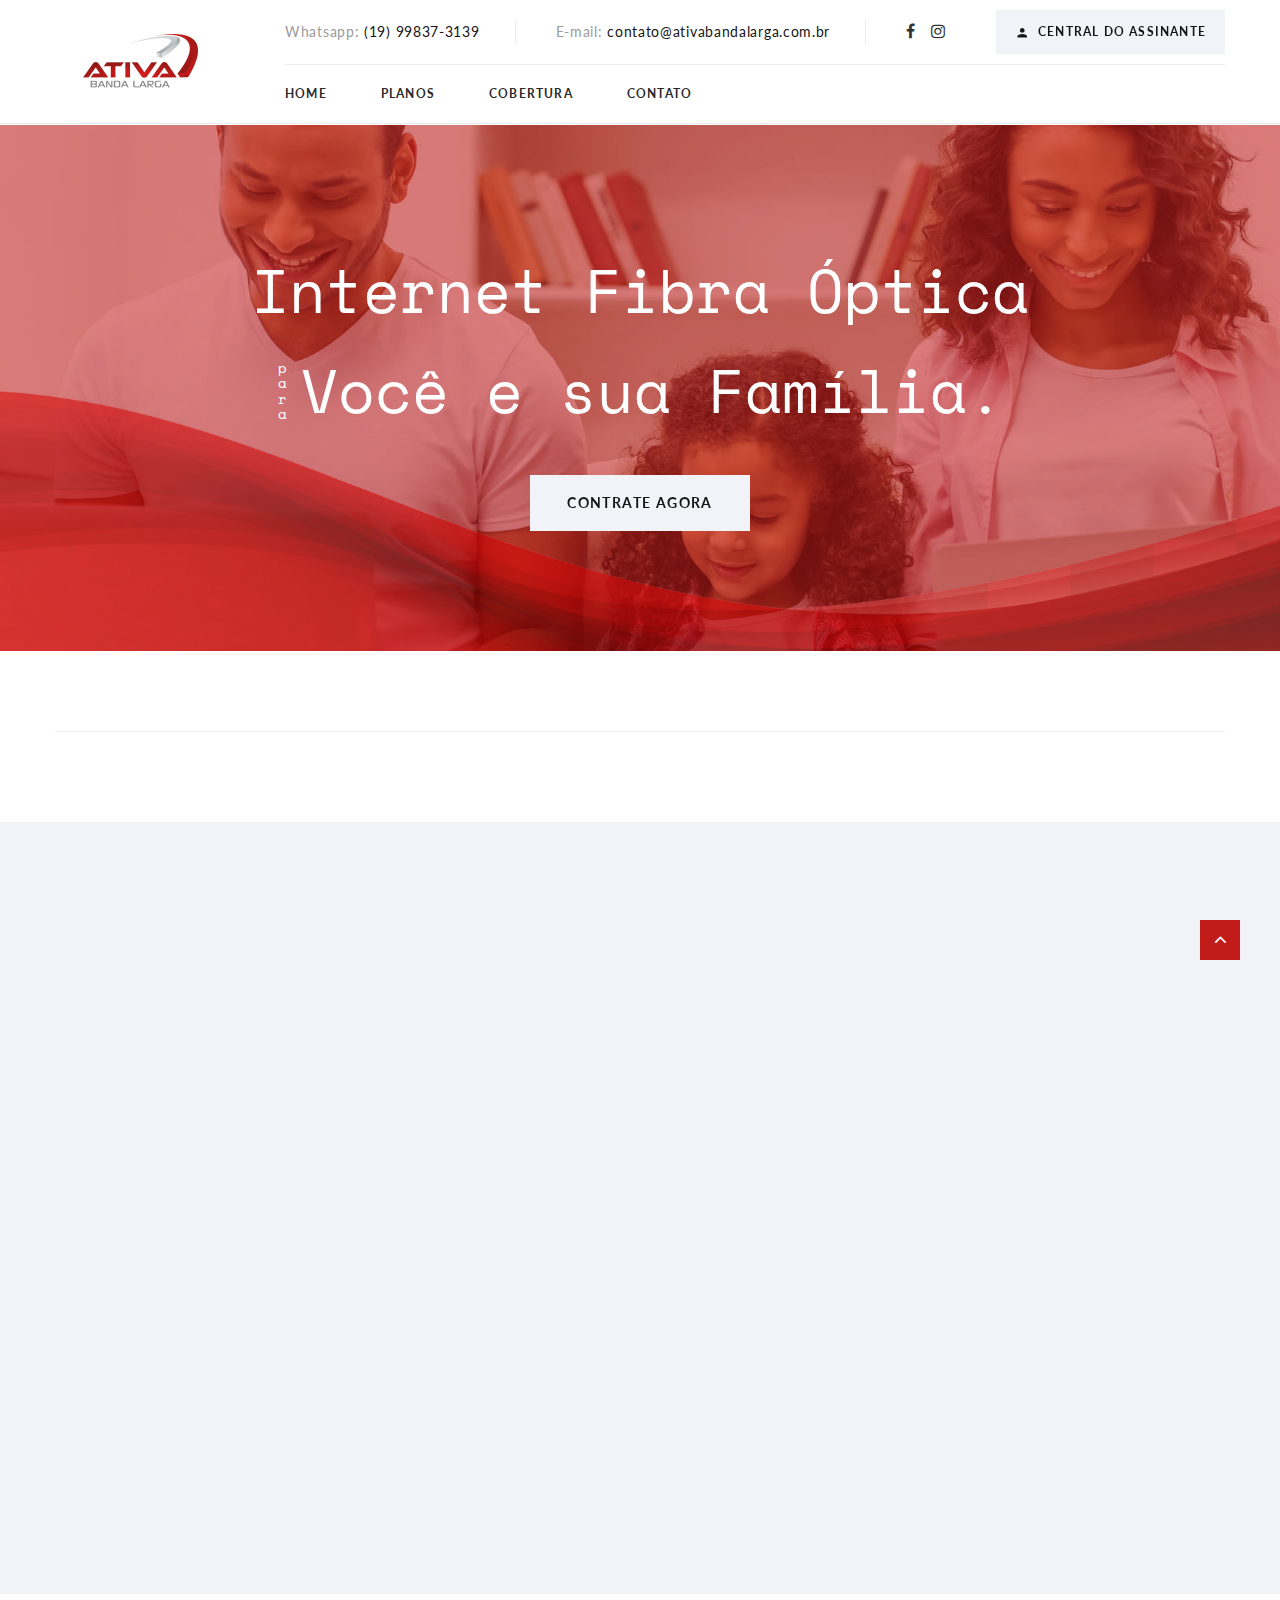
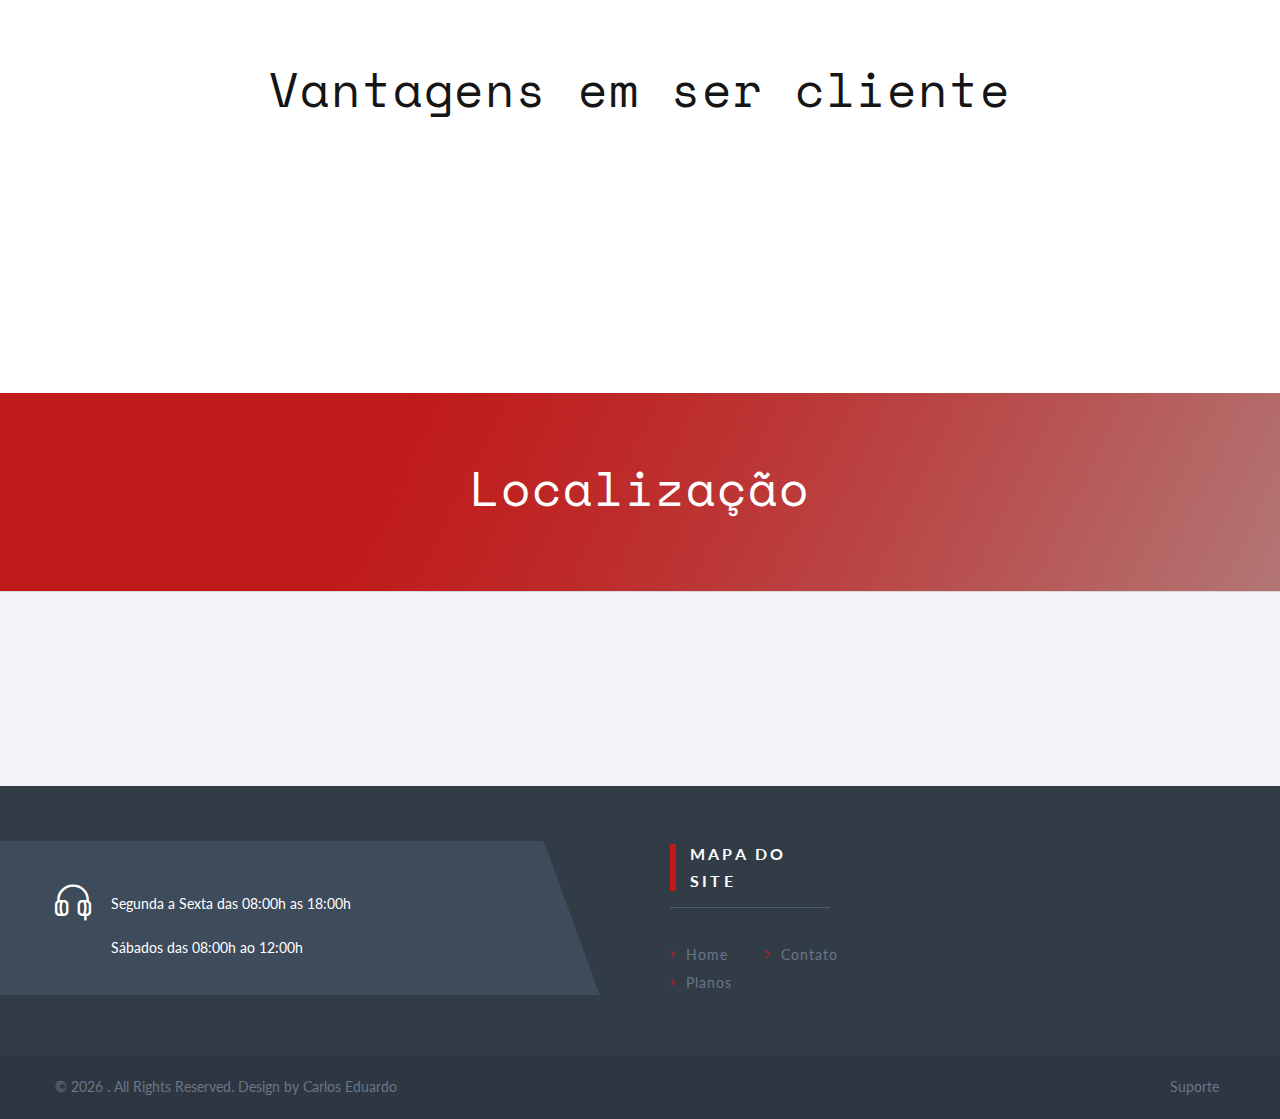
<file: index.html>
<!DOCTYPE html>
<html class="wide wow-animation" lang="en">
  <head>
    <!-- Site Title-->
    <title>Ativa Banda Larga</title>
    <meta name="format-detection" content="telephone=no">
    <meta name="viewport" content="width=device-width, height=device-height, initial-scale=1.0">
    <meta http-equiv="X-UA-Compatible" content="IE=edge">
    <meta charset="utf-8">
    <link rel="icon" href="images/favicn.ico" type="image/x-icon">
    <!-- Stylesheets-->
    <link rel="stylesheet" type="text/css" href="//fonts.googleapis.com/css?family=Lato:400,700%7CSpace+Mono:400">
    <link rel="stylesheet" href="css/bootstrap.css">
    <link rel="stylesheet" href="css/fonts.css">
    <link rel="stylesheet" href="css/style.css">
    <style>.ie-panel{display: none;background: #212121;padding: 10px 0;box-shadow: 3px 3px 5px 0 rgba(0,0,0,.3);clear: both;text-align:center;position: relative;z-index: 1;} html.ie-10 .ie-panel, html.lt-ie-10 .ie-panel {display: block;}</style>
  </head>
  <body>
    <!-- Page Loader-->
    <div id="page-loader">
      <div class="page-loader-body"><img src="images/logo-default-230x140.png" alt="" width="115" height="70"/>
        <div class="cssload-wrapper">
          <div class="cssload-border">
            <div class="cssload-whitespace">
              <div class="cssload-line"></div>
            </div>
          </div>
        </div>
      </div>
    </div>
    <div class="page">
      <header class="section page-header">
        <!-- RD Navbar-->
        <div class="rd-navbar-wrap">
          <nav class="rd-navbar rd-navbar-classic" data-layout="rd-navbar-fixed" data-sm-layout="rd-navbar-fixed" data-sm-device-layout="rd-navbar-fixed" data-md-layout="rd-navbar-fixed" data-md-device-layout="rd-navbar-fixed" data-lg-device-layout="rd-navbar-fixed" data-lg-layout="rd-navbar-static" data-xl-device-layout="rd-navbar-static" data-xl-layout="rd-navbar-static" data-stick-up-clone="false" data-md-stick-up-offset="74px" data-lg-stick-up-offset="66px" data-md-stick-up="true" data-lg-stick-up="true">
            <div class="rd-navbar-outer">
              <div class="rd-navbar-inner">
                <!-- RD Navbar Panel-->
                <div class="rd-navbar-panel">
                  <button class="rd-navbar-toggle" data-rd-navbar-toggle=".rd-navbar-nav-wrap"><span></span></button>
                  <!-- RD Navbar Brand-->
                  <div class="rd-navbar-brand">
                    <!--Brand--><a class="brand" href="index.html">
                      <div class="brand__name"><img src="images/logo-default-230x140.png" alt="" width="115" height="70"/>
                      </div></a>
                  </div>
                </div>

                <div class="rd-navbar-body">
                  <!-- RD Navbar Aside-->
                  <div class="rd-navbar-aside">
                    <div class="rd-navbar-content-outer">
                      <div class="rd-navbar-content__toggle rd-navbar-static--hidden" data-rd-navbar-toggle=".rd-navbar-content"><span></span></div>
                      <div class="rd-navbar-content">
                        <ul class="list-bordered list-inline">
                          <li>
                            <dl class="list-terms-inline">
                              <dt>Whatsapp</dt>
                              <dd><a href="https://api.whatsapp.com/send?phone=5519998373139">(19) 99837-3139</a></dd>
                            </dl>
                          </li>
                          <li>
                            <dl class="list-terms-inline">
                              <dt>E-mail</dt>
                              <dd><a href="mailto:#">contato@ativabandalarga.com.br</a></dd>
                            </dl>
                          </li>
                          <li>
                            <ul class="list-inline list-inline-xs">
                              <li><a class="icon icon-gray-dark icon-style-brand fa fa-facebook" href="https://www.facebook.com/ativabandalarga"></a></li>
                              <li><a class="icon icon-gray-dark icon-style-brand fa fa-instagram" href="https://www.instagram.com/ativabanda.larga/"></a></li>
                            </ul>
                          </li>
                        </ul>
                      </div>
                    </div>
                    <div class="rd-navbar-panel__button"><a class="button button-xs button-icon button-icon-left button-default button-ujarak" href="https://ativa.centralassinante.com.br/#/login"><span class="icon mdi mdi-account"></span>Central do Assinante</a></div>
                  </div>
                  <!-- RD Navbar Nav Wrap-->
                  <div class="rd-navbar-nav-wrap">
                    <div class="rd-navbar-element">
                      <!-- RD Navbar Search-->
                      
                    </div>
                    <!-- RD Navbar Nav-->
                    <ul class="rd-navbar-nav">
                      <li><a href="index.html">Home</a>
                      </li>
                      <li><a href="planos.html">Planos</a>
                      </li>
                      <li><a href="cobertura.html">Cobertura</a>
                      </li>
                      <li><a href="contato.html">Contato</a>
                      </li>
                    </ul>
                  </div>
                </div>
              </div>
            </div>
          </nav>
        </div>
      </header>

      <!-- Swiper-->
      <section class="section swiper-container swiper-slider swiper_style-1 swiper_height-1 swiper-controls-classic" data-loop="true" data-autoplay="false" data-simulate-touch="false">
        <div class="swiper-wrapper">
          <div class="swiper-slide bg-image-dark" data-slide-bg="images/slider-classic-slide-1-1920x710.jpg">
            <div class="swiper-slide-caption">
              <div class="container">
                <h1 data-caption-animate="fadeInUpSmall">Internet Fibra Óptica</h1>
                <div class="group group-md group-middle" data-caption-animate="fadeInUpSmall" data-caption-delay="100">
                  <div class="group-item">
                    <div class="group group-sm group-middle">
                      <p class="text-column">para</p>
                      <h1>Você e sua Família.</h1>
                    </div>
                  </div>

                </div>
                <br><br><br>
                <center><a class="button button-lg button-primary button-ujarak" href="planos.html">Contrate Agora</a></center>
              </div>
            </div>
          </div>
      </section>

      <!-- Divider-->
      <section class="section section-md bg-white text-center">
        <div class="container">
          <div class="divider"></div>
        </div>
      </section>

      <!-- Pricing Tables-->
      <section class="section section-md bg-gray-light text-center oh">
        <div class="container wow fadeInUpSmall">
          <h2>Planos - Sumaré</h2>
          <div class="pricing-table pricing-table-classic">
            <!-- Pricing table item-->
            <article class="pricing-table__item pricing-table-classic__item">
              <div class="pricing-table__item-header">
                <p class="pricing-table__item-title">25 Mega</p>
              </div>
              <div class="pricing-table__item-price"><span class="pricing-table__item-price-currency">R$</span><span class="pricing-table__item-price-value">59</span>
                <div class="pricing-table__item-price-aside"><span class="top">90</span><span class="bottom">mês</span></div>
              </div>
              <ul class="pricing-table__item-features">
                <li><span class="text-marked"></span>Internet Ilimitada</li>
                <li><span class="text-marked"></span>Fibra Óptica</li>
                <li><span class="text-marked"></span>Wi-Fi Grátis</li>
              </ul>
              <div class="pricing-table__item-control"><a class="button button-default button-ujarak" href="https://api.whatsapp.com/send?phone=5519988490254">Contratar</a></div>
            </article>
            <article class="pricing-table__item pricing-table-classic__item">
              <div class="pricing-table__item-header">
                <p class="pricing-table__item-title">50 Mega</p>
              </div>
              <div class="pricing-table__item-price"><span class="pricing-table__item-price-currency">R$</span><span class="pricing-table__item-price-value">79</span>
                <div class="pricing-table__item-price-aside"><span class="top">90</span><span class="bottom">mês</span></div>
              </div>
              <ul class="pricing-table__item-features">
                <li><span class="text-marked"></span>Internet Ilimitada</li>
                <li><span class="text-marked"></span>Fibra Óptica</li>
                <li><span class="text-marked"></span>Wi-Fi Grátis</li>
              </ul>
              <div class="pricing-table__item-control"><a class="button button-default button-ujarak" href="https://api.whatsapp.com/send?phone=5519988490254">Contratar</a></div>
            </article>
            <!-- Pricing table item-->
            <article class="pricing-table__item pricing-table-classic__item pricing-table-classic__item_prefered">
              <div class="pricing-table__item-header">
                <div class="pricing-table__item-label">Mais Vendido</div>
                <p class="pricing-table__item-title">100 Mega</p>
              </div>
              <div class="pricing-table__item-price"><span class="pricing-table__item-price-currency">R$</span><span class="pricing-table__item-price-value">99</span>
                <div class="pricing-table__item-price-aside"><span class="top">90</span><span class="bottom">mês</span></div>
              </div>
              <ul class="pricing-table__item-features">
                <li><span class="text-marked"></span>Internet Ilimitada</li>
                <li><span class="text-marked"></span>Fibra Óptica</li>
                <li><span class="text-marked"></span>Wi-Fi Grátis</li>
              </ul>
              <div class="pricing-table__item-control"><a class="button button-secondary button-ujarak" href="https://api.whatsapp.com/send?phone=5519988490254">Contratar</a></div>
            </article>
            <!-- Pricing table item-->
            <article class="pricing-table__item pricing-table-classic__item">
              <div class="pricing-table__item-header">
                <p class="pricing-table__item-title">150 Mega</p>
              </div>
              <div class="pricing-table__item-price"><span class="pricing-table__item-price-currency">R$</span><span class="pricing-table__item-price-value">119</span>
                <div class="pricing-table__item-price-aside"><span class="top">99</span><span class="bottom">mês</span></div>
              </div>
              <ul class="pricing-table__item-features">
                <li><span class="text-marked"></span>Internet Ilimitada</li>
                <li><span class="text-marked"></span>Fibra Óptica</li>
                <li><span class="text-marked"></span>Wi-Fi Grátis</li>
              </ul>
              <div class="pricing-table__item-control"><a class="button button-default button-ujarak" href="https://api.whatsapp.com/send?phone=5519988490254">Contratar</a></div>
            </article>
          </div>
          <p><center><h5><b>Há variações de preços dependendo da Região.</b></h5></center></p>
        </div>
      </section>

      <!-- Why Choose Us-->
      <section class="section section-sm bg-white text-center">
        <div class="container">
          <h2>Vantagens em ser cliente</h2>
          <div class="row row-30 wow fadeIn">
            <div class="col-md-6 col-lg-4">
                          <!-- Box Alice-->
                          <article class="box-alice">
                            <div class="box-alice__inner">
                              <div class="box-alice__aside">
                                <div class="box-alice__icon-outer"><span class="box-alice__icon"><img src="images/wallet.png" alt="" width="40" height="40"/></span></div>
                              </div>
                              <div class="box-alice__main">
                                <br>
                                <h5 class="box-alice__title"><b>Custo Benefício</b></h5>
                            
                              </div>
                            </div>
                          </article>
            </div>
            <div class="col-md-6 col-lg-4">
                          <!-- Box Alice-->
                          <article class="box-alice">
                            <div class="box-alice__inner">
                              <div class="box-alice__aside">
                                <div class="box-alice__icon-outer"><span class="box-alice__icon"><img src="images/roteador-wi-fi.png" alt="" width="40" height="40"/></span></div>
                              </div>
                              <div class="box-alice__main">
                                <br>
                                <h5 class="box-alice__title"><b>Wi-Fi Grátis</b></h5>
                                
                              </div>
                            </div>
                          </article>
            </div>
            <div class="col-md-6 col-lg-4">
                          <!-- Box Alice-->
                          <article class="box-alice">
                            <div class="box-alice__inner">
                              <div class="box-alice__aside">
                                <div class="box-alice__icon-outer"><span class="box-alice__icon"><img src="images/startup.png" alt="" width="40" height="40"/></span></div>
                              </div>
                              <div class="box-alice__main">
                                <br>
                                <h5 class="box-alice__title"><b>Internet de ultra velocidade</b></h5>
                              </div>
                            </div>
                          </article>
            </div>
          </div>
        </div>
      </section>


<section class="breadcrumbs-custom">
        <div class="breadcrumbs-custom__aside bg-image context-dark" style="background-image: url(images/bg-image-8-1920x1000.jpg);">
          <div class="container">
            <h2 class="breadcrumbs-custom__title">Localização</h2>
          </div>
        </div>
      </section>
      <section class="section section-md bg-gray-light text-center">
        <div class="container">
          <div class="owl-outer-navigation-wrap owl-carousel_nav-modern wow fadeIn">
            <div>
                <center>Em breve!</center>
            </div>
            <div class="owl-outer-navigation" id="owl-carousel-nav"></div>
          </div>
        </div>
      </section>

      <!-- Page Footer-->
      <footer class="section footer-classic context-dark">
        <div class="footer-classic__main bg-gray-3">
          <div class="container">
            <div class="row row-50 align-items-sm-end justify-content-sm-center justify-content-lg-start">
              <div class="col-lg-6">
                <div class="footer-classic__custom-column">
                  <div class="unit flex-sm-row">
                    <div class="unit__left"><span class="icon icon-md icon-default fl-bigmug-line-headphones32"></span></div>
                    <div class="unit__body"><a href="https://api.whatsapp.com/send?phone=5519998373139"></a>
                      <p>Segunda a Sexta das 08:00h as 18:00h</p>
                      <p>Sábados das 08:00h ao 12:00h</p>
                    </div>
                  </div>
                </div>
              </div>
              <div class="col-md-10 col-lg-6">
                <div class="group-md">
                </div>
                      <div class="col-md-10 col-lg-5 col-xl-4"> 
                <p class="custom-heading-1 custom-heading-bordered">Mapa do Site</p>
                <div class="divider"></div>
                <div class="row row-5">
                  <div class="col-sm-6">
                    <ul class="list-marked list-marked_primary">
                      <li><a href="#">Home </a></li>
                      <li><a href="#">Planos</a></li>
                    </ul>
                  </div>
                  <div class="col-sm-6">
                    <ul class="list-marked list-marked_primary">
                      <li><a href="contact-us.html">Contato</a></li>
                    </ul>
                  </div>
                </div>
              </div>
              </div>
            </div>
            <div class="row row-50 justify-content-md-center justify-content-lg-start justify-content-xl-between">
              
              
            </div>
          </div>
        </div>
        <div class="footer-default__aside bg-gray-5">
          <div class="container">
            <div class="footer-default__aside-inner">
              <!-- Rights-->
              <p class="rights"><span>&copy;&nbsp;</span><span class="copyright-year"></span><span>&nbsp;</span>. All Rights Reserved. Design by Carlos Eduardo</a></p>
              <ul class="list-separated list-inline">
                <li><a href="https://api.whatsapp.com/send?phone=5519998373139">Suporte</a></li>
              </ul>
            </div>
          </div>
        </div>
      </footer>

    </div>
    <!-- Global Mailform Output-->
    <div class="snackbars" id="form-output-global"></div>
    <!-- Javascript-->
    <script src="js/core.min.js"></script>
    <script src="js/script.js"></script>
  </body>
</html>
</file>
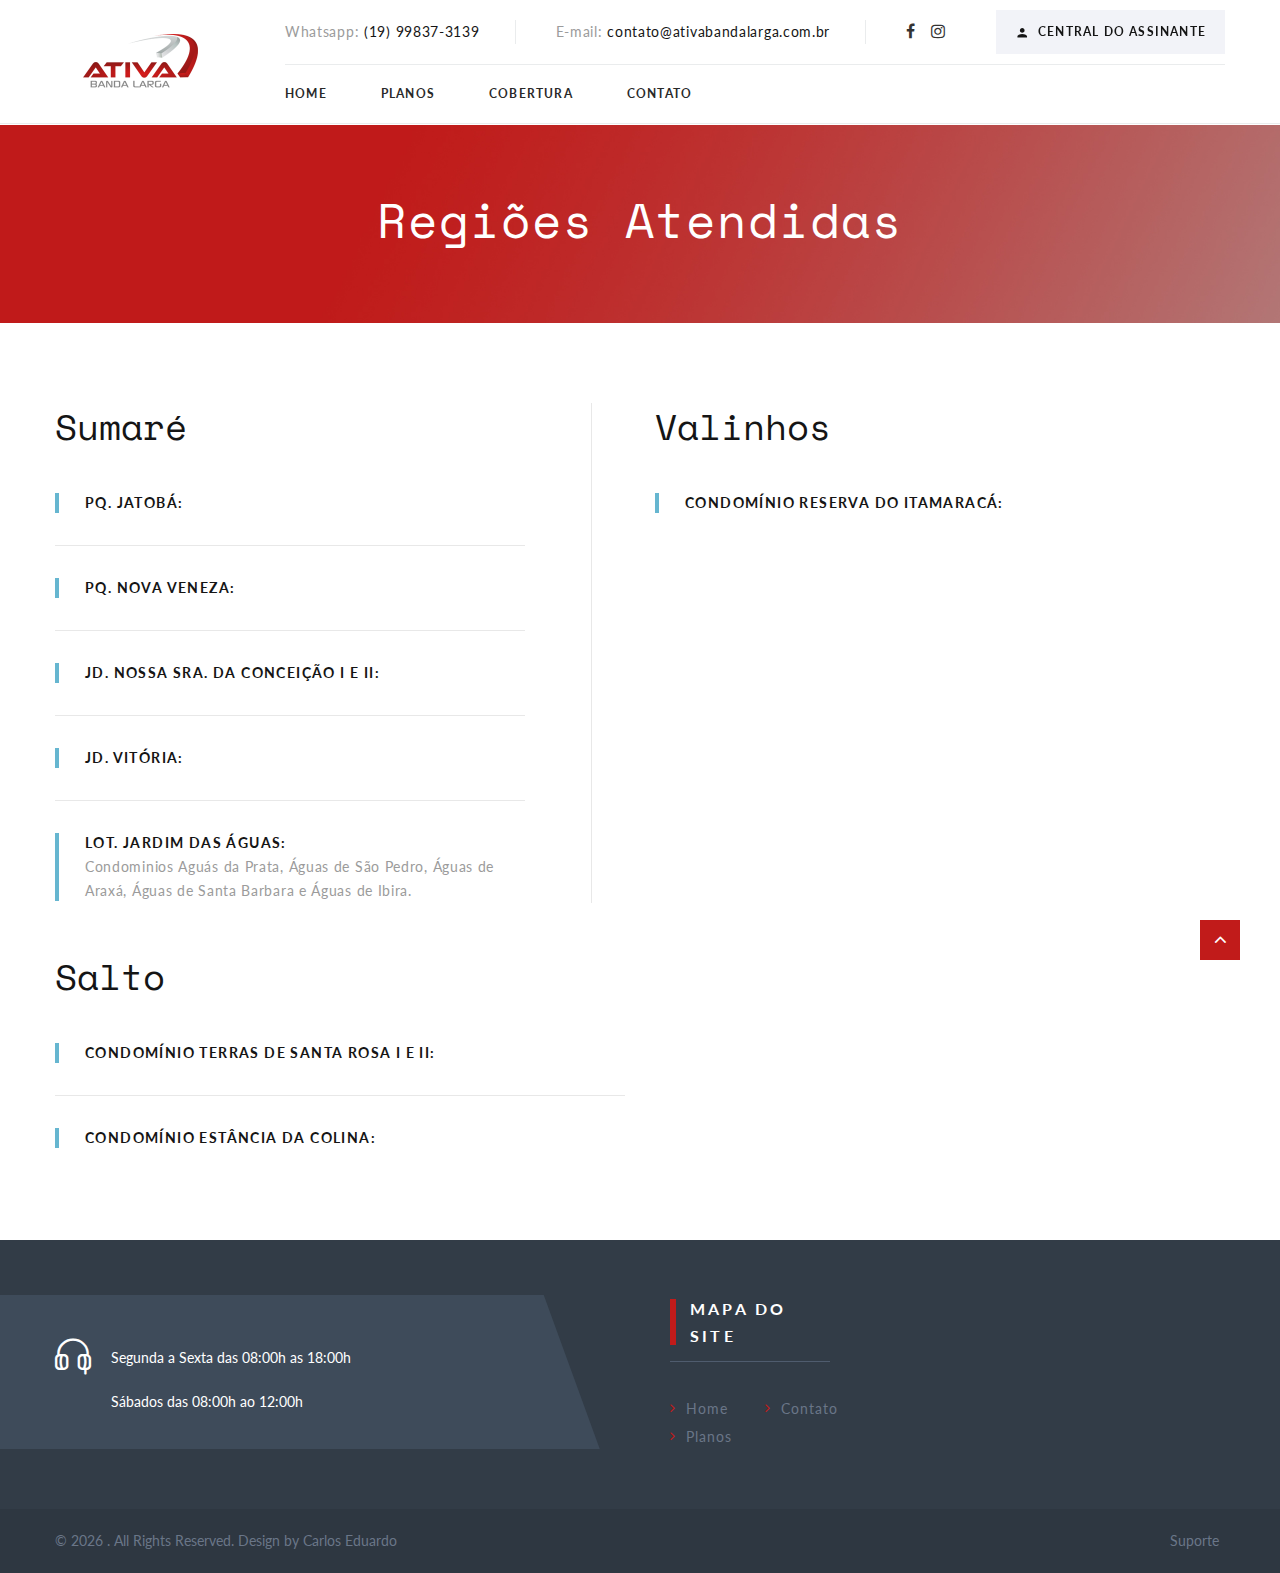
<file: cobertura.html>
<!DOCTYPE html>
<html class="wide wow-animation" lang="en">
  <head>
    <!-- Site Title-->
    <title>Cobertura - Ativa Banda Larga</title>
    <meta name="format-detection" content="telephone=no">
    <meta name="viewport" content="width=device-width, height=device-height, initial-scale=1.0">
    <meta http-equiv="X-UA-Compatible" content="IE=edge">
    <meta charset="utf-8">
    <link rel="icon" href="images/favicn.ico" type="image/x-icon">
    <!-- Stylesheets-->
    <link rel="stylesheet" type="text/css" href="//fonts.googleapis.com/css?family=Lato:400,700%7CSpace+Mono:400">
    <link rel="stylesheet" href="css/bootstrap.css">
    <link rel="stylesheet" href="css/fonts.css">
    <link rel="stylesheet" href="css/style.css">
    <style>.ie-panel{display: none;background: #212121;padding: 10px 0;box-shadow: 3px 3px 5px 0 rgba(0,0,0,.3);clear: both;text-align:center;position: relative;z-index: 1;} html.ie-10 .ie-panel, html.lt-ie-10 .ie-panel {display: block;}</style>
  </head>
  <body>

    <header class="section page-header">
        <!-- RD Navbar-->
        <div class="rd-navbar-wrap">
          <nav class="rd-navbar rd-navbar-classic" data-layout="rd-navbar-fixed" data-sm-layout="rd-navbar-fixed" data-sm-device-layout="rd-navbar-fixed" data-md-layout="rd-navbar-fixed" data-md-device-layout="rd-navbar-fixed" data-lg-device-layout="rd-navbar-fixed" data-lg-layout="rd-navbar-static" data-xl-device-layout="rd-navbar-static" data-xl-layout="rd-navbar-static" data-stick-up-clone="false" data-md-stick-up-offset="74px" data-lg-stick-up-offset="66px" data-md-stick-up="true" data-lg-stick-up="true">
            <div class="rd-navbar-outer">
              <div class="rd-navbar-inner">
                <!-- RD Navbar Panel-->
                <div class="rd-navbar-panel">
                  <button class="rd-navbar-toggle" data-rd-navbar-toggle=".rd-navbar-nav-wrap"><span></span></button>
                  <!-- RD Navbar Brand-->
                  <div class="rd-navbar-brand">
                    <!--Brand--><a class="brand" href="index.html">
                      <div class="brand__name"><img src="images/logo-default-230x140.png" alt="" width="115" height="70"/>
                      </div></a>
                  </div>
                </div>

                <div class="rd-navbar-body">
                  <!-- RD Navbar Aside-->
                  <div class="rd-navbar-aside">
                    <div class="rd-navbar-content-outer">
                      <div class="rd-navbar-content__toggle rd-navbar-static--hidden" data-rd-navbar-toggle=".rd-navbar-content"><span></span></div>
                      <div class="rd-navbar-content">
                        <ul class="list-bordered list-inline">
                          <li>
                            <dl class="list-terms-inline">
                              <dt>Whatsapp</dt>
                              <dd><a href="https://api.whatsapp.com/send?phone=5519998373139">(19) 99837-3139</a></dd>
                            </dl>
                          </li>
                          <li>
                            <dl class="list-terms-inline">
                              <dt>E-mail</dt>
                              <dd><a href="mailto:#">contato@ativabandalarga.com.br</a></dd>
                            </dl>
                          </li>
                          <li>
                            <ul class="list-inline list-inline-xs">
                              <li><a class="icon icon-gray-dark icon-style-brand fa fa-facebook" href="https://www.facebook.com/ativabandalarga"></a></li>
                              <li><a class="icon icon-gray-dark icon-style-brand fa fa-instagram" href="https://www.instagram.com/ativabanda.larga/"></a></li>
                            </ul>
                          </li>
                        </ul>
                      </div>
                    </div>
                    <div class="rd-navbar-panel__button"><a class="button button-xs button-icon button-icon-left button-default button-ujarak" href="https://ativa.centralassinante.com.br/#/login"><span class="icon mdi mdi-account"></span>Central do Assinante</a></div>
                  </div>
                  <!-- RD Navbar Nav Wrap-->
                  <div class="rd-navbar-nav-wrap">
                    <div class="rd-navbar-element">
                      <!-- RD Navbar Search-->
                      
                    </div>
                    <!-- RD Navbar Nav-->
                    <ul class="rd-navbar-nav">
                      <li><a href="index.html">Home</a>
                      </li>
                      <li><a href="planos.html">Planos</a>
                      </li>
                      <li><a href="cobertura.html">Cobertura</a>
                      </li>
                      <li><a href="contato.html">Contato</a>
                      </li>
                    </ul>
                  </div>
                </div>
              </div>
            </div>
          </nav>
        </div>
      </header>

      <!-- Breadcrumbs-->
      <section class="breadcrumbs-custom">
        <div class="breadcrumbs-custom__aside bg-image context-dark" style="background-image: url(images/bg-image-8-1920x1000.jpg);">
          <div class="container">
            <h2 class="breadcrumbs-custom__title">Regiões Atendidas</h2>
          </div>
        </div>
      </section>

      <!-- Contact Form-->
      <section class="section section-md bg-white">
        <div class="container container_bigger">
          <div class="row justify-content-md-center justify-content-xl-between row-2-columns-bordered row-50">
            <div class="col-md-10 col-lg-5">
              <h3>Sumaré</h3>
              <ul class="list-creative">
                <li>
                  <dl class="list-terms-medium list-terms-medium_secondary">
                    <dt>Pq. Jatobá</dt>
                  </dl>
                </li>
                <li>
                  <dl class="list-terms-medium list-terms-medium_secondary">
                    <dt>Pq. Nova Veneza</dt>
                  </dl>
                </li>
                <li>
                  <dl class="list-terms-medium list-terms-medium_secondary">
                    <dt>Jd. Nossa Sra. da Conceição I e II</dt>
                  </dl>
                </li>
                <li>
                  <dl class="list-terms-medium list-terms-medium_secondary">
                    <dt>Jd. Vitória</dt>
                  </dl>
                </li>
                <li>
                  <dl class="list-terms-medium list-terms-medium_secondary">
                    <dt>Lot. Jardim das Águas</dt>
                    <dd><a href="#"></a>Condominios Aguás da Prata, Águas de São Pedro, Águas de Araxá, Águas de Santa Barbara e Águas de Ibira. </dd>
                  </dl>
                </li>
              </ul>
            </div>
            <div class="col-md-10 col-lg-7 col-xl-6">
              <h3>Valinhos</h3>
              <ul class="list-creative">
                <li>
                  <dl class="list-terms-medium list-terms-medium_secondary">
                    <dt>Condomínio Reserva do Itamaracá</dt>
                  </dl>
                </li>
              </ul>
            </div>
            <div class="col-md-10 col-lg-7 col-xl-6">
              <h3>Salto</h3>
              <ul class="list-creative">
                <li>
                  <dl class="list-terms-medium list-terms-medium_secondary">
                    <dt>Condomínio Terras de Santa Rosa I e II</dt>
                  </dl>
                </li>
                <li>
                  <dl class="list-terms-medium list-terms-medium_secondary">
                    <dt>Condomínio Estância da Colina</dt>
                  </dl>
                </li>
              </ul>
            </div>
          </div>
        </div>
      </section>
      <footer class="section footer-classic context-dark">
        <div class="footer-classic__main bg-gray-3">
          <div class="container">
            <div class="row row-50 align-items-sm-end justify-content-sm-center justify-content-lg-start">
              <div class="col-lg-6">
                <div class="footer-classic__custom-column">
                  <div class="unit flex-sm-row">
                    <div class="unit__left"><span class="icon icon-md icon-default fl-bigmug-line-headphones32"></span></div>
                    <div class="unit__body"><a href="https://api.whatsapp.com/send?phone=5519998373139"></a>
                      <p>Segunda a Sexta das 08:00h as 18:00h</p>
                      <p>Sábados das 08:00h ao 12:00h</p>
                    </div>
                  </div>
                </div>
              </div>
              <div class="col-md-10 col-lg-6">
                <div class="group-md">
                </div>
                      <div class="col-md-10 col-lg-5 col-xl-4"> 
                <p class="custom-heading-1 custom-heading-bordered">Mapa do Site</p>
                <div class="divider"></div>
                <div class="row row-5">
                  <div class="col-sm-6">
                    <ul class="list-marked list-marked_primary">
                      <li><a href="#">Home </a></li>
                      <li><a href="#">Planos</a></li>
                    </ul>
                  </div>
                  <div class="col-sm-6">
                    <ul class="list-marked list-marked_primary">
                      <li><a href="contact-us.html">Contato</a></li>
                    </ul>
                  </div>
                </div>
              </div>
              </div>
            </div>
            <div class="row row-50 justify-content-md-center justify-content-lg-start justify-content-xl-between">
              
              
            </div>
          </div>
        </div>
        <div class="footer-default__aside bg-gray-5">
          <div class="container">
            <div class="footer-default__aside-inner">
              <!-- Rights-->
              <p class="rights"><span>&copy;&nbsp;</span><span class="copyright-year"></span><span>&nbsp;</span>. All Rights Reserved. Design by Carlos Eduardo</a></p>
              <ul class="list-separated list-inline">
                <li><a href="https://api.whatsapp.com/send?phone=5519998373139">Suporte</a></li>
              </ul>
            </div>
          </div>
        </div>
      </footer>

    </div>
    <!-- Global Mailform Output-->
    <div class="snackbars" id="form-output-global"></div>
    <!-- Javascript-->
    <script src="js/core.min.js"></script>
    <script src="js/script.js"></script>
  </body>
</html>
</file>
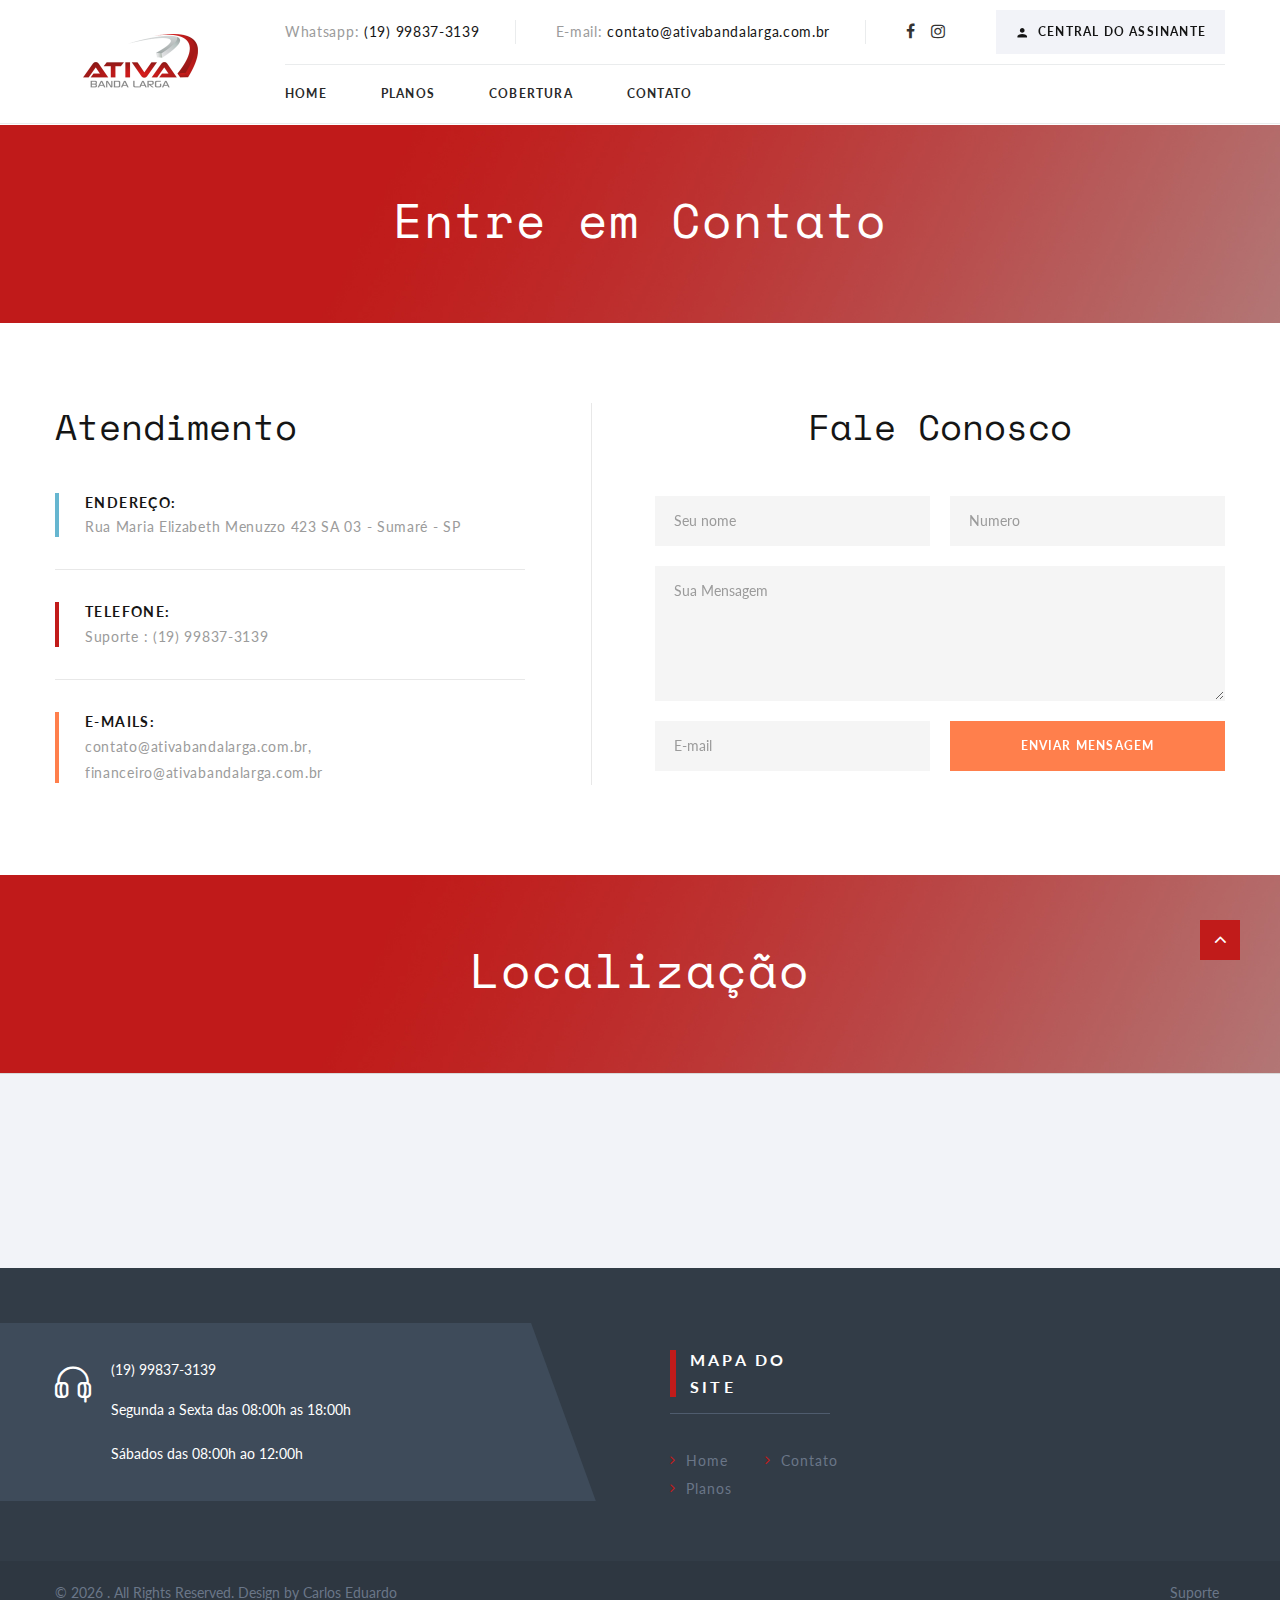
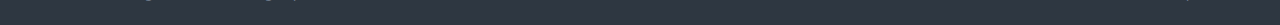
<file: contato.html>
<!DOCTYPE html>
<html class="wide wow-animation" lang="en">
  <head>
    <!-- Site Title-->
    <title>Contato - Ativa Banda Larga</title>
    <meta name="format-detection" content="telephone=no">
    <meta name="viewport" content="width=device-width, height=device-height, initial-scale=1.0">
    <meta http-equiv="X-UA-Compatible" content="IE=edge">
    <meta charset="utf-8">
    <link rel="icon" href="images/favicn.ico" type="image/x-icon">
    <!-- Stylesheets-->
    <link rel="stylesheet" type="text/css" href="//fonts.googleapis.com/css?family=Lato:400,700%7CSpace+Mono:400">
    <link rel="stylesheet" href="css/bootstrap.css">
    <link rel="stylesheet" href="css/fonts.css">
    <link rel="stylesheet" href="css/style.css">
    <style>.ie-panel{display: none;background: #212121;padding: 10px 0;box-shadow: 3px 3px 5px 0 rgba(0,0,0,.3);clear: both;text-align:center;position: relative;z-index: 1;} html.ie-10 .ie-panel, html.lt-ie-10 .ie-panel {display: block;}</style>
  </head>
  <body>

    <header class="section page-header">
        <!-- RD Navbar-->
        <div class="rd-navbar-wrap">
          <nav class="rd-navbar rd-navbar-classic" data-layout="rd-navbar-fixed" data-sm-layout="rd-navbar-fixed" data-sm-device-layout="rd-navbar-fixed" data-md-layout="rd-navbar-fixed" data-md-device-layout="rd-navbar-fixed" data-lg-device-layout="rd-navbar-fixed" data-lg-layout="rd-navbar-static" data-xl-device-layout="rd-navbar-static" data-xl-layout="rd-navbar-static" data-stick-up-clone="false" data-md-stick-up-offset="74px" data-lg-stick-up-offset="66px" data-md-stick-up="true" data-lg-stick-up="true">
            <div class="rd-navbar-outer">
              <div class="rd-navbar-inner">
                <!-- RD Navbar Panel-->
                <div class="rd-navbar-panel">
                  <button class="rd-navbar-toggle" data-rd-navbar-toggle=".rd-navbar-nav-wrap"><span></span></button>
                  <!-- RD Navbar Brand-->
                  <div class="rd-navbar-brand">
                    <!--Brand--><a class="brand" href="index.html">
                      <div class="brand__name"><img src="images/logo-default-230x140.png" alt="" width="115" height="70"/>
                      </div></a>
                  </div>
                </div>

                <div class="rd-navbar-body">
                  <!-- RD Navbar Aside-->
                  <div class="rd-navbar-aside">
                    <div class="rd-navbar-content-outer">
                      <div class="rd-navbar-content__toggle rd-navbar-static--hidden" data-rd-navbar-toggle=".rd-navbar-content"><span></span></div>
                      <div class="rd-navbar-content">
                        <ul class="list-bordered list-inline">
                          <li>
                            <dl class="list-terms-inline">
                              <dt>Whatsapp</dt>
                              <dd><a href="https://api.whatsapp.com/send?phone=5519998373139">(19) 99837-3139</a></dd>
                            </dl>
                          </li>
                          <li>
                            <dl class="list-terms-inline">
                              <dt>E-mail</dt>
                              <dd><a href="mailto:#">contato@ativabandalarga.com.br</a></dd>
                            </dl>
                          </li>
                          <li>
                            <ul class="list-inline list-inline-xs">
                              <li><a class="icon icon-gray-dark icon-style-brand fa fa-facebook" href="https://www.facebook.com/ativabandalarga"></a></li>
                              <li><a class="icon icon-gray-dark icon-style-brand fa fa-instagram" href="https://www.instagram.com/ativabanda.larga/"></a></li>
                            </ul>
                          </li>
                        </ul>
                      </div>
                    </div>
                    <div class="rd-navbar-panel__button"><a class="button button-xs button-icon button-icon-left button-default button-ujarak" href="https://ativa.centralassinante.com.br/#/login"><span class="icon mdi mdi-account"></span>Central do Assinante</a></div>
                  </div>
                  <!-- RD Navbar Nav Wrap-->
                  <div class="rd-navbar-nav-wrap">
                    <div class="rd-navbar-element">
                      <!-- RD Navbar Search-->
                      
                    </div>
                    <!-- RD Navbar Nav-->
                    <ul class="rd-navbar-nav">
                      <li><a href="index.html">Home</a>
                      </li>
                      <li><a href="planos.html">Planos</a>
                      </li>
                      <li><a href="cobertura.html">Cobertura</a>
                      </li>
                      <li><a href="contato.html">Contato</a>
                      </li>
                    </ul>
                  </div>
                </div>
              </div>
            </div>
          </nav>
        </div>
      </header>

      <!-- Breadcrumbs-->
      <section class="breadcrumbs-custom">
        <div class="breadcrumbs-custom__aside bg-image context-dark" style="background-image: url(images/bg-image-8-1920x1000.jpg);">
          <div class="container">
            <h2 class="breadcrumbs-custom__title">Entre em Contato</h2>
          </div>
        </div>
      </section>

      <!-- Contact Form-->
      <section class="section section-md bg-white">
        <div class="container container_bigger">
          <div class="row justify-content-md-center justify-content-xl-between row-2-columns-bordered row-50">
            <div class="col-md-10 col-lg-5">
              <h3>Atendimento</h3>
              <ul class="list-creative">
                <li>
                  <dl class="list-terms-medium list-terms-medium_secondary">
                    <dt>Endereço</dt>
                    <dd><a href="#">Rua Maria Elizabeth Menuzzo 423 SA 03 - Sumaré - SP</a></dd>
                  </dl>
                </li>
                <li>
                  <dl class="list-terms-medium">
                    <dt>Telefone</dt>
                    <dd>
                      <ul class="list-comma">
                        <li><a href="https://api.whatsapp.com/send?phone=5519998373139">Suporte : (19) 99837-3139</a></li>
                      </ul>
                    </dd>
                  </dl>
                </li>
                <li>
                  <dl class="list-terms-medium list-terms-medium_tertiary">
                    <dt>E-mails</dt>
                    <dd>
                      <ul class="list-comma">
                        <li><a href="mailto:contato@ativabandalarga.com.br">contato@ativabandalarga.com.br</a></li>
                        <li><a href="mailto:financeiro@ativabandalarga.com.br">financeiro@ativabandalarga.com.br</a></li>
                      </ul>
                    </dd>
                  </dl>
                </li>
              </ul>
            </div>
            <div class="col-md-10 col-lg-7 col-xl-6">
              <h3 class="text-center">Fale Conosco</h3>
              <!-- RD Mailform-->
              <form class="rd-mailform" data-form-output="form-output-global" data-form-type="contact" method="post" action="bat/rd-mailform.php">
                <div class="row align-items-md-end row-20">
                  <div class="col-md-6">
                    <div class="form-wrap">
                      <input class="form-input" id="contact-name" type="text" name="name" data-constraints="@Required">
                      <label class="form-label" for="contact-name">Seu nome</label>
                    </div>
                  </div>
                  <div class="col-md-6">
                    <div class="form-wrap">
                      <input class="form-input" id="contact-phone" type="text" name="phone" data-constraints="@PhoneNumber">
                      <label class="form-label" for="contact-phone">Numero</label>
                    </div>
                  </div>
                  <div class="col-sm-12">
                    <div class="form-wrap">
                      <label class="form-label" for="contact-message">Sua Mensagem</label>
                      <textarea class="form-input" id="contact-message" name="message" data-constraints="@Required"></textarea>
                    </div>
                  </div>
                  <div class="col-md-6">
                    <div class="form-wrap">
                      <input class="form-input" id="contact-email" type="email" name="email" data-constraints="@Email @Required">
                      <label class="form-label" for="contact-email">E-mail</label>
                    </div>
                  </div>
                  <div class="col-md-6">
                    <button class="button button-block button-secondary button-ujarak" type="submit">Enviar Mensagem</button>
                  </div>
                </div>
              </form>
            </div>
          </div>
        </div>
      </section>

     <section class="breadcrumbs-custom">
        <div class="breadcrumbs-custom__aside bg-image context-dark" style="background-image: url(images/bg-image-8-1920x1000.jpg);">
          <div class="container">
            <h2 class="breadcrumbs-custom__title">Localização</h2>
          </div>
        </div>
      </section>
      <section class="section section-md bg-gray-light text-center">
        <div class="container">
          <div class="owl-outer-navigation-wrap owl-carousel_nav-modern wow fadeIn">
            <div>
                <center>Em breve!</center>
            </div>
            <div class="owl-outer-navigation" id="owl-carousel-nav"></div>
          </div>
        </div>
      </section>
      <footer class="section footer-classic context-dark">
        <div class="footer-classic__main bg-gray-3">
          <div class="container">
            <div class="row row-50 align-items-sm-end justify-content-sm-center justify-content-lg-start">
              <div class="col-lg-6">
                <div class="footer-classic__custom-column">
                  <div class="unit flex-sm-row">
                    <div class="unit__left"><span class="icon icon-md icon-default fl-bigmug-line-headphones32"></span></div>
                    <div class="unit__body"><a href="https://api.whatsapp.com/send?phone=5519998373139">(19) 99837-3139</a>
                      <p>Segunda a Sexta das 08:00h as 18:00h</p>
                      <p>Sábados das 08:00h ao 12:00h</p>
                    </div>
                  </div>
                </div>
              </div>
              <div class="col-md-10 col-lg-6">
                <div class="group-md">
                </div>
                      <div class="col-md-10 col-lg-5 col-xl-4"> 
                <p class="custom-heading-1 custom-heading-bordered">Mapa do Site</p>
                <div class="divider"></div>
                <div class="row row-5">
                  <div class="col-sm-6">
                    <ul class="list-marked list-marked_primary">
                      <li><a href="#">Home </a></li>
                      <li><a href="#">Planos</a></li>
                    </ul>
                  </div>
                  <div class="col-sm-6">
                    <ul class="list-marked list-marked_primary">
                      <li><a href="contact-us.html">Contato</a></li>
                    </ul>
                  </div>
                </div>
              </div>
              </div>
            </div>
            <div class="row row-50 justify-content-md-center justify-content-lg-start justify-content-xl-between">
              
              
            </div>
          </div>
        </div>
        <div class="footer-default__aside bg-gray-5">
          <div class="container">
            <div class="footer-default__aside-inner">
              <!-- Rights-->
              <p class="rights"><span>&copy;&nbsp;</span><span class="copyright-year"></span><span>&nbsp;</span>. All Rights Reserved. Design by Carlos Eduardo</a></p>
              <ul class="list-separated list-inline">
                <li><a href="https://api.whatsapp.com/send?phone=5519998373139">Suporte</a></li>
              </ul>
            </div>
          </div>
        </div>
      </footer>

    </div>
    <!-- Global Mailform Output-->
    <div class="snackbars" id="form-output-global"></div>
    <!-- Javascript-->
    <script src="js/core.min.js"></script>
    <script src="js/script.js"></script>
  </body>
</html>
</file>
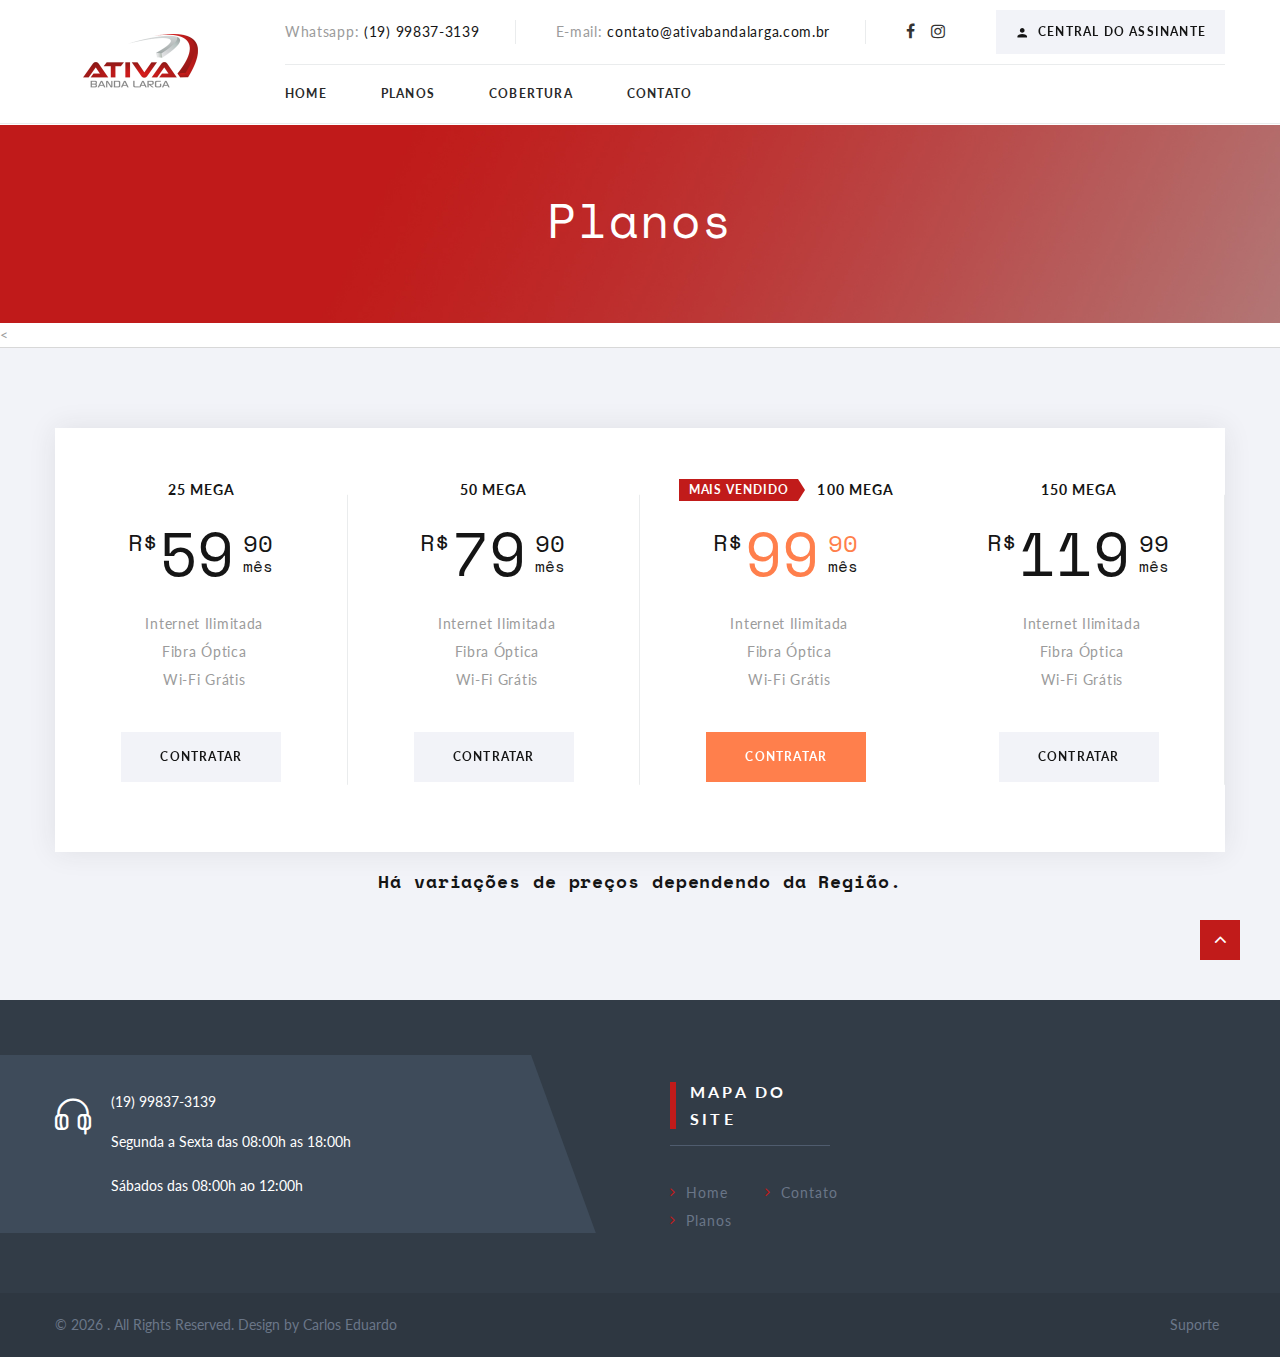
<file: planos.html>
<!DOCTYPE html>
<html class="wide wow-animation" lang="en">
  <head>
    <!-- Site Title-->
    <title>Planos - Ativa Banda Larga</title>
    <meta name="format-detection" content="telephone=no">
    <meta name="viewport" content="width=device-width, height=device-height, initial-scale=1.0">
    <meta http-equiv="X-UA-Compatible" content="IE=edge">
    <meta charset="utf-8">
    <link rel="icon" href="images/favicn.ico" type="image/x-icon">
    <!-- Stylesheets-->
    <link rel="stylesheet" type="text/css" href="//fonts.googleapis.com/css?family=Lato:400,700%7CSpace+Mono:400">
    <link rel="stylesheet" href="css/bootstrap.css">
    <link rel="stylesheet" href="css/fonts.css">
    <link rel="stylesheet" href="css/style.css">
    <style>.ie-panel{display: none;background: #212121;padding: 10px 0;box-shadow: 3px 3px 5px 0 rgba(0,0,0,.3);clear: both;text-align:center;position: relative;z-index: 1;} html.ie-10 .ie-panel, html.lt-ie-10 .ie-panel {display: block;}</style>
  </head>
  <body>

    <!-- Page Loader-->
    <div id="page-loader">
      <div class="page-loader-body"><img src="images/logo-default-230x140.png" alt="" width="115" height="70"/>
        <div class="cssload-wrapper">
          <div class="cssload-border">
            <div class="cssload-whitespace">
              <div class="cssload-line"></div>
            </div>
          </div>
        </div>
      </div>
    </div>
    <div class="page">
      <header class="section page-header">
        <!-- RD Navbar-->
        <div class="rd-navbar-wrap">
          <nav class="rd-navbar rd-navbar-classic" data-layout="rd-navbar-fixed" data-sm-layout="rd-navbar-fixed" data-sm-device-layout="rd-navbar-fixed" data-md-layout="rd-navbar-fixed" data-md-device-layout="rd-navbar-fixed" data-lg-device-layout="rd-navbar-fixed" data-lg-layout="rd-navbar-static" data-xl-device-layout="rd-navbar-static" data-xl-layout="rd-navbar-static" data-stick-up-clone="false" data-md-stick-up-offset="74px" data-lg-stick-up-offset="66px" data-md-stick-up="true" data-lg-stick-up="true">
            <div class="rd-navbar-outer">
              <div class="rd-navbar-inner">
                <!-- RD Navbar Panel-->
                <div class="rd-navbar-panel">
                  <button class="rd-navbar-toggle" data-rd-navbar-toggle=".rd-navbar-nav-wrap"><span></span></button>
                  <!-- RD Navbar Brand-->
                  <div class="rd-navbar-brand">
                    <!--Brand--><a class="brand" href="index.html">
                      <div class="brand__name"><img src="images/logo-default-230x140.png" alt="" width="115" height="70"/>
                      </div></a>
                  </div>
                </div>

                <div class="rd-navbar-body">
                  <!-- RD Navbar Aside-->
                  <div class="rd-navbar-aside">
                    <div class="rd-navbar-content-outer">
                      <div class="rd-navbar-content__toggle rd-navbar-static--hidden" data-rd-navbar-toggle=".rd-navbar-content"><span></span></div>
                      <div class="rd-navbar-content">
                        <ul class="list-bordered list-inline">
                          <li>
                            <dl class="list-terms-inline">
                              <dt>Whatsapp</dt>
                              <dd><a href="https://api.whatsapp.com/send?phone=5519998373139">(19) 99837-3139</a></dd>
                            </dl>
                          </li>
                          <li>
                            <dl class="list-terms-inline">
                              <dt>E-mail</dt>
                              <dd><a href="mailto:#">contato@ativabandalarga.com.br</a></dd>
                            </dl>
                          </li>
                          <li>
                            <ul class="list-inline list-inline-xs">
                              <li><a class="icon icon-gray-dark icon-style-brand fa fa-facebook" href="https://www.facebook.com/ativabandalarga"></a></li>
                              <li><a class="icon icon-gray-dark icon-style-brand fa fa-instagram" href="https://www.instagram.com/ativabanda.larga/"></a></li>
                            </ul>
                          </li>
                        </ul>
                      </div>
                    </div>
                    <div class="rd-navbar-panel__button"><a class="button button-xs button-icon button-icon-left button-default button-ujarak" href="https://ativa.centralassinante.com.br/#/login"><span class="icon mdi mdi-account"></span>Central do Assinante</a></div>
                  </div>
                  <!-- RD Navbar Nav Wrap-->
                  <div class="rd-navbar-nav-wrap">
                    <div class="rd-navbar-element">
                      <!-- RD Navbar Search-->
                      
                    </div>
                    <!-- RD Navbar Nav-->
                    <ul class="rd-navbar-nav">
                      <li><a href="index.html">Home</a>
                      </li>
                      <li><a href="planos.html">Planos</a>
                      </li>
                      <li><a href="cobertura.html">Cobertura</a>
                      </li>
                      <li><a href="contato.html">Contato</a>
                      </li>
                    </ul>
                  </div>
                </div>
              </div>
            </div>
          </nav>
        </div>
      </header>

      <section class="breadcrumbs-custom">
        <div class="breadcrumbs-custom__aside bg-image context-dark" style="background-image: url(images/bg-image-8-1920x1000.jpg);">
          <div class="container">
            <h2 class="breadcrumbs-custom__title">Planos</h2>
          </div>
        </div>
      </section>  
      <<section class="section section-md bg-gray-light text-center oh">
        <div class="container wow fadeInUpSmall">
          <div class="pricing-table pricing-table-classic">
            <!-- Pricing table item-->
            <article class="pricing-table__item pricing-table-classic__item">
              <div class="pricing-table__item-header">
                <p class="pricing-table__item-title">25 Mega</p>
              </div>
              <div class="pricing-table__item-price"><span class="pricing-table__item-price-currency">R$</span><span class="pricing-table__item-price-value">59</span>
                <div class="pricing-table__item-price-aside"><span class="top">90</span><span class="bottom">mês</span></div>
              </div>
              <ul class="pricing-table__item-features">
                <li><span class="text-marked"></span>Internet Ilimitada</li>
                <li><span class="text-marked"></span>Fibra Óptica</li>
                <li><span class="text-marked"></span>Wi-Fi Grátis</li>
              </ul>
              <div class="pricing-table__item-control"><a class="button button-default button-ujarak" href="https://api.whatsapp.com/send?phone=5519988490254">Contratar</a></div>
            </article>
            <article class="pricing-table__item pricing-table-classic__item">
              <div class="pricing-table__item-header">
                <p class="pricing-table__item-title">50 Mega</p>
              </div>
              <div class="pricing-table__item-price"><span class="pricing-table__item-price-currency">R$</span><span class="pricing-table__item-price-value">79</span>
                <div class="pricing-table__item-price-aside"><span class="top">90</span><span class="bottom">mês</span></div>
              </div>
              <ul class="pricing-table__item-features">
                <li><span class="text-marked"></span>Internet Ilimitada</li>
                <li><span class="text-marked"></span>Fibra Óptica</li>
                <li><span class="text-marked"></span>Wi-Fi Grátis</li>
              </ul>
              <div class="pricing-table__item-control"><a class="button button-default button-ujarak" href="https://api.whatsapp.com/send?phone=5519988490254">Contratar</a></div>
            </article>
            <!-- Pricing table item-->
            <article class="pricing-table__item pricing-table-classic__item pricing-table-classic__item_prefered">
              <div class="pricing-table__item-header">
                <div class="pricing-table__item-label">Mais Vendido</div>
                <p class="pricing-table__item-title">100 Mega</p>
              </div>
              <div class="pricing-table__item-price"><span class="pricing-table__item-price-currency">R$</span><span class="pricing-table__item-price-value">99</span>
                <div class="pricing-table__item-price-aside"><span class="top">90</span><span class="bottom">mês</span></div>
              </div>
              <ul class="pricing-table__item-features">
                <li><span class="text-marked"></span>Internet Ilimitada</li>
                <li><span class="text-marked"></span>Fibra Óptica</li>
                <li><span class="text-marked"></span>Wi-Fi Grátis</li>
              </ul>
              <div class="pricing-table__item-control"><a class="button button-secondary button-ujarak" href="https://api.whatsapp.com/send?phone=5519988490254">Contratar</a></div>
            </article>
            <!-- Pricing table item-->
            <article class="pricing-table__item pricing-table-classic__item">
              <div class="pricing-table__item-header">
                <p class="pricing-table__item-title">150 Mega</p>
              </div>
              <div class="pricing-table__item-price"><span class="pricing-table__item-price-currency">R$</span><span class="pricing-table__item-price-value">119</span>
                <div class="pricing-table__item-price-aside"><span class="top">99</span><span class="bottom">mês</span></div>
              </div>
              <ul class="pricing-table__item-features">
                <li><span class="text-marked"></span>Internet Ilimitada</li>
                <li><span class="text-marked"></span>Fibra Óptica</li>
                <li><span class="text-marked"></span>Wi-Fi Grátis</li>
              </ul>
              <div class="pricing-table__item-control"><a class="button button-default button-ujarak" href="https://api.whatsapp.com/send?phone=5519988490254">Contratar</a></div>
            </article>
          </div>
          <p><center><h5><b>Há variações de preços dependendo da Região.</b></h5></center></p>
        </div>
      </section>

    <footer class="section footer-classic context-dark">
        <div class="footer-classic__main bg-gray-3">
          <div class="container">
            <div class="row row-50 align-items-sm-end justify-content-sm-center justify-content-lg-start">
              <div class="col-lg-6">
                <div class="footer-classic__custom-column">
                  <div class="unit flex-sm-row">
                    <div class="unit__left"><span class="icon icon-md icon-default fl-bigmug-line-headphones32"></span></div>
                    <div class="unit__body"><a href="https://api.whatsapp.com/send?phone=5519998373139">(19) 99837-3139</a>
                      <p>Segunda a Sexta das 08:00h as 18:00h</p>
                      <p>Sábados das 08:00h ao 12:00h</p>
                    </div>
                  </div>
                </div>
              </div>
              <div class="col-md-10 col-lg-6">
                <div class="group-md">
                </div>
                      <div class="col-md-10 col-lg-5 col-xl-4"> 
                <p class="custom-heading-1 custom-heading-bordered">Mapa do Site</p>
                <div class="divider"></div>
                <div class="row row-5">
                  <div class="col-sm-6">
                    <ul class="list-marked list-marked_primary">
                      <li><a href="#">Home </a></li>
                      <li><a href="#">Planos</a></li>
                    </ul>
                  </div>
                  <div class="col-sm-6">
                    <ul class="list-marked list-marked_primary">
                      <li><a href="contact-us.html">Contato</a></li>
                    </ul>
                  </div>
                </div>
              </div>
              </div>
            </div>
            <div class="row row-50 justify-content-md-center justify-content-lg-start justify-content-xl-between">
              
              
            </div>
          </div>
        </div>
        <div class="footer-default__aside bg-gray-5">
          <div class="container">
            <div class="footer-default__aside-inner">
              <!-- Rights-->
              <p class="rights"><span>&copy;&nbsp;</span><span class="copyright-year"></span><span>&nbsp;</span>. All Rights Reserved. Design by Carlos Eduardo</a></p>
              <ul class="list-separated list-inline">
                <li><a href="https://api.whatsapp.com/send?phone=5519998373139">Suporte</a></li>
              </ul>
            </div>
          </div>
        </div>
      </footer>

    </div>
    <!-- Global Mailform Output-->
    <div class="snackbars" id="form-output-global"></div>
    <!-- Javascript-->
    <script src="js/core.min.js"></script>
    <script src="js/script.js"></script>
  </body>
</html>
</file>
<file: css/style.css>
@charset "UTF-8";/** Trunk version 2.0.0*/a:focus,button:focus {	outline: none !important;}button::-moz-focus-inner {	border: 0;}*:focus {	outline: none;}blockquote {	padding: 0;	margin: 0;}input,button,select,textarea {	outline: none;}label {	margin-bottom: 0;}p {	margin: 0;}ul,ol {	list-style: none;	padding: 0;	margin: 0;}ul li,ol li {	display: block;}dl {	margin: 0;}dt,dd {	line-height: inherit;}dt {	font-weight: inherit;}dd {	margin-bottom: 0;}cite {	font-style: normal;}form {	margin-bottom: 0;}blockquote {	padding-left: 0;	border-left: 0;}address {	margin-top: 0;	margin-bottom: 0;}figure {	margin-bottom: 0;}html p a:hover {	text-decoration: none;}/*** Main styles*/body {	font-family: Lato, "Helvetica Neue", Helvetica, Arial, sans-serif;	font-size: 14px;	font-weight: 400;	line-height: 1.71429;	color: #9b9b9b;	background-color: #ffffff;	-webkit-text-size-adjust: none;	-webkit-font-smoothing: subpixel-antialiased;}a {	color: #FFFFFF;	text-decoration: none;	transition: .25s;}a:hover, a:focus {	color: #c11b1a;	text-decoration: none;	outline: none;}a[href*='callto'], a[href*='mailto'] {	white-space: nowrap;}p a {	color: #66b6d0;}p a:hover, p a:focus {	color: #c11b1a;}hr {	width: 100%;	margin-bottom: 0;}.link-hover {	color: #c11b1a;}.link-active {	color: #a0ab44;}img {	display: inline-block;	max-width: 100%;	height: auto;}p img {	margin-bottom: 10px;}@media (min-width: 768px) {	p img {		float: left;		max-width: 45%;		min-width: 200px;		margin-right: 20px;	}	p img.img-right {		float: right;		margin-right: 0;		margin-left: 20px;	}}@media (min-width: 768px) and (min-width: 768px) {	p img {		margin-right: 30px;	}	p img.img-right {		margin-left: 30px;	}}@media (min-width: 768px) and (min-width: 1200px) {	p img {		margin-right: 50px;	}	p img.img-right {		margin-left: 50px;	}}p * {	display: inline;}p [data-toggle='tooltip'] {	padding-left: .25em;	padding-right: .25em;	color: #b7b7b7;}.text-block {	letter-spacing: .02em;}.text-block > * {	margin-left: .125em;	margin-right: .125em;}/*** Typography*/headings {	margin-top: 0;	margin-bottom: 0;	font-family: "Space Mono", Menlo, Monaco, Consolas, "Courier New", monospace;	font-weight: 400;	color: #151515;}headings a {	color: inherit;}headings a:hover {	color: #c11b1a;}headings * {	display: inline;}h1,.heading-1 {	font-size: 32px;	line-height: 1.15;}@media (min-width: 768px) {	h1,	.heading-1 {		font-size: 44px;	}}@media (min-width: 1200px) {	h1,	.heading-1 {		font-size: 60px;		line-height: 1.2;	}}h2,.heading-2 {	font-size: 28px;	line-height: 1.3;	letter-spacing: .04em;}@media (min-width: 768px) {	h2,	.heading-2 {		font-size: 36px;		line-height: 1.3;	}}@media (min-width: 1200px) {	h2,	.heading-2 {		font-size: 48px;		line-height: 1.45833;	}}h3,.heading-3 {	font-size: 24px;	line-height: 1.27;}@media (min-width: 768px) {	h3,	.heading-3 {		font-size: 28px;	}}@media (min-width: 992px) {	h3,	.heading-3 {		font-size: 32px;	}}@media (min-width: 1200px) {	h3,	.heading-3 {		font-size: 36px;		line-height: 1.33333;	}}h4,.heading-4 {	font-size: 18px;	line-height: 1.3;}@media (min-width: 768px) {	h4,	.heading-4 {		font-size: 20px;	}}@media (min-width: 1200px) {	h4,	.heading-4 {		font-size: 24px;		line-height: 1.25;	}}h5,.heading-5 {	font-size: 16px;	line-height: 1.5;	letter-spacing: .05em;}@media (min-width: 768px) {	h5,	.heading-5 {		font-size: 18px;		line-height: 1.44444;	}}h6,.heading-6 {	font-family: Lato, "Helvetica Neue", Helvetica, Arial, sans-serif;	font-size: 16px;	line-height: 1.5;	font-weight: 700;}.heading-7 {	letter-spacing: .05em;	text-transform: uppercase;}.heading-8 {	font-size: 14px;	font-weight: 700;	letter-spacing: .1em;	text-transform: uppercase;	color: #151515;}.custom-heading-1 {	font-size: 16px;	font-weight: 700;	letter-spacing: .2em;	text-transform: uppercase;}.custom-heading-bordered {	position: relative;	padding-left: 20px;}.custom-heading-bordered::before {	content: '';	position: absolute;	top: 4px;	bottom: 4px;	left: 0;	border-left: 6px solid #c11b1a;}.custom-heading-line {	position: relative;	padding-bottom: 25px;	text-align: center;}.custom-heading-line::before, .custom-heading-line::after {	content: '';	position: absolute;	bottom: 0;	pointer-events: none;}.custom-heading-line::before {	left: 0;	right: 0;	border-bottom: 1px solid #e8e8e8;}.custom-heading-line::after {	left: 50%;	z-index: 2;	transform: translateX(-50%);	display: inline-block;	width: 67px;	height: 3px;	background: #c11b1a;}.custom-heading-2 {	position: relative;	padding-left: 20px;	line-height: 1.3;}.custom-heading-2::before {	content: '';	position: absolute;	top: 0;	bottom: 15px;	width: 30px;	left: 0;	pointer-events: none;	border: 2px solid #c11b1a;	border-width: 0 0 2px 2px;}@media (min-width: 768px) {	.custom-heading-2::before {		width: 60px;		bottom: 22px;	}}@media (min-width: 992px) {	.custom-heading-2::before {		width: 70px;		bottom: 30px;	}}.custom-heading-2__element {	display: block;	padding-left: 30px;}@media (min-width: 768px) {	.custom-heading-2__element {		padding-left: 60px;	}}.custom-heading-3 {	position: relative;	padding-bottom: 18px;	letter-spacing: .2em;	font-size: 16px;	font-weight: 700;	line-height: 1.5;	text-transform: uppercase;}.custom-heading-3::before {	content: '';	position: absolute;	bottom: 0;	left: 0;	width: 40px;	height: 3px;	background: #c11b1a;}html .custom-heading-3 + * {	margin-top: 20px;}@media (min-width: 992px) {	html .custom-heading-3 + * {		margin-top: 40px;	}}.custom-heading-4 {	position: relative;	padding-left: 20px;	line-height: 1.4;}.custom-heading-4::before {	content: '';	position: absolute;	top: .25em;	bottom: 15px;	width: 30px;	left: 0;	pointer-events: none;	border: 2px solid #c11b1a;	border-width: 0 0 2px 2px;}@media (min-width: 768px) {	.custom-heading-4::before {		width: 60px;		bottom: 22px;	}}@media (min-width: 992px) {	.custom-heading-4::before {		width: 150px;		bottom: 30px;	}}.custom-heading-4__element {	display: block;	padding-left: 30px;}@media (min-width: 768px) {	.custom-heading-4__element {		padding-left: 60px;	}}@media (min-width: 992px) {	.custom-heading-4__element {		padding-left: 160px;	}}.custom-heading-5 {	position: relative;	padding-left: 60px;	color: #c11b1a;}.custom-heading-5::before {	content: '';	position: absolute;	left: 0;	top: .6em;	width: 45px;	height: 2px;	background: #c11b1a;}@media (min-width: 768px) {	.custom-heading-5 {		padding-left: 100px;	}	.custom-heading-5::before {		width: 80px;	}}.custom-heading-6 {	display: inline-flex;	flex-direction: column;	line-height: 1.2;	letter-spacing: 0;}.custom-heading-6 > * {	display: inline;	width: auto;}.custom-heading-6__element {	position: relative;	display: inline-flex;	flex-grow: 0;	padding-right: 20px;}.custom-heading-6__decoration {	display: inline-block;	right: -20px;	margin-right: -20px;	position: relative;	top: .75em;	height: 1.2em;	margin-bottom: -.5em;	flex-grow: 1;	border: 2px solid #c11b1a;	border-left: 0;	border-bottom: 0;	pointer-events: none;}.custom-heading-6 + p {	margin-top: 20px;}@media (min-width: 768px) {	.custom-heading-6 + p {		margin-top: 35px;	}}@media (min-width: 992px) {	.custom-heading-6__decoration {		height: 1.5em;	}}.big {	font-size: 16px;	line-height: 1.5;}@media (min-width: 576px) {	.big {		font-size: 18px;		line-height: 1.38889;	}}.large {	font-size: 16px;	line-height: 1.4;	letter-spacing: .05em;}.text-style-1 {	font-family: "Space Mono", Menlo, Monaco, Consolas, "Courier New", monospace;	font-size: 16px;	line-height: 1.38889;	letter-spacing: -.025em;}@media (min-width: 768px) {	.text-style-1 {		font-size: 18px;	}}.text-style-2 {	font-family: "Space Mono", Menlo, Monaco, Consolas, "Courier New", monospace;	font-size: 16px;	line-height: 1.38889;}small,.small {	display: block;	font-size: 12px;}mark,.mark {	color: #ffffff;	background: #66b6d0;}.text-column {	display: inline-block;	font-family: "Space Mono", Menlo, Monaco, Consolas, "Courier New", monospace;	font-weight: 400;}@media (max-width: 575.98px) {	.text-column {		letter-spacing: .2em;	}}@media (min-width: 576px) {	.text-column {		word-break: break-all;		max-width: .8em;		line-height: 1.1;	}}.brand {	display: inline-block;}.brand > * + * {	margin-top: 19px;}.brand .brand__logo-dark {	display: block;}.brand .brand__logo-light {	display: none;}.brand .brand__slogan {	color: #eaeced;}.brand__slogan {	display: block;	font-size: 10px;	font-weight: 700;	line-height: 1.2;	letter-spacing: .1em;	text-transform: uppercase;}.rights {	font-size: 14px;}.page .text-default {	color: #9b9b9b;}.page .text-primary {	color: #c11b1a;}.page .text-darker {	color: #151515;}.page {	position: relative;	overflow: hidden;	min-height: 100vh !important;	opacity: 0;}.page .section + .section {	margin-top: 0;}[data-x-mode='true'] .page {	opacity: 1;}.page-header {	padding: 0;	margin: 0;	border-bottom: none;}html .modal-backdrop {	z-index: 1081;}html .modal {	z-index: 1083;}.banner {	display: block;	position: relative;	z-index: 2;}.banner img {	width: 100%;}@media (max-width: 1199.98px) {	.banner-top {		display: none;	}}/*** Icons* */.icon {	display: inline-block;	font-size: 16px;	line-height: 1;}.icon::before {	position: relative;	display: inline-block;	font-weight: 400;	font-style: normal;	speak: none;	text-transform: none;	-webkit-font-smoothing: antialiased;	-moz-osx-font-smoothing: grayscale;}.icon-gray-dark {	color: #333333;}.icon-primary {	color: #c11b1a;}.icon-secondary {	color: #66b6d0;}.icon-tertiary {	color: #ff7f4c;}.icon-darker {	color: #434345;}.icon-circle {	border-radius: 50%;}html .icon-xxs {	font-size: 12px;}html .icon-xs {	font-size: 15px;}html .icon-xs-2 {	font-size: 18px;}html .icon-xs-2.icon-outline {	width: 46px;	height: 46px;	line-height: 46px;}html .icon-xs-3 {	font-size: 20px;}html .icon-sm {	font-size: 26px;}html .icon-sm.icon-outline {	width: 46px;	height: 46px;	line-height: 46px;}html .icon-md {	font-size: 36px;}html .icon-filled {	height: 2em;	width: 2em;	line-height: 2em;	text-align: center;}html .icon-outline {	height: 1.77em;	width: 1.77em;	line-height: 1.77em;	text-align: center;	border: 1px solid #e8e8e8;}.icon-style-brand[class*='facebook']:hover {	color: #4d70a8;}.icon-style-brand[class*='twitter']:hover {	color: #02bcf3;}.icon-style-brand[class*='google']:hover {	color: #e2411e;}.icon-style-brand[class*='pinterest']:hover {	color: #bd081c;}.icon-filled_brand {	margin-top: 2px;	position: relative;	color: #ffffff;}.icon-filled_brand::after {	content: '';	position: absolute;	top: -2px;	left: -2px;	right: -2px;	bottom: -2px;	padding: 2px;	box-shadow: 0 0 0 2px rgba(182, 192, 98, 0.78);	transition: transform 0.2s, opacity 0.2s;	transform: scale(0.8);	opacity: 0;	border-radius: inherit;}.icon-filled_brand[class*='facebook'] {	background: #748abc;}.icon-filled_brand[class*='facebook']::after {	box-shadow: 0 0 0 2px rgba(116, 138, 188, 0.9);}.icon-filled_brand[class*='twitter'] {	background: #81cbdb;}.icon-filled_brand[class*='twitter']::after {	box-shadow: 0 0 0 2px rgba(129, 203, 219, 0.9);}.icon-filled_brand[class*='google'] {	background: #de7272;}.icon-filled_brand[class*='google']::after {	box-shadow: 0 0 0 2px rgba(222, 114, 114, 0.9);}.icon-filled_brand[class*='instagram'] {	background: #5f828a;}.icon-filled_brand[class*='instagram']::after {	box-shadow: 0 0 0 2px rgba(95, 130, 138, 0.9);}html .page a.icon-filled_brand:active, html .page a.icon-filled_brand:focus, html .page a.icon-filled_brand:hover {	color: #ffffff;}html .page a.icon-filled_brand:hover::after {	transform: scale(1);	opacity: 1;}/*** Buttons* */.button {	position: relative;	overflow: hidden;	display: inline-block;	padding: 11px 37px;	font-size: 12px;	line-height: 24px;	border: 2px solid;	font-family: Lato, "Helvetica Neue", Helvetica, Arial, sans-serif;	font-weight: 700;	letter-spacing: .1em;	white-space: nowrap;	text-overflow: ellipsis;	text-align: center;	cursor: pointer;	vertical-align: middle;	user-select: none;	transition: 250ms all ease-in-out;	text-transform: uppercase;}.button-block {	display: block;	width: 100%;}html .button-default, html .button-default:focus {	color: #151515;	background-color: #f2f3f8;	border-color: #f2f3f8;}html .button-default:hover, html .button-default:active {	color: #151515;	background-color: #c11b1a;	border-color: #c11b1a;}html .button-default.button-ujarak::before {	background: #c11b1a;}html .button-primary, html .button-primary:focus {	color: #151515;	background-color: #f2f3f8;	border-color: #f2f3f8;}html .button-primary:hover, html .button-primary:active {	color: #ffffff;	background-color: #c11b1a;	border-color: #c11b1a;}html .button-primary.button-ujarak::before {	background: #c11b1a;}html .button-secondary, html .button-secondary:focus {	color: #ffffff;	background-color: #ff7f4c;	border-color: #ff7f4c;}html .button-secondary:hover, html .button-secondary:active {	color: #ffffff;	background-color: #c11b1a;	border-color: #c11b1a;}html .button-secondary.button-ujarak::before {	background: #c11b1a;}html .button-default-outline, html .button-default-outline:focus {	color: #151515;	background-color: transparent;	border-color: #e8e8e8;}html .button-default-outline:hover, html .button-default-outline:active {	color: #ffffff;	background-color: #c11b1a;	border-color: #c11b1a;}html .button-default-outline.button-ujarak::before {	background: #c11b1a;}html .button-ghost {	border: 0;	background-color: transparent;}html .button-ghost:hover {	color: #ffffff;	background: #c11b1a;}.button-facebook, .button-facebook:focus {	color: #ffffff;	background-color: #4d70a8;	border-color: #4d70a8;}.button-facebook:hover, .button-facebook:active {	color: #ffffff;	background-color: #456497;	border-color: #456497;}.button-facebook.button-ujarak::before {	background: #456497;}.button-twitter, .button-twitter:focus {	color: #ffffff;	background-color: #02bcf3;	border-color: #02bcf3;}.button-twitter:hover, .button-twitter:active {	color: #ffffff;	background-color: #02a8da;	border-color: #02a8da;}.button-twitter.button-ujarak::before {	background: #02a8da;}.button-google, .button-google:focus {	color: #ffffff;	background-color: #e2411e;	border-color: #e2411e;}.button-google:hover, .button-google:active {	color: #ffffff;	background-color: #a50718;	border-color: #a50718;}.button-google.button-ujarak::before {	background: #a50718;}.button-shadow {	box-shadow: 0 9px 21px 0 rgba(30, 30, 30, 0.15);}.button-shadow:hover {	box-shadow: 0 9px 10px 0 rgba(30, 30, 30, 0.15);}.button-shadow:focus, .button-shadow:active {	box-shadow: none;}/** Button effects*/.button-ujarak {	position: relative;	z-index: 0;	transition: background .4s, border-color .4s, color .4s;}.button-ujarak::before {	content: '';	position: absolute;	top: 0;	left: 0;	width: 100%;	height: 100%;	background: #c11b1a;	z-index: -1;	opacity: 0;	transform: scale3d(0.7, 1, 1);	transition: transform 0.42s, opacity 0.42s;	border-radius: inherit;}.button-ujarak, .button-ujarak::before {	transition-timing-function: cubic-bezier(0.2, 1, 0.3, 1);}.button-ujarak:hover {	transition: background .4s .4s, border-color .4s 0s, color .2s 0s;}.button-ujarak:hover::before {	opacity: 1;	transform: translate3d(0, 0, 0) scale3d(1, 1, 1);}.button-xs {	padding: 8px 17px;}.button-sm {	padding: 5px 25px;	font-size: 12px;	line-height: 26px;}.button-lg {	padding: 12px 50px;	font-size: 14px;	line-height: 28px;}@media (min-width: 992px) {	.button-lg {		padding-left: 35px;		padding-right: 35px;	}}.button-xl {	padding: 16px 50px;	font-size: 16px;	line-height: 28px;}@media (min-width: 992px) {	.button-xl {		padding: 20px 80px;	}}.button-circle {	border-radius: 30px;}.button-round-1 {	border-radius: 5px;}.button-round-2 {	border-radius: 10px;}/** Button Icon styles*/.button.button-icon {	display: -webkit-inline-flex;	display: -ms-inline-flexbox;	display: inline-flex;	justify-content: center;	align-items: center;	vertical-align: middle;}.button.button-icon .icon {	position: relative;	top: 1px;	display: inline-block;	vertical-align: middle;	color: inherit;	font-size: 1.55em;	line-height: 1em;}.button.button-icon-left .icon {	padding-right: 11px;}.button.button-icon-right {	flex-direction: row-reverse;}.button.button-icon-right .icon {	padding-left: 11px;}.button.button-icon.button-sm .icon {	top: -.05em;	font-size: 1.2em;	padding-right: 8px;}.button.button-icon.button-sm .button-icon-right {	padding-left: 8px;}.button.button-icon.button-xs .icon {	top: .05em;	font-size: 1.2em;	padding-right: 8px;}.button.button-icon.button-xs .button-icon-right {	padding-left: 8px;}.button.button-icon-only {	padding-left: 10px;	padding-right: 10px;	min-width: 50px;}.button.button-icon-only .icon {	padding-left: 0;	padding-right: 0;}/*** Bootstrap buttons*/.btn-primary {	border-radius: 3px;	font-family: Lato, "Helvetica Neue", Helvetica, Arial, sans-serif;	font-weight: 700;	letter-spacing: .05em;	text-transform: uppercase;	transition: .33s;}.btn-primary, .btn-primary:active, .btn-primary:focus {	color: #ffffff;	background: #c11b1a;	border-color: #c11b1a;}.btn-primary:hover {	color: #ffffff;	background: #292929;	border-color: #292929;}/*** Button Link*/.button-link {	background: none;	border: none;	display: inline-block;	padding: 0;	outline: none;	outline-offset: 0;	cursor: pointer;	-webkit-appearance: none;}.button-link::-moz-focus-inner {	border: none;	padding: 0;}/*** Box Counter*/.box-counter {	position: relative;	max-width: 100%;	color: #333333;	text-align: center;}.box-counter__title {	font-family: "Space Mono", Menlo, Monaco, Consolas, "Courier New", monospace;	display: inline-block;	letter-spacing: -.025em;	line-height: 1.3;	font-size: 16px;}.box-counter__main > * {	display: inline;	font-family: "Space Mono", Menlo, Monaco, Consolas, "Courier New", monospace;	font-size: 45px;	font-weight: 400;	line-height: 1.2;}.box-counter__main .small {	font-size: 28px;}.box-counter__main .small_top {	vertical-align: top;}.box-counter__divider {	font-size: 0;	line-height: 0;}.box-counter__divider::after {	content: '';	display: inline-block;	width: 80px;	height: 2px;	background: #c11b1a;}.box-counter_modern > * {	display: block;	max-width: 220px;	margin-left: auto;	margin-right: auto;}.box-counter_modern .box-counter__main {	min-width: 200px;}.box-counter_modern .box-counter__main > * {	position: relative;	display: inline-block;	top: 4px;}.box-counter_modern .box-counter__icon {	top: 0;	font-size: 30px;	text-align: center;}.box-counter_modern .box-counter__icon + * {	margin-left: 14px;}.box-counter_modern * + .box-counter__title {	margin-top: 20px;}@media (min-width: 576px) {	.box-counter_modern {		text-align: left;	}	.box-counter_modern .box-counter__icon {		top: 0;		display: inline-block;		padding-right: 8px;		vertical-align: middle;		font-size: 30px;		min-height: 65px;		min-width: 82px;		border-style: solid;		border-width: 0 0 2px 2px;		border-color: #c11b1a;		text-align: center;	}	.box-counter_modern .box-counter__icon + * {		margin-left: -14px;	}	.box-counter_modern .box-counter__main + .box-counter__title {		margin-top: 12px;	}}* + .box-counter__title {	margin-top: 10px;}* + .box-counter__main {	margin-top: 20px;}* + .box-counter__divider {	margin-top: 10px;}.box-counter__main + .box-counter__title {	margin-top: 5px;}@media (min-width: 768px) {	.box-counter__title {		font-size: 18px;	}}@media (min-width: 1200px) {	.box-counter__main > * {		font-size: 60px;	}	.box-counter__main .small {		font-size: 36px;	}	* + .box-counter__main {		margin-top: 30px;	}	* + .box-counter__divider {		margin-top: 15px;	}	* + .box-counter__title {		margin-top: 18px;	}}.box-minimal {	text-align: center;}.box-minimal .box-minimal__icon {	font-size: 50px;	line-height: 50px;}.box-minimal p[class] {	letter-spacing: 1em;}.box-minimal__text {	width: 100%;	max-width: 320px;	margin-left: auto;	margin-right: auto;}* + .box-minimal__title {	margin-top: 10px;}* + .box-minimal__text {	margin-top: 15px;}/*** Box Alice*/.box-alice {	padding: 10px;	max-width: 100%;	text-align: center;}.box-alice__inner {	margin-bottom: -15px;}.box-alice__inner > * {	margin-bottom: 15px;}.box-alice__icon {	padding: 10px 10px;	border: 2px solid #c11b1a;	font-size: 30px;	color: #66b6d0;}.box-alice__icon-sm {	font-size: 22px;}.box-alice__icon-md {	font-size: 35px;}@media (max-width: 767.98px) {	.box-alice {		max-width: 370px;		margin-left: auto;		margin-right: auto;	}}@media (min-width: 576px) {	.box-alice__inner {		display: flex;		flex-direction: row;		align-items: stretch;		text-align: left;	}	.box-alice__inner > * + * {		padding-left: 30px;	}	.box-alice__aside {		flex-shrink: 0;	}	.box-alice__main {		position: relative;		top: -5px;		flex-grow: 1;	}	.box-alice__icon-outer {		display: flex;		flex-direction: column;		align-items: center;		justify-content: center;		height: 84px;	}	.box-alice__icon-outer::before, .box-alice__icon-outer::after {		content: '';		display: block;		margin-left: auto;		margin-right: auto;		height: 2px;		width: 22px;		background: #c11b1a;	}	.ie-10 .box-alice__icon-outer,	.ie-11 .box-alice__icon-outer {		justify-content: flex-start;	}	.box-alice__icon {		display: -webkit-inline-flex;		display: -ms-inline-flexbox;		display: inline-flex;		align-items: center;		justify-content: center;		min-width: 50px;		min-height: 60px;		margin-top: 9px;		margin-bottom: 8px;		text-align: center;	}}@media (min-width: 992px) and (max-width: 1199.98px) {	.box-alice {		padding-top: 25px;		padding-bottom: 25px;	}	.box-alice__main {		padding-left: 20px;	}	.box-alice__title {		font-size: 16px;	}	.box-alice__icon {		min-width: 44px;		font-size: 24px;	}	.box-alice__icon-sm {		font-size: 18px;	}	.box-alice__icon-md {		font-size: 28px;	}}@media (min-width: 992px) {	html:not(.tablet):not(.mobile) .box-alice__icon-outer {		transition: .3s;	}	html:not(.tablet):not(.mobile) .box-alice__icon-outer::before, html:not(.tablet):not(.mobile) .box-alice__icon-outer::after {		animation: .3s h-to-w both;	}	html:not(.tablet):not(.mobile).ie-10 .box-alice__icon-outer::before,	html:not(.tablet):not(.mobile).ie-10 .box-alice__icon-outer::after, html:not(.tablet):not(.mobile).ie-11 .box-alice__icon-outer::before,	html:not(.tablet):not(.mobile).ie-11 .box-alice__icon-outer::after {		animation: .3s h-to-w--ie both;	}	html:not(.tablet):not(.mobile) .box-alice {		position: relative;		transition: .22s;	}	html:not(.tablet):not(.mobile) .box-alice::before {		content: '';		position: absolute;		top: 0;		right: 0;		bottom: 0;		left: 0;		box-shadow: 0 0 8px 0 rgba(0, 0, 0, 0.1);		transition: .33s;		pointer-events: none;		transform: scale3d(1.08, 1.08, 1.08);		opacity: 0;		visibility: hidden;	}	html:not(.tablet):not(.mobile) .box-alice:hover::before {		opacity: 1;		visibility: visible;		transform: scale3d(1, 1, 1);	}	html:not(.tablet):not(.mobile) .box-alice:hover .box-alice__icon-outer {		height: 100%;	}	html:not(.tablet):not(.mobile) .box-alice:hover .box-alice__icon-outer::before, html:not(.tablet):not(.mobile) .box-alice:hover .box-alice__icon-outer::after {		animation: .22s w-to-h both;	}	html:not(.tablet):not(.mobile).ie-10 .box-alice:hover .box-alice__icon-outer::before,	html:not(.tablet):not(.mobile).ie-10 .box-alice:hover .box-alice__icon-outer::after, html:not(.tablet):not(.mobile).ie-11 .box-alice:hover .box-alice__icon-outer::before,	html:not(.tablet):not(.mobile).ie-11 .box-alice:hover .box-alice__icon-outer::after {		animation: .22s w-to-h--ie both;	}}@media (min-width: 992px) {	.box-alice {		padding: 35px 20px;	}}@media (min-width: 1200px) {	.box-alice__main {		max-width: 240px;	}}@keyframes w-to-h {	0% {		width: 22px;		height: 2px;	}	50% {		width: 2px;		height: 2px;	}	100% {		width: 2px;		height: 50%;	}}@keyframes h-to-w {	0% {		width: 2px;		height: 50%;	}	50% {		width: 2px;		height: 2px;	}	100% {		width: 22px;		height: 2px;	}}@keyframes w-to-h--ie {	0% {		width: 22px;		height: 2px;	}	50% {		width: 2px;		height: 2px;	}	100% {		width: 2px;		height: 28px;	}}@keyframes h-to-w--ie {	0% {		width: 2px;		height: 28px;	}	50% {		width: 2px;		height: 2px;	}	100% {		width: 22px;		height: 2px;	}}@media (min-width: 992px) {	.box-inset-1 {		padding-left: 20px;	}}@media (min-width: 1200px) {	.box-inset-1 {		padding-left: 65px;	}}@media (min-width: 992px) {	.box-inset-2 {		padding-right: 20px;	}}@media (min-width: 1200px) {	.box-inset-2 {		padding-right: 65px;	}}@media (min-width: 992px) {	.box-inset-3 {		padding-bottom: 20px;	}}@media (min-width: 1200px) {	.box-inset-3 {		padding-bottom: 40px;	}}/*** Box summary*/.box-summary {	font-family: "Space Mono", Menlo, Monaco, Consolas, "Courier New", monospace;	font-size: 16px;	color: #151515;	text-align: left;}.box-summary .select-inline .select2-chosen,.box-summary .select-inline .select2-arrow b:before {	color: #66b6d0;}.box-summary__row {	position: relative;	display: flex;	flex-wrap: wrap;	align-items: center;	justify-content: space-between;	padding: 20px 30px 5px 0;	margin-left: 0;	margin-right: 0;	border-bottom: 1px solid #e8e8e8;}.box-summary__row > * {	padding-left: 10px;	padding-right: 10px;	margin-bottom: 15px;}.box-summary__row:first-child {	padding-left: 0;}.box-summary__row:last-child {	padding-right: 0;}.box-summary__footer {	margin-bottom: -10px;	margin-left: -10px;	text-align: right;	vertical-align: middle;}.box-summary__footer:empty {	margin-bottom: 0;	margin-left: 0;}.box-summary__footer > * {	display: inline-block;	margin-top: 0;	margin-bottom: 10px;	margin-left: 10px;}.box-summary__footer > * {	display: inline-block;	vertical-align: middle;}.box-summary__footer .rd-form {	display: -webkit-inline-flex;	display: -ms-inline-flexbox;	display: inline-flex;	justify-content: flex-end;	width: auto;}.box-summary__footer .form-label {	color: #151515;}.box-summary__footer .button {	margin-top: 0;	padding-left: 20px;	padding-right: 20px;}.box-summary__details > * {	display: inline-block;	margin-top: 0;	padding-left: .125em;	padding-right: .125em;	vertical-align: middle;}.box-summary__details > *:first-child {	padding-left: 0;}.box-summary__details > *:last-child {	padding-right: 0;}.box-summary__aside-inner {	margin-bottom: -10px;	margin-left: -20px;}.box-summary__aside-inner:empty {	margin-bottom: 0;	margin-left: 0;}.box-summary__aside-inner > * {	display: inline-block;	margin-top: 0;	margin-bottom: 10px;	margin-left: 20px;}.box-summary__aside-inner > * {	vertical-align: middle;}.box-summary__subject {	color: #66b6d0;}.box-summary__remove {	position: absolute;	top: 25px;	right: 0;	background: none;	border: none;	display: inline-block;	padding: 0;	outline: none;	outline-offset: 0;	cursor: pointer;	-webkit-appearance: none;	font-size: inherit;	transition: .33s;}.box-summary__remove::-moz-focus-inner {	border: none;	padding: 0;}.box-summary__remove, .box-summary__remove:active, .box-summary__remove:focus {	color: #151515;}.box-summary__remove:hover {	color: #d64a4a;}.box-summary__remove::before {	content: '\e00a';	font-family: 'fl-budicons-free';}.box-summary__price-total {	font-size: 26px;	line-height: 1;}* + .box-summary__footer {	margin-top: 25px;}@media (min-width: 768px) {	.box-summary__row {		padding-top: 22px;		padding-bottom: 7px;	}	* + .box-summary__footer {		margin-top: 40px;	}}@media (min-width: 992px) {	.box-summary, .box-summary .select2-chosen {		font-size: 18px;	}	.box-summary .select2-arrow b:before {		top: 1px;	}	.box-summary__remove {		top: 50%;		transform: translateY(-50%);	}	.box-summary__price-total {		font-size: 36px;	}	.box-summary__row {		padding: 30px 70px 15px 0;		min-height: 100px;	}	.box-summary__aside {		margin-left: -40px;	}	.box-summary__aside > * {		margin-left: 40px;	}	* + .box-summary__footer {		margin-top: 60px;	}}/***  Box Bordered*/.box-bordered {	border: 1px solid #e8e8e8;}.box-bordered .box-bordered__table,.box-bordered .checkbox-inline,.box-bordered .radio-inline {	font-family: "Space Mono", Menlo, Monaco, Consolas, "Courier New", monospace;	font-size: 16px;	color: #151515;}.box-bordered .checkbox-inline,.box-bordered .radio-inline {	padding-left: 32px;}.box-bordered .radio-custom-dummy,.box-bordered .checkbox-custom-dummy {	top: 2px;}.box-bordered__content,.box-bordered__table td {	padding: 15px;}.box-bordered__content * + p {	margin-top: 10px;}.box-bordered__table {	width: 100%;}.box-bordered__table tr + tr {	border-top: 1px solid #e8e8e8;}* + .box-bordered {	margin-top: 20px;}@media (min-width: 768px) {	.box-bordered .box-bordered__table,	.box-bordered .checkbox-inline,	.box-bordered .radio-inline {		font-size: 18px;	}	.box-bordered .radio-custom-dummy,	.box-bordered .checkbox-custom-dummy {		top: 5px;	}	.box-bordered__content,	.box-bordered__table td {		padding: 20px;	}}@media (min-width: 992px) {	* + .box-bordered {		margin-top: 30px;	}}@media (min-width: 1200px) {	.box-bordered__content,	.box-bordered__table td {		padding: 20px;	}}/*** Box Chloe*/.box-chloe {	position: relative;	padding: 20px;	text-align: center;}@media (max-width: 767.98px) {	.box-chloe {		max-width: 370px;		margin-left: auto;		margin-right: auto;	}}.box-chloe::before {	content: '';	position: absolute;	top: 0;	right: 0;	bottom: 0;	left: 0;	background: #ffffff;	box-shadow: 0 0 16px 0 rgba(41, 41, 41, 0.06);	pointer-events: none;	z-index: 0;}.box-chloe > * {	position: relative;	z-index: 1;}.box-chloe * + .button-sm {	margin-top: 20px;}.box-chloe__icon {	position: relative;	font-size: 40px;	color: #c11b1a;}.box-chloe__main {	position: relative;	max-width: 270px;	margin-left: auto;	margin-right: auto;}.box-chloe_primary .button:hover, .box-chloe_primary .button:active {	color: #ffffff;	background-color: #c11b1a;	border-color: #c11b1a;}.box-chloe_primary .button.button-ujarak::before {	background: #c11b1a;}.box-chloe_secondary .box-chloe__icon {	color: #66b6d0;}.box-chloe_secondary .button:hover, .box-chloe_secondary .button:active {	color: #ffffff;	background-color: #66b6d0;	border-color: #66b6d0;}.box-chloe_secondary .button.button-ujarak::before {	background: #66b6d0;}.box-chloe_tertiary .box-chloe__icon {	color: #ff7f4c;}.box-chloe_tertiary .button:hover, .box-chloe_tertiary .button:active {	color: #ffffff;	background-color: #ff7f4c;	border-color: #ff7f4c;}.box-chloe_tertiary .button.button-ujarak::before {	background: #ff7f4c;}* + .box-chloe__icon {	margin-top: 10px;}* + .box-chloe__main {	margin-top: 10px;}* + .box-chloe__title {	margin-top: 10px;}@media (min-width: 992px) {	html:not(.tablet):not(.mobile) .box-chloe::before {		transition: .33s;	}	html:not(.tablet):not(.mobile) .box-chloe__icon {		transition: .33s;	}	html:not(.tablet):not(.mobile) .box-chloe__main {		transform: translate3d(0, 0, 0);		transition: .33s;	}	html:not(.tablet):not(.mobile) .box-chloe:hover::before {		transform: scale3d(1.04, 1.04, 1.04);	}	html:not(.tablet):not(.mobile) .box-chloe:hover .box-chloe__icon {		transform: scale3d(1.4, 1.4, 1.4);	}	html:not(.tablet):not(.mobile) .box-chloe:hover .box-chloe__main {		transform: translate3d(0, 10px, 0);	}}@media (min-width: 1200px) {	.box-chloe {		padding: 40px 20px;	}}/*** Box Nina*/.box-nina {	position: relative;	text-align: center;}@media (max-width: 767.98px) {	.box-nina {		max-width: 370px;		margin-left: auto;		margin-right: auto;	}}.box-nina * + .button-sm {	margin-top: 20px;}.box-nina__icon {	position: relative;	font-size: 40px;	line-height: 1;	color: #c11b1a;}.box-nina__main {	position: relative;	max-width: 270px;	margin-left: auto;	margin-right: auto;}.box-nina__title a:hover {	color: #c11b1a;}.box-nina_secondary .box-nina__icon {	color: #66b6d0;}.box-nina_tertiary .box-nina__icon {	color: #ff7f4c;}* + .box-nina__icon {	margin-top: 10px;}* + .box-nina__main {	margin-top: 20px;}* + .box-nina__title {	margin-top: 20px;}@media (min-width: 1200px) {	.box-nina * + p {		margin-top: 16px;	}}/*** Box Lucy*/.box-lucy {	position: relative;	padding: 30px 20px;	max-width: 330px;	margin-left: auto;	margin-right: auto;	border: 2px solid #e8e8e8;	text-align: center;}.box-lucy::before {	content: '';	position: absolute;	top: 0;	right: 0;	bottom: 0;	left: 0;	background: #66b6d0;	transition: .33s;	pointer-events: none;	transform: scale3d(1.08, 1.08, 1.08);	opacity: 0;	visibility: hidden;}.box-lucy > * {	position: relative;	z-index: 1;}.box-lucy > * + * {	margin-top: 12px;}.box-lucy p {	letter-spacing: .05em;}.box-lucy,.box-lucy .box-lucy__icon,.box-lucy .box-lucy__title,.box-lucy .box-lucy__icon-shape {	transition: .33s;}.box-lucy:hover {	color: #ffffff;	border-color: #66b6d0;}.box-lucy:hover p {	color: #ace5f8;}.box-lucy:hover::before {	opacity: 1;	visibility: visible;	transform: scale3d(1, 1, 1);}.box-lucy:hover .box-lucy__icon,.box-lucy:hover .box-lucy__title {	color: #ffffff;}.box-lucy:hover .box-lucy__icon-shape {	stroke: #ffffff;}.box-lucy__aside > * + * {	margin-top: 15px;}.box-lucy__icon-outer {	position: relative;	display: inline-block;}.box-lucy__icon-shape {	position: absolute;	top: 50%;	left: 50%;	transform: translate(-50%, -50%);	stroke: #c11b1a;}.box-lucy__icon {	padding: 5px;	font-size: 30px;	line-height: 1;	color: #66b6d0;}.box-lucy__icon-sm {	font-size: 22px;}.box-lucy__icon-md {	font-size: 35px;}@media (min-width: 576px) {	.box-lucy {		padding: 20px 30px 30px 30px;		text-align: left;	}	.box-lucy__aside {		display: flex;		align-items: center;		margin-left: -20px;	}	.box-lucy__aside > * {		margin-left: 20px;	}	.box-lucy__icon-outer {		flex-shrink: 0;	}	.box-lucy__icon {		display: -webkit-inline-flex;		display: -ms-inline-flexbox;		display: inline-flex;		align-items: center;		justify-content: center;		min-width: 50px;		height: 60px;		margin-top: 9px;		margin-bottom: 8px;		text-align: center;	}}@media (min-width: 992px) and (max-width: 1199.98px) {	.box-lucy__title {		font-size: 16px;	}	.box-lucy__icon {		min-width: 44px;		font-size: 24px;	}	.box-lucy__icon-sm {		font-size: 18px;	}	.box-lucy__icon-md {		font-size: 28px;	}}@media (min-width: 1200px) {	.box-lucy {		padding: 35px 32px 40px 44px;	}}/** Box Veronika*/.box-veronika {	max-width: 330px;	margin-left: auto;	margin-right: auto;	border: 1px solid #eaeced;	border-top: 0;	text-align: left;	cursor: default;}.box-veronika p {	letter-spacing: .05em;}.box-veronika:hover,.box-veronika:hover .box-veronika__icon-outer::before,.box-veronika:hover .box-veronika__icon-outer::after {	border-color: #66b6d0;}.box-veronika:hover .box-veronika__icon,.box-veronika:hover .box-veronika__title {	color: #66b6d0;}.box-veronika,.box-veronika__icon-outer::before,.box-veronika__icon-outer::after,.box-veronika__icon,.box-veronika__title {	transition: .33s;}.box-veronika__inner {	position: relative;	overflow: hidden;	top: -20px;	padding-top: 20px;	margin-bottom: -10px;}.box-veronika__icon-outer {	display: block;	position: relative;	margin: 0 40px -20px auto;	width: 90px;	text-align: center;}.box-veronika__icon-outer::before, .box-veronika__icon-outer::after {	content: '';	position: absolute;	top: 0;	border-bottom: 1px solid #eaeced;	width: 100vw;}.box-veronika__icon-outer::before {	left: 0;	transform: translate3d(-100%, 0, 0);}.box-veronika__icon-outer::after {	right: 0;	transform: translate3d(100%, 0, 0);}.box-veronika__icon {	position: relative;	transform: translate3d(0, -50%, 0);	font-size: 30px;	line-height: 30px;	color: #c11b1a;}.box-veronika__main {	padding: 30px 25px;}.box-veronika__icon-sm {	font-size: 22px;}.box-veronika__icon-md {	font-size: 35px;}@media (max-width: 767.98px) {	.box-veronika {		max-width: 370px;		margin-left: auto;		margin-right: auto;	}}@media (min-width: 576px) {	.box-veronika__title {		max-width: 80%;	}}@media (min-width: 992px) {	.box-veronika__main {		padding: 35px 20px;	}}@media (min-width: 1200px) {	.box-veronika__inner {		top: -25px;		padding-top: 25px;	}	.box-veronika__main {		padding: 20px 50px;	}	.box-veronika__icon {		font-size: 40px;		line-height: 40px;	}	.box-veronika__icon-sm {		font-size: 28px;	}	.box-veronika__icon-md {		font-size: 45px;	}}/*** Box Decorations*/.box-decoration-1 {	position: relative;	z-index: 1;	max-width: 620px;}.box-decoration-1 a {	position: relative;	overflow: hidden;	display: block;	width: 100%;	min-width: 51%;	box-shadow: 0 0 5px 0 rgba(41, 41, 41, 0.07);	transform: translate3d(0, 0, 0);	transition: .44s;}.box-decoration-1 a::before {	content: '';	display: block;	padding-bottom: 100%;}.box-decoration-1 a:nth-child(odd) {	margin-left: auto;	max-width: 70%;}.box-decoration-1 a:nth-child(even) {	margin-right: auto;	max-width: 75%;}.box-decoration-1 a:hover {	z-index: 1;	transform: scale3d(1.03, 1.03, 1.03);	box-shadow: 0 0 14px 1px rgba(41, 41, 41, 0.2);}.box-decoration-1 a + a {	margin-top: -58%;}.box-decoration-1 img {	position: absolute;	top: 0;	left: 50%;	transform: translate3d(-50%, 0, 0);	min-width: 100%;	min-height: 100%;	width: auto;	height: auto;	max-width: none;}@supports (object-fit: cover) {	.box-decoration-1 img {		left: 0;		top: 0;		height: 100%;		width: 100%;		transform: none;		object-fit: cover;		object-position: center top;	}}@media (min-width: 992px) {	.box-decoration-1 {		padding-top: 35px;	}	.box-decoration-1 a:nth-child(odd) {		max-width: 57.93%;	}	.box-decoration-1 a:nth-child(odd)::before {		padding-bottom: 115.64246%;	}	.box-decoration-1 a:nth-child(even) {		max-width: 61.97%;	}	.box-decoration-1 a:nth-child(even)::before {		padding-bottom: 108.09399%;	}	.box-decoration-1::before, .box-decoration-1::after {		content: '';		position: absolute;		border: 3px solid #eaeced;		right: 50px;		pointer-events: none;	}	.box-decoration-1::before {		top: 0;		left: 25px;		height: 40px;		border-bottom: 0;	}	.box-decoration-1::after {		border-top: 0;		border-left: 0;		top: 50px;		bottom: 25px;		width: 23.28%;		z-index: -1;	}}.box-decoration-2 {	position: relative;	display: flex;	flex-direction: row-reverse;	align-items: flex-end;	justify-content: center;	width: 100%;}.box-decoration-2 a {	position: relative;	overflow: hidden;	display: block;	width: 100%;	box-shadow: 0 0 13px 0 rgba(41, 41, 41, 0.15);	transform: translate3d(0, 0, 0);	transition: .44s;}.box-decoration-2 a::before {	content: '';	display: block;}.box-decoration-2 a:nth-child(odd) {	max-width: 57.192%;}.box-decoration-2 a:nth-child(odd)::before {	padding-bottom: 77%;}.box-decoration-2 a:nth-child(even) {	max-width: 73.236%;}.box-decoration-2 a:nth-child(even)::before {	padding-bottom: 90%;}.box-decoration-2 a:hover {	transform: scale3d(1.03, 1.03, 1.03);	box-shadow: 0 0 14px 1px rgba(41, 41, 41, 0.3);	z-index: 1;}.box-decoration-2 a + a {	top: 10px;	margin-right: -67px;}.box-decoration-2 img {	position: absolute;	top: 0;	left: 50%;	transform: translate3d(-50%, 0, 0);	min-width: 100%;	min-height: 100%;	width: auto;	height: auto;	max-width: none;}@supports (object-fit: cover) {	.box-decoration-2 img {		left: 0;		top: 0;		height: 100%;		width: 100%;		transform: none;		object-fit: cover;		object-position: center top;	}}@media (min-width: 992px) {	.box-decoration-2 a:nth-child(odd) {		max-width: 47.66%;	}	.box-decoration-2 a:nth-child(odd)::before {		padding-bottom: 89.3733%;	}	.box-decoration-2 a:nth-child(even) {		max-width: 61.03%;	}	.box-decoration-2 a:nth-child(even)::before {		padding-bottom: 85.31915%;	}	.box-decoration-2 a + a {		margin-right: -67px;		margin-top: 0;	}}@media (min-width: 1200px) {	.box-decoration-2 {		left: -25px;	}}.comment {	display: flex;	flex-direction: row;	align-items: flex-start;	text-align: left;}.comment * + .comment-group {	margin-top: 35px;}.comment-group {	position: relative;	padding-bottom: 36px;}.comment-group::before {	content: '';	position: absolute;	bottom: 0;	left: 0;	right: 0;	border-bottom: 1px solid #eaeced;}.comment-group .comment-group {	padding-left: 30px;	padding-bottom: 0;}.comment-group .comment-group::before {	display: none;}.comment-group .comment-group .comment-group {	padding-left: 18px;}.comment__main {	padding-left: 12px;}.comment__header {	display: flex;	flex-direction: row;	flex-wrap: wrap;	align-items: center;	justify-content: space-between;	margin-bottom: -10px;	margin-left: -10px;	margin-right: -10px;}.comment__header > * {	margin-bottom: 10px;	padding-left: 10px;	padding-right: 10px;}.comment__image {	max-width: 82px;	border-radius: 50%;}.comment__time {	color: #151515;}.comment__list {	margin-bottom: -10px;	margin-left: -13px;	margin-right: -13px;	font-size: 14px;	color: #151515;}.comment__list > * {	margin-bottom: 10px;	padding-left: 13px;	padding-right: 13px;}.comment__list > li {	display: inline-block;	vertical-align: middle;}.comment__list > li * {	vertical-align: middle;}.comment__list > li * + * {	margin-left: 8px;}.comment__list .icon {	margin-top: 1px;	font-size: 16px;}.comment__list .mdi-comment-outline {	margin-top: 2px;}.comment__link, .comment__link:focus {	color: #151515;}.comment__link .icon {	color: #9b9b9b;	transition: inherit;}.comment__link:hover {	color: #c11b1a;}.comment__link:hover .icon {	color: #c11b1a;}* + .comment__text {	margin-top: 14px;}* + .comment__footer {	margin-top: 12px;}* + .comment-group {	margin-top: 30px;}.comment + * {	margin-top: 25px;}.comment-group + .comment-group {	margin-top: 30px;}@media (max-width: 767.98px) {	.comment__image {		max-width: 40px;	}	.comment-group .comment-group .comment__image {		max-width: 35px;	}}@media (min-width: 768px) {	.comment-group {		max-width: 850px;	}	.comment-group::before {		left: 100px;	}	.comment-group * + .comment-group {		margin-top: 47px;	}	.comment__main {		margin-top: -5px;		padding-left: 30px;	}	.comment__header {		padding-right: 20px;	}	.comment__header > * + * {		margin-left: 20px;	}	.comment__list {		font-size: 16px;		margin-bottom: -10px;		margin-left: -15px;		margin-right: -15px;	}	.comment__list > * {		margin-bottom: 10px;		padding-left: 15px;		padding-right: 15px;	}	* + .comment-group {		margin-top: 70px;	}	.comment-group .comment-group {		margin-left: 100px;	}	.comment-group .comment-group .comment__figure {		padding-left: 50px;	}	.comment-group .comment-group .comment:first-child .comment__figure {		position: relative;	}	.comment-group .comment-group .comment:first-child .comment__figure::before {		content: '';		position: absolute;		left: 0;		top: -33px;		bottom: 50%;		width: 40px;		border-style: solid;		border-color: #e8e8e8;		border-width: 0 0 1px 1px;	}	.comment-group .comment-group .comment-group {		margin-left: 40px;	}	.comment-group .comment-group .comment-group .comment:first-child .comment__figure::before {		display: none;	}	.comment-group .comment-group .comment-group .comment__image {		max-width: 70px;	}}@media (min-width: 1200px) {	.comment-group {		max-width: 850px;		padding-bottom: 40px;	}	.comment-group .comment-group {		margin-left: 82px;	}	.comment-group .comment-group .comment-group {		margin-left: 50px;	}	.comment-group + .comment-group {		margin-top: 45px;	}}.comment-box {	max-width: 830px;}.comment-box .unit__body {	flex-grow: 1;}.comment-box * + .rd-mailform {	margin-top: 20px;}.comment-box__image {	border-radius: 50%;}* + .comment-box {	margin-top: 30px;}@media (max-width: 767.98px) {	.comment-box__image {		max-width: 60px;	}}@media (min-width: 768px) {	* + .comment-box {		margin-top: 55px;	}}/*** Form styles* */.rd-mailform {	position: relative;	text-align: left;}.rd-mailform .button {	padding-top: 10px;	padding-bottom: 10px;	min-height: 50px;}.rd-mailform * + .button {	margin-top: 25px;}.rd-mailform .row-20 {	margin-right: -10px;	margin-left: -10px;}.rd-mailform .row-20 > * {	padding-right: 10px;	padding-left: 10px;}input:-webkit-autofill ~ label,input:-webkit-autofill ~ .form-validation {	color: #292929 !important;}.form-label,.form-label-outside {	margin-bottom: 0;	color: #9b9b9b;	font-weight: 400;}.form-input {	order: 3;	display: block;	width: 100%;	min-height: 50px;	padding: 12px 19px;	font-size: 14px;	font-weight: 400;	line-height: 24px;	color: #9b9b9b;	background-color: #f5f5f5;	background-image: none;	border-radius: 0;	-webkit-appearance: none;	transition: .3s ease-in-out;	border: 1px solid #f5f5f5;}.form-input:focus {	outline: 0;}textarea.form-input {	height: 135px;	min-height: 50px;	max-height: 230px;	resize: vertical;}.form-wrap {	position: relative;}.form-wrap .button {	width: 100%;}.form-wrap.has-error .form-input {	border-bottom-color: #e06363;}.form-wrap.has-focus .form-input {	border-bottom-color: #c11b1a;}.form-wrap + * {	margin-top: 20px;}.form-label {	position: absolute;	top: 25px;	left: 0;	right: 0;	padding-left: 19px;	padding-right: 19px;	font-size: 14px;	font-weight: 400;	line-height: 24px;	pointer-events: none;	text-align: left;	z-index: 9;	transition: .25s;	will-change: transform;	transform: translateY(-50%);}.form-label.focus {	opacity: 0;}.form-label.auto-fill {	color: #9b9b9b;}[data-x-mode='true'] .form-label {	pointer-events: auto;}.form-label-outside {	width: 100%;	margin-bottom: 4px;	letter-spacing: .1em;	text-transform: uppercase;}@media (min-width: 768px) {	.form-label-outside {		position: static;	}	.form-label-outside, .form-label-outside.focus, .form-label-outside.auto-fill {		transform: none;	}}.form-label-outside ~ .form-validation {	order: 2;	top: 28px;}.form-validation {	position: absolute;	right: 8px;	top: 0;	z-index: 11;	margin-top: 2px;	font-size: 9px;	font-weight: 400;	line-height: 12px;	letter-spacing: 0;	color: #e06363;	transition: .3s;}.form-validation-left .form-validation {	right: auto;	top: 100%;	left: 0;}#form-output-global {	position: fixed;	bottom: 30px;	left: 15px;	visibility: hidden;	transform: translateX(-500px);	transition: .3s all ease;	z-index: 9999999;}#form-output-global.active {	transform: translateX(0);	visibility: visible;}@media (min-width: 576px) {	#form-output-global {		left: 30px;	}}.form-output {	position: absolute;	top: 100%;	left: 0;	font-size: 10px;	font-weight: 400;	line-height: 1.2;	margin-top: 2px;	transition: .3s;	opacity: 0;	visibility: hidden;}.form-output.active {	opacity: 1;	visibility: visible;}.form-output.error {	color: #e06363;}.form-output.success {	color: #c11b1a;}.radio .radio-custom,.radio-inline .radio-custom,.checkbox .checkbox-custom,.checkbox-inline .checkbox-custom {	opacity: 0;}.radio .radio-custom, .radio .radio-custom-dummy,.radio-inline .radio-custom,.radio-inline .radio-custom-dummy,.checkbox .checkbox-custom,.checkbox .checkbox-custom-dummy,.checkbox-inline .checkbox-custom,.checkbox-inline .checkbox-custom-dummy {	position: absolute;	width: 14px;	height: 14px;	margin-left: -20px;	margin-top: 5px;	outline: none;	cursor: pointer;}.radio .radio-custom-dummy,.radio-inline .radio-custom-dummy,.checkbox .checkbox-custom-dummy,.checkbox-inline .checkbox-custom-dummy {	pointer-events: none;	background: #ffffff;}.radio .radio-custom-dummy:after,.radio-inline .radio-custom-dummy:after,.checkbox .checkbox-custom-dummy:after,.checkbox-inline .checkbox-custom-dummy:after {	position: absolute;	opacity: 0;}.radio .radio-custom:focus,.radio-inline .radio-custom:focus,.checkbox .checkbox-custom:focus,.checkbox-inline .checkbox-custom:focus {	outline: none;}.radio-custom:checked + .radio-custom-dummy:after,.checkbox-custom:checked + .checkbox-custom-dummy:after {	opacity: 1;}.radio,.radio-inline {	cursor: pointer;}.radio .radio-custom-dummy,.radio-inline .radio-custom-dummy {	left: 0;	width: 18px;	height: 18px;	margin-top: 2px;	margin-left: 0;	border: 1px solid #e8e8e8;	border-radius: 2px;	pointer-events: none;}.radio .radio-custom-dummy:after,.radio-inline .radio-custom-dummy:after {	content: '';	top: 4px;	right: 4px;	bottom: 4px;	left: 4px;	background: #151515;}.checkbox,.checkbox-inline {	cursor: pointer;	padding-left: 32px;	letter-spacing: .05em;}.checkbox .checkbox-custom-dummy,.checkbox-inline .checkbox-custom-dummy {	left: 0;	width: 18px;	height: 18px;	margin-top: 2px;	margin-left: 0;	border: 1px solid #e8e8e8;	border-radius: 2px;	pointer-events: none;}.checkbox .checkbox-custom-dummy::after,.checkbox-inline .checkbox-custom-dummy::after {	content: '\e5ca';	font-family: 'Material Icons';	font-size: 20px;	line-height: 10px;	position: absolute;	top: 1px;	left: 0;	color: #151515;}.form-wrap.form-wrap-recaptcha .form-validation {	top: 3px;	left: 14px;}@media (max-width: 575.98px) {	.form-wrap.form-wrap-recaptcha .recaptcha > * {		transform: scale(0.96);		transform-origin: 0 50%;	}}.rd-mailform.rd-mailform_label-centered .form-label-outside {	text-align: center;}.rd-mailform.rd-mailform_label-centered * + .button {	margin-top: 30px;}.rd-mailform.rd-mailform_label-centered .form-input:focus::-webkit-input-placeholder {	opacity: 0;}.rd-mailform.rd-mailform_label-centered .form-input:focus::-moz-placeholder {	opacity: 0;}.rd-mailform.rd-mailform_label-centered .form-input:focus:-moz-placeholder {	opacity: 0;}.rd-mailform.rd-mailform_label-centered .form-input:focus:-ms-input-placeholder {	opacity: 0;}@media (min-width: 768px) {	.rd-mailform.rd-mailform_label-centered {		padding-left: 15px;		padding-right: 15px;	}	.rd-mailform.rd-mailform_label-centered * + .button {		margin-top: 40px;	}}@media (min-width: 1600px) {	.rd-mailform.rd-mailform_label-centered * + .button {		margin-top: 50px;	}}.form_inline {	display: flex;	flex-direction: row;	flex-wrap: wrap;	align-items: stretch;	width: 100%;	text-align: center;	margin-left: -4px;	margin-right: -4px;	margin-bottom: -8px;}.form_inline > * {	margin-top: 0;	margin-bottom: 8px;	padding-left: 4px;	padding-right: 4px;}.form_inline .form-wrap {	display: flex;}.form_inline .form-label {	left: 4px;	right: 4px;}.form_inline .form-footer {	padding-right: 0;	margin-bottom: 0;}.form_inline .form-wrap {	flex: 1;	min-width: 210px;}.form_inline .form-wrap_long {	min-width: 300px;}.form_inline .form-wrap-select {	text-align: left;}.form_inline .form-button {	display: flex;	flex-shrink: 0;	flex-grow: 0;	min-height: 50px;}.form_inline .form-button .button {	min-height: inherit;}.form_inline .form-button a.button {	display: flex;	align-items: center;}@media (max-width: 575.98px) {	.form_inline .select2-container {		min-width: 100%;	}}@media (min-width: 576px) {	.form_inline .form-wrap-select {		flex-grow: 0;		min-width: 140px;	}	.form_inline .button {		padding-top: 5px;		padding-bottom: 5px;	}}.form_inline .button {	padding-left: 34px;	padding-right: 34px;}.form_inline.form_inline-centered {	justify-content: center;}.form-footer {	display: flex;	flex-direction: row;	flex-wrap: wrap;	align-items: stretch;	flex-shrink: 0;	margin-bottom: -8px;	margin-left: -4px;	margin-right: -4px;	flex-grow: 0.05;}.form-footer > * {	margin-top: 0;	margin-bottom: 8px;	padding-left: 4px;	padding-right: 4px;}.form-footer .form-wrap {	flex-grow: 1;}.form-footer .form-button {	max-width: 100%;}.form-footer .form-button a.button {	display: flex;}@media (max-width: 767.98px) {	.form-footer {		width: 100%;	}	.form-footer .button {		width: 100%;	}}.rd-mailform.rd-mailform_light .form-label-outside {	padding-left: 20px;	margin-bottom: 6px;	color: #9b9b9b;	text-align: left;}.rd-mailform.rd-mailform_light .form-validation {	right: 5px;}.rd-mailform.rd-mailform_light .button {	width: auto;	padding-left: 20px;	padding-right: 20px;}.form_outline .form-input {	background-color: transparent;	border-color: #e8e8e8;}.form_outline .form-wrap.has-error .form-input {	border-color: #e06363;}.form-input_outline {	background-color: transparent;	border-color: #e8e8e8;}.form-input_outline.select .select2-choice {	background-color: transparent;	border-color: #e8e8e8;}.form_sm .form-input,.form_sm .button {	padding-top: 9px;	padding-bottom: 9px;	min-height: 40px;}.form_sm .form-validation {	top: -16px;}.form_sm .form-label {	top: 20px;}.form_sm * + .button {	margin-top: 10px;}.form_lg .form-input,.form_lg .form-label,.form_lg .select2-container .select2-choice {	font-size: 16px;}.form_lg .form-input,.form_lg .select2-container .select2-choice {	font-size: 16px;	padding-top: 17px;	padding-bottom: 17px;}.form_lg .form-input,.form_lg .select2-container .select2-choice {	min-height: 58px;}.form_lg .form-button {	min-height: 60px;}.form_lg .form-label {	top: 30px;}.rd-mailform_centered .form-input,.rd-mailform_centered .form-label {	text-align: center;}* + .rd-form {	margin-top: 15px;}.context-dark .form_transparent .form-label, .bg-secondary .form_transparent .form-label, .pricing-table-creative__item.pricing-table-creative__item_prefered .form_transparent .form-label, .bg-gray-darker .form_transparent .form-label, .bg-gray-3 .form_transparent .form-label, .bg-gray-4 .form_transparent .form-label, .bg-gray-5 .form_transparent .form-label, .bg-image-dark .form_transparent .form-label,.context-dark .form_transparent .form-input,.bg-secondary .form_transparent .form-input,.pricing-table-creative__item.pricing-table-creative__item_prefered .form_transparent .form-input,.bg-gray-darker .form_transparent .form-input,.bg-gray-3 .form_transparent .form-input,.bg-gray-4 .form_transparent .form-input,.bg-gray-5 .form_transparent .form-input,.bg-image-dark .form_transparent .form-input,.context-dark .form_transparent .form-validation,.bg-secondary .form_transparent .form-validation,.pricing-table-creative__item.pricing-table-creative__item_prefered .form_transparent .form-validation,.bg-gray-darker .form_transparent .form-validation,.bg-gray-3 .form_transparent .form-validation,.bg-gray-4 .form_transparent .form-validation,.bg-gray-5 .form_transparent .form-validation,.bg-image-dark .form_transparent .form-validation {	color: #ffffff;}.context-dark .form_transparent .form-input,.bg-secondary .form_transparent .form-input,.pricing-table-creative__item.pricing-table-creative__item_prefered .form_transparent .form-input,.bg-gray-darker .form_transparent .form-input,.bg-gray-3 .form_transparent .form-input,.bg-gray-4 .form_transparent .form-input,.bg-gray-5 .form_transparent .form-input,.bg-image-dark .form_transparent .form-input {	background: rgba(255, 255, 255, 0.47);	border-color: transparent;}/*** Table custom*/.table-custom {	box-sizing: border-box;	width: 100%;	max-width: 100%;	text-align: left;	background: #ffffff;	border-collapse: collapse;}.table-custom th,.table-custom td {	color: #292929;	background: #ffffff;}.table-custom th {	padding: 35px 24px;	font-size: 14px;	font-weight: 700;	letter-spacing: .05em;	text-transform: uppercase;	background: #f2f3f8;}@media (max-width: 767.98px) {	.table-custom th {		padding-top: 20px;		padding-bottom: 20px;	}}.table-custom td {	padding: 17px 24px;}.table-custom tbody tr:first-child td {	border-top: 0;}.table-custom tr td {	border-bottom: 1px solid #d9d9d9;}.table-custom tfoot td {	font-weight: 700;}* + .table-custom-responsive {	margin-top: 30px;}@media (min-width: 768px) {	* + .table-custom-responsive {		margin-top: 40px;	}}/** Table Custom Styles*/.table-custom.table-custom-primary thead th {	color: #ffffff;	background: #c11b1a;	border: 0;}.table-custom.table-custom-primary tbody tr:hover td {	background: #f2f3f8;}.table-custom.table-custom-secondary thead th {	color: #ffffff;	background: #66b6d0;	border: 0;}.table-custom.table-custom-secondary tbody tr:hover td {	background: #f2f3f8;}.table-custom.table-custom-bordered tr td:first-child {	border-left: 0;}.table-custom.table-custom-bordered tr td:last-child {	border-right: 0;}.table-custom.table-custom-bordered td {	border: 1px solid #d9d9d9;}.table-custom.table-custom-bordered tbody > tr:first-of-type > td {	border-top: 0;}.table-custom.table-custom-striped {	border-bottom: 1px solid #d9d9d9;}.table-custom.table-custom-striped tbody tr:nth-of-type(odd) td {	background: transparent;}.table-custom.table-custom-striped tbody tr:nth-of-type(even) td {	background: #f2f3f8;}.table-custom.table-custom-striped tbody td {	border: 0;}.table-custom.table-custom-striped tfoot td:not(:first-child) {	border-left: 0;}/** Table Custom Mods*/.table-custom-responsive {	overflow-x: auto;	min-height: 0.01%;}@media screen and (max-width: 575px) {	.table-custom-responsive {		width: 100%;		margin-bottom: 10px;		overflow-y: hidden;		-ms-overflow-style: -ms-autohiding-scrollbar;		border: 1px solid #d9d9d9;	}	.table-custom-responsive > .table-custom > thead > tr > th,	.table-custom-responsive > .table-custom > thead > tr > td,	.table-custom-responsive > .table-custom > tbody > tr > th,	.table-custom-responsive > .table-custom > tbody > tr > td,	.table-custom-responsive > .table-custom > tfoot > tr > th,	.table-custom-responsive > .table-custom > tfoot > tr > td {		white-space: nowrap;	}}.list-0 > li {	line-height: 1.3;}.list-0 > li + li {	margin-top: 0;}.list-xxs > li + li {	margin-top: 4px;}.list-xs > li + li {	margin-top: 13px;}.list-md > li + li {	margin-top: 22px;}.list-lg > li + li {	margin-top: 25px;}.list-xl > li + li {	margin-top: 35px;}@media (min-width: 768px) {	.list-lg > li + li {		margin-top: 50px;	}	.list-xl > li + li {		margin-top: 60px;	}}@media (min-width: 1600px) {	.list-lg > li + li {		margin-top: 50px;	}	.list-xl > li + li {		margin-top: 80px;	}}.list_inset {	padding-left: 25px;}.list-inline {	margin-left: 0;}.list-inline > li {	display: inline-block;}html .list-inline-xxs {	margin-bottom: -5px;	margin-left: -3px;	margin-right: -3px;}html .list-inline-xxs > * {	margin-bottom: 5px;	padding-left: 3px;	padding-right: 3px;}html .list-inline-xs {	margin-bottom: -10px;	margin-left: -5px;	margin-right: -5px;}html .list-inline-xs > * {	margin-bottom: 10px;	padding-left: 5px;	padding-right: 5px;}html .list-inline-sm {	margin-bottom: -8px;	margin-left: -7px;	margin-right: -7px;}html .list-inline-sm > * {	margin-bottom: 8px;	padding-left: 7px;	padding-right: 7px;}html .list-inline-md {	margin-bottom: -15px;	margin-left: -9px;	margin-right: -9px;}html .list-inline-md > * {	margin-bottom: 15px;	padding-left: 9px;	padding-right: 9px;}.list-comma > li {	display: inline-block;	vertical-align: middle;}.list-comma > li:not(:last-child)::after {	content: ',';	display: inline-block;}.list-terms dt + dd {	margin-top: 10px;}.list-terms dd + dt {	margin-top: 25px;}@media (min-width: 992px) {	.list-terms dt + dd {		margin-top: 18px;	}	.list-terms dd + dt {		margin-top: 50px;	}}.list-terms-inline {	color: #151515;}.list-terms-inline dt,.list-terms-inline dd {	display: inline-block;}.list-terms-inline dt {	color: #9b9b9b;}.list-terms-inline dt:after {	content: ':';}.list-terms-inline a {	color: inherit;}.list-terms-inline a:hover {	color: #c11b1a;}.list-terms-inline dd .list-inline {	padding-left: 10px;}.list-terms-block {	color: #151515;}.list-terms-block dt,.list-terms-block dd {	display: block;}.list-terms-block dt {	color: #9b9b9b;}.list-terms-block dt:after {	content: ':';}.list-terms-block dd {	padding-top: 4px;	letter-spacing: .1em;}.list-terms-block dd .list-inline {	margin-top: 3px;}.list-terms-block a:hover {	color: #c11b1a;}.list-terms-block + .list-terms-block {	margin-top: 15px;}.list-terms-medium {	position: relative;	padding-left: 30px;}.list-terms-medium::before {	content: '';	position: absolute;	top: 2px;	left: 0;	bottom: 2px;	width: 4px;	background: #c11b1a;}.list-terms-medium dt {	letter-spacing: .1em;	font-weight: 700;	text-transform: uppercase;	color: #151515;}.list-terms-medium dt::after {	content: ':';}.list-terms-medium dd {	letter-spacing: .05em;}.list-terms-medium a, .list-terms-medium a:active, .list-terms-medium a:focus {	color: #9b9b9b;}.list-terms-medium a:hover {	color: #c11b1a;}.list-terms-medium_secondary::before {	background: #66b6d0;}.list-terms-medium_secondary a, .list-terms-medium_secondary a:active, .list-terms-medium_secondary a:focus {	color: #9b9b9b;}.list-terms-medium_secondary a:hover {	color: #66b6d0;}.list-terms-medium_tertiary::before {	background: #ff7f4c;}.list-terms-medium_tertiary a, .list-terms-medium_tertiary a:active, .list-terms-medium_tertiary a:focus {	color: #9b9b9b;}.list-terms-medium_tertiary a:hover {	color: #ff7f4c;}.list-separated > li {	position: relative;	padding: 0 6px;}.list-separated > li:not(:last-child)::after {	content: '\007C';	position: absolute;	top: 50%;	transform: translateY(-50%);	right: -3px;}.list-separated a {	color: inherit;}.list-separated a:hover {	color: #66b6d0;}.index-list {	counter-reset: li;}.index-list > li .list-index-counter:before {	content: counter(li, decimal-leading-zero);	counter-increment: li;}.list-marked {	text-align: left;	letter-spacing: .075em;}.list-marked li {	padding-left: 25px;	text-indent: -25px;}.list-marked li::before {	position: relative;	top: -1px;	margin-right: 10px;	content: '\f105';	font: 400 14px/24px 'FontAwesome';	color: #b7b7b7;}.list-marked > li + li {	margin-top: 4px;}.list-marked_primary > li::before {	color: #c11b1a;}.list-ordered {	counter-reset: li;	text-align: left;}.list-ordered li {	position: relative;	padding-left: 25px;}.list-ordered li:before {	position: absolute;	top: 0;	left: 0;	display: inline-block;	width: 15px;	content: counter(li, decimal) ".";	counter-increment: li;	color: #b7b7b7;}.list-ordered li + li {	margin-top: 10px;}.list-bordered > li {	position: relative;	padding: 0 20px;	letter-spacing: .05em;}.list-bordered > li:first-child {	padding-left: 0;}.list-bordered > li:last-child {	padding-right: 0;}.list-bordered > li:not(:last-child)::after {	content: '';	position: absolute;	top: 0;	bottom: 0;	right: 0;	width: 1px;	background: #eaeced;}@media (min-width: 1200px) {	.list-bordered > li {		padding: 0 36px;	}}.list-creative {	text-align: left;}.list-creative > li {	padding: 20px 0;}.list-creative > li:first-child {	padding-top: 0;}.list-creative > li:last-child {	padding-bottom: 0;}.list-creative > li + li {	border-top: 1px solid #e8e8e8;}* + .list-creative {	margin-top: 30px;}@media (min-width: 992px) {	.list-creative > li {		padding: 30px 0;	}	* + .list-creative {		margin-top: 40px;	}}.list-categories {	position: relative;	font-family: "Space Mono", Menlo, Monaco, Consolas, "Courier New", monospace;	font-size: 16px;	color: #151515;	border-left: 1px solid #e8e8e8;}.list-categories > li {	position: relative;	padding: 3px 0 3px 20px;}.list-categories > li:before, .list-categories > li:after {	content: " ";	display: table;}.list-categories > li:after {	clear: both;}.list-categories > li > *:first-child {	float: left;}.list-categories > li > *:last-child {	float: right;}.list-categories > li::before {	content: '';	position: absolute;	display: inline-block;	left: -1px;	top: 0;	bottom: 0;	width: 1px;	background: #c11b1a;	pointer-events: none;	opacity: 0;	visibility: hidden;}.list-categories > li a {	color: inherit;}.list-categories > li a:hover {	color: #c11b1a;}.list-categories > li.active {	color: #c11b1a;}.list-categories > li.active::before {	opacity: 1;	visibility: visible;}.list-categories > li.active .count {	color: #151515;}.list-categories .count {	color: #9b9b9b;}.list-categories > li + li {	margin-top: 9px;}* + .list-categories {	margin-top: 40px;}@media (min-width: 768px) {	.list-categories {		font-size: 18px;	}}/*** List Domains*/.list-domains {	font-size: 16px;	letter-spacing: .05em;	color: #151515;	margin-left: -10px;	margin-right: -10px;}.list-domains > * {	padding-left: 10px;	padding-right: 10px;}.list-domains .text-mark {	color: #c11b1a;}.list-domains > li {	display: inline-block;}.list-domains span + span {	margin-left: 3px;}@media (min-width: 1200px) {	.list-domains {		margin-left: -23px;		margin-right: -23px;	}	.list-domains > * {		padding-left: 23px;		padding-right: 23px;	}}.list-domains_secondary .text-mark {	color: #66b6d0;}/*** List 1*/.list-1 {	color: #151515;	letter-spacing: .075em;}.list-1 a {	color: inherit;}.list-1 a:hover {	color: #66b6d0;}.list-1 > li + li {	margin-top: 5px;}/** List Tags*/.list-tags {	margin-bottom: -8px;	margin-left: -20px;	color: #9b9b9b;	letter-spacing: .05em;	text-transform: uppercase;}.list-tags:empty {	margin-bottom: 0;	margin-left: 0;}.list-tags > * {	display: inline-block;	margin-top: 0;	margin-bottom: 8px;	margin-left: 20px;}.list-tags li {	display: inline-block;}.list-tags a {	color: inherit;}.list-tags a:hover {	color: #c11b1a;}@media (min-width: 768px) {	.list-tags {		margin-bottom: -16px;	}	.list-tags > * {		margin-bottom: 16px;	}}/*** Links*/.link-underline {	text-decoration: underline;}.link-underline:hover {	text-decoration: none;}.link + p {	margin-top: 8px;}.link-md {	font-size: 16px;	letter-spacing: .1em;}@media (min-width: 768px) {	.link-md {		font-size: 18px;	}}.link-lg {	font-size: 20px;	line-height: 1;	letter-spacing: .1em;}@media (min-width: 768px) {	.link-lg {		font-size: 24px;	}}.link-cart {	position: relative;	padding-right: 8px;	color: #151515;}.link-cart .icon {	font-size: 25px;}.link-cart__count {	position: absolute;	top: -10px;	right: 0;	display: inline-block;	width: 20px;	height: 20px;	line-height: 20px;	text-align: center;	border-radius: 50%;	color: #ffffff;	background: #66b6d0;}.link-image {	display: inline-block;	max-width: 90%;	margin-left: auto;	margin-right: auto;}.link-image img {	opacity: 1;	transition: .22s;}.link-image:hover img {	opacity: .8;}.link-banner {	display: block;	max-width: 400px;	margin-left: auto;	margin-right: auto;}.link-banner img {	width: 100%;}.privacy-link {	display: inline-block;	color: #66b6d0;}.privacy-link:hover {	color: #c11b1a;}* + .privacy-link {	margin-top: 30px;}/*** Posts* */.list-posts > li + li {	margin-top: 15px;}* + .list-posts {	margin-top: 30px;}@media (min-width: 768px) {	.list-posts > li + li {		margin-top: 24px;	}	* + .list-posts {		margin-top: 40px;	}}/*** Post Small*/.post-small {	display: flex;	flex-direction: row;	margin-bottom: -20px;	margin-left: -10px;	margin-right: -10px;	max-width: 370px;	text-align: left;}.post-small > * {	margin-bottom: 20px;	padding-left: 10px;	padding-right: 10px;}.post-small__aside {	flex-shrink: 0;	max-width: 100px;}.post-small__main {	flex-grow: 1;}a.post-small__media {	position: relative;	display: block;}a.post-small__media::after {	content: '';	position: absolute;	top: 0;	right: 0;	bottom: 0;	left: 0;	background: rgba(182, 192, 98, 0.2);	pointer-events: none;	opacity: 0;	transition: .22s;}a.post-small__media:hover::after {	opacity: 1;}.post-small__title {	line-height: 1.2;	font-weight: 700;	letter-spacing: .075em;	color: #151515;}.post-small__title a {	color: inherit;}.post-small__title a:hover {	color: #66b6d0;}.post-small__time {	display: block;	color: #f2f3f8;	letter-spacing: .05em;}* + .post-small {	margin-top: 30px;}* + .post-small-wrap {	margin-top: 35px;}* + .post-small__time {	margin-top: 7px;}/*** Post Classic*/.post-classic {	padding: 18px;	text-align: center;	border: 1px solid #e8e8e8;	background: #ffffff;}.post-classic__meta {	margin-bottom: -5px;	margin-left: -10px;	margin-right: -10px;}.post-classic__meta > * {	margin-bottom: 5px;	padding-left: 10px;	padding-right: 10px;}.post-classic__meta > li {	display: inline-block;	vertical-align: middle;}.post-classic__meta > li * {	padding-left: .125em;	padding-right: .125em;}.post-classic__meta .icon {	position: relative;	top: 1px;	font-size: 16px;}.post-classic__meta .icon.mdi-account {	font-size: 18px;}@media (min-width: 768px) {	.post-classic__meta {		margin-bottom: -9px;		margin-left: -20px;		margin-right: -20px;	}	.post-classic__meta > * {		margin-bottom: 9px;		padding-left: 20px;		padding-right: 20px;	}	.post-classic__meta > li {		position: relative;	}	.post-classic__meta > li:not(:last-child)::after {		content: '';		position: absolute;		top: 50%;		transform: translateY(-50%);		right: -3px;		display: inline-block;		vertical-align: middle;		height: 6px;		width: 6px;		border-radius: 50%;		background: #c11b1a;	}}.post-classic__figure {	position: relative;	overflow: hidden;	display: block;}.post-classic__image {	width: 100%;}* + .post-classic {	margin-top: 50px;}* + .post-classic__title {	margin-top: 20px;}* + .post-classic__meta {	margin-top: 18px;}* + .post-classic__media {	margin-top: 22px;}@media (min-width: 576px) {	.post-classic__title {		max-width: 88%;		margin-left: auto;		margin-right: auto;	}	.post-classic__meta {		font-size: 16px;	}}@media (min-width: 768px) {	.post-classic {		padding: 26px;	}}@media (min-width: 992px) {	.post-classic__image {		transition: .66s;		transform: scale3d(1, 1, 1);	}	.post-classic__figure:hover .post-classic__image {		opacity: .9;		transform: scale3d(1.1, 1.1, 1.1);	}}@media (min-width: 1200px) {	.post-classic {		padding-top: 35px;	}	* + .post-classic__media {		margin-top: 30px;	}}/*** Post Line*/.post-line {	display: flex;	align-items: flex-start;	letter-spacing: .05em;	text-align: left;}.post-line__time {	position: relative;	display: block;	min-width: 50px;	padding: 3px 10px 3px 0;}.post-line__time::after {	content: '';	position: absolute;	top: 0;	bottom: 0;	right: 0;	width: 3px;	background: #66b6d0;	pointer-events: none;}.post-line__time * + * {	margin-top: 3px;}.post-line__time-day,.post-line__time-month {	display: block;	line-height: 1;}.post-line__time-day {	font-family: "Space Mono", Menlo, Monaco, Consolas, "Courier New", monospace;	font-size: 24px;	color: #151515;}.post-line__time-month {	font-size: 12px;	text-transform: uppercase;}.post-line__title {	padding-left: 20px;	padding-right: 20px;	line-height: 1.71429;	color: #151515;}.post-line__title a {	color: inherit;}.post-line__title a:hover {	color: #66b6d0;}/*** Post Minimal*/.post-minimal {	text-align: left;}@media (max-width: 767.98px) {	.post-minimal {		max-width: 370px;		margin-left: auto;		margin-right: auto;	}}.post-minimal__media {	position: relative;	overflow: hidden;	display: block;}.post-minimal__media::after {	content: '';	position: absolute;	top: 0;	right: 0;	bottom: 0;	left: 0;	pointer-events: none;	background: rgba(255, 255, 255, 0.2);	opacity: 0;	transition: .33s;}.post-minimal__media:hover .post-minimal__image {	transform: scale3d(1.04, 1.04, 1.04);}.post-minimal__media:hover::after {	opacity: 1;}.post-minimal__image {	position: relative;	transform: scale3d(1, 1, 1);	transition: .33s;	width: 100%;}.post-minimal__meta {	margin-bottom: -5px;	margin-left: -15px;	margin-right: -15px;	color: #151515;}.post-minimal__meta > * {	margin-bottom: 5px;	padding-left: 15px;	padding-right: 15px;}.post-minimal__meta > li {	display: inline-block;	vertical-align: middle;}.post-minimal__meta > li * {	padding-left: .125em;	padding-right: .125em;}.post-minimal__meta .icon {	position: relative;	top: 1px;	font-size: 16px;	color: #9b9b9b;}.post-minimal__meta a {	color: inherit;}.post-minimal__meta a:hover {	color: #c11b1a;}.post-minimal__meta .icon.mdi-account {	font-size: 18px;}@media (min-width: 768px) {	.post-minimal__meta > li {		position: relative;	}	.post-minimal__meta > li:not(:last-child)::after {		content: '';		position: absolute;		top: 50%;		transform: translateY(-50%);		right: -3px;		display: inline-block;		vertical-align: middle;		height: 6px;		width: 6px;		border-radius: 50%;		background: #c11b1a;	}}* + .post-minimal__media {	margin-top: 20px;}* + .post-minimal__title {	margin-top: 20px;}* + .post-minimal__meta {	margin-top: 15px;}@media (min-width: 768px) {	.post-minimal__meta {		font-size: 16px;	}}/*** Post Single*/.post-single {	text-align: left;	color: #151515;}.post-single p {	letter-spacing: .05em;}.post-single img {	width: 100%;}.post-single * + p {	margin-top: 16px;}.post-single * + img {	margin-top: 16px;}.post-single__header {	text-align: center;}.post-single__header > * + * {	margin-top: 5px;}.post-single__meta {	margin-bottom: -5px;	margin-left: -15px;	margin-right: -15px;}.post-single__meta > * {	margin-bottom: 5px;	padding-left: 15px;	padding-right: 15px;}.post-single__meta > li {	display: inline-block;	vertical-align: middle;}.post-single__meta > li * {	padding-left: .125em;	padding-right: .125em;}.post-single__meta a {	color: inherit;}.post-single__meta a:hover {	color: #c11b1a;}.post-single__meta .icon {	position: relative;	top: 1px;	font-size: 16px;	color: #9b9b9b;}.post-single__meta .icon.mdi-account {	font-size: 18px;}@media (min-width: 768px) {	.post-single__meta > li {		position: relative;	}	.post-single__meta > li:not(:last-child)::after {		content: '';		position: absolute;		top: 50%;		transform: translateY(-50%);		right: -3px;		display: inline-block;		vertical-align: middle;		height: 6px;		width: 6px;		border-radius: 50%;		background: #c11b1a;	}}.post-single__time-wrap {	position: relative;	overflow: hidden;	text-align: center;	font-size: 0;	line-height: 0;}.post-single__time {	position: relative;	display: inline-block;	padding: 10px 30px;	text-align: center;}.post-single__time::before, .post-single__time::after {	content: '';	position: absolute;	top: 50%;	width: 100vw;	border-bottom: 1px solid #e8e8e8;}.post-single__time::before {	left: 0;	transform: translateX(-100%);}.post-single__time::after {	right: 0;	transform: translateX(100%);}.post-single__time-day,.post-single__time-month {	display: block;	line-height: 1.05;	text-transform: uppercase;}.post-single__time-day {	font-family: "Space Mono", Menlo, Monaco, Consolas, "Courier New", monospace;	font-size: 36px;	color: #151515;}.post-single__time-month {	font-size: 12px;	color: #9b9b9b;}.post-single__title {	max-width: 95%;	letter-spacing: 0;	line-height: 1.41667;}.post-single__footer {	padding: 20px 0 0;	border-top: 1px solid #e8e8e8;}.post-single__footer-inner > * + * {	margin-top: 8px;}* + .post-single__time-wrap {	margin-top: 13px;}* + .post-single__title {	margin-top: 20px;}* + .post-single__footer {	margin-top: 25px;}@media (min-width: 576px) {	.post-single {		padding: 20px;		border: 1px solid #e8e8e8;	}	.post-single__header,	.post-single__footer-inner {		display: flex;		align-items: center;		justify-content: space-between;		margin-bottom: -15px;		margin-left: -15px;		margin-right: -15px;	}	.post-single__header > *,	.post-single__footer-inner > * {		margin-bottom: 15px;		padding-left: 15px;		padding-right: 15px;	}}@media (min-width: 768px) {	.post-single {		padding: 28px 28px 45px;	}	.post-single * + p {		margin-top: 25px;	}	.post-single * + img {		margin-top: 35px;	}	.post-single__meta {		font-size: 16px;	}	.post-single__time-wrap {		margin-top: -45px;	}	.post-single__footer {		padding-top: 35px;	}	* + .post-single__footer {		margin-top: 40px;	}}@media (min-width: 1200px) {	* + .post-single__footer {		margin-top: 65px;	}}.quote-classic {	text-align: left;}.quote-classic_secondary .quote-classic__mark {	fill: #66b6d0;}.quote-classic_secondary .quote-classic__text {	font-size: 16px;	font-style: italic;	letter-spacing: .02em;	color: #66b6d0;}@media (min-width: 768px) {	.quote-classic_secondary .quote-classic__text {		font-size: 18px;	}}.quote-classic__mark {	position: relative;	top: 6px;	display: block;	width: 37px;	height: 27px;	fill: #c11b1a;	flex-shrink: 0;}.quote-classic__body {	position: relative;	padding: 25px 0;	border-top: 1px solid #eaeced;}.quote-classic__body::before, .quote-classic__body::after {	content: '';	position: absolute;	bottom: 0;	height: 13px;	border-style: solid;	border-color: #eaeced;}.quote-classic__body::before {	left: 0;	width: 78px;	border-width: 1px 1px 0 0;}.quote-classic__body::after {	right: 0;	width: calc(100% - 78px - 5px);	border-width: 1px 0 0 1px;	transform-origin: 0, 0;	transform: skew(-45deg);}.quote-classic__text {	padding-top: 20px;}.quote-classic__cite {	font-weight: 400;}.quote-classic__footer {	padding-left: 5px;}* + .quote-classic__footer {	margin-top: 8px;}@media (min-width: 576px) {	.quote-classic__body {		display: flex;		flex-direction: row;		flex-wrap: nowrap;		padding: 32px 20px 40px 30px;	}	.quote-classic__text {		padding-top: 0;		padding-left: 20px;	}	.quote-classic__footer {		padding-left: 30px;	}}@media (min-width: 768px) {	.quote-classic__body {		padding-right: 40px;	}}/*** Quote Creative*/.quote-creative {	position: relative;	background: #ffffff;	padding: 10px 0;	box-shadow: 0 0 29px 0 rgba(0, 0, 0, 0.19);	text-align: left;}.quote-creative__header {	display: flex;	flex-direction: row;	flex-wrap: wrap;	align-items: center;	margin-bottom: -15px;	margin-left: -15px;	padding: 15px 15px 10px;}.quote-creative__header:empty {	margin-bottom: 0;	margin-left: 0;}.quote-creative__header > * {	display: inline-block;	margin-top: 0;	margin-bottom: 15px;	margin-left: 15px;}.quote-creative__media {	max-width: 69px;}.quote-creative__title {	font-family: "Space Mono", Menlo, Monaco, Consolas, "Courier New", monospace;	font-size: 18px;	line-height: 1.3;	color: #151515;	letter-spacing: -.025em;}.quote-creative__subtitle {	font-family: "Space Mono", Menlo, Monaco, Consolas, "Courier New", monospace;	font-size: 16px;	line-height: 1.25;	letter-spacing: -.025em;}.quote-creative__main {	padding: 10px 20px 10px 20px;	margin-bottom: -10px;	margin-left: -10px;}.quote-creative__main:empty {	margin-bottom: 0;	margin-left: 0;}.quote-creative__main > * {	display: inline-block;	margin-top: 0;	margin-bottom: 10px;	margin-left: 10px;}.quote-creative__main-text {	position: relative;	top: -5px;	letter-spacing: .05em;}.quote-creative__mark {	fill: #c11b1a;}* + .quote-creative__subtitle {	margin-top: 8px;}* + .quote-creative__title {	margin-top: 8px;}@media (max-width: 767.98px) {	.quote-creative {		max-width: 400px;		margin-left: auto;		margin-right: auto;	}}@media (min-width: 576px) {	.quote-creative__header {		position: relative;		left: -30px;		padding-right: 25px;		padding-bottom: 15px;		padding-left: 0;		margin-left: -30px;	}	.quote-creative__header > * {		margin-left: 30px;	}	.quote-creative__main {		position: relative;		display: flex;		margin-left: -10px;		margin-right: -10px;		padding-top: 15px;	}	.quote-creative__main > * {		padding-left: 10px;		padding-right: 10px;	}	.quote-creative__media {		max-width: 112px;	}	.quote-creative__title {		font-size: 20px;	}}@media (min-width: 1200px) {	.quote-creative {		padding: 10px 0 30px;	}	.quote-creative__main {		padding: 15px 35px 20px 40px;		margin-left: -15px;		margin-right: -15px;	}	.quote-creative__main > * {		padding-left: 15px;		padding-right: 15px;	}	.quote-creative__title {		font-size: 24px;	}}/*** Quote Modern*/.quote-modern {	padding: 20px 15px;	background: #ffffff;	text-align: center;}.quote-modern__header {	margin-bottom: -8px;	margin-left: -15px;}.quote-modern__header:empty {	margin-bottom: 0;	margin-left: 0;}.quote-modern__header > * {	display: inline-block;	margin-top: 0;	margin-bottom: 8px;	margin-left: 15px;}.quote-modern__image {	margin-right: 5px;	border-radius: 50%;	box-shadow: 5px 3px 5px 0 rgba(41, 41, 41, 0.15);}.quote-modern__meta {	width: 100%;	padding-top: 10px;}.quote-modern__meta > * + * {	margin-top: 4px;}.quote-modern__cite {	letter-spacing: -.025em;}.quote-modern__subtitle {	letter-spacing: .05em;	color: #c11b1a;}.quote-modern__text {	line-height: 2;	letter-spacing: .05em;	color: #151515;}* + .quote-modern__text {	margin-top: 15px;}@media (min-width: 576px) {	.quote-modern {		text-align: left;	}	.quote-modern__header {		display: flex;		align-items: flex-start;	}	.quote-modern__image {		flex-shrink: 0;	}}@media (min-width: 768px) {	.quote-modern__header {		margin-left: -30px;	}	.quote-modern__header > * {		margin-left: 30px;	}	.quote-modern__image {		max-width: 95px;	}}/** Quote Minimal*/.quote-minimal {	max-width: 740px;	margin-left: auto;	margin-right: auto;	text-align: center;}.quote-minimal__mark {	fill: #c11b1a;}.quote-minimal__text {	line-height: 2;	letter-spacing: .05em;	color: #151515;}.quote-minimal__info > * {	display: inline-block;	padding: 0 3px;}.quote-minimal__title {	letter-spacing: -.025em;}.quote-minimal__title::after {	content: ',';}.quote-minimal__subtitle {	color: #c11b1a;}* + .quote-minimal__text {	margin-top: 12px;}* + .quote-minimal__info {	margin-top: 12px;}/*** Thumbnails* */.img-centered {	display: block;	margin-left: auto;	margin-right: auto;}.figure-light figcaption {	padding-top: 10px;	color: #b7b7b7;}@media (min-width: 1200px) {	.image-custom-1 img {		max-width: 105%;	}}.thumb-bordered {	border: 8px solid #eaeced;}.thumb-bordered img {	width: 100%;}@media (min-width: 768px) {	.thumb-bordered {		border-width: 15px;	}}.thumb-line {	position: relative;	padding: 20px;}.thumb-line::before, .thumb-line::after {	content: '';	position: absolute;	border: 2px solid #eaeced;	width: 80px;	height: 80px;	pointer-events: none;}.thumb-line::before {	top: 0;	left: 0;	border-width: 1px 0 0 1px;}.thumb-line::after {	bottom: 0;	right: 0;	border-width: 0 1px 1px 0;}.thumb-line img {	position: relative;	z-index: 2;	width: 100%;}.image-wrap-1 {	position: relative;	left: -20px;}@media (min-width: 992px) {	.image-wrap-1 {		left: -40px;	}}.col-image-wrap {	position: relative;	overflow: hidden;	display: flex;	flex-direction: row;	justify-content: center;}.col-image-wrap img {	flex-shrink: 0;	min-width: 100%;	max-width: none;}@supports (object-fit: cover) {	.col-image-wrap img {		width: 100%;		height: 100%;		object-fit: cover;		object-position: center center;	}}@media (max-width: 767.98px) {	.col-image-wrap {		position: relative;		overflow: hidden;		max-height: 320px;	}	.col-image-wrap img {		position: relative;		top: -30px;	}}.thumb-elegant {	display: block;	position: relative;	overflow: hidden;	will-change: transform;	transform: translate3d(#292929);	width: 100%;}.thumb-elegant img {	position: relative;	width: 100%;	transform: scale(1);	will-change: transform;	transition: .8s ease;}.thumb-elegant:hover img {	transform: scale(1.1);}.thumb-elegant:hover .thumb-elegant__overlay {	opacity: 1;}.thumb-elegant:hover .thumb-elegant__overlay::before {	transform: scale(1);}.thumb-elegant__overlay {	position: absolute;	top: -1px;	right: 0;	bottom: 0;	left: -1px;	display: flex;	flex-direction: row;	flex-wrap: wrap;	align-items: center;	justify-content: center;	background: radial-gradient(rgba(41, 41, 41, 0.28), rgba(41, 41, 41, 0.1));	opacity: 0;	transition: all .4s ease-out;	will-change: opacity, transform;	pointer-events: none;}.thumb-elegant__overlay::before {	position: relative;	display: block;	content: '\e042';	font-family: 'fl-bigmug-line';	font-size: 22px;	color: #ffffff;	transform: scale(0);	transition: all .4s ease-out;}.thumb-light {	display: block;	position: relative;}.thumb-light img {	position: relative;	width: 100%;}.thumb-light:hover .thumb-light__overlay {	transform: scale(1, 1);	opacity: 1;}.thumb-light__overlay {	position: absolute;	top: 0;	right: 0;	bottom: 0;	left: 0;	display: flex;	flex-direction: row;	flex-wrap: wrap;	align-items: center;	justify-content: center;	background: rgba(255, 255, 255, 0.7);	transform: scale(0.9, 0.9);	opacity: 0;	transition: all .4s ease-out;	pointer-events: none;}.thumb-light__overlay::before {	position: relative;	display: block;	content: '\e8ff';	font-family: 'Material Icons';	font-size: 30px;	color: rgba(51, 51, 51, 0.9);	transition: all .4s ease-out;}.thumb-corporate {	display: block;	text-align: left;}.thumb-corporate img {	position: relative;	z-index: 2;	width: 100%;}.thumb-corporate:hover .thumb-corporate__inner::before {	top: 0;}.thumb-corporate__inner {	position: relative;	padding: 0 10px 0 30px;}.thumb-corporate__inner::before {	content: '';	position: absolute;	top: 51px;	left: 12px;	bottom: -30px;	width: 35px;	border: 3px solid #c11b1a;	border-top: 0;	border-right: 0;	transition: 0.33s ease-out;}.thumb-corporate__title {	font-size: 16px;	line-height: 1.3;	letter-spacing: 0;	padding-left: 60px;}.thumb-corporate__inner + .thumb-corporate__title {	margin-top: 18px;}@media (min-width: 768px) {	.thumb-corporate__inner::before {		width: 65px;	}	.thumb-corporate__title {		padding-left: 95px;	}}@media (min-width: 1200px) {	.thumb-corporate__inner {		position: relative;		padding: 0 15px 0 35px;	}	.thumb-corporate__inner::before {		left: 17px;	}}@media (min-width: 1600px) {	.thumb-corporate__title {		font-size: 24px;	}	.thumb-corporate__inner + .thumb-corporate__title {		margin-top: 12px;	}}.thumb-janez {	width: 100%;	-webkit-perspective: 1700px;	-moz-perspective: 1700px;	perspective: 1700px;	-webkit-perspective-origin: 0 50%;	-moz-perspective-origin: 0 50%;	perspective-origin: 0 50%;	-webkit-transform-style: preserve-3d;	-moz-transform-style: preserve-3d;	transform-style: preserve-3d;	background: #333333;}.thumb-janez a {	color: #ffffff;}.thumb-janez__image-wrap {	overflow: hidden;}.thumb-janez__content {	position: relative;	z-index: 10;	width: 100%;	text-align: left;	color: #9b9b9b;}.thumb-janez__content > * {	max-width: 100%;}.thumb-janez__content-inner {	padding: 15px 20px 20px;}.thumb-janez * + .button {	margin-top: 15px;}@media (min-width: 1200px) {	.thumb-janez * + .button {		margin-top: 30px;	}}@media (max-width: 767.98px) {	.thumb-janez {		position: relative;		align-items: flex-end;		max-width: 390px;		margin-left: auto;		margin-right: auto;	}	.thumb-janez::after {		content: '';		position: absolute;		top: 0;		right: 0;		bottom: 0;		left: 0;		background: rgba(51, 51, 51, 0.66);		pointer-events: none;	}	.thumb-janez__image-wrap {		position: absolute;		top: 0;		right: 0;		bottom: 0;		left: 0;	}	.thumb-janez img {		position: absolute;		top: 50%;		left: 50%;		transform: translate(-50%, -50%);		min-width: 100%;		min-height: 100%;	}	.thumb-janez p {		max-width: 400px;		color: rgba(255, 255, 255, 0.8);	}	.thumb-janez__content {		background-color: transparent;	}	.thumb-janez__content-inner {		padding: 40px 20px 20px;	}}@media (min-width: 992px) {	html:not(.tablet):not(.mobile) .thumb-janez {		display: flex;	}	html:not(.tablet):not(.mobile) .thumb-janez img {		transition: transform 0.4s;		min-height: 100.1%;		min-width: 100%;		max-width: none;		flex-shrink: 0;	}	html:not(.tablet):not(.mobile) .thumb-janez__image-wrap {		position: absolute;		top: 0;		bottom: 0;		left: 0;		right: 0;		overflow: hidden;	}	html:not(.tablet):not(.mobile) .thumb-janez__content {		display: flex;		flex-direction: column;		align-items: flex-start;		justify-content: center;		min-height: 380px;		-webkit-backface-visibility: hidden;		-moz-backface-visibility: hidden;		backface-visibility: hidden;		transform-origin: 0 0;		transform: rotateY(-90deg);		transition: transform 0.4s, opacity 0.1s 0.3s;		width: 50%;		min-width: 240px;		opacity: 0;	}	html:not(.tablet):not(.mobile) .thumb-janez__content-inner {		padding: 25px;	}	html:not(.tablet):not(.mobile) .thumb-janez:hover img {		transform: translateX(25%);	}	html:not(.tablet):not(.mobile) .thumb-janez:hover .thumb-janez__content {		opacity: 1;		transform: rotateY(0deg);		transition: transform 0.4s, opacity 0.1s;	}}html:not(.tablet):not(.mobile).ie-10 .thumb-janez__content, html:not(.tablet):not(.mobile).ie-11 .thumb-janez__content {	white-space: nowrap;	vertical-align: middle;}html:not(.tablet):not(.mobile).ie-10 .thumb-janez__content > *, html:not(.tablet):not(.mobile).ie-11 .thumb-janez__content > * {	display: inline-block;	width: 99%;	max-width: 99%;	vertical-align: middle;	white-space: normal;}html:not(.tablet):not(.mobile).ie-10 .thumb-janez__content::after, html:not(.tablet):not(.mobile).ie-11 .thumb-janez__content::after {	content: '';	position: absolute;	display: inline-block;	width: 0;	min-height: inherit;	vertical-align: middle;}.thumb-modern {	position: relative;	overflow: hidden;	z-index: 1;	display: flex;	flex-direction: row;	align-items: center;	justify-content: center;	min-height: 200px;	max-width: 600px;	text-align: center;	background: #292929;	color: #ffffff;}.thumb-modern:focus, .thumb-modern:hover {	color: #ffffff;}.thumb-modern__image {	position: absolute;	top: 50%;	left: 50%;	transform: translate(-50%, -50%);	min-width: 100%;	min-height: 100%;	width: auto;	height: auto;	max-width: none;}.thumb-modern__caption {	position: relative;	z-index: 2;	padding: 30px 35px;}.thumb-modern__title {	font-size: 18px;	line-height: 1.5;}@supports (object-fit: cover) {	.thumb-modern__image {		left: 0;		top: 0;		transform: none;		width: 100%;		height: 100%;		object-fit: cover;		object-position: center center;	}}@media (min-width: 992px) {	.thumb-modern__title {		font-size: 24px;	}}@media (min-width: 992px) {	html:not(.tablet):not(.mobile) .thumb-modern__image {		transition: opacity 0.4s, transform 0.35s;	}	html:not(.tablet):not(.mobile) .thumb-modern__title {		font-size: 26px;		transform: scale3d(0.9, 0.9, 0.9);		transition: transform 0.35s;	}	html:not(.tablet):not(.mobile) .thumb-modern:hover .thumb-modern__image {		opacity: 0.9;		transform: translate(-50%, -50%) scale3d(1.05, 1.05, 1);	}	@supports (object-fit: cover) {		html:not(.tablet):not(.mobile) .thumb-modern:hover .thumb-modern__image {			transform: scale3d(1.05, 1.05, 1);		}	}	html:not(.tablet):not(.mobile) .thumb-modern:hover .thumb-modern__title {		transform: scale3d(1, 1, 1);	}}.thumb-zoe {	position: relative;	overflow: hidden;	display: block;	min-height: 100px;	background: #333333;	text-align: center;}.thumb-zoe__caption {	position: absolute;	left: 5px;	right: 5px;	bottom: 5px;	z-index: 2;	padding: 10px;	background: rgba(51, 51, 51, 0.72);}.thumb-zoe__title {	font-size: 12px;	color: #ffffff;}@supports (object-fit: cover) {	.thumb-zoe__image {		width: 100%;		height: 100%;		object-fit: cover;		object-position: center center;	}}@media (min-width: 992px) {	html:not(.tablet):not(.mobile) .thumb-zoe__caption {		bottom: 0;		left: 0;		right: 0;		transition: transform 0.35s;		transform: translate3d(0, 100%, 0);	}	html:not(.tablet):not(.mobile) .thumb-zoe__title {		transition: transform 0.35s .05s;		transform: translate3d(0, 200%, 0);	}	html:not(.tablet):not(.mobile) .thumb-zoe:hover .thumb-zoe__caption,	html:not(.tablet):not(.mobile) .thumb-zoe:hover .thumb-zoe__title {		transform: translate3d(#292929);	}}@media (min-width: 1600px) {	.thumb-zoe__title {		font-size: 18px;	}}.thumb-minimal {	display: block;	text-align: center;}.thumb-minimal__image-wrap {	position: relative;	overflow: hidden;}.thumb-minimal__image {	position: relative;	min-width: 100%;	will-change: transform;}.thumb-minimal__title {	font-size: 16px;}* + .thumb-minimal__title {	margin-top: 10px;}@media (min-width: 992px) {	.thumb-minimal__title {		font-size: 18px;	}}@media (min-width: 992px) {	.thumb-minimal__title {		font-size: 24px;	}	html:not(.tablet):not(.mobile) .thumb-minimal .thumb-minimal__image {		transform: scale3d(1, 1, 1);		transition: 0.55s cubic-bezier(0.39, 0.58, 0.57, 1);	}	html:not(.tablet):not(.mobile) .thumb-minimal:hover .thumb-minimal__image {		transform: scale3d(1.05, 1.05, 1.05);	}}.thumb-chico {	display: block;	position: relative;	overflow: hidden;	text-align: center;	color: #ffffff;}.thumb-chico__image {	width: 100%;}.thumb-chico__caption {	position: absolute;	top: 0;	right: 0;	bottom: 0;	left: 0;	display: flex;	align-items: center;	justify-content: center;	padding: 30px;	pointer-events: none;	background: rgba(51, 51, 51, 0.42);}.thumb-chico__caption > * {	max-width: 100%;}.thumb-chico__caption::before {	content: '';	position: absolute;	top: 18px;	right: 18px;	bottom: 18px;	left: 18px;	border: 1px solid rgba(255, 255, 255, 0.62);}.thumb-chico__title {	font-size: 20px;	letter-spacing: .1em;	color: #ffffff;	pointer-events: auto;}@media (min-width: 768px) {	.thumb-chico__title {		font-size: 30px;	}}@media (min-width: 992px) {	html:not(.tablet):not(.mobile) .thumb-chico__image {		transition: .32s;	}	html:not(.tablet):not(.mobile) .thumb-chico__caption {		transition: .25s;		opacity: 0;		visibility: hidden;	}	html:not(.tablet):not(.mobile) .thumb-chico__caption .thumb-chico__title {		transition: .3s ease;		transform: scale3d(0.9, 0.9, 0.9);	}	html:not(.tablet):not(.mobile) .thumb-chico__caption::before {		transition: .33s;		transform: scale3d(1.05, 1.05, 1.05);	}	html:not(.tablet):not(.mobile) .thumb-chico:hover .thumb-chico__caption {		opacity: 1;		visibility: visible;	}	html:not(.tablet):not(.mobile) .thumb-chico:hover .thumb-chico__caption .thumb-chico__title, html:not(.tablet):not(.mobile) .thumb-chico:hover .thumb-chico__caption::before {		transform: scale3d(1, 1, 1);	}	html:not(.tablet):not(.mobile) .thumb-chico:hover .thumb-chico__image {		transform: scale3d(1.03, 1.03, 1.03);	}}@media (min-width: 1200px) {	.thumb-chico__title {		font-size: 36px;	}}.thumb-chloe {	display: block;	text-align: center;}.thumb-chloe img {	width: 100%;}.thumb-chloe__title {	font-size: 16px;	font-weight: 500;	letter-spacing: .1em;	color: #151515;	text-align: center;}/*** Thumb ruby*/.thumb-ruby {	position: relative;	overflow: hidden;	transform: translate3d(#292929);	display: flex;	text-align: center;	background-color: #204a43;}.thumb-ruby .thumb-ruby__caption {	color: #ffffff;}.thumb-ruby > * {	width: 100%;}.thumb-ruby .divider-small::before {	background: #ffffff;}.thumb-ruby__image-wrap {	position: relative;	overflow: hidden;}.thumb-ruby__image {	position: absolute;	top: 50%;	left: 50%;	transform: translate(-50%, -50%);	min-width: 100%;	min-height: 100%;	width: auto;	opacity: 0.7;}@supports (object-fit: cover) {	.thumb-ruby__image {		top: 0;		left: 0;		transform: none;		width: 100%;		height: 100%;		object-fit: cover;		object-position: center center;	}}.thumb-ruby__caption {	position: relative;	z-index: 1;	display: flex;	flex-direction: column;	align-items: center;	justify-content: center;	padding: 30px;	min-height: 220px;	-webkit-backface-visibility: hidden;	backface-visibility: hidden;}.thumb-ruby__caption::before {	content: '';	position: absolute;	top: 10px;	right: 10px;	bottom: 10px;	left: 10px;	z-index: 2;	border: 1px solid rgba(255, 255, 255, 0.66);	background-color: transparent;	pointer-events: none;}.thumb-ruby__caption > * {	width: 100%;	max-width: 200px;	margin-left: auto;	margin-right: auto;}.thumb-ruby__title {	color: inherit;}.thumb-ruby__text {	position: relative;	padding-top: 20px;}.thumb-ruby__text::before {	content: '';	position: absolute;	top: 0;	left: 50%;	transform: translateX(-50%);	height: 3px;	width: 50px;	background: #ffffff;}* + .thumb-ruby {	margin-top: 30px;}.thumb-ruby-wrap {	counter-reset: thumb;}.thumb-ruby-wrap .thumb-ruby__title::after {	content: counter(thumb, decimal);	counter-increment: thumb;}@media (max-width: 767.98px) {	.thumb-ruby {		max-width: 370px;		margin-left: auto;		margin-right: auto;	}}@media (min-width: 576px) {	.thumb-ruby__caption {		min-height: 276px;		padding: 30px;	}}@media (min-width: 992px) and (max-width: 1199.98px) {	.thumb-ruby__caption {		padding-top: 30px;		padding-bottom: 30px;		min-height: 230px;	}}@media (min-width: 576px) {	.thumb-mixed_double-height .thumb-ruby__caption {		min-height: 444px;	}	.thumb-mixed_height-1 .thumb-ruby__caption {		min-height: 300px;	}	.thumb-mixed_height-2 .thumb-ruby__caption {		min-height: 262px;	}	.thumb-mixed_height-2 .thumb-ruby__caption > * {		max-width: 300px;	}	.thumb-mixed_height-3 .thumb-ruby__caption {		min-height: 553px;	}	.thumb-mixed_height-3 .thumb-ruby__caption > * {		max-width: 300px;	}	.thumb-mixed_height-4 .thumb-ruby__caption {		min-height: 280px;	}	.thumb-mixed_height-4 .thumb-ruby__caption > * {		max-width: 300px;	}	.thumb-mixed_height-5 .thumb-ruby__caption {		min-height: 245px;	}	.thumb-mixed_height-5 .thumb-ruby__caption > * {		max-width: 300px;	}	.thumb-mixed_height-6 .thumb-ruby__caption {		min-height: 505px;	}	.thumb-mixed_height-6 .thumb-ruby__caption > * {		max-width: 300px;	}	.thumb-mixed_height-7 .thumb-ruby__caption {		min-height: 395px;	}	.thumb-mixed_height-7 .thumb-ruby__caption > * {		max-width: 300px;	}}@media (min-width: 1200px) {	.thumb-mixed_height-1 .thumb-ruby__caption {		min-height: 427px;	}	.thumb-mixed_large .thumb-ruby__caption {		min-height: 427px;	}	.thumb-mixed_large .thumb-ruby__caption > * {		max-width: 400px;	}}@media (min-width: 1200px) and (max-width: 1599.98px) {	.thumb-mixed_height-4 .thumb-ruby__caption {		min-height: 250px;	}	.thumb-mixed_height-4 .thumb-ruby__caption .thumb-ruby__text {		font-size: 13px;	}}@media (min-width: 1400px) {	.thumb-mixed_height-2 .thumb-ruby__caption {		min-height: 327px;	}	.thumb-mixed_height-3 .thumb-ruby__caption {		min-height: 683px;	}	.thumb-mixed_height-4 .thumb-ruby__caption {		min-height: 363px;	}	.thumb-mixed_md .thumb-ruby__title {		font-size: 36px;	}}html:not(.tablet):not(.mobile) .thumb-ruby__caption::before {	opacity: 0;	transform: scale(1.15);	will-change: transform;}html:not(.tablet):not(.mobile).ie-10 .thumb-ruby__caption::before, html:not(.tablet):not(.mobile).ie-11 .thumb-ruby__caption::before {	transform: none;}html:not(.tablet):not(.mobile) .thumb-ruby__title,html:not(.tablet):not(.mobile) .thumb-ruby__image,html:not(.tablet):not(.mobile) .thumb-ruby__text,html:not(.tablet):not(.mobile) .thumb-ruby__caption::before {	transition: opacity 0.4s, transform 0.4s;}html:not(.tablet):not(.mobile) .thumb-ruby__title {	opacity: 0;	transform: translate3d(0, 20px, 0);}html:not(.tablet):not(.mobile) .thumb-ruby__image {	opacity: 1;	transform: translate3d(-50%, -50%, 0) scale(1.15);}@supports (object-fit: cover) {	html:not(.tablet):not(.mobile) .thumb-ruby__image {		transform: scale(1.15);	}}html:not(.tablet):not(.mobile) .thumb-ruby__text {	opacity: 0;	transform: translate3d(0, 20px, 0) scale(1.1);}html:not(.tablet):not(.mobile) .thumb-ruby:hover .thumb-ruby__caption::before {	opacity: 1;	transform: scale(1);}html:not(.tablet):not(.mobile) .thumb-ruby:hover .thumb-ruby__image {	opacity: 0.44;	transform: translate3d(-50%, -50%, 0) scale(1);}@supports (object-fit: cover) {	html:not(.tablet):not(.mobile) .thumb-ruby:hover .thumb-ruby__image {		transform: scale(1);	}}html:not(.tablet):not(.mobile) .thumb-ruby:hover .thumb-ruby__title {	opacity: 1;	transform: translate3d(#292929);}html:not(.tablet):not(.mobile) .thumb-ruby:hover .thumb-ruby__text {	opacity: 1;	transform: translate3d(#292929) scale(1);}@media (min-width: 2050px) {	.container-fluid .thumb-ruby .thumb-ruby__caption,	.container-small .thumb-ruby .thumb-ruby__caption {		position: absolute;		top: 0;		right: 0;		bottom: 0;		left: 0;	}	.container-fluid .thumb-ruby .thumb-ruby__image,	.container-small .thumb-ruby .thumb-ruby__image {		position: relative;		top: 0;		left: 0;		transform: none;	}	.thumb-ruby + .thumb-ruby {		margin-top: 5%;	}}/*** Thumb ann*/.thumb-ann {	display: block;	position: relative;	overflow: hidden;	text-align: center;}.thumb-ann .thumb-ann__caption {	color: #ffffff;}.thumb-ann > * {	width: 100%;}.thumb-ann .divider-small::before {	background: #ffffff;}.thumb-ann__image {	width: 100%;}.thumb-ann__caption {	position: absolute;	top: 0;	right: 0;	bottom: 0;	left: 0;	display: flex;	flex-direction: column;	align-items: center;	justify-content: center;	z-index: 1;	padding: 30px;	background-color: rgba(32, 74, 67, 0.3);}.thumb-ann__caption::before {	content: '';	position: absolute;	top: 10px;	right: 10px;	bottom: 10px;	left: 10px;	z-index: 2;	border: 1px solid rgba(255, 255, 255, 0.66);	background-color: transparent;	pointer-events: none;}.thumb-ann__caption > * {	width: 100%;	max-width: 420px;	margin-left: auto;	margin-right: auto;}.thumb-ann__title {	color: inherit;}.thumb-ann__text {	position: relative;	padding-top: 20px;}.thumb-ann__text::before {	content: '';	position: absolute;	top: 0;	left: 50%;	transform: translateX(-50%);	height: 3px;	width: 50px;	background: #ffffff;}* + .thumb-ann {	margin-top: 30px;}@media (max-width: 767.98px) {	.thumb-ann {		max-width: 370px;		margin-left: auto;		margin-right: auto;	}}@media (min-width: 1200px) {	.thumb-ann.thumb-mixed_large .thumb-ann__title {		font-size: 36px;	}}html:not(.tablet):not(.mobile) .thumb-ann__caption::before {	opacity: 0;	transform: scale(1.15);	will-change: transform;}html:not(.tablet):not(.mobile).ie-10 .thumb-ann__caption::before, html:not(.tablet):not(.mobile).ie-11 .thumb-ann__caption::before {	transform: none;}html:not(.tablet):not(.mobile) .thumb-ann__title,html:not(.tablet):not(.mobile) .thumb-ann__image,html:not(.tablet):not(.mobile) .thumb-ann__text,html:not(.tablet):not(.mobile) .thumb-ann__caption::before {	transition: opacity 0.4s, transform 0.4s;}html:not(.tablet):not(.mobile) .thumb-ann__caption {	transition: background 0.4s, transform 0.4s, opacity 0.4s;}html:not(.tablet):not(.mobile) .thumb-ann__title {	opacity: 0;	transform: translate3d(0, 20px, 0);}html:not(.tablet):not(.mobile) .thumb-ann__image {	transform: scale(1.1);}html:not(.tablet):not(.mobile) .thumb-ann__caption {	opacity: 0;}html:not(.tablet):not(.mobile) .thumb-ann__text {	opacity: 0;	transform: translate3d(0, 20px, 0) scale(1.1);}html:not(.tablet):not(.mobile) .thumb-ann:hover .thumb-ann__caption {	background-color: rgba(32, 74, 67, 0.56);}html:not(.tablet):not(.mobile) .thumb-ann:hover .thumb-ann__caption::before {	opacity: 1;	transform: scale(1);}html:not(.tablet):not(.mobile) .thumb-ann:hover .thumb-ann__image {	transform: scale(1);}html:not(.tablet):not(.mobile) .thumb-ann:hover .thumb-ann__title {	opacity: 1;	transform: translate3d(#292929);}html:not(.tablet):not(.mobile) .thumb-ann:hover .thumb-ann__caption {	opacity: 1;}html:not(.tablet):not(.mobile) .thumb-ann:hover .thumb-ann__text {	opacity: 1;	transform: translate3d(#292929) scale(1);}/*** Thumb Alice*/.thumb-alice {	display: block;	max-width: 408px;	margin-left: auto;	margin-right: auto;}.thumb-alice__image-wrap {	position: relative;	overflow: hidden;	background: #151515;}.thumb-alice__title {	font-size: 14px;	font-weight: 700;	line-height: 1.6;	letter-spacing: .05em;	text-transform: uppercase;	color: #c11b1a;}.thumb-alice__title a:hover {	color: #292929;}html:not(.tablet):not(.mobile) .thumb-alice .thumb-alice__inner {	position: relative;	transition: transform 0.45s cubic-bezier(0.18, 0.89, 0.32, 1.28);}html:not(.tablet):not(.mobile) .thumb-alice:hover .thumb-alice__inner {	transform: translateY(-15px);}.thumb-video {	display: flex;	flex-direction: column;	align-items: center;	justify-content: center;	position: relative;	overflow: hidden;	width: 100%;	max-width: 700px;	padding-bottom: 69.81402%;	text-align: center;	color: #ffffff;	background: #4f5c6e;}.thumb-video .thumb-video__title {	font-weight: 400;	color: #ffffff;}.thumb-video__caption {	position: absolute;	top: 0;	right: 0;	bottom: 0;	left: 0;	z-index: 2;	display: flex;	flex-direction: column;	align-items: center;	justify-content: center;	padding: 30px 40px;}.thumb-video__button {	background: none;	border: none;	display: inline-block;	padding: 0;	outline: none;	outline-offset: 0;	cursor: pointer;	-webkit-appearance: none;	position: relative;	display: inline-block;	width: 56px;	height: 56px;	border-radius: 50%;	text-align: center;	background: rgba(255, 255, 255, 0.57);	font-size: 0;	line-height: 0;	transition: .25s;}.thumb-video__button::-moz-focus-inner {	border: none;	padding: 0;}.thumb-video__button::after {	content: '';	position: absolute;	top: 50%;	left: 54%;	transform: translate3d(-50%, -50%, 0);	width: 0;	height: 0;	border-style: solid;	border-width: 9.5px 0 9.5px 16px;	border-color: transparent transparent transparent #ffffff;}.thumb-video__button:hover {	background: #ffffff;}.thumb-video__button:hover::after {	border-color: transparent transparent transparent #66b6d0;}@media (min-width: 1200px) {	.thumb-video__button {		width: 88px;		height: 88px;	}	.thumb-video__button::after {		border-width: 15px 0 15px 20px;	}}.thumb-video__image {	position: absolute;	top: 50%;	left: 50%;	transform: translate(-50%, -50%);	width: auto;	height: auto;	min-width: 100%;	min-height: 100%;	max-width: none;	opacity: .25;}@supports (object-fit: cover) {	.thumb-video__image {		top: 0;		left: 0;		transform: none;		width: 100%;		height: 100%;		min-height: 250px;		object-fit: cover;		object-position: center center;	}}* + .thumb-video__title {	margin-top: 10px;}@media (min-width: 992px) {	.thumb-video__image {		transition: 1.5s;	}	.thumb-video:hover .thumb-video__image {		transform: scale3d(1.1, 1.1, 1);	}	.ie-10 .thumb-video__image,	.ie-11 .thumb-video__image {		will-change: transform;		transition: .77s;	}	.ie-10 .thumb-video:hover .thumb-video__image,	.ie-11 .thumb-video:hover .thumb-video__image {		transform: translate(-50%, -50%) scale3d(1.1, 1.1, 1);	}}/*** Thumb Classy*/.thumb-classy {	display: block;	box-shadow: 0 0 13px 0 rgba(41, 41, 41, 0.06);}/*** Thumb Decorations*/.thumb-decoration-1 {	position: relative;	z-index: 1;	display: block;	max-width: 485px;	padding-left: 35px;	padding-top: 35px;}.thumb-decoration-1 img {	width: 100%;	box-shadow: 0 0 5px 0 rgba(41, 41, 41, 0.07);	transition: .44s;}.thumb-decoration-1::before, .thumb-decoration-1::after {	content: '';	position: absolute;	left: 0;	top: 0;	border: 3px solid #eaeced;}.thumb-decoration-1::before {	bottom: 25px;	width: 25px;	border-right-width: 0;}.thumb-decoration-1::after {	right: 25px;	height: 25px;	border-bottom-width: 0;}.thumb-decoration-1:hover img {	transform: scale3d(1.03, 1.03, 1.03);	box-shadow: 0 0 14px 1px rgba(41, 41, 41, 0.2);}@media (min-width: 992px) {	.thumb-decoration-1 {		padding-left: 65px;		padding-top: 65px;	}	.thumb-decoration-1::before {		bottom: 30px;		width: 30px;		border-right-width: 0;	}	.thumb-decoration-1::after {		right: 30px;		height: 30px;		border-bottom-width: 0;	}}/*** Tooltip Custom* */.tooltip {	font-family: Lato, "Helvetica Neue", Helvetica, Arial, sans-serif;}.tooltip.in {	opacity: 1;}.tooltip-inner {	max-width: 253px;	padding: 4px 12px;	font-size: 14px;	border-radius: 0;	background: #66b6d0;}.tooltip.left .tooltip-arrow {	border-left-color: #66b6d0;	border-width: 8px 0 8px 8px;}.tooltip.right .tooltip-arrow {	border-right-color: #66b6d0;	border-width: 8px 8px 8px 0;}.tooltip.top .tooltip-arrow {	bottom: -3px;	border-top-color: #66b6d0;	border-width: 8px 8px 0;}.tooltip.bottom .tooltip-arrow {	top: -4px;	border-bottom-color: #66b6d0;	border-width: 0 8px 8px;}.bs-tooltip-top .arrow::before, .bs-tooltip-auto[x-placement^="top"] .arrow::before {	border-top-color: #66b6d0;}/*** Snackbars* */.snackbars {	padding: 9px 16px;	margin-left: auto;	margin-right: auto;	color: #ffffff;	text-align: left;	background-color: #151515;	border-radius: 0;	box-shadow: 0 1px 4px 0 rgba(0, 0, 0, 0.15);	font-size: 14px;}.snackbars .icon-xxs {	font-size: 18px;}.snackbars p span:last-child {	padding-left: 14px;}.snackbars-left {	display: inline-block;	margin-bottom: 0;}.snackbars-right {	display: inline-block;	float: right;	text-transform: uppercase;}.snackbars-right:hover {	text-decoration: underline;}@media (min-width: 576px) {	.snackbars {		max-width: 540px;		padding: 12px 15px;		font-size: 15px;	}}/*** Navigation* */.navigation-pills li a {	display: inline-block;	padding: 3px 9px;	border: 1px solid #c11b1a;	border-radius: 5px;	font-size: 16px;	transition: .2s;}.navigation-pills li a.active, .navigation-pills li a:hover, .navigation-pills li a:focus {	background-color: #c11b1a;	color: #ffffff;}/*** Page Loaders*/#page-loader {	position: fixed;	left: 0;	top: 0;	bottom: 0;	right: 0;	float: left;	display: flex;	align-items: center;	justify-content: center;	padding: 20px 20px 8%;	z-index: 9999999;	opacity: 1;	background: #ffffff;	transition: .3s all ease;}#page-loader .page-loader-body {	text-align: center;}#page-loader * + .cssload-wrapper {	margin-top: 30px;}#page-loader.loaded {	display: none;	z-index: -10000;}[data-x-mode='true'] #page-loader {	display: none !important;}.cssload-wrapper {	width: 100vw;}.cssload-border {	position: relative;	width: 100%;	padding: 8px;}.cssload-whitespace {	position: relative;	overflow: hidden;	width: 100%;	height: 5px;	margin: 0 auto;	background: #f2f3f8;}.cssload-line {	position: absolute;	width: 100%;	height: inherit;	background-color: #66b6d0;	animation: cssload-slide 3s ease-in-out infinite both;}@keyframes cssload-slide {	0% {		left: -100%;	}	100% {		left: 100%;	}}.breadcrumbs-custom {	position: relative;	text-align: center;}.breadcrumbs-custom + .bg-gray-light {	border-top: 1px solid #d8d8d8;}.breadcrumbs-custom__aside {	padding: 40px 0;	background: #151515;}.breadcrumbs-custom__aside .container > * {	max-width: 760px;	margin-left: auto;	margin-right: auto;}.breadcrumbs-custom__main {	padding: 15px 0 20px;}.breadcrumbs-custom__path {	margin-bottom: -10px;	margin-left: -25px;	margin-right: -25px;	vertical-align: middle;}.breadcrumbs-custom__path > * {	margin-bottom: 10px;	padding-left: 25px;	padding-right: 25px;}.breadcrumbs-custom__path a {	display: inline;	vertical-align: middle;	font-size: inherit;	line-height: inherit;}.breadcrumbs-custom__path a, .breadcrumbs-custom__path a:active {	color: #66b6d0;}.breadcrumbs-custom__path a:focus {	color: #c11b1a;}.breadcrumbs-custom__path li {	position: relative;	display: inline-block;	vertical-align: middle;	font-size: 14px;	line-height: 1.7;}.breadcrumbs-custom__path li:after {	content: "";	font-family: 'FontAwesome';	position: absolute;	top: 55%;	right: -2px;	display: inline-block;	font-style: normal;	font-size: 18px;	color: #9b9b9b;	transform: translateY(-50%);}.breadcrumbs-custom__path li:first-child {	padding-left: 0;}.breadcrumbs-custom__path li:last-child {	position: relative;	top: 2px;	padding-right: 0;}.breadcrumbs-custom__path li:last-child:after {	display: none;}.breadcrumbs-custom__path a:hover,.breadcrumbs-custom__path li.active {	color: #151515;}* + .breadcrumbs-custom__path {	margin-top: 14px;}@media (max-width: 767.98px) {	.breadcrumbs-custom__title {		font-size: 26px;	}}@media (min-width: 576px) {	* + .breadcrumbs-custom__path {		margin-top: 18px;	}}@media (min-width: 768px) {	.breadcrumbs-custom {		display: flex;		flex-direction: column;	}	.breadcrumbs-custom__aside {		display: flex;		align-items: center;		justify-content: center;		padding: 60px 0;		min-height: 12.5vw;	}	.ie-10 .breadcrumbs-custom__aside .container,	.ie-11 .breadcrumbs-custom__aside .container {		margin-left: 0;		margin-right: 0;	}	.breadcrumbs-custom__path li {		font-size: 15px;	}}.pagination {	display: flex;	flex-wrap: wrap;	align-items: center;	justify-content: space-between;	position: relative;	line-height: 0;	font-size: 0;	text-align: center;	margin-bottom: -10px;	margin-left: -10px;}.pagination:empty {	margin-bottom: 0;	margin-left: 0;}.pagination > * {	display: inline-block;	margin-top: 0;	margin-bottom: 10px;	margin-left: 10px;}.pagination__control,.pagination__list li {	position: relative;	display: inline-block;	vertical-align: middle;}.pagination__control::before,.pagination__list li::before {	content: '';	position: absolute;	top: 0;	right: 0;	bottom: 0;	left: 0;	border: 1px solid #e8e8e8;	pointer-events: none;}.pagination__control a,.pagination__list li a {	display: block;	position: relative;	z-index: 1;	transition: background 0.4s, border-color 0.4s, color 0.4s;	width: auto;	min-height: 45px;	min-width: 45px;	height: 45px;	line-height: 36px;	padding: 5px 10px;	letter-spacing: .1em;	font-size: 14px;	font-weight: 700;	text-transform: uppercase;	color: #151515;	vertical-align: middle;	white-space: nowrap;	overflow: hidden;	text-overflow: ellipsis;}.pagination__control a::before,.pagination__list li a::before {	content: '';	position: absolute;	left: 0;	bottom: 0;	width: 100%;	height: 2px;	background: #c11b1a;	z-index: 1;	opacity: 1;	transform: scale3d(0, 1, 1);	transition: transform 0.4s, opacity 0.4s;	transition-timing-function: cubic-bezier(0.2, 1, 0.3, 1);	border-radius: inherit;}.pagination__control a, .pagination__control a::before,.pagination__list li a,.pagination__list li a::before {	transition-timing-function: cubic-bezier(0.2, 1, 0.3, 1);}.pagination__control.active a::before,.pagination__control a:hover::before,.pagination__list li.active a::before,.pagination__list li a:hover::before {	opacity: 1;	transform: scale3d(1, 1, 1);}.pagination__control.disabled::before,.pagination__list li.disabled::before {	border-color: #eaeced;}.pagination__control.disabled a, .pagination__control.disabled a:active, .pagination__control.disabled a:focus, .pagination__control.disabled a:hover,.pagination__list li.disabled a,.pagination__list li.disabled a:active,.pagination__list li.disabled a:focus,.pagination__list li.disabled a:hover {	color: #b7b7b7;	background: transparent;}.pagination__control.disabled a::before,.pagination__list li.disabled a::before {	display: none;}.pagination__control.disabled, .pagination__control.active,.pagination__list li.disabled,.pagination__list li.active {	pointer-events: none;}.pagination__list {	margin-bottom: -10px;	margin-left: -10px;	margin: auto;}.pagination__list:empty {	margin-bottom: 0;	margin-left: 0;}.pagination__list > * {	display: inline-block;	margin-top: 0;	margin-bottom: 10px;	margin-left: 10px;}* + .pagination {	margin-top: 35px;}@media (max-width: 767.98px) {	.pagination__control a {		font-size: 0;	}	.pagination__control a::after {		font-family: 'FontAwesome';		font-size: 14px;		font-weight: 400;		line-height: inherit;	}	.pagination__control:first-child a::after {		content: '\f104';	}	.pagination__control:last-child a::after {		content: '\f105';	}}@media (min-width: 768px) {	.pagination__control a,	.pagination__list li a {		min-height: 60px;		min-width: 60px;		height: 60px;		line-height: 50px;		padding: 5px 19px;	}}@media (min-width: 992px) {	* + .pagination {		margin-top: 50px;	}}@media (min-width: 1200px) {	* + .pagination {		margin-top: 70px;	}}/*** Pricing* *//*** Style: Classic*/.pricing-table-classic__item {	max-width: 390px;	margin-left: auto;	margin-right: auto;	padding: 30px;	text-align: center;	background: #ffffff;	box-shadow: 0 0 27px 0 rgba(41, 41, 41, 0.09);}.pricing-table-classic__item.pricing-table-classic__item_prefered .pricing-table__item-price-value {	color: #ff7f4c;}.pricing-table-classic__item.pricing-table-classic__item_prefered .pricing-table__item-price-aside .top {	color: #ff7f4c;}.pricing-table-classic__item .pricing-table__item-header {	margin-bottom: -10px;	margin-left: -15px;}.pricing-table-classic__item .pricing-table__item-header:empty {	margin-bottom: 0;	margin-left: 0;}.pricing-table-classic__item .pricing-table__item-header > * {	display: inline-block;	margin-top: 0;	margin-bottom: 10px;	margin-left: 15px;}.pricing-table-classic__item .pricing-table__item-header > * {	display: inline-block;	vertical-align: middle;}.pricing-table-classic__item .pricing-table__item-title {	font-weight: 700;	letter-spacing: .075em;	text-transform: uppercase;	color: #151515;}.pricing-table-classic__item .pricing-table__item-label {	position: relative;	padding-left: 10px;	padding-right: 10px;	color: #ffffff;	background: #c11b1a;	font-size: 12px;	line-height: 22px;	white-space: nowrap;	font-weight: 700;	text-transform: uppercase;	letter-spacing: .075em;}.pricing-table-classic__item .pricing-table__item-label::after {	content: '';	position: absolute;	right: -7px;	width: 0;	height: 0;	border-style: solid;	border-width: 11px 0 11px 7px;	border-color: transparent transparent transparent #c11b1a;}.pricing-table-classic__item .pricing-table__item-price {	font-family: "Space Mono", Menlo, Monaco, Consolas, "Courier New", monospace;	color: #151515;}.pricing-table-classic__item .pricing-table__item-price > * {	display: inline-block;}.pricing-table-classic__item .pricing-table__item-price-currency {	position: relative;	top: -2px;	left: -2px;	font-size: 24px;	vertical-align: top;}.pricing-table-classic__item .pricing-table__item-price-value {	font-size: 60px;	line-height: 1;}.pricing-table-classic__item .pricing-table__item-price-aside {	position: relative;	top: -4px;}.pricing-table-classic__item .pricing-table__item-price-aside > * {	display: block;	margin-bottom: 3px;	line-height: 1;}.pricing-table-classic__item .pricing-table__item-price-aside .top {	font-size: 24px;}.pricing-table-classic__item .pricing-table__item-price-aside .bottom {	font-size: 16px;}.pricing-table-classic__item .pricing-table__item-features {	letter-spacing: .05em;}.pricing-table-classic__item .pricing-table__item-features .text-marked {	padding-left: 3px;	padding-right: 3px;	font-weight: 700;	color: #151515;}.pricing-table-classic__item .pricing-table__item-features > li + li {	margin-top: 4px;}.pricing-table-classic__item * + .pricing-table__item-price {	margin-top: 15px;}.pricing-table-classic__item * + .pricing-table__item-features {	margin-top: 20px;}.pricing-table-classic__item * + .pricing-table__item-control {	margin-top: 20px;}* + .pricing-table-classic {	margin-top: 30px;}* + .pricing-table-classic__item {	margin-top: 30px;}@media (min-width: 768px) {	.pricing-table-classic {		display: flex;		flex-wrap: wrap;		box-shadow: 0 0 27px 0 rgba(41, 41, 41, 0.09);	}	.pricing-table-classic .pricing-table-classic__item {		position: relative;		flex-grow: 1;		flex-basis: 25%;		box-shadow: none;	}	.pricing-table-classic .pricing-table-classic__item::after {		content: '';		position: absolute;		right: 0;		top: 50%;		transform: translateY(-50%);		width: 1px;		height: 68.5%;		background: #eaeced;	}	.pricing-table-classic .pricing-table-classic__item:nth-child(3n)::after {		display: none;	}	.pricing-table-classic__item {		padding: 30px 25px 40px;	}	.pricing-table-classic__item * + .pricing-table__item-price {		margin-top: 22px;	}	.pricing-table-classic__item * + .pricing-table__item-features {		margin-top: 28px;	}	.pricing-table-classic__item * + .pricing-table__item-control {		margin-top: 40px;	}	* + .pricing-table-classic__item {		margin-top: 0;	}}@media (min-width: 768px) and (max-width: 991.98px) {	.pricing-table-classic__item .pricing-table__item-title {		font-size: 13px;	}	.pricing-table-classic__item .pricing-table__item-label {		font-size: 11px;	}	.pricing-table-classic__item .pricing-table__item-features {		font-size: 13px;	}}@media (min-width: 992px) {	.pricing-table-classic__item {		padding: 50px 30px 70px;	}	* + .pricing-table-classic {		margin-top: 50px;	}}/*** Style: Modern*/.pricing-table-modern__item {	max-width: 100%;	margin-left: auto;	margin-right: auto;	text-align: center;	background: #ffffff;	border: 3px solid #e8e8e8;}@media (max-width: 767.98px) {	.pricing-table-modern__item {		max-width: 390px;		margin-left: auto;		margin-right: auto;	}}.pricing-table-modern__item.pricing-table-modern__item_prefered .pricing-table__item-price-value {	color: #ff7f4c;}.pricing-table-modern__item.pricing-table-modern__item_prefered .pricing-table__item-price-aside .top {	color: #ff7f4c;}.pricing-table-modern__item.pricing-table-modern__item_prefered .pricing-table__item-header::before, .pricing-table-modern__item.pricing-table-modern__item_prefered .pricing-table__item-header::after {	border-color: transparent transparent #a3ac54 transparent;}.pricing-table-modern__item.pricing-table-modern__item_prefered .pricing-table__item-header-bg-inner::before {	background: #c11b1a;}.pricing-table-modern__item .pricing-table__item-header {	position: relative;	z-index: 1;	display: inline-block;	top: -12px;	margin-bottom: -12px;	text-align: center;	color: #ffffff;	padding: 9px 40px;	min-width: 200px;	width: auto;	max-width: 90%;	margin-left: auto;	margin-right: auto;}.pricing-table-modern__item .pricing-table__item-header > * {	margin-top: 0;}.pricing-table-modern__item .pricing-table__item-header::before, .pricing-table-modern__item .pricing-table__item-header::after {	content: '';	position: absolute;	top: 0;	width: 0;	height: 0;	border-style: solid;	border-width: 0 6px 12px 6px;	border-color: transparent transparent #2c3640 transparent;	z-index: 2;}.pricing-table-modern__item .pricing-table__item-header::before {	left: -6px;}.pricing-table-modern__item .pricing-table__item-header::after {	right: -6px;}.pricing-table-modern__item .pricing-table__item-header-bg {	position: absolute;	overflow: hidden;	z-index: 1;	top: 0;	bottom: 0;	left: -1px;	right: -1px;	transform-origin: top;	transform: skew(-27deg);}.pricing-table-modern__item .pricing-table__item-header-bg-inner {	position: absolute;	top: 0;	bottom: 0;	left: 0;	right: 0;	transform: skew(27deg);	transform-origin: top;}.pricing-table-modern__item .pricing-table__item-header-bg-inner::before {	content: '';	position: absolute;	top: 0;	right: 0;	bottom: 0;	left: 0;	transform: skew(27deg);	transform-origin: top;	background: #3e4955;}.pricing-table-modern__item .pricing-table__item-main {	padding: 30px;}.pricing-table-modern__item .pricing-table__item-title {	position: relative;	z-index: 2;	font-weight: 700;	letter-spacing: .075em;	text-transform: uppercase;}.pricing-table-modern__item .pricing-table__item-label {	position: relative;	padding-left: 10px;	padding-right: 10px;	color: #ffffff;	background: #c11b1a;	font-size: 12px;	line-height: 22px;	white-space: nowrap;	font-weight: 700;	text-transform: uppercase;	letter-spacing: .075em;}.pricing-table-modern__item .pricing-table__item-label::after {	content: '';	position: absolute;	right: -7px;	width: 0;	height: 0;	border-style: solid;	border-width: 11px 0 11px 7px;	border-color: transparent transparent transparent #c11b1a;}.pricing-table-modern__item .pricing-table__item-price {	font-family: "Space Mono", Menlo, Monaco, Consolas, "Courier New", monospace;	color: #151515;}.pricing-table-modern__item .pricing-table__item-price > * {	display: inline-block;}.pricing-table-modern__item .pricing-table__item-price-currency {	position: relative;	top: -2px;	left: -2px;	font-size: 24px;	vertical-align: top;}.pricing-table-modern__item .pricing-table__item-price-value {	font-size: 60px;	line-height: 1;}.pricing-table-modern__item .pricing-table__item-price-aside {	position: relative;	top: -4px;}.pricing-table-modern__item .pricing-table__item-price-aside > * {	display: block;	margin-bottom: 3px;	line-height: 1;}.pricing-table-modern__item .pricing-table__item-price-aside .top {	font-size: 24px;}.pricing-table-modern__item .pricing-table__item-price-aside .bottom {	font-size: 16px;}.pricing-table-modern__item .pricing-table__item-divider {	font-size: 0;	line-height: 0;}.pricing-table-modern__item .pricing-table__item-divider::before {	content: '';	display: inline-block;	height: 1px;	width: 166px;	background: #eaeced;}.pricing-table-modern__item .pricing-table__item-features {	letter-spacing: .05em;}.pricing-table-modern__item .pricing-table__item-features .text-marked {	padding-left: 3px;	padding-right: 3px;	font-weight: 700;	color: #151515;}.pricing-table-modern__item .pricing-table__item-features > li + li {	margin-top: 4px;}.pricing-table-modern__item * + .pricing-table__item-divider {	margin-top: 20px;}.pricing-table-modern__item * + .pricing-table__item-header {	margin-top: 20px;}.pricing-table-modern__item * + .pricing-table__item-price {	margin-top: 15px;}.pricing-table-modern__item * + .pricing-table__item-features {	margin-top: 25px;}.pricing-table-modern__item * + .pricing-table__item-control {	margin-top: 20px;}.bg-gray-light .pricing-table-modern__item {	border: 0;	box-shadow: 0 0 27px 0 rgba(41, 41, 41, 0.09);}* + .pricing-table-modern {	margin-top: 30px;}* + .pricing-table-modern__item {	margin-top: 30px;}@media (min-width: 768px) {	.pricing-table-modern {		display: flex;		flex-wrap: wrap;		box-shadow: 0 0 27px 0 rgba(41, 41, 41, 0.09);	}	.pricing-table-modern .pricing-table-modern__item {		position: relative;		flex-grow: 1;		flex-basis: 33.33%;		box-shadow: none;	}	.pricing-table-modern .pricing-table-modern__item::after {		content: '';		position: absolute;		right: 0;		top: 50%;		transform: translateY(-50%);		width: 1px;		height: 68.5%;		background: #eaeced;	}	.pricing-table-modern .pricing-table-modern__item:nth-child(3n)::after {		display: none;	}	.pricing-table-modern__item .pricing-table__item-main {		padding: 30px 25px 40px;	}	.pricing-table-modern__item * + .pricing-table__item-price {		margin-top: 22px;	}	.pricing-table-modern__item * + .pricing-table__item-features {		margin-top: 30px;	}	.pricing-table-modern__item * + .pricing-table__item-control {		margin-top: 35px;	}	* + .pricing-table-modern__item {		margin-top: 0;	}}@media (min-width: 768px) and (max-width: 991.98px) {	.pricing-table-modern__item .pricing-table__item-title {		font-size: 13px;	}	.pricing-table-modern__item .pricing-table__item-label {		font-size: 11px;	}	.pricing-table-modern__item .pricing-table__item-features {		font-size: 13px;	}}@media (min-width: 992px) {	.pricing-table-modern__item .pricing-table__item-header {		min-width: 218px;	}	.pricing-table-modern__item .pricing-table__item-main {		padding: 42px 30px 60px;	}}/*** Style: Creative*/.pricing-table-creative__item {	max-width: 390px;	margin-left: auto;	margin-right: auto;	text-align: center;	background: #ffffff;	box-shadow: 0 0 27px 0 rgba(41, 41, 41, 0.09);	border-top: 3px solid #ff7f4c;}.pricing-table-creative__item.pricing-table-creative__item_prefered {	color: #ffffff;}.pricing-table-creative__item.pricing-table-creative__item_prefered .pricing-table__item-title,.pricing-table-creative__item.pricing-table-creative__item_prefered .pricing-table__item-price {	color: inherit;}.pricing-table-creative__item.pricing-table-creative__item_prefered .pricing-table__item-features .text-marked {	color: inherit;}.pricing-table-creative__item.pricing-table-creative__item_prefered .pricing-table__item-control .button-wrap::before, .pricing-table-creative__item.pricing-table-creative__item_prefered .pricing-table__item-control .button-wrap::after {	background: #579bb1;}.pricing-table-creative__item .pricing-table__item-inner {	position: relative;	overflow: hidden;	padding: 30px;}.pricing-table-creative__item .pricing-table__item-title {	font-family: "Space Mono", Menlo, Monaco, Consolas, "Courier New", monospace;	font-size: 20px;	line-height: 1.4;	color: #151515;}.pricing-table-creative__item .pricing-table__item-price {	color: #151515;}.pricing-table-creative__item .pricing-table__item-price-value {	display: block;	font-family: "Space Mono", Menlo, Monaco, Consolas, "Courier New", monospace;	font-size: 48px;	line-height: 1;}.pricing-table-creative__item .pricing-table__item-price-value span {	display: inline;}.pricing-table-creative__item .pricing-table__item-price-value .small {	position: relative;	top: -2px;	left: -2px;	font-size: 24px;	vertical-align: top;}.pricing-table-creative__item .pricing-table__item-price-details {	line-height: 1.2;}.pricing-table-creative__item .pricing-table__item-control .button-wrap {	position: relative;	display: inline-block;	overflow: visible;}.pricing-table-creative__item .pricing-table__item-control .button-wrap::before, .pricing-table-creative__item .pricing-table__item-control .button-wrap::after {	content: '';	position: absolute;	top: 50%;	width: 100vw;	height: 1px;	background: #e8e8e8;}.pricing-table-creative__item .pricing-table__item-control .button-wrap::before {	left: 0;	transform: translate(-100%, 0);}.pricing-table-creative__item .pricing-table__item-control .button-wrap::after {	right: 0;	transform: translate(100%, 0);}.pricing-table-creative__item .pricing-table__item-features {	letter-spacing: .05em;}.pricing-table-creative__item .pricing-table__item-features .text-marked {	padding-left: 3px;	padding-right: 3px;	font-weight: 700;	color: #151515;}.pricing-table-creative__item .pricing-table__item-features > li + li {	margin-top: 4px;}.pricing-table-creative__item * + .pricing-table__item-price-details {	margin-top: 5px;}.pricing-table-creative__item * + .pricing-table__item-price {	margin-top: 8px;}.pricing-table-creative__item * + .pricing-table__item-features {	margin-top: 20px;}.pricing-table-creative__item * + .pricing-table__item-control {	margin-top: 20px;}* + .pricing-table-creative {	margin-top: 30px;}* + .pricing-table-creative__item {	margin-top: 30px;}@media (min-width: 768px) {	.pricing-table-creative {		display: flex;		flex-wrap: wrap;		align-items: center;		justify-content: flex-start;	}	.pricing-table-creative .pricing-table-creative__item {		position: relative;		flex-grow: 1;		flex-shrink: 1;		flex-basis: 33.33%;	}	.pricing-table-creative .pricing-table-creative__item.pricing-table-creative__item_prefered {		z-index: 2;		margin-top: 20px;		margin-bottom: 20px;	}	.pricing-table-creative .pricing-table-creative__item.pricing-table-creative__item_prefered::before {		content: '';		position: absolute;		top: -20px;		right: -20px;		bottom: -20px;		left: -20px;		background: inherit;		z-index: 0;		pointer-events: none;	}	.pricing-table-creative .pricing-table-creative__item.pricing-table-creative__item_prefered > * {		position: relative;		z-index: 2;	}	.pricing-table-creative .pricing-table-creative__item.pricing-table-creative__item_prefered .pricing-table__item-inner {		margin-left: -20px;		margin-right: -20px;	}	.pricing-table-creative__item .pricing-table__item-inner {		padding: 30px 25px 40px;	}	.pricing-table-creative__item * + .pricing-table__item-features {		margin-top: 28px;	}	.pricing-table-creative__item * + .pricing-table__item-control {		margin-top: 35px;	}	* + .pricing-table-creative {		margin-top: 40px;	}	* + .pricing-table-creative__item {		margin-top: 0;	}}@media (min-width: 768px) and (max-width: 991.98px) {	.pricing-table-creative__item .pricing-table__item-title {		font-size: 18px;	}	.pricing-table-creative__item .pricing-table__item-price-value {		font-size: 38px;	}	.pricing-table-creative__item .pricing-table__item-label {		font-size: 11px;	}	.pricing-table-creative__item .pricing-table__item-features {		font-size: 13px;	}}@media (min-width: 992px) {	.pricing-table-creative__item .pricing-table-creative__item-inner {		padding: 45px 30px 70px;	}	.pricing-table-creative__item .pricing-table__item-title {		font-size: 24px;	}	* + .pricing-table-creative {		margin-top: 55px;	}}/*** Promos* */.promo-classic {	text-align: left;}@media (max-width: 767.98px) {	.promo-classic {		max-width: 370px;		margin-left: auto;		margin-right: auto;	}}.promo-classic .promo-classic__icon span {	position: relative;	display: inline-block;	transition: 1s;}.promo-classic:hover .promo-classic__icon span {	transform: rotateY(-180deg);}.promo-classic__icon-wrap {	position: relative;	z-index: 2;	overflow: hidden;	margin-bottom: -11px;	padding: 0 40px 0;	text-align: right;}.promo-classic__icon {	position: relative;	display: inline-block;	padding: 0 30px;	font-size: 28px;	line-height: 1;	color: #c11b1a;}.promo-classic__icon::before, .promo-classic__icon::after {	content: '';	position: absolute;	top: 50%;	border-bottom: 2px solid #e8e8e8;	width: 100vw;}.promo-classic__icon::before {	left: 0;	transform: translate3d(-100%, 0, 0);}.promo-classic__icon::after {	right: 0;	transform: translate3d(100%, 0, 0);}.promo-classic__icon-sm {	font-size: 22px;}.promo-classic__inner {	background: #ffffff;}.promo-classic__main {	padding: 20px;	border: 2px solid #eaeced;	border-top-width: 0;}.promo-classic__label {	position: relative;	display: -webkit-inline-flex;	display: -ms-inline-flexbox;	display: inline-flex;	align-items: center;	min-height: 34px;	padding: 3px 30px 4px 10px;	font-family: "Space Mono", Menlo, Monaco, Consolas, "Courier New", monospace;	font-size: 20px;	line-height: 1.1;	color: #ffffff;}.promo-classic__label span {	position: relative;	z-index: 1;	vertical-align: middle;}.promo-classic__label::before {	content: '';	position: absolute;	top: 0;	bottom: 0;	left: 0;	right: 51px;	pointer-events: none;	background: #c11b1a;}.promo-classic__label-sm {	font-size: 16px;}.promo-classic__label-svg {	position: absolute;	top: 0;	right: 0;	bottom: 0;	display: block;	height: 100%;	width: 100%;	fill: #c11b1a;}.promo-classic__title {	max-width: 175px;}.promo-classic__divider {	border-bottom: 1px solid #eaeced;}.promo-classic__price {	font-family: "Space Mono", Menlo, Monaco, Consolas, "Courier New", monospace;	color: #151515;}.promo-classic__price > * {	display: inline-block;}.promo-classic__price-currency {	position: relative;	top: -2px;	left: -2px;	font-size: 24px;	vertical-align: top;}.promo-classic__price-value,.promo-classic__price-aside .top {	color: #ff7f4c;}.promo-classic__price-value {	font-size: 60px;	line-height: 1;}.promo-classic__price-aside {	position: relative;	top: -4px;}.promo-classic__price-aside > * {	display: block;	margin-bottom: 3px;	line-height: 1;}.promo-classic__price-aside .top {	font-size: 24px;}.promo-classic__price-aside .bottom {	font-size: 16px;}.promo-classic__price-old {	font-size: 16px;	letter-spacing: .05em;}* + .promo-classic__title {	margin-top: 10px;}* + .promo-classic__divider {	margin-top: 15px;}* + .promo-classic__price {	margin-top: 15px;}* + .promo-classic__price-old {	margin-top: 8px;}* + .promo-classic__control {	margin-top: 28px;}.promo-classic__divider + * {	margin-top: 20px;}@media (min-width: 576px) {	.promo-classic__main {		padding: 38px 45px 65px;	}}@media (min-width: 768px) {	.promo-classic__label {		font-size: 24px;	}	.promo-classic__label-sm {		font-size: 18px;	}	.promo-classic__icon-wrap {		padding: 0 50px;		margin-bottom: -21px;	}	.promo-classic__icon {		padding: 0 40px 0;		font-size: 44px;		line-height: 44px;	}	.promo-classic__icon-sm {		font-size: 32px;	}	* + .promo-classic__title {		margin-top: 20px;	}	* + .promo-classic__divider {		margin-top: 27px;	}	.promo-classic__divider + * {		margin-top: 27px;	}}@media (min-width: 1200px) {	* + .promo-classic__title {		margin-top: 25px;	}}/*** Layouts* *//*** Footer Basic*/.footer-default__aside {	padding: 20px 0;	text-align: center;}footer.section .footer-default__aside-inner {	margin-bottom: -7px;	margin-left: -8px;	margin-right: -8px;}footer.section .footer-default__aside-inner > * {	margin-bottom: 7px;	padding-left: 8px;	padding-right: 8px;}footer.section .footer-default__aside-inner > * {	margin-top: 0;}@media (min-width: 768px) {	.footer-default__aside {		text-align: left;	}	.footer-default__aside-inner {		display: flex;		align-items: center;		flex-direction: row;		flex-wrap: wrap;		justify-content: space-between;	}}/*** Footer Classic*/.footer-classic__main {	padding: 50px 0;}@media (min-width: 768px) {	.footer-classic__main {		padding: 55px 0;	}	.footer-classic__custom-column {		position: relative;		padding: 35px 0;	}	.footer-classic__custom-column::before {		content: '';		position: absolute;		top: 0;		bottom: 0;		right: 0;		left: -100vw;		background: #3e4b5a;		transform: skew(20deg);		transform-origin: 100% 145%;		pointer-events: none;	}	.footer-classic__custom-column > * {		position: relative;		z-index: 1;	}}/*** Footer Modern*/.footer-modern__main {	padding: 40px 0;}@media (min-width: 768px) {	.footer-modern__main {		padding: 82px 0 75px;	}}/** Footer Creative*/.footer-creative__column {	padding: 30px 0;}.footer-creative__column hr + * {	margin-top: 30px;}.footer-creative__column h3 + .unit {	margin-top: 20px;}.footer-creative__column_decorated {	position: relative;	z-index: 0;}.footer-creative__column_decorated::before {	content: '';	position: absolute;	top: 0;	bottom: 0;	width: 101vw;	left: 50%;	transform: translateX(-50%);	z-index: -1;	pointer-events: none;	background: #c11b1a;}@media (min-width: 768px) {	.footer-creative .container {		display: flex;	}	.footer-creative__column {		display: flex;		flex-direction: column;		align-items: flex-start;		justify-content: center;	}	.footer-creative__column > * {		width: 100%;	}	.footer-creative__column:first-child {		flex-basis: 50%;		padding: 50px 50px 50px 40px;	}	.footer-creative__column:last-child {		flex-basis: 50%;		padding: 40px 0 20px 30px;	}	.footer-creative__column.footer-creative__column_decorated {		background-color: transparent;	}	.footer-creative__column.footer-creative__column_decorated::before {		right: 0;		left: auto;		transform: skew(5deg);	}}@media (min-width: 992px) {	.footer-creative__column:first-child {		padding-right: 40px;		flex-basis: 44%;	}	.footer-creative__column:last-child {		padding-left: 80px;		flex-basis: 56%;	}	.footer-creative__column.footer-creative__column_decorated::before {		transform: skew(10deg);	}}/*** Blog Layout*/.blog-layout {	margin-bottom: -55px;	margin-bottom: -20px;}.blog-layout > * {	margin-bottom: 55px;}.blog-layout__aside {	margin-bottom: -30px;	text-align: center;}.blog-layout__aside > * {	margin-bottom: 30px;}.blog-layout__aside .select {	text-align: left;}.blog-layout__aside .select2-container .select2-choice > .select2-chosen {	font-family: "Space Mono", Menlo, Monaco, Consolas, "Courier New", monospace;	font-size: 18px;	color: #151515;}.blog-layout__aside-item_bordered {	padding: 25px 22px 30px;	border: 1px solid #e8e8e8;}@media (max-width: 767.98px) {	.blog-layout__aside {		max-width: 370px;		margin-left: auto;		margin-right: auto;	}}@media (min-width: 768px) and (max-width: 991.98px) {	.blog-layout__aside {		-webkit-columns: 2;		-moz-columns: 2;		columns: 2;		-webkit-column-break-inside: avoid;		page-break-inside: avoid;		break-inside: avoid;		-moz-column-gap: 30px;		-webkit-column-gap: 30px;	}	.blog-layout__aside-item {		display: inline-block;		width: 100%;	}}@media (min-width: 992px) {	.blog-layout {		display: flex;		align-items: flex-start;		margin-left: -50px;	}	.blog-layout > * {		margin-left: 50px;	}	.blog-layout__main {		flex-basis: 69%;	}	.blog-layout__aside {		flex-basis: 28%;		min-width: 305px;	}	.custom-heading-line + .select2-container {		margin-top: 42px;	}}@media (min-width: 1200px) {	.blog-layout {		margin-left: -94px;	}	.blog-layout > * {		margin-left: 94px;	}	.blog-layout__aside {		margin-bottom: -50px;	}	.blog-layout__aside > * {		margin-bottom: 50px;	}}/*** Search Layout*/.search-layout > * + * {	margin-top: 20px;}@media (min-width: 768px) {	.search-layout {		display: flex;		align-items: center;		justify-content: space-between;	}	.search-layout > * + * {		margin-top: 0;		margin-left: 40px;	}	.search-layout .custom-heading-2 {		max-width: 220px;	}	.search-layout__main {		max-width: 700px;	}}@media (min-width: 992px) {	.search-layout {		max-width: 1030px;		margin-left: auto;		margin-right: auto;	}}/*** Layout Justify*/html .layout-justify {	display: flex;	flex-wrap: wrap;	align-items: center;	justify-content: space-between;	margin-bottom: -15px;	margin-left: -8px;	margin-right: -8px;}html .layout-justify > * {	margin-bottom: 15px;	padding-left: 8px;	padding-right: 8px;}html .layout-justify > * {	margin-top: 0;}* + .layout-justify {	margin-top: 10px;}/*** Cards* *//*** Card Creative*/.card-creative {	padding: 18px;	max-width: 350px;	margin-left: auto;	margin-right: auto;	background: #f2f3f8;	text-align: center;	transition: .4s;}.card-creative:hover {	box-shadow: 0px 1px 18px 0px rgba(1, 3, 4, 0.09);}.card-creative:hover .card-creative__inner {	transform: translate3d(0, 0, 0);}.card-creative__inner {	position: relative;	transform: translate3d(0, -36px, 0);	transition: 0.33s cubic-bezier(0.4, 0, 0.2, 1);}.card-creative__media {	max-width: 230px;	margin-left: auto;	margin-right: auto;}.card-creative__title {	font-family: "Space Mono", Menlo, Monaco, Consolas, "Courier New", monospace;	font-size: 20px;	letter-spacing: -0.025em;	line-height: 1.3;	color: #c11b1a;}.card-creative__subtitle {	font-family: "Space Mono", Menlo, Monaco, Consolas, "Courier New", monospace;	font-size: 16px;	letter-spacing: -0.025em;	line-height: 1.25;}.card-creative__divider {	font-size: 0;	line-height: 0;}.card-creative__divider::before {	content: '';	display: inline-block;	width: 135px;	height: 1px;	background: #e8e8e8;}* + .card-creative__media {	margin-top: 20px;}* + .card-creative__title {	margin-top: 10px;}* + .card-creative__subtitle {	margin-top: 5px;}* + .card-creative__divider {	margin-top: 10px;}* + .card-creative__aside {	margin-top: 15px;}@media (min-width: 1200px) {	.card-creative__title {		font-size: 24px;	}	* + .card-creative__title {		margin-top: 15px;	}	* + .card-creative__divider {		margin-top: 20px;	}}/*** Card Bordered*/.card-bordered {	padding: 25px 10px;	background: #f2f3f8;	text-align: center;}.card-bordered .form_inline {	justify-content: center;}.card-bordered .form-wrap {	min-width: 250px;}.card-bordered .form-input {	background: #ffffff;}.card-bordered .form-label {	white-space: nowrap;	text-overflow: ellipsis;}.card-bordered * + .list-domains {	margin-top: 20px;}@media (min-width: 576px) {	.card-bordered {		padding: 45px 30px;	}}@media (min-width: 768px) {	.card-bordered {		position: relative;		padding: 65px 50px;		border: 5px solid #f2f3f8;		background-color: transparent;	}	.card-bordered::before {		content: '';		position: absolute;		top: 13px;		right: 13px;		bottom: 13px;		left: 13px;		background: #f2f3f8;		pointer-events: none;	}	.card-bordered > * {		position: relative;		z-index: 1;	}	.card-bordered .form-label,	.card-bordered .form-input {		padding-left: 30px;	}	.card-bordered h2 + .big {		margin-top: 8px;	}}@media (min-width: 1200px) {	.card-bordered {		padding: 80px 90px 100px;	}}/*** Card Shadow*/.card-shadow {	background: #ffffff;	box-shadow: 0 0 29px 0 rgba(41, 41, 41, 0.19);}/*** Responsive unit* */.unit {	display: flex;	flex: 0 1 100%;	margin-bottom: -30px;	margin-left: -20px;}.unit > * {	margin-bottom: 30px;	margin-left: 20px;}.unit:empty {	margin-bottom: 0;	margin-left: 0;}.unit-body {	flex: 0 1 auto;}.unit-left,.unit-right {	flex: 0 0 auto;	max-width: 100%;}.unit .icon-md {	position: relative;	top: 8px;}.unit-spacing-xs {	margin-bottom: -15px;	margin-left: -8px;}.unit-spacing-xs > * {	margin-bottom: 15px;	margin-left: 8px;}.unit-spacing-sm {	margin-bottom: -15px;	margin-left: -12px;}.unit-spacing-sm > * {	margin-bottom: 15px;	margin-left: 12px;}/*** Text Alignment* */.text-left {	text-align: left;}.text-center {	text-align: center;}.text-right {	text-align: right;}.text-middle {	vertical-align: middle;}@media (min-width: 576px) {	html:not(.lt-ie10) .text-xs-left {		text-align: left;	}	html:not(.lt-ie10) .text-xs-center {		text-align: center;	}	html:not(.lt-ie10) .text-xs-right {		text-align: right;	}	html:not(.lt-ie10) .text-xs-justify {		text-align: justify;	}}@media (min-width: 768px) {	html:not(.lt-ie10) .text-sm-left {		text-align: left;	}	html:not(.lt-ie10) .text-sm-center {		text-align: center;	}	html:not(.lt-ie10) .text-sm-right {		text-align: right;	}	html:not(.lt-ie10) .text-sm-justify {		text-align: justify;	}}@media (min-width: 992px) {	html:not(.lt-ie10) .text-md-left {		text-align: left;	}	html:not(.lt-ie10) .text-md-center {		text-align: center;	}	html:not(.lt-ie10) .text-md-right {		text-align: right;	}	html:not(.lt-ie10) .text-md-justify {		text-align: justify;	}}@media (min-width: 1200px) {	html:not(.lt-ie10) .text-lg-left {		text-align: left;	}	html:not(.lt-ie10) .text-lg-center {		text-align: center;	}	html:not(.lt-ie10) .text-lg-right {		text-align: right;	}	html:not(.lt-ie10) .text-lg-justify {		text-align: justify;	}}/*** Text styling* */.text-italic {	font-style: italic;}.text-normal {	font-style: normal;}.text-underline {	text-decoration: underline;}.text-strike {	text-decoration: line-through;}.text-thin {	font-weight: 100;}.text-light {	font-weight: 300;}.text-regular {	font-weight: 400;}.text-medium {	font-weight: 500;}.text-sbold {	font-weight: 600;}.text-bold, strong {	font-weight: 700;}.text-ubold {	font-weight: 900;}.ls-05 {	letter-spacing: .05em;}.row-condensed {	margin-left: 0;	margin-right: 0;}.row-condensed > [class*='col'] {	padding-left: 0;	padding-right: 0;}@media (max-width: 1199.98px) {	.row-gutter-custom {		margin-left: -8px;		margin-right: -8px;	}	.row-gutter-custom > [class*='col'] {		padding-left: 8px;		padding-right: 8px;	}}.grid-demonstration {	padding: 12px 8px;	letter-spacing: 0;	text-align: left;}.grid-demonstration h5,.grid-demonstration .heading-5 {	font-weight: 700;}@media (max-width: 991.98px) {	.grid-demonstration h5,	.grid-demonstration .heading-5 {		font-size: 14px;	}}@media (max-width: 1199.98px) {	.grid-demonstration p {		white-space: nowrap;		overflow: hidden;		text-overflow: ellipsis;	}}@media (max-width: 767.98px) {	.container-fullwidth.grid-demonstration .row {		margin-left: 0;		margin-right: 0;	}}.container-fullwidth.grid-demonstration [class*='col'] {	padding: 5px;}@media (max-width: 767.98px) {	.container-fullwidth.grid-demonstration [class*='col'] p {		font-size: 14px;	}	.container-fullwidth.grid-demonstration [class*='col'] * + p {		margin-top: 10px;	}}@media (min-width: 768px) {	.container-fullwidth.grid-demonstration [class*='col'] {		padding: 15px 10px;	}}@media (min-width: 992px) {	.container-fullwidth.grid-demonstration [class*='col'] {		padding: 25px 15px;	}}@media (min-width: 1200px) {	.container-fullwidth.grid-demonstration [class*='col'] {		padding: 30px 15px 30px 30px;	}}@media (min-width: 1600px) {	.container-fullwidth.grid-demonstration [class*='col'] {		padding: 50px 100px;	}	.container-fullwidth.grid-demonstration [class*='col'] * + p {		margin-top: 24px;	}}@media (min-width: 1600px) {	.container-fullwidth.grid-demonstration .row {		margin-left: -70px;		margin-right: -70px;	}}.grid-system-bordered [class*='col'] {	padding-top: 15px;	padding-bottom: 15px;}.grid-system-bordered .row {	border-bottom: 1px solid #f2f3f8;}@media (min-width: 768px) {	.grid-system-bordered [class*='col'] {		padding-top: 25px;		padding-bottom: 25px;	}}@media (min-width: 1200px) {	.grid-system-bordered [class*='col'] {		padding-top: 45px;		padding-bottom: 45px;	}}.grid-system-outline .row {	border: 1px solid #f2f3f8;	border-width: 1px 1px 0 1px;}.grid-system-outline .row:last-child {	border-bottom-width: 1px;}.grid-system-outline [class*='col']:not(:last-child) {	border-right: 1px solid #f2f3f8;	margin-right: -1px;}.grid-system-outline [class*='col']:not(:first-child) {	border-left: 1px solid #f2f3f8;}.grid-system-outline * + .row {	margin-top: 45px;}.grid-system-outline .row + .row {	margin-top: 0;}@media (min-width: 992px) and (max-width: 1199.98px) {	.row-2-columns-bordered > [class*='col']:nth-child(1) {		padding-right: 50px;	}}@media (min-width: 992px) {	.row-2-columns-bordered > [class*='col']:nth-child(1) {		position: relative;	}	.row-2-columns-bordered > [class*='col']:nth-child(1)::after {		content: '';		position: absolute;		top: 0;		bottom: 0;		right: 16px;		border-right: 1px solid #e8e8e8;	}}@media (min-width: 1200px) {	.row-2-columns-bordered > [class*='col']:nth-child(1)::after {		right: -10.33333%;	}}/*** Range Style 1*/.row-style-1 {	margin: 0;}.row-style-1 > [class*='col'] {	padding: 0;	border: 0 solid;}@media (max-width: 575.98px) {	.row-style-1 .col-sm-6 {		padding-top: 20px;		padding-bottom: 20px;	}	.row-style-1 .col-sm-6:first-child {		padding-top: 0;	}	.row-style-1 .col-sm-6:last-child {		padding-bottom: 0;	}	.row-style-1 .col-sm-6 + .col-sm-6 {		border-top-width: 1px;	}}@media (min-width: 576px) {	.row-style-1 {		position: relative;		overflow: hidden;	}	.row-style-1 .col-sm-6 {		position: relative;	}	.row-style-1 .col-sm-6::before {		content: '';		position: absolute;		right: 0;		top: 0;		bottom: 0;		border: 0 solid;	}	.row-style-1 .col-sm-6:nth-child(1) .col-inner, .row-style-1 .col-sm-6:nth-child(2) .col-inner {		padding-top: 0;	}	.row-style-1 .col-sm-6:nth-child(1) .col-inner::before, .row-style-1 .col-sm-6:nth-child(1) .col-inner::after, .row-style-1 .col-sm-6:nth-child(2) .col-inner::before, .row-style-1 .col-sm-6:nth-child(2) .col-inner::after {		display: none;	}	.row-style-1 .col-sm-6:nth-child(odd)::before {		border-right-width: 1px;	}	.row-style-1 .col-sm-6:nth-child(odd) .col-inner::before {		left: 30px;		right: 60px;	}	.row-style-1 .col-sm-6:nth-child(odd) .col-inner::after {		left: 60px;		right: 30px;	}	.row-style-1 .col-sm-6:nth-child(even) .col-inner {		text-align: right;	}	.row-style-1 .col-sm-6:nth-child(even) .col-inner::before {		left: 60px;		right: 30px;	}	.row-style-1 .col-sm-6:nth-child(even) .col-inner::after {		left: 30px;		right: 60px;	}	.row-style-1 .col-inner {		position: relative;		padding-top: 100px;		padding-left: 20px;		padding-right: 20px;	}	.row-style-1 .col-inner::before, .row-style-1 .col-inner::after {		content: '';		position: absolute;		border-bottom: 1px solid;	}	.row-style-1 .col-inner::before {		top: 40px;	}	.row-style-1 .col-inner::after {		top: 60px;	}	.row-style-1 .col-inner > * {		display: inline-block;	}}@media (min-width: 768px) and (max-width: 991.98px) {	.row-style-1 .box-counter_modern .box-counter__icon {		min-width: 56px;		line-height: 50px;	}	.row-style-1 .box-counter_modern .box-counter__main > * {		font-size: 36px;	}	.row-style-1 .box-counter_modern .box-counter__main .box-counter__icon {		font-size: 22px;	}}.row-style-1 > [class*='col'] {	border-color: #151515;}@media (min-width: 576px) {	.row-style-1 .col-sm-6::before {		border-color: #151515;	}	.row-style-1 .col-inner::before, .row-style-1 .col-inner::after {		border-bottom-color: #151515;	}}.context-dark .row-style-1 > [class*='col'], .bg-secondary .row-style-1 > [class*='col'], .pricing-table-creative__item.pricing-table-creative__item_prefered .row-style-1 > [class*='col'], .bg-gray-darker .row-style-1 > [class*='col'], .bg-gray-3 .row-style-1 > [class*='col'], .bg-gray-4 .row-style-1 > [class*='col'], .bg-gray-5 .row-style-1 > [class*='col'], .bg-image-dark .row-style-1 > [class*='col'] {	border-color: rgba(255, 255, 255, 0.24);}@media (min-width: 576px) {	.context-dark .row-style-1 .col-sm-6::before, .bg-secondary .row-style-1 .col-sm-6::before, .pricing-table-creative__item.pricing-table-creative__item_prefered .row-style-1 .col-sm-6::before, .bg-gray-darker .row-style-1 .col-sm-6::before, .bg-gray-3 .row-style-1 .col-sm-6::before, .bg-gray-4 .row-style-1 .col-sm-6::before, .bg-gray-5 .row-style-1 .col-sm-6::before, .bg-image-dark .row-style-1 .col-sm-6::before {		border-color: rgba(255, 255, 255, 0.24);	}	.context-dark .row-style-1 .col-inner::before, .bg-secondary .row-style-1 .col-inner::before, .pricing-table-creative__item.pricing-table-creative__item_prefered .row-style-1 .col-inner::before, .bg-gray-darker .row-style-1 .col-inner::before, .bg-gray-3 .row-style-1 .col-inner::before, .bg-gray-4 .row-style-1 .col-inner::before, .bg-gray-5 .row-style-1 .col-inner::before, .bg-image-dark .row-style-1 .col-inner::before, .context-dark .row-style-1 .col-inner::after, .bg-secondary .row-style-1 .col-inner::after, .pricing-table-creative__item.pricing-table-creative__item_prefered .row-style-1 .col-inner::after, .bg-gray-darker .row-style-1 .col-inner::after, .bg-gray-3 .row-style-1 .col-inner::after, .bg-gray-4 .row-style-1 .col-inner::after, .bg-gray-5 .row-style-1 .col-inner::after, .bg-image-dark .row-style-1 .col-inner::after {		border-bottom-color: rgba(255, 255, 255, 0.24);	}}/*** Range Style 2*/@media (max-width: 767.98px) {	.row-style-2 > [class*='col'] {		padding-top: 25px;		padding-bottom: 25px;	}	.row-style-2 > [class*='col'] + [class*='col'] {		border-top: 1px solid #e8e8e8;	}}@media (min-width: 768px) {	.row-style-2 {		padding: 20px 0;	}	.row-style-2 > [class*='col'] {		border-right: 1px solid #e8e8e8;	}	.row-style-2 > [class*='col']:nth-child(3n) {		border-right: 0;	}}@media (min-width: 1200px) {	.row-style-2 {		padding: 50px 0;	}	.row-style-2 > [class*='col'] > * {		margin-top: -10px;	}}/*** Range Style 3*/.row-style-3-wrap {	max-width: 575px;	margin-left: auto;	margin-right: auto;}@media (max-width: 575.98px) {	.row-style-3 > [class*='col'] {		padding-top: 25px;		padding-bottom: 25px;	}	.row-style-3 > [class*='col'] + [class*='col'] {		border-top: 1px solid #e8e8e8;	}}@media (min-width: 576px) {	.row-style-3 {		padding: 35px;	}	.row-style-3 .col-sm-6 {		position: relative;		display: flex;		align-items: stretch;		margin-top: 74px;	}	.row-style-3 .col-sm-6 > * {		display: inline-flex;		flex-direction: column;		align-items: flex-start;		justify-content: center;		width: 100%;	}	.row-style-3 .col-sm-6:nth-child(1), .row-style-3 .col-sm-6:nth-child(2) {		margin-top: 0;	}	.row-style-3 .col-sm-6:nth-child(odd)::before {		content: '';		position: absolute;		right: 0;		border-right: 1px solid #e8e8e8;		pointer-events: none;		bottom: 0;		top: -74px;	}	.row-style-3 .col-sm-6:nth-child(even) > * {		align-items: flex-end;	}	.row-style-3 .col-sm-6:nth-child(1)::before {		top: 0;	}	.row-style-3 .col-sm-6:nth-child(n + 3)::after {		content: '';		position: absolute;		left: 0;		right: 0;		top: -37px;		border-bottom: 1px solid #e8e8e8;		pointer-events: none;	}}@media (min-width: 1200px) {	.row-style-3 {		padding: 30px 70px;	}}/** Range bordered*/.row-custom-bordered [class*='col'] {	border: 0 solid #eaeced;}@media (max-width: 575.98px) {	.row-custom-bordered [class*='col']:nth-child(n + 2) {		border-width: 1px 0 0 0;	}	.row-custom-bordered [class*='col']:first-child {		padding-top: 0;	}	.row-custom-bordered [class*='col']:last-child {		padding-bottom: 0;	}}@media (max-width: 767.98px) {	.row-custom-bordered [class*='col'] {		margin-bottom: 0;		padding-top: 25px;		padding-bottom: 25px;	}}@media (min-width: 576px) and (max-width: 767.98px) {	.row-custom-bordered .col-sm-6:nth-child(odd) {		border-width: 0 1px 0 0;	}	.row-custom-bordered .col-sm-6:nth-child(n + 3) {		border-top-width: 1px;	}}@media (min-width: 768px) {	.row-custom-bordered .col-md-3 {		border-right-width: 1px;	}	.row-custom-bordered .col-md-3:nth-child(4n) {		border-right-width: 0;	}	.row-custom-bordered .col-md-3:nth-child(n + 5) {		padding-top: 30px;	}}@media (min-width: 992px) {	.row-custom-bordered .col-lg-3 {		border-right-width: 1px;	}	.row-custom-bordered .col-lg-3:nth-child(4n) {		border-right-width: 0;	}	.row-custom-bordered .col-lg-3:nth-child(n + 5) {		padding-top: 30px;	}}.context-dark .row-custom-bordered [class*='col'], .bg-secondary .row-custom-bordered [class*='col'], .pricing-table-creative__item.pricing-table-creative__item_prefered .row-custom-bordered [class*='col'], .bg-gray-darker .row-custom-bordered [class*='col'], .bg-gray-3 .row-custom-bordered [class*='col'], .bg-gray-4 .row-custom-bordered [class*='col'], .bg-gray-5 .row-custom-bordered [class*='col'], .bg-image-dark .row-custom-bordered [class*='col'] {	border-color: rgba(255, 255, 255, 0.4);}.height-fill {	position: relative;	display: flex;	flex-direction: column;	align-items: stretch;}.height-fill > * {	flex-grow: 1;	flex-shrink: 0;}.object-inline > * {	display: inline-block;	vertical-align: middle;}.object-inline > * + * {	margin-left: 4px;}.oh {	position: relative;	overflow: hidden;}.text-decoration-lines {	position: relative;	overflow: hidden;	width: 100%;	text-align: center;}.text-decoration-lines__content {	position: relative;	display: inline-block;	min-width: 170px;	font-size: 12px;	text-transform: uppercase;}.text-decoration-lines__content:before, .text-decoration-lines__content:after {	content: '';	position: absolute;	height: 1px;	background: #f5f5f5;	top: 50%;	width: 100vw;}.text-decoration-lines__content:before {	left: 0;	transform: translate(-100%, -50%);}.text-decoration-lines__content:after {	right: 0;	transform: translate(100%, -50%);}.text-decoration-1 {	position: relative;	padding-right: 15px;	padding-left: 50px;	font-weight: 700;	text-transform: uppercase;	color: #292929;}.text-decoration-1::before {	content: '';	position: absolute;	top: 10px;	left: 0;	display: inline-block;	width: 39px;	height: 3px;	vertical-align: middle;	background: #c11b1a;}span[class*='box-width'] {	display: inline-block;}.box-width-1 {	max-width: 470px;}.box-width-2 {	max-width: 670px;}.box-width-3 {	max-width: 370px;}.box-width-4 {	max-width: 390px;}.box-width-5 {	max-width: 300px;}.box-centered {	margin-left: auto;	margin-right: auto;}[style*="z-index: 1000"] {	z-index: 1100 !important;}/*** Dividers*/.divider {	border-bottom: 1px solid #f2f3f8;}.divider-light {	border-bottom: 1px solid #e8e8e8;}.divider-classy {	width: 100%;	font-size: 0;	line-height: 0;}.divider-classy::before {	content: '';	display: inline-block;	width: 451px;	max-width: 100%;	height: 1px;	background-image: -moz-linear-gradient(0deg, rgba(242, 243, 248, 0) 0%, #eaeced 50%, rgba(242, 243, 248, 0) 100%);	background-image: -webkit-linear-gradient(0deg, rgba(242, 243, 248, 0) 0%, #eaeced 50%, rgba(242, 243, 248, 0) 100%);	background-image: -ms-linear-gradient(0deg, rgba(242, 243, 248, 0) 0%, #eaeced 50%, rgba(242, 243, 248, 0) 100%);}* + .divider-classy {	margin-top: 20px;}.divider-classy + .button {	margin-top: 30px;}.context-dark .divider-classy::before, .bg-secondary .divider-classy::before, .pricing-table-creative__item.pricing-table-creative__item_prefered .divider-classy::before, .bg-gray-darker .divider-classy::before, .bg-gray-3 .divider-classy::before, .bg-gray-4 .divider-classy::before, .bg-gray-5 .divider-classy::before, .bg-image-dark .divider-classy::before {	background-image: -moz-linear-gradient(0deg, rgba(255, 255, 255, 0) 0%, #d9d9d9 50%, rgba(255, 255, 255, 0) 100%);	background-image: -webkit-linear-gradient(0deg, rgba(255, 255, 255, 0) 0%, #d9d9d9 50%, rgba(255, 255, 255, 0) 100%);	background-image: -ms-linear-gradient(0deg, rgba(255, 255, 255, 0) 0%, #d9d9d9 50%, rgba(255, 255, 255, 0) 100%);}@media (min-width: 768px) {	* + .divider-classy {		margin-top: 40px;	}	.divider-classy + .button {		margin-top: 55px;	}}/*** Custom Modal*/.modal-video {	width: 100%;	min-height: 100vh;}.modal-video .modal-dialog {	display: flex;	flex-direction: column;	align-items: center;	justify-content: center;	width: 100%;	min-height: 100vh;	margin: auto;	padding: 30px;	pointer-events: none;}.modal-video .modal-dialog > * {	pointer-events: auto;}.modal-video .modal-header {	position: relative;	padding-right: 50px;	background: #2e3741;	border-bottom: 0;}.modal-video .modal-header * {	color: #b7b7b7;}.modal-video .modal-content {	max-width: 800px;	width: 100%;	border-radius: 0;	border: 0;}.modal-video .modal-body {	padding: 0;}.modal-video button.close {	position: absolute;	top: 50%;	transform: translate3d(0, -50%, 0);	right: 20px;	transition: .33s;}/*** Element groups* */html .page .group {	margin-bottom: -20px;	margin-left: -15px;}html .page .group:empty {	margin-bottom: 0;	margin-left: 0;}html .page .group > * {	display: inline-block;	margin-top: 0;	margin-bottom: 20px;	margin-left: 15px;}html .page .group-sm {	margin-bottom: -13px;	margin-left: -13px;}html .page .group-sm:empty {	margin-bottom: 0;	margin-left: 0;}html .page .group-sm > * {	display: inline-block;	margin-top: 0;	margin-bottom: 13px;	margin-left: 13px;}html .page .group-md {	margin-bottom: -10px;	margin-left: -30px;}html .page .group-md:empty {	margin-bottom: 0;	margin-left: 0;}html .page .group-md > * {	display: inline-block;	margin-top: 0;	margin-bottom: 10px;	margin-left: 30px;}html .page .group-xl {	margin-bottom: -20px;	margin-left: -30px;}html .page .group-xl:empty {	margin-bottom: 0;	margin-left: 0;}html .page .group-xl > * {	display: inline-block;	margin-top: 0;	margin-bottom: 20px;	margin-left: 30px;}@media (min-width: 992px) {	html .page .group-xl {		margin-bottom: -20px;		margin-left: -45px;	}	html .page .group-xl > * {		margin-bottom: 20px;		margin-left: 45px;	}}html .page .group-sm-justify {	display: flex;	flex-direction: row;	align-items: center;	justify-content: center;}html .page .group-sm-justify > * {	flex-grow: 1;	flex-shrink: 0;}html .page .group-sm-justify .button {	margin-top: 0;	width: auto;	min-width: 130px;}html .page .group-middle {	display: inline-table;	vertical-align: middle;}html .page .group-middle > * {	vertical-align: middle;}/*** Contexts* */.context-dark, .bg-secondary, .pricing-table-creative__item.pricing-table-creative__item_prefered, .bg-gray-darker, .bg-gray-3, .bg-gray-4, .bg-gray-5, .bg-image-dark {	color: #ffffff;}.context-dark h1, .bg-secondary h1, .pricing-table-creative__item.pricing-table-creative__item_prefered h1, .bg-gray-darker h1, .bg-gray-3 h1, .bg-gray-4 h1, .bg-gray-5 h1, .bg-image-dark h1, .context-dark h2, .bg-secondary h2, .pricing-table-creative__item.pricing-table-creative__item_prefered h2, .bg-gray-darker h2, .bg-gray-3 h2, .bg-gray-4 h2, .bg-gray-5 h2, .bg-image-dark h2, .context-dark h3, .bg-secondary h3, .pricing-table-creative__item.pricing-table-creative__item_prefered h3, .bg-gray-darker h3, .bg-gray-3 h3, .bg-gray-4 h3, .bg-gray-5 h3, .bg-image-dark h3, .context-dark h4, .bg-secondary h4, .pricing-table-creative__item.pricing-table-creative__item_prefered h4, .bg-gray-darker h4, .bg-gray-3 h4, .bg-gray-4 h4, .bg-gray-5 h4, .bg-image-dark h4, .context-dark h5, .bg-secondary h5, .pricing-table-creative__item.pricing-table-creative__item_prefered h5, .bg-gray-darker h5, .bg-gray-3 h5, .bg-gray-4 h5, .bg-gray-5 h5, .bg-image-dark h5, .context-dark h6, .bg-secondary h6, .pricing-table-creative__item.pricing-table-creative__item_prefered h6, .bg-gray-darker h6, .bg-gray-3 h6, .bg-gray-4 h6, .bg-gray-5 h6, .bg-image-dark h6, .context-dark [class^='heading-'], .bg-secondary [class^='heading-'], .pricing-table-creative__item.pricing-table-creative__item_prefered [class^='heading-'], .bg-gray-darker [class^='heading-'], .bg-gray-3 [class^='heading-'], .bg-gray-4 [class^='heading-'], .bg-gray-5 [class^='heading-'], .bg-image-dark [class^='heading-'] {	color: #ffffff;}.context-dark .link, .bg-secondary .link, .pricing-table-creative__item.pricing-table-creative__item_prefered .link, .bg-gray-darker .link, .bg-gray-3 .link, .bg-gray-4 .link, .bg-gray-5 .link, .bg-image-dark .link {	color: #ffffff;}.context-dark .link:hover, .bg-secondary .link:hover, .pricing-table-creative__item.pricing-table-creative__item_prefered .link:hover, .bg-gray-darker .link:hover, .bg-gray-3 .link:hover, .bg-gray-4 .link:hover, .bg-gray-5 .link:hover, .bg-image-dark .link:hover {	color: #66b6d0;}.context-dark .icon-gray-dark, .bg-secondary .icon-gray-dark, .pricing-table-creative__item.pricing-table-creative__item_prefered .icon-gray-dark, .bg-gray-darker .icon-gray-dark, .bg-gray-3 .icon-gray-dark, .bg-gray-4 .icon-gray-dark, .bg-gray-5 .icon-gray-dark, .bg-image-dark .icon-gray-dark {	color: #ffffff;}.context-dark .icon-gray-dark[class*='facebook']:hover, .bg-secondary .icon-gray-dark[class*='facebook']:hover, .pricing-table-creative__item.pricing-table-creative__item_prefered .icon-gray-dark[class*='facebook']:hover, .bg-gray-darker .icon-gray-dark[class*='facebook']:hover, .bg-gray-3 .icon-gray-dark[class*='facebook']:hover, .bg-gray-4 .icon-gray-dark[class*='facebook']:hover, .bg-gray-5 .icon-gray-dark[class*='facebook']:hover, .bg-image-dark .icon-gray-dark[class*='facebook']:hover {	color: #6c8bbc;}.context-dark .icon-gray-dark[class*='pinterest']:hover, .bg-secondary .icon-gray-dark[class*='pinterest']:hover, .pricing-table-creative__item.pricing-table-creative__item_prefered .icon-gray-dark[class*='pinterest']:hover, .bg-gray-darker .icon-gray-dark[class*='pinterest']:hover, .bg-gray-3 .icon-gray-dark[class*='pinterest']:hover, .bg-gray-4 .icon-gray-dark[class*='pinterest']:hover, .bg-gray-5 .icon-gray-dark[class*='pinterest']:hover, .bg-image-dark .icon-gray-dark[class*='pinterest']:hover {	color: #ee0a23;}.context-dark .button-default, .bg-secondary .button-default, .pricing-table-creative__item.pricing-table-creative__item_prefered .button-default, .bg-gray-darker .button-default, .bg-gray-3 .button-default, .bg-gray-4 .button-default, .bg-gray-5 .button-default, .bg-image-dark .button-default, .context-dark .button-default:focus, .bg-secondary .button-default:focus, .pricing-table-creative__item.pricing-table-creative__item_prefered .button-default:focus, .bg-gray-darker .button-default:focus, .bg-gray-3 .button-default:focus, .bg-gray-4 .button-default:focus, .bg-gray-5 .button-default:focus, .bg-image-dark .button-default:focus {	color: #151515;	background-color: #ffffff;	border-color: #ffffff;}.context-dark .button-default:hover, .bg-secondary .button-default:hover, .pricing-table-creative__item.pricing-table-creative__item_prefered .button-default:hover, .bg-gray-darker .button-default:hover, .bg-gray-3 .button-default:hover, .bg-gray-4 .button-default:hover, .bg-gray-5 .button-default:hover, .bg-image-dark .button-default:hover, .context-dark .button-default:active, .bg-secondary .button-default:active, .pricing-table-creative__item.pricing-table-creative__item_prefered .button-default:active, .bg-gray-darker .button-default:active, .bg-gray-3 .button-default:active, .bg-gray-4 .button-default:active, .bg-gray-5 .button-default:active, .bg-image-dark .button-default:active {	color: #ffffff;	background-color: #c11b1a;	border-color: #c11b1a;}.context-dark .button-default.button-ujarak::before, .bg-secondary .button-default.button-ujarak::before, .pricing-table-creative__item.pricing-table-creative__item_prefered .button-default.button-ujarak::before, .bg-gray-darker .button-default.button-ujarak::before, .bg-gray-3 .button-default.button-ujarak::before, .bg-gray-4 .button-default.button-ujarak::before, .bg-gray-5 .button-default.button-ujarak::before, .bg-image-dark .button-default.button-ujarak::before {	background: #c11b1a;}.context-dark .list-marked_primary, .bg-secondary .list-marked_primary, .pricing-table-creative__item.pricing-table-creative__item_prefered .list-marked_primary, .bg-gray-darker .list-marked_primary, .bg-gray-3 .list-marked_primary, .bg-gray-4 .list-marked_primary, .bg-gray-5 .list-marked_primary, .bg-image-dark .list-marked_primary {	color: #6a7688;}.context-dark .list-marked_primary a, .bg-secondary .list-marked_primary a, .pricing-table-creative__item.pricing-table-creative__item_prefered .list-marked_primary a, .bg-gray-darker .list-marked_primary a, .bg-gray-3 .list-marked_primary a, .bg-gray-4 .list-marked_primary a, .bg-gray-5 .list-marked_primary a, .bg-image-dark .list-marked_primary a {	color: inherit;}.context-dark .list-marked_primary a:hover, .bg-secondary .list-marked_primary a:hover, .pricing-table-creative__item.pricing-table-creative__item_prefered .list-marked_primary a:hover, .bg-gray-darker .list-marked_primary a:hover, .bg-gray-3 .list-marked_primary a:hover, .bg-gray-4 .list-marked_primary a:hover, .bg-gray-5 .list-marked_primary a:hover, .bg-image-dark .list-marked_primary a:hover {	color: #c11b1a;}.context-dark .form_outline .form-input, .bg-secondary .form_outline .form-input, .pricing-table-creative__item.pricing-table-creative__item_prefered .form_outline .form-input, .bg-gray-darker .form_outline .form-input, .bg-gray-3 .form_outline .form-input, .bg-gray-4 .form_outline .form-input, .bg-gray-5 .form_outline .form-input, .bg-image-dark .form_outline .form-input,.context-dark .form_outline .form-label,.bg-secondary .form_outline .form-label,.pricing-table-creative__item.pricing-table-creative__item_prefered .form_outline .form-label,.bg-gray-darker .form_outline .form-label,.bg-gray-3 .form_outline .form-label,.bg-gray-4 .form_outline .form-label,.bg-gray-5 .form_outline .form-label,.bg-image-dark .form_outline .form-label {	color: #ffffff;}.context-dark .divider, .bg-secondary .divider, .pricing-table-creative__item.pricing-table-creative__item_prefered .divider, .bg-gray-darker .divider, .bg-gray-3 .divider, .bg-gray-4 .divider, .bg-gray-5 .divider, .bg-image-dark .divider {	border-bottom-color: #4f5c6e;}.context-dark .post-small__title, .bg-secondary .post-small__title, .pricing-table-creative__item.pricing-table-creative__item_prefered .post-small__title, .bg-gray-darker .post-small__title, .bg-gray-3 .post-small__title, .bg-gray-4 .post-small__title, .bg-gray-5 .post-small__title, .bg-image-dark .post-small__title {	color: #ffffff;}.context-dark .post-small__time, .bg-secondary .post-small__time, .pricing-table-creative__item.pricing-table-creative__item_prefered .post-small__time, .bg-gray-darker .post-small__time, .bg-gray-3 .post-small__time, .bg-gray-4 .post-small__time, .bg-gray-5 .post-small__time, .bg-image-dark .post-small__time {	color: #6a7688;}.context-dark .box-counter, .bg-secondary .box-counter, .pricing-table-creative__item.pricing-table-creative__item_prefered .box-counter, .bg-gray-darker .box-counter, .bg-gray-3 .box-counter, .bg-gray-4 .box-counter, .bg-gray-5 .box-counter, .bg-image-dark .box-counter {	color: #ffffff;}.context-dark .time_circles > div > span, .bg-secondary .time_circles > div > span, .pricing-table-creative__item.pricing-table-creative__item_prefered .time_circles > div > span, .bg-gray-darker .time_circles > div > span, .bg-gray-3 .time_circles > div > span, .bg-gray-4 .time_circles > div > span, .bg-gray-5 .time_circles > div > span, .bg-image-dark .time_circles > div > span {	color: #ffffff;}.context-light {	color: #9b9b9b;}.context-light h1, .context-light h2, .context-light h3, .context-light h4, .context-light h5, .context-light h6, .context-light [class^='heading-'] {	color: #151515;}/*** Dark*/.bg-secondary, .pricing-table-creative__item.pricing-table-creative__item_prefered {	background-color: #66b6d0;}.bg-secondary + .bg-secondary, .pricing-table-creative__item.pricing-table-creative__item_prefered + .bg-secondary, .bg-secondary + .pricing-table-creative__item.pricing-table-creative__item_prefered, .pricing-table-creative__item.pricing-table-creative__item_prefered + .pricing-table-creative__item.pricing-table-creative__item_prefered {	padding-top: 0;}.bg-secondary .button-secondary, .pricing-table-creative__item.pricing-table-creative__item_prefered .button-secondary, .bg-secondary .button-secondary:focus, .pricing-table-creative__item.pricing-table-creative__item_prefered .button-secondary:focus {	color: #ffffff;	background-color: #579bb1;	border-color: #579bb1;}.bg-secondary .button-secondary:hover, .pricing-table-creative__item.pricing-table-creative__item_prefered .button-secondary:hover, .bg-secondary .button-secondary:active, .pricing-table-creative__item.pricing-table-creative__item_prefered .button-secondary:active {	color: #151515;	background-color: #ffffff;	border-color: #ffffff;}.bg-secondary .button-secondary.button-ujarak::before, .pricing-table-creative__item.pricing-table-creative__item_prefered .button-secondary.button-ujarak::before {	background: #ffffff;}.bg-gray-darker {	background-color: #151515;}.bg-gray-darker + .bg-gray-darker {	padding-top: 0;}.bg-gray-3 {	background-color: #323c47;}.bg-gray-3 + .bg-gray-3 {	padding-top: 0;}.bg-gray-4 {	background-color: #3e4b5a;}.bg-gray-4 + .bg-gray-4 {	padding-top: 0;}.bg-gray-5 {	background-color: #2e3741;}.bg-gray-5 + .bg-gray-5 {	padding-top: 0;}.bg-gray-3 .rights,.bg-gray-4 .rights,.bg-gray-5 .rights {	color: #6a7688;}.bg-gray-3 .rights a,.bg-gray-4 .rights a,.bg-gray-5 .rights a {	color: inherit;}.bg-gray-3 .rights a:hover,.bg-gray-4 .rights a:hover,.bg-gray-5 .rights a:hover {	color: #66b6d0;}.bg-gray-3 .list-1,.bg-gray-3 .list-separated,.bg-gray-3 .list-tags,.bg-gray-4 .list-1,.bg-gray-4 .list-separated,.bg-gray-4 .list-tags,.bg-gray-5 .list-1,.bg-gray-5 .list-separated,.bg-gray-5 .list-tags {	color: #6a7688;}.bg-gray-3 .list-terms-block dt,.bg-gray-4 .list-terms-block dt,.bg-gray-5 .list-terms-block dt {	letter-spacing: .05em;	color: #6a7688;}.bg-gray-3 .list-terms-block a,.bg-gray-4 .list-terms-block a,.bg-gray-5 .list-terms-block a {	color: #ffffff;}.bg-gray-3 .list-terms-block a:hover,.bg-gray-4 .list-terms-block a:hover,.bg-gray-5 .list-terms-block a:hover {	color: #66b6d0;}.bg-gray-3 .list-tags a:hover,.bg-gray-4 .list-tags a:hover,.bg-gray-5 .list-tags a:hover {	color: #66b6d0;}.bg-gray-3 hr,.bg-gray-4 hr,.bg-gray-5 hr {	border-color: #485460;}/*** Light*/.bg-white {	background-color: #ffffff;}.bg-white + .bg-white {	padding-top: 0;}.bg-gray-light {	background-color: #f2f3f8;}.bg-gray-light + .bg-gray-light {	padding-top: 0;}.bg-gray-light .form-input,.bg-gray-light .select2-container .select2-choice {	background: #ffffff;}.bg-gray-light .tabs-creative .nav-tabs {	background: #ffffff;}.bg-gray-light .card-creative {	background: #ffffff;}.bg-gray-lighter {	background-color: #eaeced;}.bg-gray-lighter + .bg-gray-lighter {	padding-top: 0;}/** Primary*/.bg-primary {	background-color: #c11b1a;}.bg-primary + .bg-primary {	padding-top: 0;}.bg-primary, .bg-primary h1, .bg-primary h2, .bg-primary h3, .bg-primary h4, .bg-primary h5, .bg-primary h6, .bg-primary [class^='heading-'] {	color: #ffffff;}.bg-primary a:hover {	color: #838c3c;}/*** Background Image*/.bg-image {	background-position: center center;}.bg-image-dark {	background-color: #151515;}.bg-image-dark .form-input,.bg-image-dark .form-label,.bg-image-dark .form-label-outside,.bg-image-dark .form-validation {	color: #ffffff;}.bg-image-dark .form-input {	background: rgba(255, 255, 255, 0.47);	border-color: rgba(255, 255, 255, 0);	box-shadow: 0 9px 21px 0 rgba(30, 30, 30, 0.1786);}.bg-image-dark .form-wrap.has-error .form-input {	border-color: rgba(255, 255, 255, 0);}[class*='bg-'] {	background-size: cover;}@media (min-width: 992px) {	html:not(.tablet):not(.mobile) .bg-fixed {		background-attachment: fixed;	}}.text-primary-darken-2, .text-primary-darken-2 .link {	color: #838c3c;}.text-primary-darken-2 .link:hover {	color: #151515;}html * + .section {	margin-top: 0;}.section-xs {	padding: 25px 0;}.section-sm,.section-md,.section-lg,.section-xl {	padding: 50px 0;}.section-variant-1 {	padding: 0 0 35px;}.section-collapse + .section-collapse {	padding-top: 0;}.section-collapse:last-child {	padding-bottom: 0;}html [class*='section-'].section-bottom-0 {	padding-bottom: 0;}@media (max-width: 767.98px) {	section.section-sm:first-of-type,	section.section-md:first-of-type,	section.section-lg:first-of-type,	section.section-xl:first-of-type,	section.section-xxl:first-of-type {		padding-top: 40px;	}}@media (max-width: 767.98px) {	.section_responsive {		padding: 30px 0;	}}@media (min-width: 768px) {	.section-xs {		padding: 50px 0;	}	.section-sm {		padding: 60px 0;	}	.section-md {		padding: 70px 0;	}	.section-lg {		padding: 85px 0;	}	.section-xl {		padding: 90px 0;	}	.section-variant-1 {		padding: 60px 0;	}}@media (min-width: 992px) {	.section-md {		padding: 80px 0 90px;	}	.section-lg {		padding: 100px 0;	}	.section-xl {		padding: 120px 0;	}}@media (min-width: 1200px) {	.section-variant-1 {		padding: 80px 0 90px;	}}@media (min-width: 1200px) and (min-height: 800px) {	.section-lg {		padding: 115px 0;	}	.section-xl {		padding: 160px 0;	}}.section-single {	display: flex;	text-align: center;}.section-single p {	margin-left: auto;	margin-right: auto;}.section-single * + .rights {	margin-top: 35px;}.section-single * + .countdown-wrap {	margin-top: 35px;}.section-single .countdown-wrap + * {	margin-top: 35px;}@media (min-width: 992px) {	.section-single * + .rights {		margin-top: 60px;	}	.section-single .countdown-wrap + * {		margin-top: 35px;	}}.section-single .rd-mailform_inline {	max-width: 670px;	margin-left: auto;	margin-right: auto;	text-align: center;}.section-single * + .rd-mailform {	margin-top: 20px;}.section-single__header {	padding: calc(1em + 3vh) 0 calc(1em + 2vh);}.section-single__main {	padding: calc(1em + 4vh) 0;}.section-single__footer {	padding: calc(1em + 2vh) 0 calc(1em + 3vh);}.section-single__inner {	display: flex;	flex-direction: column;	align-items: center;	justify-content: space-between;	width: 100%;	min-height: 100vh;}.section-single__inner > * {	width: 100%;}@supports (display: grid) {	.section-single__inner {		display: grid;		justify-items: center;		align-content: space-between;		grid-template-columns: 1fr;	}}.ie-10 .section-single,.ie-11 .section-single {	vertical-align: middle;	white-space: nowrap;	width: 100%;}.ie-10 .section-single > *,.ie-11 .section-single > * {	vertical-align: middle;	white-space: normal;}.section-layout-1 .section-layout-aside > * {	margin-top: 15px;	width: 100%;}@media (max-width: 767.98px) {	.section-layout-1 .section-layout-aside > * {		max-width: 360px;		margin-left: auto;		margin-right: auto;	}}@media (min-width: 768px) {	.section-layout-1 .section-layout-aside {		display: flex;		flex-direction: row;		flex-wrap: wrap;		align-items: center;		justify-content: flex-start;		padding-left: 8px;		padding-right: 8px;	}	.section-layout-1 .section-layout-aside > * {		margin-top: 15px;		width: 33.33333%;		padding-left: 7px;		padding-right: 7px;	}}@media (min-width: 1200px) {	.section-layout-1 {		display: flex;		align-items: stretch;		flex-direction: row;	}	.section-layout-1 .section-layout-main {		display: flex;		flex-shrink: 0;		position: relative;		overflow: hidden;		width: 72%;		transform: skew(10deg);		transform-origin: 0 100%;	}	.section-layout-1 .section-layout-main > * {		width: 100%;		margin-top: 0;		transform: skew(-10deg);		transform-origin: 100% 100%;	}	.section-layout-1 .section-layout-aside {		position: relative;		z-index: 2;		overflow: hidden;		width: 35%;		padding: 0 0 0 0;		margin-left: 35px;		flex-shrink: 0;		align-items: flex-start;		flex-direction: column;		transform: skew(10deg);		transform-origin: 100% 100%;	}	.section-layout-1 .section-layout-aside > * {		margin-top: 35px;	}	.section-layout-1 .section-layout-aside > *:nth-child(1) {		width: 100%;		margin-top: 0;	}	.section-layout-1 .section-layout-aside > *:nth-child(2) {		width: 90%;	}	.section-layout-1 .section-layout-aside > *:nth-child(3) {		width: 80%;	}	.section-layout-1 .section-layout-aside > *:last-child {		margin-bottom: 0;	}	.section-layout-1 .section-layout-aside__item {		position: relative;		display: flex;		flex-grow: 1;		flex-shrink: 0;		transform: skew(-10deg);		transform-origin: 0 0;		width: 100%;		padding: 0;		opacity: .99;	}	.section-layout-1 .section-layout-aside__item > * {		flex-grow: 1;		width: 100%;		max-width: 100%;	}}@media (min-width: 1600px) {	.section-layout-1 .section-layout-main {		width: 76%;	}	.section-layout-1 .section-layout-aside {		width: 32%;	}}/*** Section Header + Slider*/.rd-navbar-static-linked .section-navbar-slider {	position: relative;}.rd-navbar-static-linked .section-navbar-slider .rd-navbar-wrap {	position: absolute;	top: 0;	left: 0;	right: 0;}.rd-navbar-static-linked .section-navbar-slider .rd-navbar {	background-color: transparent;}.rd-navbar-static-linked .section-navbar-slider .rd-navbar-aside a {	color: #ffffff;}.rd-navbar-static-linked .section-navbar-slider .rd-navbar-aside a:hover {	color: #ace5f8;}.rd-navbar-static-linked .section-navbar-slider .rd-navbar-creative.rd-navbar--is-stuck {	background: #2e3741;	border-bottom-color: #232a32;}.rd-navbar-static-linked .section-navbar-slider .brand__logo-dark {	display: none;}.rd-navbar-static-linked .section-navbar-slider .brand__logo-light {	display: block;}.rd-navbar-static-linked .section-navbar-slider .icon-darker {	color: #ffffff;}.rd-navbar-static-linked .section-navbar-slider .list-terms-inline dt {	color: rgba(255, 255, 255, 0.5);}.rd-navbar-static-linked .section-navbar-slider .rd-navbar-nav > li > a,.rd-navbar-static-linked .section-navbar-slider .rd-navbar-nav > li > a:hover,.rd-navbar-static-linked .section-navbar-slider .rd-navbar-nav > li.active > a,.rd-navbar-static-linked .section-navbar-slider .rd-navbar-nav > li.focus > a,.rd-navbar-static-linked .section-navbar-slider .rd-navbar-nav > li > a:hover ~ .rd-navbar-submenu-toggle,.rd-navbar-static-linked .section-navbar-slider .rd-navbar-nav > li.active > .rd-navbar-submenu-toggle,.rd-navbar-static-linked .section-navbar-slider .rd-navbar-nav > li.focus > .rd-navbar-submenu-toggle,.rd-navbar-static-linked .section-navbar-slider .rd-navbar-nav > li > .rd-navbar-submenu-toggle,.rd-navbar-static-linked .section-navbar-slider .rd-navbar-nav > li > .rd-navbar-submenu-toggle:hover {	color: #ffffff;}.rd-navbar-static-linked .section-navbar-slider .rd-navbar-creative .rd-navbar-aside-outer {	border-bottom-color: rgba(255, 255, 255, 0.12);}.rd-navbar-static-linked .section-navbar-slider .rd-navbar-creative .rd-navbar-content__list > li,.rd-navbar-static-linked .section-navbar-slider .rd-navbar-creative .rd-navbar-content__list > li:last-child {	border-color: rgba(255, 255, 255, 0.12);}.rd-navbar-static-linked .section-navbar-slider .swiper-slider {	min-height: 44.27083vw;}.rd-navbar-static-linked .section-navbar-slider .swiper-slide {	padding-top: 330px;}/*** Offsets* */* + p {	margin-top: 12px;}p + p {	margin-top: 20px;}img + p {	margin-top: 20px;}h5 + img,.heading-5 + img {	margin-top: 30px;}* + .big {	margin-top: 25px;}* + .button {	margin-top: 30px;}* + .row {	margin-top: 30px;}* + .divider-light {	margin-top: 30px;}* + .rights {	margin-top: 25px;}* + .text-block {	margin-top: 30px;}* + .text-style-2 {	margin-top: 20px;}* + .text-decoration-lines {	margin-top: 30px;}* + .group {	margin-top: 30px;}* + .group-xl {	margin-top: 30px;}* + .list-inline {	margin-top: 22px;}* + .list-md {	margin-top: 30px;}* + .list-terms {	margin-top: 25px;}* + .list-ordered {	margin-top: 15px;}* + .list-marked {	margin-top: 15px;}* + .list-terms-inline {	margin-top: 0;}* + .privacy-link {	margin-top: 30px;}* + .figure-light {	margin-top: 25px;}* + .group {	margin-top: 30px;}* + .group-sm {	margin-top: 30px;}* + .rd-mailform {	margin-top: 30px;}* + .rd-mailform.rd-mailform_label-centered {	margin-top: 22px;}* + .rd-mailform.form_sm {	margin-top: 15px;}* + .quote-classic {	margin-top: 15px;}* + .quote-minimal {	margin-top: 12px;}* + .quote-line {	margin-top: 30px;}* + .quote-big {	margin-top: 25px;}* + .box-info {	margin-top: 23px;}* + .owl-carousel {	margin-top: 30px;}.divider + * {	margin-top: 20px;}.divider-small + p {	margin-top: 30px;}.box-info + p {	margin-top: 15px;}.custom-heading-1 + .divider {	margin-top: 12px;}.group-md + .rd-mailform {	margin-top: 25px;}* + h2,* + .heading-2 {	margin-top: 16px;}* + h4,* + .heading-4 {	margin-top: 22px;}h3 + p,.heading-3 + p {	margin-top: 25px;}h2 + p,.heading-2 + p {	margin-top: 14px;}h2 + .row,.heading-2 + .row {	margin-top: 30px;}h1 + .group,.heading-1 + .group {	margin-top: 20px;}h2 + h4,.heading-2 + h4,h2 + .heading-4,.heading-2 + .heading-4 {	margin-top: 10px;}h2 + h1,.heading-2 + h1,h2 + .heading-1,.heading-2 + .heading-1 {	margin-top: 20px;}h4 + h5,.heading-4 + h5,h4 + .heading-5,.heading-4 + .heading-5 {	margin-top: 0;}h4 + h1,.heading-4 + h1,h4 + .heading-1,.heading-4 + .heading-1 {	margin-top: 15px;}h5 + .rd-mailform,.heading-5 + .rd-mailform {	margin-top: 20px;}.heading-8 + .row {	margin-top: 35px;}.row + .row {	margin-top: 40px;}.container + .container {	margin-top: 45px;}.container-wide + .container-fluid {	margin-top: 40px;}.container + .owl-carousel {	margin-top: 30px;}.countdown-wrap + h5,.countdown-wrap + .heading-5 {	margin-top: 25px;}.page * + .offset-top-1 {	margin-top: 40px;}@media (min-width: 768px) {	* + .button {		margin-top: 35px;	}	* + .text-style-2 {		margin-top: 30px;	}	* + .list-terms {		margin-top: 40px;	}	* + .list-decorated {		margin-top: 40px;	}	* + .quote-line {		margin-top: 45px;	}	* + .quote-big {		margin-top: 35px;	}	* + .group {		margin-top: 40px;	}	* + .group-sm {		margin-top: 45px;	}	* + .group-lg {		margin-top: 40px;	}	* + .rd-mailform {		margin-top: 45px;	}	* + .object-decorated {		margin-top: 30px;	}	* + .owl-carousel {		margin-top: 40px;	}	* + .divider-light {		margin-top: 50px;	}	.quote-line + * {		margin-top: 45px;	}	html .divider + * {		margin-top: 35px;	}	.box-info + p {		margin-top: 32px;	}	.quote-classic + p {		margin-top: 37px;	}	h2 + p,	.heading-2 + p {		margin-top: 20px;	}	h2 + .row,	.heading-2 + .row {		margin-top: 55px;	}	h1 + .group,	.heading-1 + .group {		margin-top: 20px;	}	* + h4,	* + .heading-4 {		margin-top: 32px;	}	.heading-8 + .row {		margin-top: 45px;	}	.heading-8 + .comment-group {		margin-top: 45px;	}	.container + .container {		margin-top: 50px;	}	.row + .row {		margin-top: 55px;	}	.page * + .offset-top-0 {		margin-top: 0;	}	.page * + .offset-top-1 {		margin-top: 60px;	}}@media (min-width: 992px) {	* + .button {		margin-top: 42px;	}	* + .figure-light {		margin-top: 40px;	}}@media (min-width: 1200px) {	* + p {		margin-top: 16px;	}	* + .row {		margin-top: 50px;	}	* + .quote-line {		margin-top: 65px;	}	* + h4,	* + .heading-4 {		margin-top: 50px;	}}.row-5:not(:empty) {	margin-bottom: -5px;}.row-5 > * {	margin-bottom: 5px;}.row-20:not(:empty) {	margin-bottom: -20px;}.row-20 > * {	margin-bottom: 20px;}.row-30:not(:empty) {	margin-bottom: -30px;}.row-30 > * {	margin-bottom: 30px;}.row-50:not(:empty) {	margin-bottom: -50px;}.row-50 > * {	margin-bottom: 50px;}.row-90:not(:empty) {	margin-bottom: -45px;}.row-90 > * {	margin-bottom: 45px;}@media (min-width: 768px) {	.row-90:not(:empty) {		margin-bottom: -75px;	}	.row-90 > * {		margin-bottom: 75px;	}	.row-md-70:not(:empty) {		margin-bottom: -70px;	}	.row-md-70 > * {		margin-bottom: 70px;	}}@media (min-width: 1200px) {	.row-90:not(:empty) {		margin-bottom: -90px;	}	.row-90 > * {		margin-bottom: 90px;	}}/*** Animate.css* */.animated {	-webkit-animation-duration: 1s;	animation-duration: 1s;	-webkit-animation-fill-mode: both;	animation-fill-mode: both;	opacity: 1;}.animated.infinite {	-webkit-animation-iteration-count: infinite;	animation-iteration-count: infinite;}.animated.hinge {	-webkit-animation-duration: 2s;	animation-duration: 2s;}html:not(.lt-ie10) .not-animated {	opacity: 0;}/*** FadeIn Keyframes Animation*/@-webkit-keyframes fadeIn {	0% {		opacity: 0;	}	100% {		opacity: 1;	}}@keyframes fadeIn {	0% {		opacity: 0;	}	100% {		opacity: 1;	}}.fadeIn {	-webkit-animation-name: fadeIn;	animation-name: fadeIn;}/*** FadeInUp Keyframes Animation*/@-webkit-keyframes fadeInUp {	0% {		opacity: 0;		-webkit-transform: translate3d(0, 100%, 0);		transform: translate3d(0, 100%, 0);	}	100% {		opacity: 1;		-webkit-transform: none;		transform: none;	}}@keyframes fadeInUp {	0% {		opacity: 0;		-webkit-transform: translate3d(0, 100%, 0);		transform: translate3d(0, 100%, 0);	}	100% {		opacity: 1;		-webkit-transform: none;		transform: none;	}}.fadeInUp {	-webkit-animation-name: fadeInUp;	animation-name: fadeInUp;}/*** FadeInDown Keyframes Animation*/@-webkit-keyframes fadeInDown {	0% {		opacity: 0;		-webkit-transform: translate3d(0, -100%, 0);		transform: translate3d(0, -100%, 0);	}	100% {		opacity: 1;		-webkit-transform: none;		transform: none;	}}@keyframes fadeInDown {	0% {		opacity: 0;		-webkit-transform: translate3d(0, -100%, 0);		transform: translate3d(0, -100%, 0);	}	100% {		opacity: 1;		-webkit-transform: none;		transform: none;	}}.fadeInDown {	-webkit-animation-name: fadeInDown;	animation-name: fadeInDown;}/*** FadeInLeft Keyframes Animation*/@-webkit-keyframes fadeInLeft {	0% {		opacity: 0;		-webkit-transform: translate3d(-100%, 0, 0);		transform: translate3d(-100%, 0, 0);	}	100% {		opacity: 1;		-webkit-transform: none;		transform: none;	}}@keyframes fadeInLeft {	0% {		opacity: 0;		-webkit-transform: translate3d(-100%, 0, 0);		transform: translate3d(-100%, 0, 0);	}	100% {		opacity: 1;		-webkit-transform: none;		transform: none;	}}.fadeInLeft {	-webkit-animation-name: fadeInLeft;	animation-name: fadeInLeft;}/*** FadeInRight Keyframes Animation*/@-webkit-keyframes fadeInRight {	0% {		opacity: 0;		-webkit-transform: translate3d(100%, 0, 0);		transform: translate3d(100%, 0, 0);	}	100% {		opacity: 1;		-webkit-transform: none;		transform: none;	}}@keyframes fadeInRight {	0% {		opacity: 0;		-webkit-transform: translate3d(100%, 0, 0);		transform: translate3d(100%, 0, 0);	}	100% {		opacity: 1;		-webkit-transform: none;		transform: none;	}}.fadeInRight {	-webkit-animation-name: fadeInRight;	animation-name: fadeInRight;}/**** FadeOut Keyframes Animation*/@-webkit-keyframes fadeOut {	0% {		opacity: 1;	}	100% {		opacity: 0;	}}@keyframes fadeOut {	0% {		opacity: 1;	}	100% {		opacity: 0;	}}.fadeOut {	-webkit-animation-name: fadeOut;	animation-name: fadeOut;}/*** SlideInDown Keyframes Animation*/@-webkit-keyframes slideInDown {	0% {		-webkit-transform: translate3d(0, -100%, 0);		transform: translate3d(0, -100%, 0);		visibility: visible;	}	100% {		-webkit-transform: translate3d(0, 0, 0);		transform: translate3d(0, 0, 0);	}}@keyframes slideInDown {	0% {		-webkit-transform: translate3d(0, -100%, 0);		transform: translate3d(0, -100%, 0);		visibility: visible;	}	100% {		-webkit-transform: translate3d(0, 0, 0);		transform: translate3d(0, 0, 0);	}}.slideInDown {	-webkit-animation-name: slideInDown;	animation-name: slideInDown;}/*** SlideInLeft Keyframes Animation*/@-webkit-keyframes slideInLeft {	0% {		-webkit-transform: translate3d(-100%, 0, 0);		transform: translate3d(-100%, 0, 0);		visibility: visible;	}	100% {		-webkit-transform: translate3d(0, 0, 0);		transform: translate3d(0, 0, 0);	}}@keyframes slideInLeft {	0% {		-webkit-transform: translate3d(-100%, 0, 0);		transform: translate3d(-100%, 0, 0);		visibility: visible;	}	100% {		-webkit-transform: translate3d(0, 0, 0);		transform: translate3d(0, 0, 0);	}}.slideInLeft {	-webkit-animation-name: slideInLeft;	animation-name: slideInLeft;}/*** SlideInRight Keyframes Animation*/@-webkit-keyframes slideInRight {	0% {		-webkit-transform: translate3d(100%, 0, 0);		transform: translate3d(100%, 0, 0);		visibility: visible;	}	100% {		-webkit-transform: translate3d(0, 0, 0);		transform: translate3d(0, 0, 0);	}}@keyframes slideInRight {	0% {		-webkit-transform: translate3d(100%, 0, 0);		transform: translate3d(100%, 0, 0);		visibility: visible;	}	100% {		-webkit-transform: translate3d(0, 0, 0);		transform: translate3d(0, 0, 0);	}}.slideInRight {	-webkit-animation-name: slideInRight;	animation-name: slideInRight;}/*** SlideOutDown Keyframes Animation*/@-webkit-keyframes slideOutDown {	0% {		-webkit-transform: translate3d(0, 0, 0);		transform: translate3d(0, 0, 0);	}	100% {		visibility: hidden;		-webkit-transform: translate3d(0, 100%, 0);		transform: translate3d(0, 100%, 0);	}}@keyframes slideOutDown {	0% {		-webkit-transform: translate3d(0, 0, 0);		transform: translate3d(0, 0, 0);	}	100% {		visibility: hidden;		-webkit-transform: translate3d(0, 100%, 0);		transform: translate3d(0, 100%, 0);	}}.slideOutDown {	-webkit-animation-name: slideOutDown;	animation-name: slideOutDown;}/*** ScaleInY Keyframes Animation*/@-webkit-keyframes scaleInY {	0% {		transform: scale3d(1, 0, 0);	}	100% {		transform: scale3d(1, 1, 1);	}}@keyframes scaleInY {	0% {		transform: scale3d(1, 0, 0);	}	100% {		transform: scale3d(1, 1, 1);	}}.scaleInY {	transform-origin: 50% 50%;	animation-name: scaleInY;}/*** ScaleInX Keyframes Animation*/@-webkit-keyframes scaleInX {	0% {		transform: scale3d(0, 1, 0);	}	100% {		transform: scale3d(1, 1, 1);	}}@keyframes scaleInX {	0% {		transform: scale3d(0, 1, 0);	}	100% {		transform: scale3d(1, 1, 1);	}}.scaleInX {	-webkit-animation-name: scaleInX;	animation-name: scaleInX;}@keyframes fadeInUpSmall {	0% {		opacity: 0;		transform: translateY(35px);	}	100% {		opacity: 1;		transform: translateY(0);	}}.fadeInUpSmall {	animation-name: fadeInUpSmall;}@keyframes fadeInUpXSmall {	0% {		opacity: 0;		transform: translate3d(0, 25px, 0);	}	100% {		opacity: 1;		transform: translate3d(0, 0, 0);	}}.fadeInUpXSmall {	animation-name: fadeInUpXSmall;}@keyframes fadeInLeftSmall {	0% {		opacity: 0;		transform: translate3d(-80px, 0, 0);	}	100% {		opacity: 1;		transform: translate3d(0, 0, 0);	}}.fadeInLeftSmall {	animation-name: fadeInLeftSmall;}@keyframes fadeInRightSmall {	0% {		opacity: 0;		transform: translate3d(80px, 0, 0);	}	100% {		opacity: 1;		transform: translate3d(0, 0, 0);	}}.fadeInRightSmall {	animation-name: fadeInRightSmall;}/*** Isotope* */@keyframes sprite-animation {	from {		background-position: 0 0;	}}[data-isotope-layout] {	display: block;	transition: .4s all ease;	min-height: 160px;	z-index: 0;}[data-isotope-layout]:after {	content: '';	position: absolute;	margin-top: 15px;	width: 64px;	height: 64px;	top: 50%;	left: 50%;	background-image: url("../images/isotope-loader.png");	background-position: -1152px 0;	animation: 0.7s sprite-animation steps(18) infinite;	transition: .4s all ease;	transform: translate(-50%, -50%);}[data-isotope-layout] .row {	margin-bottom: -30px;}[data-isotope-layout] .row > [class*="col-"] {	margin-top: 30px;}[data-isotope-layout] .row-condensed {	margin-bottom: 0;}[data-isotope-layout] .row-condensed > [class*="col-"] {	margin-top: 0;}[data-isotope-layout] [class*="col-"] {	display: block;	opacity: 0;	will-change: transform;	backface-visibility: hidden;	transition: .1s opacity ease-in;}@media (max-width: 575.98px) {	[data-isotope-layout] [class*="col-"] {		max-width: 100%;	}}[data-isotope-layout].isotope--loaded [class*="col-"] {	opacity: 1;}[data-isotope-layout].isotope--loaded:after {	opacity: 0;	visibility: hidden;}@media (max-width: 767.98px) {	.isotope-xl .row > [class*="col-"] .row {		margin-bottom: -30px;	}	.isotope-xl .row > [class*="col-"] .row > [class*="col-"] {		margin-top: 35px;	}}@media (min-width: 1600px) {	.isotope-xl .row > [class*="col-"] .row {		margin-bottom: -30px;	}	.isotope-xl .row > [class*="col-"] .row > [class*="col-"] {		margin-top: 66px;	}}.isotope-filters {	position: relative;	display: inline-block;}.isotope-filters-list {	display: none;	position: absolute;	top: 100%;	right: 0;	margin: 10px 0;	z-index: 10;	float: left;	min-width: 130px;	font-size: 16px;	text-align: left;	background-color: #ffffff;	border-radius: 5px;	box-shadow: 0 6px 12px rgba(0, 0, 0, 0.175);	overflow: hidden;}.isotope-filters-list > li {	display: block;}.isotope-filters-list > li > a {	display: block;	position: relative;	clear: both;	color: #151515;	white-space: nowrap;	line-height: 1.3;	padding: 7px 12px;}.isotope-filters-list > li > a.active, .isotope-filters-list > li > a:hover {	background-color: #eaeced;}.isotope-filters-list.active {	display: block;}.isotope-filters-toggle.active:focus {	outline: none;}.isotope-filters-title {	display: none;}@media (min-width: 576px) {	.isotope-filters-list {		right: auto;		left: 0;	}}@media (min-width: 992px) {	.isotope-filters-horizontal:not(.isotope-filter-collapse-lg) .isotope-filters-list,	.isotope-filters-vertical:not(.isotope-filter-collapse-lg) .isotope-filters-list {		position: static;		display: inline-block;		float: none;		padding: 0;		background-color: transparent;		border-radius: 0;		box-shadow: none;		margin-bottom: 0;		border-bottom: 1px solid #eaeced;		overflow: visible;	}	.isotope-filters-horizontal:not(.isotope-filter-collapse-lg) .isotope-filters-list > li,	.isotope-filters-vertical:not(.isotope-filter-collapse-lg) .isotope-filters-list > li {		display: inline-block;	}	.isotope-filters-horizontal:not(.isotope-filter-collapse-lg) .isotope-filters-list > li > a,	.isotope-filters-vertical:not(.isotope-filter-collapse-lg) .isotope-filters-list > li > a {		display: inline-block;		text-transform: uppercase;		padding: 0 5px 13px;		color: #333333;		transition: 0.3s all ease-in;	}	.isotope-filters-horizontal:not(.isotope-filter-collapse-lg) .isotope-filters-list > li > a:after,	.isotope-filters-vertical:not(.isotope-filter-collapse-lg) .isotope-filters-list > li > a:after {		content: '';		position: absolute;		bottom: -1px;		left: 50%;		width: 0;		height: 1px;		background: #c11b1a;		transition: .4s;	}	.isotope-filters-horizontal:not(.isotope-filter-collapse-lg) .isotope-filters-list > li > a.active, .isotope-filters-horizontal:not(.isotope-filter-collapse-lg) .isotope-filters-list > li > a:hover,	.isotope-filters-vertical:not(.isotope-filter-collapse-lg) .isotope-filters-list > li > a.active,	.isotope-filters-vertical:not(.isotope-filter-collapse-lg) .isotope-filters-list > li > a:hover {		color: #151515;		background-color: transparent;	}	.isotope-filters-horizontal:not(.isotope-filter-collapse-lg) .isotope-filters-list > li > a.active:after,	.isotope-filters-vertical:not(.isotope-filter-collapse-lg) .isotope-filters-list > li > a.active:after {		left: 0;		width: 100%;	}	.isotope-filters-horizontal:not(.isotope-filter-collapse-lg) .isotope-filters-list > li + li,	.isotope-filters-vertical:not(.isotope-filter-collapse-lg) .isotope-filters-list > li + li {		margin-left: 23px;	}	.isotope-filters-horizontal:not(.isotope-filter-collapse-lg) .isotope-filters-toggle,	.isotope-filters-vertical:not(.isotope-filter-collapse-lg) .isotope-filters-toggle {		display: none;	}}@media (min-width: 1200px) {	.isotope-filters.isotope-filters-vertical .isotope-filters-list {		margin-bottom: 0;		padding: 0;		border-bottom: none;		border-left: 1px solid #eaeced;	}	.isotope-filters.isotope-filters-vertical .isotope-filters-list > li {		display: block;		margin-top: 0;		text-align: left;	}	.isotope-filters.isotope-filters-vertical .isotope-filters-list > li > a {		padding: 0 25px;	}	.isotope-filters.isotope-filters-vertical .isotope-filters-list > li > a:after {		bottom: 50%;		left: -1px;		width: 1px;		height: 0;		background: #c11b1a;	}	.isotope-filters.isotope-filters-vertical .isotope-filters-list > li > a.active:after {		bottom: 0;		width: 1px;		height: 100%;		left: -1px;	}	.isotope-filters.isotope-filters-vertical .isotope-filters-list > li + li {		margin-left: 0;		margin-top: 24px;	}	.isotope-filters.isotope-filters-vertical .isotope-filters-title {		display: block;	}}/*** RD Navbar*/@keyframes rd-navbar-slide-down {	0% {		transform: translateY(-100%);	}	100% {		transform: translateY(0);	}}@keyframes rd-navbar-slide-up {	0% {		transform: translateY(0);	}	100% {		transform: translateY(-100%);	}}/** @subsection General Styles*/.rd-navbar-wrap, .rd-navbar-fixed .rd-navbar-nav-wrap, .rd-navbar-fixed .rd-navbar-submenu {	transition: 0.32s all cubic-bezier(1, 0.54, 0.15, 0.86);}.rd-navbar, .rd-navbar.rd-navbar--is-clone {	display: none;}.rd-navbar-fixed,.rd-navbar-static {	display: block;}.rd-navbar--no-transition, .rd-navbar--no-transition * {	transition: none !important;}.rd-navbar-wrap {	position: relative;	z-index: 1081;	font-size: 0;	line-height: 0;}.rd-navbar-wrap,.rd-navbar,.rd-navbar-brand,.rd-navbar-slogan,.rd-navbar-dropdown,.rd-navbar-megamenu,.rd-navbar-collapse-items,.brand-name,.rd-navbar-nav,.rd-navbar-panel,.rd-navbar-search-form-input,.rd-navbar-search-form-submit,.rd-navbar-search-toggle,.rd-navbar-live-search-results,.rd-navbar-search-form {	transition: .3s all ease;}.rd-navbar-collapse-toggle {	display: inline-block;	position: relative;	width: 48px;	height: 48px;	line-height: 48px;	cursor: pointer;	color: #151515;	display: none;}.rd-navbar-collapse-toggle span {	top: 50%;	margin-top: -3px;}.rd-navbar-collapse-toggle span, .rd-navbar-collapse-toggle span:before, .rd-navbar-collapse-toggle span:after {	position: absolute;	width: 6px;	height: 6px;	line-height: 6px;	text-align: center;	background: #151515;	left: 50%;	margin-left: -3px;	border-radius: 50%;	transition: .3s all ease;}.rd-navbar-collapse-toggle span:before, .rd-navbar-collapse-toggle span:after {	content: '';}.rd-navbar-collapse-toggle span:before {	bottom: 100%;	margin-bottom: 3px;}.rd-navbar-collapse-toggle span:after {	top: 100%;	margin-top: 3px;}.rd-navbar-collapse-toggle.active span {	transform: scale(0.7);}.rd-navbar-collapse-toggle.active span:before {	transform: translateY(18px);}.rd-navbar-collapse-toggle.active span:after {	transform: translateY(-18px);}/** Navbar components*/.rd-navbar {	display: none;	background: #ffffff;}.rd-navbar-toggle,.rd-navbar-sidebar-toggle {	display: inline-block;	position: relative;	width: 48px;	height: 48px;	line-height: 48px;	cursor: pointer;	color: #9b9b9b;	background-color: transparent;	border: none;	display: none;}.rd-navbar-toggle span,.rd-navbar-sidebar-toggle span {	position: relative;	display: block;	margin: auto;	transition: .3s all ease;}.rd-navbar-toggle span:after, .rd-navbar-toggle span:before,.rd-navbar-sidebar-toggle span:after,.rd-navbar-sidebar-toggle span:before {	content: "";	position: absolute;	left: 0;	top: -8px;	transition: .3s all ease;}.rd-navbar-toggle span:after,.rd-navbar-sidebar-toggle span:after {	top: 8px;}.rd-navbar-toggle span:after, .rd-navbar-toggle span:before, .rd-navbar-toggle span,.rd-navbar-sidebar-toggle span:after,.rd-navbar-sidebar-toggle span:before,.rd-navbar-sidebar-toggle span {	width: 24px;	height: 4px;	background-color: #9b9b9b;	backface-visibility: hidden;	border-radius: 2px;}.rd-navbar-toggle span:before, .rd-navbar-toggle span:after,.rd-navbar-sidebar-toggle span:before,.rd-navbar-sidebar-toggle span:after {	transform-origin: 1.71429px center;}.rd-navbar-toggle.active span:before, .rd-navbar-toggle.active span:after,.rd-navbar-sidebar-toggle.active span:before,.rd-navbar-sidebar-toggle.active span:after {	top: 0;	width: 15px;}.rd-navbar-toggle.active span:before,.rd-navbar-sidebar-toggle.active span:before {	transform: rotate(-40deg);}.rd-navbar-toggle.active span:after,.rd-navbar-sidebar-toggle.active span:after {	transform: rotate(40deg);}.rd-navbar-toggle:focus,.rd-navbar-sidebar-toggle:focus {	outline: none;}.rd-navbar-brand a {	display: inline-block;}.rd-navbar-search .form-input,.rd-navbar-search .form-label {	font-family: "Space Mono", Menlo, Monaco, Consolas, "Courier New", monospace;	font-size: 16px;	letter-spacing: .05em;}.rd-navbar-search .rd-navbar-search-toggle,.rd-navbar-search .rd-navbar-search-submit {	font-size: 23px;	color: #151515;}.rd-navbar-search .rd-search {	margin: 0;}.rd-navbar-search .rd-search > * + * {	margin-top: 0;}.rd-navbar-search-toggled .rd-search .form-input {	padding-right: 50px;	z-index: 1;	background: #ffffff;}.rd-navbar-search-toggled .rd-navbar-search-toggle,.rd-navbar-search-toggled .rd-navbar-search-submit {	background: none;	border: none;	display: inline-block;	padding: 0;	outline: none;	outline-offset: 0;	cursor: pointer;	-webkit-appearance: none;	display: inline-block;	width: 50px;	height: 50px;	line-height: 50px;}.rd-navbar-search-toggled .rd-navbar-search-toggle::-moz-focus-inner,.rd-navbar-search-toggled .rd-navbar-search-submit::-moz-focus-inner {	border: none;	padding: 0;}.rd-navbar-search-toggled .rd-navbar-search-toggle, .rd-navbar-search-toggled .rd-navbar-search-toggle:active, .rd-navbar-search-toggled .rd-navbar-search-toggle:focus,.rd-navbar-search-toggled .rd-navbar-search-submit,.rd-navbar-search-toggled .rd-navbar-search-submit:active,.rd-navbar-search-toggled .rd-navbar-search-submit:focus {	color: #151515;}.rd-navbar-search-toggled .rd-navbar-search-toggle:hover,.rd-navbar-search-toggled .rd-navbar-search-submit:hover {	color: #c11b1a;}.rd-navbar-search-toggled .rd-navbar-search-toggle::before,.rd-navbar-search-toggled .rd-navbar-search-submit::before {	content: '\e01c';	font-family: 'fl-budicons-launch';}.rd-navbar-search-toggled .rd-navbar-search-toggle {	display: block;	overflow: hidden;	position: relative;	text-align: center;}.rd-navbar-search-toggled .rd-navbar-search-toggle::before, .rd-navbar-search-toggled .rd-navbar-search-toggle::after {	position: absolute;	top: 0;	right: 0;	bottom: 0;	left: 0;	width: inherit;	height: inherit;	line-height: inherit;	text-align: center;	color: inherit;	will-change: transform;}.rd-navbar-search-toggled .rd-navbar-search-submit {	position: absolute;	top: 50%;	right: 0;	z-index: 10;	transform: translateY(-50%);	transition: .24s all ease;}.rd-navbar-search-toggled .rd-navbar-search-submit::before {	position: absolute;	top: 0;	right: 0;	bottom: 0;	left: 0;	display: flex;	align-items: center;	justify-content: center;	font: 400 23px 'fl-budicons-launch';	line-height: inherit;	text-align: center;	color: inherit;}.rd-navbar-dropdown {	display: none;}/** @subsection   Hybrid  Styles*/.rd-navbar.rd-navbar-fixed + .rd-navbar.rd-navbar--is-clone {	display: none;}.rd-navbar {	font-size: 14px;	line-height: 1.71429;}.rd-navbar .rd-navbar-nav > li {	font-size: 14px;	line-height: 1.4;}.rd-navbar .rd-navbar-nav > li > a {	font-size: 12px;	font-weight: 700;	line-height: 1.2;	letter-spacing: .1em;	text-transform: uppercase;}.rd-navbar-static .rd-navbar-nav .rd-navbar-submenu > .rd-navbar-dropdown,.rd-navbar-static .rd-navbar-nav .rd-navbar-submenu > .rd-navbar-megamenu {	opacity: 0;	visibility: hidden;}.rd-navbar-static .rd-navbar-nav .rd-navbar-submenu.focus {	opacity: 1;	visibility: visible;}.rd-navbar-static .rd-navbar-nav .rd-navbar-submenu > .rd-navbar-dropdown,.rd-navbar-static .rd-navbar-nav .rd-navbar-submenu > .rd-navbar-megamenu {	transform: scale(1, 0.9);	transform-origin: 50% 0;}.rd-navbar-static .rd-navbar-nav .rd-navbar-submenu.opened > .rd-navbar-dropdown,.rd-navbar-static .rd-navbar-nav .rd-navbar-submenu.opened > .rd-navbar-megamenu, .rd-navbar-static .rd-navbar-nav .rd-navbar-submenu.focus > .rd-navbar-dropdown,.rd-navbar-static .rd-navbar-nav .rd-navbar-submenu.focus > .rd-navbar-megamenu {	transform: scale(1, 1);}.rd-navbar-static .rd-navbar-nav .rd-navbar-submenu .rd-navbar-submenu.focus > .rd-navbar-dropdown,.rd-navbar-static .rd-navbar-nav .rd-navbar-submenu .rd-navbar-submenu.opened > .rd-navbar-dropdown {	display: block;}.rd-navbar-static .rd-navbar-nav > li {	display: inline-block;	white-space: nowrap;}.rd-navbar-static .rd-navbar-nav > li a {	position: relative;	white-space: normal;	z-index: 2;	display: inline-block;	color: #292929;	background: transparent;	cursor: pointer;}.rd-navbar-static .rd-navbar-nav > li.opened > a,.rd-navbar-static .rd-navbar-nav > li.active > a,.rd-navbar-static .rd-navbar-nav > li.focus > a,.rd-navbar-static .rd-navbar-nav > li > a:hover {	color: #c11b1a;	background: transparent;}.rd-navbar-static .rd-navbar-nav li.focus > .rd-navbar-dropdown,.rd-navbar-static .rd-navbar-nav li.focus > .rd-navbar-megamenu,.rd-navbar-static .rd-navbar-nav li.opened > .rd-navbar-dropdown,.rd-navbar-static .rd-navbar-nav li.opened > .rd-navbar-megamenu {	opacity: 1;	visibility: visible;	transform: translateY(0);}.rd-navbar-static .rd-navbar-nav .rd-navbar--has-dropdown {	position: relative;}.rd-navbar-static .rd-navbar-nav > li > .rd-navbar-dropdown {	position: absolute;	left: 0;	z-index: 5;	display: block;	text-align: left;}.rd-navbar-static .rd-navbar-nav > li > .rd-navbar-dropdown.rd-navbar-open-left {	left: 0;	right: auto;}.rd-navbar-static .rd-navbar-dropdown,.rd-navbar-static .rd-navbar-megamenu {	border: 1px solid #eaeced;}.rd-navbar-static .rd-navbar-dropdown {	width: 210px;	padding: 0;	margin-top: 23px;	background: #ffffff;}.rd-navbar-static .rd-navbar-dropdown .rd-navbar-dropdown {	position: absolute;	left: 100%;	margin-left: 35px;	top: -25px;}.rd-navbar-static .rd-navbar-dropdown .rd-navbar-dropdown.rd-navbar-open-right {	left: auto;	right: 100%;	margin-left: 0;	margin-right: 35px;}.rd-navbar-static .rd-navbar-dropdown > li > a {	display: block;	width: 100%;	padding: 18px 25px;	font-size: 14px;}.rd-navbar-static .rd-navbar-dropdown > li > a, .rd-navbar-static .rd-navbar-dropdown > li > a:focus, .rd-navbar-static .rd-navbar-dropdown > li > a:active {	color: #292929;	background: transparent;}.rd-navbar-static .rd-navbar-dropdown > li > a:hover {	color: #c11b1a;	background: transparent;}.rd-navbar-static .rd-navbar-dropdown > li.focus > a,.rd-navbar-static .rd-navbar-dropdown > li.opened > a {	color: #c11b1a;	background: transparent;}.rd-navbar-static .rd-navbar-dropdown > li + li {	border-top: 1px solid #eaeced;}.rd-navbar-static .rd-navbar-megamenu {	position: absolute;	z-index: 4;	display: flex;	table-layout: fixed;	width: calc(100% - 30px);	left: 15px;	max-width: 1200px;	margin-top: 23px;	text-align: left;	background: #ffffff;}.rd-navbar-static .rd-navbar-megamenu > li {	position: relative;	flex-grow: 1;	flex-basis: 25%;	padding: 22px 20px 30px 30px;}@media (min-width: 1200px) {	.rd-navbar-static .rd-navbar-megamenu {		width: 1170px;		left: calc(50vw - 585px);	}}.rd-navbar-static .rd-megamenu-header {	position: relative;	display: block;	padding-bottom: 9px;	font-weight: 700;	color: #c11b1a;}.rd-navbar-static .rd-megamenu-header::after {	content: '';	position: absolute;	left: 0;	right: 0;	bottom: 0;	border-bottom: 1px solid #eaeced;}.rd-navbar-static * + .rd-megamenu-header {	margin-top: 40px;}.rd-navbar-static * + .rd-megamenu-list {	margin-top: 22px;}.rd-navbar-static .rd-navbar-items-list > li {	display: inline-block;	padding-left: 35px;	padding-right: 35px;}.rd-navbar-static .rd-navbar-items-list > li:first-child {	margin-left: 0;}.rd-navbar-static .rd-navbar-items-list > li:last-child {	margin-right: 0;}.rd-navbar-static .rd-navbar-items-list > li:not(:last-child) {	border-right: 1px solid #eaeced;}.rd-navbar-static .rd-navbar-search-toggled .rd-search {	position: absolute;	z-index: 10;	top: -10px;	transform-origin: 100% 50%;	transition: .33s;	opacity: 0;	visibility: hidden;}.rd-navbar-static .rd-navbar-search-toggled .rd-navbar-search-toggle {	opacity: 1;	visibility: visible;}.rd-navbar-static .rd-navbar-search-toggled.active .rd-search {	opacity: 1;	visibility: visible;	top: 0;}.rd-navbar-static .rd-navbar-nav > li {	white-space: nowrap;}.rd-navbar-static .rd-navbar-nav > li > * {	white-space: normal;}.rd-navbar-static .rd-navbar-nav > li > .rd-navbar-submenu-toggle {	display: inline-block;	width: 17px;	text-align: center;	cursor: pointer;	color: #292929;}.rd-navbar-static .rd-navbar-nav > li > .rd-navbar-submenu-toggle::after {	content: '\f107';	position: relative;	display: inline-block;	font: 400 14px "FontAwesome";	text-align: center;	transition: 0.4s all ease;	z-index: 2;	will-change: transform;	-webkit-filter: blur(0);}.rd-navbar-static .rd-navbar-nav > li .rd-navbar-dropdown .rd-navbar-submenu a {	position: relative;	margin-right: 15px;}.rd-navbar-static .rd-navbar-nav > li .rd-navbar-dropdown .rd-navbar-submenu.opened > .rd-navbar-submenu-toggle,.rd-navbar-static .rd-navbar-nav > li .rd-navbar-dropdown .rd-navbar-submenu a:hover ~ .rd-navbar-submenu-toggle {	color: #c11b1a;}.rd-navbar-static .rd-navbar-nav > li .rd-navbar-dropdown .rd-navbar-submenu.focus .rd-navbar-submenu-toggle,.rd-navbar-static .rd-navbar-nav > li .rd-navbar-dropdown .rd-navbar-submenu > a:hover + .rd-navbar-submenu-toggle {	opacity: 0;	right: -19px;}.rd-navbar-static .rd-navbar-nav > li .rd-navbar-dropdown .rd-navbar-submenu-toggle {	position: absolute;	top: 2px;	right: -15px;	cursor: pointer;	padding: 3px;	line-height: 1;	color: #292929;	transition: .22s;}.rd-navbar-static .rd-navbar-nav > li .rd-navbar-dropdown .rd-navbar-submenu-toggle::after {	content: '\f105';	position: relative;	display: inline-block;	font: 400 14px "FontAwesome";	text-align: center;	transition: 0.4s all ease;	z-index: 2;	will-change: transform;	-webkit-filter: blur(0);}.rd-navbar-static .rd-navbar-nav > li.focus > .rd-navbar-submenu-toggle::after,.rd-navbar-static .rd-navbar-nav > li.opened > .rd-navbar-submenu-toggle::after,.rd-navbar-static .rd-navbar-nav > li > a:hover + .rd-navbar-submenu-toggle::after {	transform: rotate(180deg);}.rd-navbar-static .rd-navbar-nav > li.active > .rd-navbar-submenu-toggle,.rd-navbar-static .rd-navbar-nav > li.focus > .rd-navbar-submenu-toggle,.rd-navbar-static .rd-navbar-nav > li.opened > .rd-navbar-submenu-toggle,.rd-navbar-static .rd-navbar-nav > li > a:hover + .rd-navbar-submenu-toggle {	color: #c11b1a;}.rd-navbar-static .rd-megamenu-list > li > a {	position: relative;	display: block;	width: 100%;	letter-spacing: .05em;	font-size: 14px;	line-height: 1.6;	padding: 1px 14px 1px 0;}.rd-navbar-static .rd-megamenu-list > li > a, .rd-navbar-static .rd-megamenu-list > li > a:active, .rd-navbar-static .rd-megamenu-list > li > a:focus {	color: #292929;}.rd-navbar-static .rd-megamenu-list > li > a:hover {	color: #c11b1a;}.rd-navbar-static .rd-megamenu-list > li > a, .rd-navbar-static .rd-megamenu-list > li > a::before {	transition: .2s all linear;}.rd-navbar-static .rd-megamenu-list > li > a::before {	position: absolute;	top: 1px;	left: -6px;	content: '\f105';	font-family: 'FontAwesome';	font-size: inherit;	line-height: inherit;	color: #c11b1a;	opacity: 0;	visibility: hidden;}.rd-navbar-static .rd-megamenu-list > li > a:hover,.rd-navbar-static .rd-megamenu-list > li.focus > a {	padding-left: 14px;	padding-right: 0;}.rd-navbar-static .rd-megamenu-list > li > a:hover::before,.rd-navbar-static .rd-megamenu-list > li.focus > a::before {	left: 0;	opacity: 1;	visibility: visible;}.rd-navbar-static .rd-megamenu-list > li > a, .rd-navbar-static .rd-megamenu-list > li > a:focus, .rd-navbar-static .rd-megamenu-list > li > a:active {	color: #292929;	background: transparent;}.rd-navbar-static .rd-megamenu-list > li > a:hover {	color: #c11b1a;	background: transparent;}.rd-navbar-static .rd-megamenu-list > li + li {	margin-top: 10px;}@media (min-width: 1600px) {	.rd-navbar-static .rd-megamenu-list > li + li {		margin-top: 20px;	}}/** Fixed Layout*/.rd-navbar-fixed {	display: block;}.rd-navbar-fixed .rd-navbar-brand .brand {	position: fixed;	text-align: left;	top: -1px;	left: 56px;	height: 56px;	display: flex;	flex-direction: row;	flex-wrap: wrap;	align-items: center;	justify-content: center;	white-space: nowrap;	overflow: hidden;	z-index: 17;}.rd-navbar-fixed .rd-navbar-brand .brand img {	margin-top: -3px;	height: 37px;	width: auto;}.rd-navbar-fixed .rd-navbar-brand .brand .brand__slogan {	display: none;}.rd-navbar-fixed .rd-navbar-panel {	display: flex;	position: fixed;	left: 0;	top: 0;	right: 0;	padding: 4px;	height: 56px;	z-index: 999;	border-bottom: 1px solid #eaeced;}.rd-navbar-fixed .rd-navbar-panel__content {	position: relative;	z-index: 11;}.rd-navbar-fixed .rd-navbar-toggle {	display: inline-block;}.rd-navbar-fixed .rd-navbar-panel__button {	position: fixed;	right: 55px;	top: 8px;	z-index: 1002;	font-size: 0;	line-height: 0;}.rd-navbar-fixed .rd-navbar-panel__button .button {	height: 40px;	width: 40px;	font-size: 0;	padding: 7px 5px;}.rd-navbar-fixed .rd-navbar-panel__button .button .icon {	top: 0;	padding-left: 0;	padding-right: 0;	font-size: 18px;	line-height: 1;}.rd-navbar-fixed .rd-navbar-nav-wrap {	position: fixed;	z-index: 100;	top: -56px;	left: 0;	width: 280px;	padding: 112px 0 81px;	bottom: -56px;	box-shadow: none;	overflow-x: hidden;	overflow-y: auto;	-webkit-overflow-scrolling: touch;	transform: translateX(-110%);	border-right: 1px solid #eaeced;}.rd-navbar-fixed .rd-navbar-nav-wrap.active {	transform: translateX(0);}.firefox .rd-navbar-fixed .rd-navbar-nav-wrap > *:last-child {	margin-bottom: 80px;}.rd-navbar-fixed .rd-navbar-nav-wrap .rd-navbar-element {	margin: 15px;	display: flex;	align-items: center;}.rd-navbar-fixed .rd-navbar-nav-wrap .rd-navbar-element > * + * {	margin-left: 5px;}.rd-navbar-fixed .rd-navbar-nav-wrap .rd-navbar-search {	width: auto;}.rd-navbar-fixed .rd-navbar-nav-wrap .rd-navbar-search .form-input,.rd-navbar-fixed .rd-navbar-nav-wrap .rd-navbar-search .form-label {	font-size: 14px;}.rd-navbar-fixed .rd-navbar-nav-wrap .rd-navbar-search .rd-navbar-search-submit::before {	font-size: 17px;}.rd-navbar-fixed .rd-navbar-nav-wrap .link-wrap {	height: 50px;	width: 50px;	flex-shrink: 0;	padding-top: 5px;	padding-left: 4px;	line-height: 50px;	text-align: center;	background: #eaeced;	transition: .22s;}.rd-navbar-fixed .rd-navbar-nav-wrap .link-wrap .link-cart__count {	top: -14px;}.rd-navbar-fixed .rd-navbar-nav-wrap .link-wrap .link-cart .icon {	color: #151515;}.rd-navbar-fixed .rd-navbar-nav-wrap .link-wrap:hover {	background: #c11b1a;}.rd-navbar-fixed .rd-navbar-nav-wrap .link-wrap:hover .icon,.rd-navbar-fixed .rd-navbar-nav-wrap .link-wrap:hover .link-cart {	color: #ffffff;}.rd-navbar-fixed .rd-navbar-nav {	display: block;	margin: 15px 0;	height: auto;	text-align: left;}.rd-navbar-fixed .rd-navbar-nav > li > a {	font-size: 12px;	line-height: 2;}.rd-navbar-fixed .rd-navbar-nav li {	text-align: left;}.rd-navbar-fixed .rd-navbar-nav li > a {	display: block;	padding: 9px 56px 9px 18px;}.rd-navbar-fixed .rd-navbar-nav > li + li {	margin-top: 4px;}.rd-navbar-fixed .rd-navbar-submenu {	position: relative;}.rd-navbar-fixed .rd-navbar-submenu .rd-navbar-dropdown .rd-navbar-submenu-toggle:after {	height: 34px;	line-height: 34px;}.rd-navbar-fixed .rd-navbar-submenu .rd-navbar-dropdown > li > a {	padding-left: 30px;}.rd-navbar-fixed .rd-navbar-submenu .rd-navbar-dropdown li li > a,.rd-navbar-fixed .rd-navbar-submenu .rd-navbar-megamenu ul li li > a {	padding-left: 46px;}.rd-navbar-fixed .rd-navbar-submenu.opened > .rd-navbar-dropdown,.rd-navbar-fixed .rd-navbar-submenu.opened > .rd-navbar-megamenu {	display: block;}.rd-navbar-fixed .rd-navbar-dropdown,.rd-navbar-fixed .rd-navbar-megamenu {	display: none;}.rd-navbar-fixed .rd-megamenu-list > li > a,.rd-navbar-fixed .rd-navbar-dropdown > li > a {	padding: 9px 56px 9px 16px;	font-size: 12px;	line-height: 1.5;}.rd-navbar-fixed .rd-megamenu-list > li + li,.rd-navbar-fixed .rd-navbar-dropdown > li + li {	margin-top: 3px;}.rd-navbar-fixed .rd-megamenu-list > li > a {	padding-left: 30px;}.rd-navbar-fixed .rd-navbar-megamenu .rd-megamenu-header {	position: relative;	display: block;	padding: 0 20px 7px;	font-family: "Space Mono", Menlo, Monaco, Consolas, "Courier New", monospace;	font-size: 14px;	font-weight: 700;	letter-spacing: .06em;	line-height: 1.5;}.rd-navbar-fixed .rd-navbar-megamenu .rd-megamenu-header::after {	content: '';	position: absolute;	left: 20px;	right: 20px;	bottom: 0;	border-bottom: 1px solid #eaeced;}.rd-navbar-fixed .rd-navbar-megamenu * + .rd-megamenu-list {	margin-top: 11px;}.rd-navbar-fixed .rd-navbar-megamenu * + .rd-megamenu-header {	margin-top: 20px;}.rd-navbar-fixed .rd-navbar-megamenu > li + li {	margin-top: 20px;}.rd-navbar-fixed .rd-navbar-nav li .rd-navbar-dropdown,.rd-navbar-fixed .rd-navbar-nav li .rd-navbar-megamenu {	transition: opacity 0.3s, height 0.4s ease;	opacity: 0;	height: 0;	overflow: hidden;}.rd-navbar-fixed .rd-navbar-nav li.opened > .rd-navbar-dropdown {	padding: 4px 0 0;}.rd-navbar-fixed .rd-navbar-nav li.opened > .rd-navbar-megamenu {	padding-top: 15px;	padding-bottom: 15px;}.rd-navbar-fixed .rd-navbar-nav li.opened > .rd-navbar-dropdown,.rd-navbar-fixed .rd-navbar-nav li.opened > .rd-navbar-megamenu {	opacity: 1;	height: auto;}.rd-navbar-fixed .rd-navbar-nav li.opened > .rd-navbar-submenu-toggle::after {	transform: rotate(180deg);}.rd-navbar-fixed .rd-navbar-submenu-toggle {	cursor: pointer;}.rd-navbar-fixed .rd-navbar-submenu-toggle::after {	content: '\f107';	position: absolute;	top: 0;	right: 0;	width: 56px;	height: 41px;	font: 400 14px "FontAwesome";	line-height: 41px;	text-align: center;	transition: 0.4s all ease;	z-index: 2;	cursor: pointer;}.rd-navbar-fixed .rd-navbar-collapse,.rd-navbar-fixed .rd-navbar-search-toggle {	position: fixed;	top: 4px;	z-index: 1000;	background-color: transparent;	border: none;}.rd-navbar-fixed.active .rd-navbar-nav {	transform: translateX(0);}.rd-navbar-fixed .rd-navbar-content {	position: fixed;	top: 55px;	transform: translateX(30px);	transform-origin: 100% 100%;	right: 0;	z-index: 1001;	width: auto;	padding: 25px 32px;	margin: 0 -1px;	opacity: 0;	visibility: hidden;	transition: 0.23s all ease-in-out;	font-size: 14px;	line-height: 1.4;	background: #ffffff;	border: 1px solid #eaeced;	text-align: left;	pointer-events: none;}.rd-navbar-fixed .rd-navbar-content * {	pointer-events: auto;}.rd-navbar-fixed .rd-navbar-content > * + * {	margin-top: 20px;}.rd-navbar-fixed .rd-navbar-content .button {	display: block;}.rd-navbar-fixed .rd-navbar-content .list-bordered > li {	display: block;	padding: 0;}.rd-navbar-fixed .rd-navbar-content .list-bordered > li::after {	display: none;}.rd-navbar-fixed .rd-navbar-content .list-bordered > li + li {	margin-top: 17px;}.rd-navbar-fixed .rd-navbar-content__list > li {	display: flex;	align-items: center;	margin-left: -10px;}.rd-navbar-fixed .rd-navbar-content__list > li > * {	margin-left: 10px;}.rd-navbar-fixed .rd-navbar-content__list > li + li {	margin-top: 15px;}.rd-navbar-fixed .rd-navbar-content.active {	visibility: visible;	opacity: 1;	transform: translateX(0);}.rd-navbar-fixed .rd-navbar-content__toggle {	top: 4px;	right: 2px;	width: 48px;	display: inline-block;	position: relative;	width: 48px;	height: 48px;	line-height: 48px;	cursor: pointer;	color: #9b9b9b;	position: fixed;	z-index: 1000;}.rd-navbar-fixed .rd-navbar-content__toggle span {	top: 50%;	margin-top: -3px;}.rd-navbar-fixed .rd-navbar-content__toggle span, .rd-navbar-fixed .rd-navbar-content__toggle span:before, .rd-navbar-fixed .rd-navbar-content__toggle span:after {	position: absolute;	width: 6px;	height: 6px;	line-height: 6px;	text-align: center;	background: #9b9b9b;	left: 50%;	margin-left: -3px;	border-radius: 50%;	transition: .3s all ease;}.rd-navbar-fixed .rd-navbar-content__toggle span:before, .rd-navbar-fixed .rd-navbar-content__toggle span:after {	content: '';}.rd-navbar-fixed .rd-navbar-content__toggle span:before {	bottom: 100%;	margin-bottom: 3px;}.rd-navbar-fixed .rd-navbar-content__toggle span:after {	top: 100%;	margin-top: 3px;}.rd-navbar-fixed .rd-navbar-content__toggle.active span {	transform: scale(0.7);}.rd-navbar-fixed .rd-navbar-content__toggle.active span:before {	transform: translateY(18px);}.rd-navbar-fixed .rd-navbar-content__toggle.active span:after {	transform: translateY(-18px);}.rd-navbar-fixed .rd-navbar-search_toggled {	position: static;}.rd-navbar-fixed .rd-navbar-search-wrap.active .rd-navbar-search_toggled .rd-search {	transform: translateY(0);	opacity: 1;	visibility: visible;}.rd-navbar-fixed .rd-search-results-live {	display: none;}html .page .rd-navbar-fixed .rd-navbar-fixed--hidden {	display: none;}.rd-navbar-fixed .rd-navbar-panel {	color: #151515;	box-shadow: none;	background: #ffffff;}.rd-navbar-fixed .rd-navbar-nav-wrap {	color: #ffffff;	background: #ffffff;	border-color: #eaeced;}.rd-navbar-fixed .rd-navbar-nav li > a {	color: #151515;}.rd-navbar-fixed .rd-navbar-nav li:hover > a, .rd-navbar-fixed .rd-navbar-nav li.focus > a, .rd-navbar-fixed .rd-navbar-nav li.active > a, .rd-navbar-fixed .rd-navbar-nav li.opened > a {	color: #ffffff;	background: #c11b1a;}.rd-navbar-fixed .rd-navbar-nav li:hover > .rd-navbar-submenu-toggle, .rd-navbar-fixed .rd-navbar-nav li.focus > .rd-navbar-submenu-toggle, .rd-navbar-fixed .rd-navbar-nav li.active > .rd-navbar-submenu-toggle, .rd-navbar-fixed .rd-navbar-nav li.opened > .rd-navbar-submenu-toggle {	color: #ffffff;}.rd-navbar-fixed .rd-navbar-nav li.opened > .rd-navbar-submenu-toggle {	color: #ffffff;}.rd-navbar-fixed .rd-megamenu-list > li > a,.rd-navbar-fixed .rd-navbar-dropdown > li > a {	color: #292929;}.rd-navbar-fixed .rd-megamenu-list > li:hover > a,.rd-navbar-fixed .rd-megamenu-list > li.focus > a,.rd-navbar-fixed .rd-megamenu-list > li.active > a,.rd-navbar-fixed .rd-megamenu-list > li.opened > a,.rd-navbar-fixed .rd-navbar-dropdown > li:hover > a,.rd-navbar-fixed .rd-navbar-dropdown > li.focus > a,.rd-navbar-fixed .rd-navbar-dropdown > li.active > a,.rd-navbar-fixed .rd-navbar-dropdown > li.opened > a {	color: #ffffff;	background: #c11b1a;}.rd-navbar-fixed .rd-navbar-megamenu .rd-megamenu-header {	color: #292929;}.rd-navbar-fixed .rd-navbar-megamenu .rd-megamenu-header a, .rd-navbar-fixed .rd-navbar-megamenu .rd-megamenu-header a:active, .rd-navbar-fixed .rd-navbar-megamenu .rd-megamenu-header a:focus {	color: #ffffff;}.rd-navbar-fixed .rd-navbar-megamenu .rd-megamenu-header a:hover {	color: #c11b1a;}.rd-navbar-fixed .rd-navbar-submenu-toggle {	color: #151515;}.rd-navbar-fixed .rd-navbar-search-toggled .rd-search {	border-color: #eaeced;}.rd-navbar-fixed.rd-navbar_transparent .rd-navbar-panel {	color: #ffffff;	background: #151515;	border-bottom-color: #292929;}.rd-navbar-fixed.rd-navbar_transparent .rd-navbar-nav-wrap {	color: #ffffff;	background: #222222;	border-color: #222222;}.rd-navbar-fixed.rd-navbar_transparent .rd-navbar-content__toggle {	display: inline-block;	position: relative;	width: 48px;	height: 48px;	line-height: 48px;	cursor: pointer;	color: #ffffff;}.rd-navbar-fixed.rd-navbar_transparent .rd-navbar-content__toggle span {	top: 50%;	margin-top: -3px;}.rd-navbar-fixed.rd-navbar_transparent .rd-navbar-content__toggle span, .rd-navbar-fixed.rd-navbar_transparent .rd-navbar-content__toggle span:before, .rd-navbar-fixed.rd-navbar_transparent .rd-navbar-content__toggle span:after {	position: absolute;	width: 6px;	height: 6px;	line-height: 6px;	text-align: center;	background: #ffffff;	left: 50%;	margin-left: -3px;	border-radius: 50%;	transition: .3s all ease;}.rd-navbar-fixed.rd-navbar_transparent .rd-navbar-content__toggle span:before, .rd-navbar-fixed.rd-navbar_transparent .rd-navbar-content__toggle span:after {	content: '';}.rd-navbar-fixed.rd-navbar_transparent .rd-navbar-content__toggle span:before {	bottom: 100%;	margin-bottom: 3px;}.rd-navbar-fixed.rd-navbar_transparent .rd-navbar-content__toggle span:after {	top: 100%;	margin-top: 3px;}.rd-navbar-fixed.rd-navbar_transparent .rd-navbar-content__toggle.active span {	transform: scale(0.7);}.rd-navbar-fixed.rd-navbar_transparent .rd-navbar-content__toggle.active span:before {	transform: translateY(18px);}.rd-navbar-fixed.rd-navbar_transparent .rd-navbar-content__toggle.active span:after {	transform: translateY(-18px);}.rd-navbar-fixed.rd-navbar_transparent .rd-navbar-nav li > a {	color: #ffffff;}.rd-navbar-fixed.rd-navbar_transparent .rd-navbar-nav li:hover > a, .rd-navbar-fixed.rd-navbar_transparent .rd-navbar-nav li.focus > a, .rd-navbar-fixed.rd-navbar_transparent .rd-navbar-nav li.active > a, .rd-navbar-fixed.rd-navbar_transparent .rd-navbar-nav li.opened > a {	color: #ffffff;	background: #c11b1a;}.rd-navbar-fixed.rd-navbar_transparent .rd-navbar-nav li:hover > .rd-navbar-submenu-toggle, .rd-navbar-fixed.rd-navbar_transparent .rd-navbar-nav li.focus > .rd-navbar-submenu-toggle, .rd-navbar-fixed.rd-navbar_transparent .rd-navbar-nav li.active > .rd-navbar-submenu-toggle, .rd-navbar-fixed.rd-navbar_transparent .rd-navbar-nav li.opened > .rd-navbar-submenu-toggle {	color: #ffffff;}.rd-navbar-fixed.rd-navbar_transparent .rd-navbar-nav li.opened > .rd-navbar-submenu-toggle {	color: #ffffff;}.rd-navbar-fixed.rd-navbar_transparent .rd-megamenu-list > li > a,.rd-navbar-fixed.rd-navbar_transparent .rd-navbar-dropdown > li > a {	color: #cccccc;}.rd-navbar-fixed.rd-navbar_transparent .rd-megamenu-list:hover > a, .rd-navbar-fixed.rd-navbar_transparent .rd-megamenu-list.focus > a, .rd-navbar-fixed.rd-navbar_transparent .rd-megamenu-list.active > a, .rd-navbar-fixed.rd-navbar_transparent .rd-megamenu-list.opened > a,.rd-navbar-fixed.rd-navbar_transparent .rd-navbar-dropdown:hover > a,.rd-navbar-fixed.rd-navbar_transparent .rd-navbar-dropdown.focus > a,.rd-navbar-fixed.rd-navbar_transparent .rd-navbar-dropdown.active > a,.rd-navbar-fixed.rd-navbar_transparent .rd-navbar-dropdown.opened > a {	color: #ffffff;	background: #c11b1a;}.rd-navbar-fixed.rd-navbar_transparent .rd-navbar-megamenu .rd-megamenu-header {	color: #ffffff;}.rd-navbar-fixed.rd-navbar_transparent .rd-navbar-megamenu .rd-megamenu-header a, .rd-navbar-fixed.rd-navbar_transparent .rd-navbar-megamenu .rd-megamenu-header a:active, .rd-navbar-fixed.rd-navbar_transparent .rd-navbar-megamenu .rd-megamenu-header a:focus {	color: #ffffff;}.rd-navbar-fixed.rd-navbar_transparent .rd-navbar-megamenu .rd-megamenu-header a:hover {	color: #c11b1a;}.rd-navbar-fixed.rd-navbar_transparent .rd-navbar-submenu-toggle {	color: #ffffff;}html.rd-navbar-fixed-linked .page {	padding-top: 56px;}/** Classic Layout*/.rd-navbar-static.rd-navbar-classic {	display: block;	border-bottom: 1px solid #eaeced;}.rd-navbar-static.rd-navbar-classic .rd-navbar-inner {	max-width: 1200px;	padding-left: 15px;	padding-right: 15px;	margin-left: auto;	margin-right: auto;	display: flex;	flex-direction: row;	align-items: center;	justify-content: space-between;}.rd-navbar-static.rd-navbar-classic .rd-navbar-inner > * + * {	padding-left: 30px;}.rd-navbar-static.rd-navbar-classic .rd-navbar-aside {	padding: 10px 0;	margin-bottom: -10px;	margin-left: -10px;}.rd-navbar-static.rd-navbar-classic .rd-navbar-aside:empty {	margin-bottom: 0;	margin-left: 0;}.rd-navbar-static.rd-navbar-classic .rd-navbar-aside > * {	display: inline-block;	margin-top: 0;	margin-bottom: 10px;	margin-left: 10px;}.rd-navbar-static.rd-navbar-classic .rd-navbar-aside,.rd-navbar-static.rd-navbar-classic .rd-navbar-nav-wrap {	display: flex;	align-items: center;	justify-content: space-between;	flex-wrap: wrap;}.rd-navbar-static.rd-navbar-classic .rd-navbar-panel {	align-self: stretch;}.rd-navbar-static.rd-navbar-classic .rd-navbar-panel,.rd-navbar-static.rd-navbar-classic .rd-navbar-brand {	display: flex;	align-self: stretch;	align-items: stretch;}.rd-navbar-static.rd-navbar-classic .rd-navbar-brand .brand {	display: flex;	align-items: center;	flex-direction: column;	align-self: stretch;	justify-content: center;	flex-shrink: 0;	padding: 5px 20px;	width: 135px;	background: #ffffff;}.rd-navbar-static.rd-navbar-classic .rd-navbar-body {	flex-grow: 1;}.rd-navbar-static.rd-navbar-classic .rd-navbar-nav-wrap {	position: relative;	flex-direction: row-reverse;	padding: 16px 0 20px;	border-top: 1px solid #eaeced;}.rd-navbar-static.rd-navbar-classic .rd-navbar-nav {	margin-bottom: -5px;	margin-left: -15px;	margin-right: -15px;}.rd-navbar-static.rd-navbar-classic .rd-navbar-nav > * {	margin-bottom: 5px;	padding-left: 15px;	padding-right: 15px;}.rd-navbar-static.rd-navbar-classic .rd-navbar-megamenu {	right: 0;	left: auto;}@media (max-width: 1199.98px) {	.rd-navbar-static.rd-navbar-classic .rd-navbar-megamenu {		left: -165px;		width: auto;	}}.rd-navbar-static.rd-navbar-classic .rd-navbar-element {	display: flex;	align-items: center;	padding: 0 15px;	margin: 0 -20px -5px;}.rd-navbar-static.rd-navbar-classic .rd-navbar-element > * {	padding: 0 5px;}.rd-navbar-static.rd-navbar-classic .rd-navbar-search .rd-search {	position: absolute;	top: 0;	bottom: 0;	left: 0;	right: 0;	display: flex;}.rd-navbar-static.rd-navbar-classic .rd-navbar-search .form-wrap {	display: flex;	width: 100%;}.rd-navbar-static.rd-navbar-classic .rd-navbar-search .form-label {	top: 50%;	left: 0;	padding-left: 0;}.rd-navbar-static.rd-navbar-classic .rd-navbar-search .form-input {	border: 0;	padding-left: 0;}.rd-navbar-static.rd-navbar-classic .rd-navbar-search-toggle {	margin-top: -3px;	width: 35px;	height: 35px;	font-size: 19px;	line-height: 35px;}@media (min-width: 1200px) {	.rd-navbar-static.rd-navbar-classic .rd-navbar-inner > * + * {		padding-left: 60px;	}	.rd-navbar-static.rd-navbar-classic .rd-navbar-brand .brand {		width: 170px;	}	.rd-navbar-static.rd-navbar-classic .rd-navbar-nav {		margin-left: -25px;		margin-right: -25px;	}	.rd-navbar-static.rd-navbar-classic .rd-navbar-nav > * {		padding-left: 25px;		padding-right: 25px;	}}.rd-navbar-static.rd-navbar-classic.rd-navbar--is-stuck, .rd-navbar-static.rd-navbar-classic.rd-navbar--is-clone {	position: fixed;	top: 0;	left: 0;	right: 0;	border-bottom-color: #f2f3f8;}.rd-navbar-static.rd-navbar-classic.rd-navbar--is-stuck .rd-navbar-aside, .rd-navbar-static.rd-navbar-classic.rd-navbar--is-clone .rd-navbar-aside {	display: none;}.rd-navbar-static.rd-navbar-classic.rd-navbar--is-stuck .rd-navbar-brand img, .rd-navbar-static.rd-navbar-classic.rd-navbar--is-clone .rd-navbar-brand img {	width: auto;	max-height: 50px;}.rd-navbar-static.rd-navbar-classic.rd-navbar--is-stuck .rd-navbar-nav-wrap, .rd-navbar-static.rd-navbar-classic.rd-navbar--is-clone .rd-navbar-nav-wrap {	border-top-color: transparent;}/** Modern Layout*/.rd-navbar-static.rd-navbar-modern {	display: block;}.rd-navbar-static.rd-navbar-modern .rd-navbar-main-outer,.rd-navbar-static.rd-navbar-modern .rd-navbar-aside-outer {	padding-left: 15px;	padding-right: 15px;}.rd-navbar-static.rd-navbar-modern .rd-navbar-main,.rd-navbar-static.rd-navbar-modern .rd-navbar-aside {	max-width: 1170px;	margin-left: auto;	margin-right: auto;	display: flex;	flex-direction: row;	align-items: center;	justify-content: space-between;}.rd-navbar-static.rd-navbar-modern .rd-navbar-main > * + *,.rd-navbar-static.rd-navbar-modern .rd-navbar-aside > * + * {	padding-left: 30px;}.rd-navbar-static.rd-navbar-modern .rd-navbar-aside {	padding: 15px 0;}.rd-navbar-static.rd-navbar-modern .rd-navbar-main-outer {	background: #2c3640;}.rd-navbar-static.rd-navbar-modern .rd-navbar-aside,.rd-navbar-static.rd-navbar-modern .rd-navbar-nav-wrap,.rd-navbar-static.rd-navbar-modern .rd-navbar-content {	display: flex;	align-items: center;	justify-content: space-between;	flex-wrap: wrap;}.rd-navbar-static.rd-navbar-modern .rd-navbar-panel {	align-self: stretch;}.rd-navbar-static.rd-navbar-modern .rd-navbar-content {	margin-bottom: -60px;	margin-left: -30px;	margin-right: -30px;}.rd-navbar-static.rd-navbar-modern .rd-navbar-content > * {	margin-bottom: 60px;	padding-left: 30px;	padding-right: 30px;}.rd-navbar-static.rd-navbar-modern .rd-navbar-nav-wrap {	position: relative;	flex-direction: row-reverse;	width: 100%;	padding: 16px 0 20px;}.rd-navbar-static.rd-navbar-modern .rd-navbar-nav {	padding-left: 5px;	padding-right: 5px;	margin-bottom: -5px;	margin-left: -15px;	margin-right: -15px;}.rd-navbar-static.rd-navbar-modern .rd-navbar-nav > * {	margin-bottom: 5px;	padding-left: 15px;	padding-right: 15px;}.rd-navbar-static.rd-navbar-modern .rd-navbar-megamenu {	left: 0;}.rd-navbar-static.rd-navbar-modern .rd-navbar-element {	display: flex;	align-items: center;	padding: 0 15px;	margin: 0 -20px -5px;}.rd-navbar-static.rd-navbar-modern .rd-navbar-element > * {	padding: 0 5px;}.rd-navbar-static.rd-navbar-modern .rd-navbar-search .rd-search {	position: absolute;	top: 0;	bottom: 0;	left: 0;	right: 0;	display: flex;}.rd-navbar-static.rd-navbar-modern .rd-navbar-search .form-wrap {	display: flex;	width: 100%;}.rd-navbar-static.rd-navbar-modern .rd-navbar-search .form-label {	top: 50%;	left: 0;	padding-left: 0;}.rd-navbar-static.rd-navbar-modern .rd-navbar-search .form-input {	border: 0;	padding-left: 0;}.rd-navbar-static.rd-navbar-modern .rd-navbar-search .search-title {	color: #151515;}.rd-navbar-static.rd-navbar-modern .rd-navbar-search-toggle {	margin-top: -3px;	width: 35px;	height: 35px;	font-size: 19px;	line-height: 35px;}@media (min-width: 1200px) {	.rd-navbar-static.rd-navbar-modern .rd-navbar-aside {		padding: 28px 0;	}	.rd-navbar-static.rd-navbar-modern .rd-navbar-nav {		margin-left: -25px;		margin-right: -25px;	}	.rd-navbar-static.rd-navbar-modern .rd-navbar-nav > * {		padding-left: 25px;		padding-right: 25px;	}	.rd-navbar-static.rd-navbar-modern .list-bordered {		margin-bottom: -96px;		margin-left: -48px;		margin-right: -48px;	}	.rd-navbar-static.rd-navbar-modern .list-bordered > * {		margin-bottom: 96px;		padding-left: 48px;		padding-right: 48px;	}}.rd-navbar-static.rd-navbar-modern.rd-navbar--is-stuck, .rd-navbar-static.rd-navbar-modern.rd-navbar--is-clone {	position: fixed;	top: 0;	left: 0;	right: 0;}.rd-navbar-static.rd-navbar-modern.rd-navbar--is-stuck .rd-navbar-aside, .rd-navbar-static.rd-navbar-modern.rd-navbar--is-clone .rd-navbar-aside {	display: none;}.rd-navbar-static.rd-navbar-modern.rd-navbar--is-stuck .rd-navbar-brand img, .rd-navbar-static.rd-navbar-modern.rd-navbar--is-clone .rd-navbar-brand img {	width: auto;	max-height: 55px;}.rd-navbar-static.rd-navbar-modern.rd-navbar--is-stuck .rd-navbar-nav-wrap, .rd-navbar-static.rd-navbar-modern.rd-navbar--is-clone .rd-navbar-nav-wrap {	border-top-color: transparent;}.rd-navbar-static.rd-navbar-modern.rd-navbar--is-stuck .rd-navbar-main-outer, .rd-navbar-static.rd-navbar-modern.rd-navbar--is-clone .rd-navbar-main-outer {	border-bottom: 1px solid #222931;}.rd-navbar-static-linked .context-dark .rd-navbar-nav > li > a, .rd-navbar-static-linked .bg-secondary .rd-navbar-nav > li > a, .rd-navbar-static-linked .pricing-table-creative__item.pricing-table-creative__item_prefered .rd-navbar-nav > li > a, .rd-navbar-static-linked .bg-gray-darker .rd-navbar-nav > li > a, .rd-navbar-static-linked .bg-gray-3 .rd-navbar-nav > li > a, .rd-navbar-static-linked .bg-gray-4 .rd-navbar-nav > li > a, .rd-navbar-static-linked .bg-gray-5 .rd-navbar-nav > li > a, .rd-navbar-static-linked .bg-image-dark .rd-navbar-nav > li > a {	color: #ffffff;}.rd-navbar-static-linked .context-dark .rd-navbar-nav > li > .rd-navbar-submenu-toggle, .rd-navbar-static-linked .bg-secondary .rd-navbar-nav > li > .rd-navbar-submenu-toggle, .rd-navbar-static-linked .pricing-table-creative__item.pricing-table-creative__item_prefered .rd-navbar-nav > li > .rd-navbar-submenu-toggle, .rd-navbar-static-linked .bg-gray-darker .rd-navbar-nav > li > .rd-navbar-submenu-toggle, .rd-navbar-static-linked .bg-gray-3 .rd-navbar-nav > li > .rd-navbar-submenu-toggle, .rd-navbar-static-linked .bg-gray-4 .rd-navbar-nav > li > .rd-navbar-submenu-toggle, .rd-navbar-static-linked .bg-gray-5 .rd-navbar-nav > li > .rd-navbar-submenu-toggle, .rd-navbar-static-linked .bg-image-dark .rd-navbar-nav > li > .rd-navbar-submenu-toggle {	color: #ffffff;}.rd-navbar-static-linked .context-dark .rd-navbar-nav > li.focus > a, .rd-navbar-static-linked .bg-secondary .rd-navbar-nav > li.focus > a, .rd-navbar-static-linked .pricing-table-creative__item.pricing-table-creative__item_prefered .rd-navbar-nav > li.focus > a, .rd-navbar-static-linked .bg-gray-darker .rd-navbar-nav > li.focus > a, .rd-navbar-static-linked .bg-gray-3 .rd-navbar-nav > li.focus > a, .rd-navbar-static-linked .bg-gray-4 .rd-navbar-nav > li.focus > a, .rd-navbar-static-linked .bg-gray-5 .rd-navbar-nav > li.focus > a, .rd-navbar-static-linked .bg-image-dark .rd-navbar-nav > li.focus > a,.rd-navbar-static-linked .context-dark .rd-navbar-nav > li.active > a,.rd-navbar-static-linked .bg-secondary .rd-navbar-nav > li.active > a,.rd-navbar-static-linked .pricing-table-creative__item.pricing-table-creative__item_prefered .rd-navbar-nav > li.active > a,.rd-navbar-static-linked .bg-gray-darker .rd-navbar-nav > li.active > a,.rd-navbar-static-linked .bg-gray-3 .rd-navbar-nav > li.active > a,.rd-navbar-static-linked .bg-gray-4 .rd-navbar-nav > li.active > a,.rd-navbar-static-linked .bg-gray-5 .rd-navbar-nav > li.active > a,.rd-navbar-static-linked .bg-image-dark .rd-navbar-nav > li.active > a,.rd-navbar-static-linked .context-dark .rd-navbar-nav > li > a:hover,.rd-navbar-static-linked .bg-secondary .rd-navbar-nav > li > a:hover,.rd-navbar-static-linked .pricing-table-creative__item.pricing-table-creative__item_prefered .rd-navbar-nav > li > a:hover,.rd-navbar-static-linked .bg-gray-darker .rd-navbar-nav > li > a:hover,.rd-navbar-static-linked .bg-gray-3 .rd-navbar-nav > li > a:hover,.rd-navbar-static-linked .bg-gray-4 .rd-navbar-nav > li > a:hover,.rd-navbar-static-linked .bg-gray-5 .rd-navbar-nav > li > a:hover,.rd-navbar-static-linked .bg-image-dark .rd-navbar-nav > li > a:hover {	color: #c11b1a;}.rd-navbar-static-linked .context-dark .rd-navbar-nav > li.focus > .rd-navbar-submenu-toggle, .rd-navbar-static-linked .bg-secondary .rd-navbar-nav > li.focus > .rd-navbar-submenu-toggle, .rd-navbar-static-linked .pricing-table-creative__item.pricing-table-creative__item_prefered .rd-navbar-nav > li.focus > .rd-navbar-submenu-toggle, .rd-navbar-static-linked .bg-gray-darker .rd-navbar-nav > li.focus > .rd-navbar-submenu-toggle, .rd-navbar-static-linked .bg-gray-3 .rd-navbar-nav > li.focus > .rd-navbar-submenu-toggle, .rd-navbar-static-linked .bg-gray-4 .rd-navbar-nav > li.focus > .rd-navbar-submenu-toggle, .rd-navbar-static-linked .bg-gray-5 .rd-navbar-nav > li.focus > .rd-navbar-submenu-toggle, .rd-navbar-static-linked .bg-image-dark .rd-navbar-nav > li.focus > .rd-navbar-submenu-toggle,.rd-navbar-static-linked .context-dark .rd-navbar-nav > li.active > .rd-navbar-submenu-toggle,.rd-navbar-static-linked .bg-secondary .rd-navbar-nav > li.active > .rd-navbar-submenu-toggle,.rd-navbar-static-linked .pricing-table-creative__item.pricing-table-creative__item_prefered .rd-navbar-nav > li.active > .rd-navbar-submenu-toggle,.rd-navbar-static-linked .bg-gray-darker .rd-navbar-nav > li.active > .rd-navbar-submenu-toggle,.rd-navbar-static-linked .bg-gray-3 .rd-navbar-nav > li.active > .rd-navbar-submenu-toggle,.rd-navbar-static-linked .bg-gray-4 .rd-navbar-nav > li.active > .rd-navbar-submenu-toggle,.rd-navbar-static-linked .bg-gray-5 .rd-navbar-nav > li.active > .rd-navbar-submenu-toggle,.rd-navbar-static-linked .bg-image-dark .rd-navbar-nav > li.active > .rd-navbar-submenu-toggle {	color: #c11b1a;}.rd-navbar-static-linked .context-dark .rd-navbar-search .form-label, .rd-navbar-static-linked .bg-secondary .rd-navbar-search .form-label, .rd-navbar-static-linked .pricing-table-creative__item.pricing-table-creative__item_prefered .rd-navbar-search .form-label, .rd-navbar-static-linked .bg-gray-darker .rd-navbar-search .form-label, .rd-navbar-static-linked .bg-gray-3 .rd-navbar-search .form-label, .rd-navbar-static-linked .bg-gray-4 .rd-navbar-search .form-label, .rd-navbar-static-linked .bg-gray-5 .rd-navbar-search .form-label, .rd-navbar-static-linked .bg-image-dark .rd-navbar-search .form-label,.rd-navbar-static-linked .context-dark .rd-navbar-search .form-input,.rd-navbar-static-linked .bg-secondary .rd-navbar-search .form-input,.rd-navbar-static-linked .pricing-table-creative__item.pricing-table-creative__item_prefered .rd-navbar-search .form-input,.rd-navbar-static-linked .bg-gray-darker .rd-navbar-search .form-input,.rd-navbar-static-linked .bg-gray-3 .rd-navbar-search .form-input,.rd-navbar-static-linked .bg-gray-4 .rd-navbar-search .form-input,.rd-navbar-static-linked .bg-gray-5 .rd-navbar-search .form-input,.rd-navbar-static-linked .bg-image-dark .rd-navbar-search .form-input {	color: #ffffff;}.rd-navbar-static-linked .context-dark .rd-navbar-search .form-input,.rd-navbar-static-linked .bg-secondary .rd-navbar-search .form-input,.rd-navbar-static-linked .pricing-table-creative__item.pricing-table-creative__item_prefered .rd-navbar-search .form-input,.rd-navbar-static-linked .bg-gray-darker .rd-navbar-search .form-input,.rd-navbar-static-linked .bg-gray-3 .rd-navbar-search .form-input,.rd-navbar-static-linked .bg-gray-4 .rd-navbar-search .form-input,.rd-navbar-static-linked .bg-gray-5 .rd-navbar-search .form-input,.rd-navbar-static-linked .bg-image-dark .rd-navbar-search .form-input {	background-color: #2c3640;}.rd-navbar-static-linked .context-dark .rd-navbar-search-submit, .rd-navbar-static-linked .bg-secondary .rd-navbar-search-submit, .rd-navbar-static-linked .pricing-table-creative__item.pricing-table-creative__item_prefered .rd-navbar-search-submit, .rd-navbar-static-linked .bg-gray-darker .rd-navbar-search-submit, .rd-navbar-static-linked .bg-gray-3 .rd-navbar-search-submit, .rd-navbar-static-linked .bg-gray-4 .rd-navbar-search-submit, .rd-navbar-static-linked .bg-gray-5 .rd-navbar-search-submit, .rd-navbar-static-linked .bg-image-dark .rd-navbar-search-submit,.rd-navbar-static-linked .context-dark .rd-navbar-search-toggle,.rd-navbar-static-linked .bg-secondary .rd-navbar-search-toggle,.rd-navbar-static-linked .pricing-table-creative__item.pricing-table-creative__item_prefered .rd-navbar-search-toggle,.rd-navbar-static-linked .bg-gray-darker .rd-navbar-search-toggle,.rd-navbar-static-linked .bg-gray-3 .rd-navbar-search-toggle,.rd-navbar-static-linked .bg-gray-4 .rd-navbar-search-toggle,.rd-navbar-static-linked .bg-gray-5 .rd-navbar-search-toggle,.rd-navbar-static-linked .bg-image-dark .rd-navbar-search-toggle {	color: #ffffff;}.rd-navbar-static-linked .context-dark .rd-navbar-search-submit:hover, .rd-navbar-static-linked .bg-secondary .rd-navbar-search-submit:hover, .rd-navbar-static-linked .pricing-table-creative__item.pricing-table-creative__item_prefered .rd-navbar-search-submit:hover, .rd-navbar-static-linked .bg-gray-darker .rd-navbar-search-submit:hover, .rd-navbar-static-linked .bg-gray-3 .rd-navbar-search-submit:hover, .rd-navbar-static-linked .bg-gray-4 .rd-navbar-search-submit:hover, .rd-navbar-static-linked .bg-gray-5 .rd-navbar-search-submit:hover, .rd-navbar-static-linked .bg-image-dark .rd-navbar-search-submit:hover,.rd-navbar-static-linked .context-dark .rd-navbar-search-toggle:hover,.rd-navbar-static-linked .bg-secondary .rd-navbar-search-toggle:hover,.rd-navbar-static-linked .pricing-table-creative__item.pricing-table-creative__item_prefered .rd-navbar-search-toggle:hover,.rd-navbar-static-linked .bg-gray-darker .rd-navbar-search-toggle:hover,.rd-navbar-static-linked .bg-gray-3 .rd-navbar-search-toggle:hover,.rd-navbar-static-linked .bg-gray-4 .rd-navbar-search-toggle:hover,.rd-navbar-static-linked .bg-gray-5 .rd-navbar-search-toggle:hover,.rd-navbar-static-linked .bg-image-dark .rd-navbar-search-toggle:hover {	color: #c11b1a;}.rd-navbar-static-linked .context-dark .link-cart:hover, .rd-navbar-static-linked .bg-secondary .link-cart:hover, .rd-navbar-static-linked .pricing-table-creative__item.pricing-table-creative__item_prefered .link-cart:hover, .rd-navbar-static-linked .bg-gray-darker .link-cart:hover, .rd-navbar-static-linked .bg-gray-3 .link-cart:hover, .rd-navbar-static-linked .bg-gray-4 .link-cart:hover, .rd-navbar-static-linked .bg-gray-5 .link-cart:hover, .rd-navbar-static-linked .bg-image-dark .link-cart:hover {	color: #c11b1a;}/** Creative Layout*/.rd-navbar-static.rd-navbar-creative {	display: block;}.rd-navbar-static.rd-navbar-creative .rd-navbar-main-outer,.rd-navbar-static.rd-navbar-creative .rd-navbar-aside-outer {	padding-left: 15px;	padding-right: 15px;}.rd-navbar-static.rd-navbar-creative .rd-navbar-aside-outer {	border-bottom: 1px solid #e8e8e8;}.rd-navbar-static.rd-navbar-creative .rd-navbar-main,.rd-navbar-static.rd-navbar-creative .rd-navbar-aside {	max-width: 1170px;	margin-left: auto;	margin-right: auto;}.rd-navbar-static.rd-navbar-creative .rd-navbar-main {	display: flex;	flex-direction: row;	align-items: center;	justify-content: space-between;	padding: 40px 0 20px;}.rd-navbar-static.rd-navbar-creative .rd-navbar-content__list {	display: table;	vertical-align: middle;	width: 100%;}.rd-navbar-static.rd-navbar-creative .rd-navbar-content__list > li {	display: table-cell;	vertical-align: middle;	text-align: center;	padding: 12px;	border-left: 1px solid #e8e8e8;}.rd-navbar-static.rd-navbar-creative .rd-navbar-content__list > li:last-child {	border-right: 1px solid #e8e8e8;}.rd-navbar-static.rd-navbar-creative .rd-navbar-content__list > li > * {	display: inline-block;	vertical-align: middle;}.rd-navbar-static.rd-navbar-creative .rd-navbar-content__list > li > * + * {	padding-left: 10px;}.rd-navbar-static.rd-navbar-creative .list-terms-inline dd {	padding-left: 10px;}.rd-navbar-static.rd-navbar-creative .rd-navbar-panel a {	display: block;}.rd-navbar-static.rd-navbar-creative .rd-navbar-brand {	position: relative;	top: -5px;}.rd-navbar-static.rd-navbar-creative .rd-navbar-nav-wrap {	position: relative;}.rd-navbar-static.rd-navbar-creative .rd-navbar-nav {	margin-right: -20px;	margin-bottom: -8px;	margin-left: -8px;}.rd-navbar-static.rd-navbar-creative .rd-navbar-nav:empty {	margin-bottom: 0;	margin-left: 0;}.rd-navbar-static.rd-navbar-creative .rd-navbar-nav > * {	display: inline-block;	margin-top: 0;	margin-bottom: 8px;	margin-left: 8px;}.rd-navbar-static.rd-navbar-creative .rd-navbar-nav > li > .rd-navbar-dropdown,.rd-navbar-static.rd-navbar-creative .rd-navbar-nav > li > .rd-navbar-megamenu {	margin-top: 25px;}.rd-navbar-static.rd-navbar-creative .rd-navbar-nav > li > a {	padding: 15px 20px;}.rd-navbar-static.rd-navbar-creative .rd-navbar-nav > li > a::before {	content: '';	position: absolute;	top: 0;	right: 0;	bottom: 0;	left: 0;	border: 2px solid #f2f3f8;	opacity: 0;	transition: .33s;	pointer-events: none;	transform: scale3d(0.9, 0.9, 0.9);}.rd-navbar-static.rd-navbar-creative .rd-navbar-nav > li.focus > a::before,.rd-navbar-static.rd-navbar-creative .rd-navbar-nav > li.active > a::before,.rd-navbar-static.rd-navbar-creative .rd-navbar-nav > li > a:hover::before {	opacity: 1;	transform: scale3d(1, 1, 1);}.rd-navbar-static.rd-navbar-creative .rd-navbar-nav > .rd-navbar-submenu {	margin-right: 8px;}.rd-navbar-static.rd-navbar-creative .rd-navbar-nav > .rd-navbar-submenu > a {	padding-right: 5px;}.rd-navbar-static.rd-navbar-creative .rd-navbar-nav > .rd-navbar-submenu > a::before {	right: -20px;}.rd-navbar-static.rd-navbar-creative .rd-navbar-nav > .rd-navbar-submenu > .rd-navbar-submenu-toggle {	position: relative;	z-index: 10;	margin-left: -4px;}.rd-navbar-static.rd-navbar-creative .rd-navbar-megamenu {	right: 0;	left: auto;}@media (min-width: 1200px) {	.rd-navbar-static.rd-navbar-creative .rd-navbar-main {		padding-top: 55px;	}}.rd-navbar-static.rd-navbar-creative.rd-navbar--is-stuck, .rd-navbar-static.rd-navbar-creative.rd-navbar--is-clone {	position: fixed;	top: 0;	left: 0;	right: 0;	border-bottom: 1px solid #f2f3f8;}.rd-navbar-static.rd-navbar-creative.rd-navbar--is-stuck .rd-navbar-aside-outer, .rd-navbar-static.rd-navbar-creative.rd-navbar--is-clone .rd-navbar-aside-outer {	display: none;}.rd-navbar-static.rd-navbar-creative.rd-navbar--is-stuck .rd-navbar-main, .rd-navbar-static.rd-navbar-creative.rd-navbar--is-clone .rd-navbar-main {	padding: 10px 0;}.rd-navbar-static.rd-navbar-creative.rd-navbar--is-stuck .rd-navbar-brand img, .rd-navbar-static.rd-navbar-creative.rd-navbar--is-clone .rd-navbar-brand img {	width: auto;	max-height: 55px;}.rd-navbar-static.rd-navbar-creative.rd-navbar--is-stuck .rd-navbar-nav-wrap, .rd-navbar-static.rd-navbar-creative.rd-navbar--is-clone .rd-navbar-nav-wrap {	border-top-color: transparent;}.rd-navbar-static.rd-navbar-creative.rd-navbar--is-stuck .rd-navbar-nav > li > .rd-navbar-dropdown,.rd-navbar-static.rd-navbar-creative.rd-navbar--is-stuck .rd-navbar-nav > li > .rd-navbar-megamenu, .rd-navbar-static.rd-navbar-creative.rd-navbar--is-clone .rd-navbar-nav > li > .rd-navbar-dropdown,.rd-navbar-static.rd-navbar-creative.rd-navbar--is-clone .rd-navbar-nav > li > .rd-navbar-megamenu {	margin-top: 15px;}.rd-navbar-static-linked .context-dark .rd-navbar-nav > li > a, .rd-navbar-static-linked .bg-secondary .rd-navbar-nav > li > a, .rd-navbar-static-linked .pricing-table-creative__item.pricing-table-creative__item_prefered .rd-navbar-nav > li > a, .rd-navbar-static-linked .bg-gray-darker .rd-navbar-nav > li > a, .rd-navbar-static-linked .bg-gray-3 .rd-navbar-nav > li > a, .rd-navbar-static-linked .bg-gray-4 .rd-navbar-nav > li > a, .rd-navbar-static-linked .bg-gray-5 .rd-navbar-nav > li > a, .rd-navbar-static-linked .bg-image-dark .rd-navbar-nav > li > a {	color: #ffffff;}.rd-navbar-static-linked .context-dark .rd-navbar-nav > li > .rd-navbar-submenu-toggle, .rd-navbar-static-linked .bg-secondary .rd-navbar-nav > li > .rd-navbar-submenu-toggle, .rd-navbar-static-linked .pricing-table-creative__item.pricing-table-creative__item_prefered .rd-navbar-nav > li > .rd-navbar-submenu-toggle, .rd-navbar-static-linked .bg-gray-darker .rd-navbar-nav > li > .rd-navbar-submenu-toggle, .rd-navbar-static-linked .bg-gray-3 .rd-navbar-nav > li > .rd-navbar-submenu-toggle, .rd-navbar-static-linked .bg-gray-4 .rd-navbar-nav > li > .rd-navbar-submenu-toggle, .rd-navbar-static-linked .bg-gray-5 .rd-navbar-nav > li > .rd-navbar-submenu-toggle, .rd-navbar-static-linked .bg-image-dark .rd-navbar-nav > li > .rd-navbar-submenu-toggle {	color: #ffffff;}.rd-navbar-static-linked .context-dark .rd-navbar-nav > li.focus > a, .rd-navbar-static-linked .bg-secondary .rd-navbar-nav > li.focus > a, .rd-navbar-static-linked .pricing-table-creative__item.pricing-table-creative__item_prefered .rd-navbar-nav > li.focus > a, .rd-navbar-static-linked .bg-gray-darker .rd-navbar-nav > li.focus > a, .rd-navbar-static-linked .bg-gray-3 .rd-navbar-nav > li.focus > a, .rd-navbar-static-linked .bg-gray-4 .rd-navbar-nav > li.focus > a, .rd-navbar-static-linked .bg-gray-5 .rd-navbar-nav > li.focus > a, .rd-navbar-static-linked .bg-image-dark .rd-navbar-nav > li.focus > a,.rd-navbar-static-linked .context-dark .rd-navbar-nav > li.active > a,.rd-navbar-static-linked .bg-secondary .rd-navbar-nav > li.active > a,.rd-navbar-static-linked .pricing-table-creative__item.pricing-table-creative__item_prefered .rd-navbar-nav > li.active > a,.rd-navbar-static-linked .bg-gray-darker .rd-navbar-nav > li.active > a,.rd-navbar-static-linked .bg-gray-3 .rd-navbar-nav > li.active > a,.rd-navbar-static-linked .bg-gray-4 .rd-navbar-nav > li.active > a,.rd-navbar-static-linked .bg-gray-5 .rd-navbar-nav > li.active > a,.rd-navbar-static-linked .bg-image-dark .rd-navbar-nav > li.active > a,.rd-navbar-static-linked .context-dark .rd-navbar-nav > li > a:hover,.rd-navbar-static-linked .bg-secondary .rd-navbar-nav > li > a:hover,.rd-navbar-static-linked .pricing-table-creative__item.pricing-table-creative__item_prefered .rd-navbar-nav > li > a:hover,.rd-navbar-static-linked .bg-gray-darker .rd-navbar-nav > li > a:hover,.rd-navbar-static-linked .bg-gray-3 .rd-navbar-nav > li > a:hover,.rd-navbar-static-linked .bg-gray-4 .rd-navbar-nav > li > a:hover,.rd-navbar-static-linked .bg-gray-5 .rd-navbar-nav > li > a:hover,.rd-navbar-static-linked .bg-image-dark .rd-navbar-nav > li > a:hover {	color: #c11b1a;}.rd-navbar-static-linked .context-dark .rd-navbar-nav > li.focus > .rd-navbar-submenu-toggle, .rd-navbar-static-linked .bg-secondary .rd-navbar-nav > li.focus > .rd-navbar-submenu-toggle, .rd-navbar-static-linked .pricing-table-creative__item.pricing-table-creative__item_prefered .rd-navbar-nav > li.focus > .rd-navbar-submenu-toggle, .rd-navbar-static-linked .bg-gray-darker .rd-navbar-nav > li.focus > .rd-navbar-submenu-toggle, .rd-navbar-static-linked .bg-gray-3 .rd-navbar-nav > li.focus > .rd-navbar-submenu-toggle, .rd-navbar-static-linked .bg-gray-4 .rd-navbar-nav > li.focus > .rd-navbar-submenu-toggle, .rd-navbar-static-linked .bg-gray-5 .rd-navbar-nav > li.focus > .rd-navbar-submenu-toggle, .rd-navbar-static-linked .bg-image-dark .rd-navbar-nav > li.focus > .rd-navbar-submenu-toggle,.rd-navbar-static-linked .context-dark .rd-navbar-nav > li.active > .rd-navbar-submenu-toggle,.rd-navbar-static-linked .bg-secondary .rd-navbar-nav > li.active > .rd-navbar-submenu-toggle,.rd-navbar-static-linked .pricing-table-creative__item.pricing-table-creative__item_prefered .rd-navbar-nav > li.active > .rd-navbar-submenu-toggle,.rd-navbar-static-linked .bg-gray-darker .rd-navbar-nav > li.active > .rd-navbar-submenu-toggle,.rd-navbar-static-linked .bg-gray-3 .rd-navbar-nav > li.active > .rd-navbar-submenu-toggle,.rd-navbar-static-linked .bg-gray-4 .rd-navbar-nav > li.active > .rd-navbar-submenu-toggle,.rd-navbar-static-linked .bg-gray-5 .rd-navbar-nav > li.active > .rd-navbar-submenu-toggle,.rd-navbar-static-linked .bg-image-dark .rd-navbar-nav > li.active > .rd-navbar-submenu-toggle {	color: #c11b1a;}.rd-navbar-static-linked .context-dark .rd-navbar-search .form-label, .rd-navbar-static-linked .bg-secondary .rd-navbar-search .form-label, .rd-navbar-static-linked .pricing-table-creative__item.pricing-table-creative__item_prefered .rd-navbar-search .form-label, .rd-navbar-static-linked .bg-gray-darker .rd-navbar-search .form-label, .rd-navbar-static-linked .bg-gray-3 .rd-navbar-search .form-label, .rd-navbar-static-linked .bg-gray-4 .rd-navbar-search .form-label, .rd-navbar-static-linked .bg-gray-5 .rd-navbar-search .form-label, .rd-navbar-static-linked .bg-image-dark .rd-navbar-search .form-label,.rd-navbar-static-linked .context-dark .rd-navbar-search .form-input,.rd-navbar-static-linked .bg-secondary .rd-navbar-search .form-input,.rd-navbar-static-linked .pricing-table-creative__item.pricing-table-creative__item_prefered .rd-navbar-search .form-input,.rd-navbar-static-linked .bg-gray-darker .rd-navbar-search .form-input,.rd-navbar-static-linked .bg-gray-3 .rd-navbar-search .form-input,.rd-navbar-static-linked .bg-gray-4 .rd-navbar-search .form-input,.rd-navbar-static-linked .bg-gray-5 .rd-navbar-search .form-input,.rd-navbar-static-linked .bg-image-dark .rd-navbar-search .form-input {	color: #ffffff;}.rd-navbar-static-linked .context-dark .rd-navbar-search .form-input,.rd-navbar-static-linked .bg-secondary .rd-navbar-search .form-input,.rd-navbar-static-linked .pricing-table-creative__item.pricing-table-creative__item_prefered .rd-navbar-search .form-input,.rd-navbar-static-linked .bg-gray-darker .rd-navbar-search .form-input,.rd-navbar-static-linked .bg-gray-3 .rd-navbar-search .form-input,.rd-navbar-static-linked .bg-gray-4 .rd-navbar-search .form-input,.rd-navbar-static-linked .bg-gray-5 .rd-navbar-search .form-input,.rd-navbar-static-linked .bg-image-dark .rd-navbar-search .form-input {	background-color: #2c3640;}.rd-navbar-static-linked .context-dark .rd-navbar-search-submit, .rd-navbar-static-linked .bg-secondary .rd-navbar-search-submit, .rd-navbar-static-linked .pricing-table-creative__item.pricing-table-creative__item_prefered .rd-navbar-search-submit, .rd-navbar-static-linked .bg-gray-darker .rd-navbar-search-submit, .rd-navbar-static-linked .bg-gray-3 .rd-navbar-search-submit, .rd-navbar-static-linked .bg-gray-4 .rd-navbar-search-submit, .rd-navbar-static-linked .bg-gray-5 .rd-navbar-search-submit, .rd-navbar-static-linked .bg-image-dark .rd-navbar-search-submit,.rd-navbar-static-linked .context-dark .rd-navbar-search-toggle,.rd-navbar-static-linked .bg-secondary .rd-navbar-search-toggle,.rd-navbar-static-linked .pricing-table-creative__item.pricing-table-creative__item_prefered .rd-navbar-search-toggle,.rd-navbar-static-linked .bg-gray-darker .rd-navbar-search-toggle,.rd-navbar-static-linked .bg-gray-3 .rd-navbar-search-toggle,.rd-navbar-static-linked .bg-gray-4 .rd-navbar-search-toggle,.rd-navbar-static-linked .bg-gray-5 .rd-navbar-search-toggle,.rd-navbar-static-linked .bg-image-dark .rd-navbar-search-toggle {	color: #ffffff;}.rd-navbar-static-linked .context-dark .link-cart:hover, .rd-navbar-static-linked .bg-secondary .link-cart:hover, .rd-navbar-static-linked .pricing-table-creative__item.pricing-table-creative__item_prefered .link-cart:hover, .rd-navbar-static-linked .bg-gray-darker .link-cart:hover, .rd-navbar-static-linked .bg-gray-3 .link-cart:hover, .rd-navbar-static-linked .bg-gray-4 .link-cart:hover, .rd-navbar-static-linked .bg-gray-5 .link-cart:hover, .rd-navbar-static-linked .bg-image-dark .link-cart:hover {	color: #c11b1a;}/*** Google Map* */.google-map-markers {	display: none;}.google-map-container {	width: 100%;}.google-map {	height: 200px;}@media (min-width: 576px) {	.google-map {		height: 250px;	}}@media (min-width: 768px) {	.google-map {		height: 350px;	}}@media (min-width: 1200px) {	.google-map {		height: 500px;	}}.rd-search-results-live {	position: absolute;	left: -15px;	right: -15px;	top: 100%;	max-height: 600px;	overflow-y: auto;	margin: -3px 0 0;	text-align: left;	z-index: 998;}.rd-search-results-live #search-results {	position: relative;	padding: 16px 0 0;	color: #9b9b9b;	background: #ffffff;	opacity: 0;	visibility: hidden;	transform-origin: 50% 0;	transform: scale(1, 0.9);	transition: .3s all ease;}.rd-search-results-live #search-results::before {	content: '';	position: absolute;	top: 0;	right: 0;	bottom: 0;	left: 0;	pointer-events: none;	z-index: -1;	border: 1px solid #eaeced;	border-top: 0;}.rd-search-results-live #search-results.active {	opacity: 1;	visibility: visible;	transform: scale(1, 1);}.rd-search-results-live .search-quick-result {	padding-left: 15px;	padding-right: 15px;	font-size: 14px;	font-weight: 700;	letter-spacing: .1em;	line-height: 30px;	text-transform: uppercase;	font-family: "Space Mono", Menlo, Monaco, Consolas, "Courier New", monospace;	color: #151515;}.rd-search-results-live .search_list {	margin-top: 11px;}.rd-search-results-live .search_list li:only-child {	padding: 0 15px 15px;}.rd-search-results-live .search_link {	color: #151515;}.rd-search-results-live .search_link:hover {	color: #c11b1a;}.rd-search-results-live .search_error {	font-size: 14px;	line-height: 1.6;}.rd-search-results-live .search_title {	position: relative;	padding-left: 20px;	font-family: Lato, "Helvetica Neue", Helvetica, Arial, sans-serif;	font-size: 12px;	font-weight: 700;	letter-spacing: .075em;	text-transform: uppercase;	color: #333333;}.rd-search-results-live .search_title::before {	content: '';	position: absolute;	top: 5px;	bottom: 5px;	left: 0;	width: 6px;	background: #c11b1a;}.rd-search-results-live .search_title a:hover {	color: #66b6d0;}.rd-search-results-live .search_all {	margin-top: 18px;	width: 100%;}.rd-search-results-live .search_submit {	position: relative;	overflow: hidden;	z-index: 0;	display: block;	padding: 8px;	font-size: 12px;	font-family: Lato, "Helvetica Neue", Helvetica, Arial, sans-serif;	font-weight: 700;	letter-spacing: .1em;	text-transform: uppercase;	text-align: center;	color: #ffffff;	background: #c11b1a;}.rd-search-results-live .search_submit:hover {	color: #ffffff;	background: #66b6d0;}.rd-search-results-live .match {	display: none;}.not-empty ~ .rd-search-results-live {	visibility: visible;	opacity: 1;}.rd-search-results-live p {	font-size: 11px;}.rd-search-results-live p * {	margin: 0;}.rd-search-results-live * + p {	margin-top: 5px;}@media (min-width: 992px) {	.rd-search-results-live .search_list {		display: flex;		flex-direction: row;		flex-wrap: wrap;	}	.rd-search-results-live .search_list .result-item {		width: 25%;		padding-left: 15px;		padding-right: 15px;	}}.rd-search-results .search_list {	counter-reset: li;	text-align: left;	padding-left: 0;	font-size: 18px;	list-style-type: none;	overflow: hidden;}.rd-search-results .search_list li div {	overflow: hidden;	text-overflow: ellipsis;	max-width: 100%;	white-space: nowrap;}.rd-search-results .search_list li:only-child::before {	display: none;}.rd-search-results .result-item {	position: relative;	padding-left: 40px;	font-size: 14px;	color: #9b9b9b;}.rd-search-results .result-item::before {	content: counter(li, decimal-leading-zero) ".";	counter-increment: li;	position: absolute;	left: 0;	top: 0;	font-size: 14px;	line-height: inherit;	font-weight: 400;	color: #292929;}.rd-search-results .result-item + .result-item {	margin-top: 40px;}.rd-search-results .search_title {	font-size: 16px;	color: #292929;}.rd-search-results .search {	color: #ffffff;	padding: 0 .25em;	background: #c11b1a;}.rd-search-results .match {	padding: 5px;	font-size: 12px;	line-height: 1.7;	letter-spacing: .1em;	text-transform: uppercase;	color: #292929;}.rd-search-results .match em {	margin: 0;	font-style: normal;}.rd-search-results p * {	margin: 0;}.rd-search-results * + .match {	margin-top: 10px;}@media (min-width: 768px) {	.rd-search-results .search_title {		font-size: 18px;	}	.rd-search-results .result-item::before {		top: -1px;		font-size: 16px;	}	.rd-search-results * + p {		margin-top: 12px;	}}@media (min-width: 992px) {	.rd-search-results .result-item {		padding-left: 40px;	}}* + .rd-search-results {	margin-top: 40px;}@media (min-width: 768px) {	* + .rd-search-results {		margin-top: 55px;	}}.rd-search {	position: relative;}.rd-search_classic {	position: relative;}.rd-search_classic .form-input {	padding-right: 50px;}.rd-search_classic .form-input,.rd-search_classic .form-label {	letter-spacing: 0;}.rd-search_classic .rd-search-submit {	background: none;	border: none;	display: inline-block;	padding: 0;	outline: none;	outline-offset: 0;	cursor: pointer;	-webkit-appearance: none;	position: absolute;	top: 0;	right: 0;	bottom: 0;	width: 50px;	padding-top: 3px;	padding-right: 2px;	margin: 0;	text-align: center;	color: #151515;	font-size: 0;	line-height: 0;}.rd-search_classic .rd-search-submit::-moz-focus-inner {	border: none;	padding: 0;}.rd-search_classic .rd-search-submit:before {	position: relative;	top: -1px;	content: '\e014';	font: 400 20px 'fl-chapps';	line-height: 1;	transition: .33s all ease;}.rd-search_classic .rd-search-submit:hover {	color: #c11b1a;}.rd-search.rd-search_inline {	position: relative;}.rd-search.rd-search_inline .form-input {	padding-right: 50px;}.rd-search.rd-search_inline .button-link {	position: absolute;	top: 50%;	transform: translateY(-50%);	width: 50px;	right: 0;	margin: 0;	font-size: 21px;	color: #151515;	transition: .33s;}.rd-search.rd-search_inline .button-link::before {	display: block;	margin: auto;}.rd-search.rd-search_inline .button-link:hover {	color: #c11b1a;}.rd-search.rd-search_inline.form_sm .form-input {	padding-right: 40px;}.rd-search.rd-search_inline.form_sm .button-link {	width: 40px;	font-size: 18px;}.rd-search.rd-search_inline.form_lg .form-input {	padding-right: 60px;}.rd-search.rd-search_inline.form_lg .button-link {	width: 60px;}.rd-search.form_inline .button {	padding-left: 40px;	padding-right: 40px;}/*** ToTop* */.ui-to-top {	width: 40px;	height: 40px;	font-size: 20px;	line-height: 38px;	color: #ffffff;	background: #c11b1a;	position: fixed;	right: 15px;	bottom: 15px;	overflow: hidden;	text-align: center;	text-decoration: none;	z-index: 20;	transition: .4s all ease-in;	transform: translateY(100px);}.ui-to-top:hover {	color: #ffffff;	background: #66b6d0;	text-decoration: none;}.ui-to-top:focus {	color: #ffffff;}.ui-to-top.active {	transform: translateY(0);}html.mobile .ui-to-top,html.tablet .ui-to-top {	display: none !important;}@media (min-width: 576px) {	.ui-to-top {		right: 40px;		bottom: 40px;	}}.nav {	display: block;}.tabs-custom {	text-align: left;}.tabs-custom .nav-tabs {	font-size: 0;	line-height: 0;	word-spacing: 0;	border: 0;}.tabs-custom .nav-tabs:before, .tabs-custom .nav-tabs:after {	display: none;}.tabs-custom .nav-item {	float: none;	border: 0;	cursor: pointer;	transition: .33s all ease;}.tabs-custom .nav-link {	margin: 0;	border-radius: 0;	border: 0;}.tabs-custom .nav-link.active {	cursor: default;}.tab-content > .tab-pane {	display: block;	visibility: hidden;	height: 0;	overflow: hidden;}.tab-content > .active {	visibility: visible;	height: auto;	overflow: visible;}.page .tabs-custom.tabs-centered .nav-tabs,.page .tabs-custom.tabs-centered .tab-content {	text-align: center;}* + .tabs-horizontal.tabs-corporate {	margin-top: 25px;}* + .tabs-vertical.tabs-corporate {	margin-top: 40px;}@media (min-width: 768px) {	* + .tabs-vertical.tabs-corporate {		margin-top: 60px;	}}@media (min-width: 1200px) {	* + .tabs-vertical.tabs-corporate {		margin-top: 80px;	}}.tabs-custom.tabs-line .nav-tabs {	position: relative;}.tabs-custom.tabs-line .nav-link {	text-transform: uppercase;	font-size: 13px;	font-weight: 500;	line-height: 1.4;	text-align: center;	vertical-align: middle;}.tabs-custom.tabs-line * + .tab-content {	margin-top: 20px;}@media (max-width: 767.98px) {	.tabs-custom.tabs-line .nav-tabs {		max-width: 100%;		border: 1px solid #e5e7e9;	}	.tabs-custom.tabs-line .nav-item {		margin: -1px;	}	.tabs-custom.tabs-line .nav-link {		padding: 7px 10px;		color: #9b9b9b;		background: transparent;		border-bottom: 1px solid #e5e7e9;	}	.tabs-custom.tabs-line .nav-link:first-child {		border-top: 1px solid #e5e7e9;	}	.tabs-custom.tabs-line .nav-link:hover,	.tabs-custom.tabs-line .nav-link.active {		color: #ffffff;		background: #c11b1a;		border-color: #c11b1a;	}}.tabs-corporate .nav-tabs {	position: relative;	border: 1px solid #e5e7e9;}.tabs-corporate .nav-item {	margin: -1px;}.tabs-corporate .nav-link {	padding: 10px 10px;	text-transform: uppercase;	font-size: 12px;	font-weight: 700;	line-height: 1.4;	color: #9b9b9b;	background: transparent;	border-bottom: 1px solid #e5e7e9;	text-align: center;	vertical-align: middle;}.tabs-corporate .nav-link:first-child {	border-top: 1px solid #e5e7e9;}.tabs-corporate .nav-link:hover,.tabs-corporate .nav-link.active {	color: #ffffff;	background: #66b6d0;	border-color: #66b6d0;}.tabs-corporate .tab-content {	padding: 30px 0 0;}.tabs-creative .nav-tabs {	position: relative;	background: #f2f3f8;}.tabs-creative .nav-link {	font-size: 12px;	font-weight: 700;	line-height: 1.4;	text-transform: uppercase;	color: #9b9b9b;	text-align: center;	vertical-align: middle;}.tabs-creative .tab-content {	padding: 30px 0 0;}@media (max-width: 991.98px) {	.tabs-creative .nav-tabs {		border: 1px solid #9b9b9b;	}	.tabs-creative .nav-item {		margin: -1px;	}	.tabs-creative .nav-link {		padding: 10px;		background: #ffffff;		border-top: 1px solid #e5e7e9;		border-bottom: 1px solid #e5e7e9;	}	.tabs-creative .nav-link:hover,	.tabs-creative .nav-link.active {		color: #ffffff;		background: #66b6d0;		border-color: #66b6d0;	}}.tabs-custom.tabs-bordered .nav-tabs {	position: relative;}.tabs-custom.tabs-bordered .nav-link {	font-family: "Space Mono", Menlo, Monaco, Consolas, "Courier New", monospace;	font-size: 16px;	line-height: 1.4;	text-align: center;	vertical-align: middle;	color: #d1d1d1;	background: transparent;}.tabs-custom.tabs-bordered .nav-link:hover,.tabs-custom.tabs-bordered .nav-link.active {	color: #c11b1a;	background: transparent;	border-color: #c11b1a;}.tabs-custom.tabs-bordered * + .tab-content {	margin-top: 20px;}@media (max-width: 767.98px) {	.tabs-custom.tabs-bordered .nav-tabs {		max-width: 100%;		border: 1px solid #e8e8e8;	}	.tabs-custom.tabs-bordered .nav-item {		margin: -1px;	}	.tabs-custom.tabs-bordered .nav-link {		padding: 7px 10px;		border-bottom: 1px solid #e8e8e8;	}}@media (min-width: 768px) {	.tabs-horizontal.tabs-corporate .nav-tabs {		position: relative;		width: 100%;		display: block;		justify-content: center;		text-align: center;		margin-bottom: -10px;		margin-left: -5px;		margin-right: -5px;		border: 0;		will-change: transform;	}	.tabs-horizontal.tabs-corporate .nav-tabs > * {		margin-bottom: 10px;		padding-left: 5px;		padding-right: 5px;	}	.tabs-horizontal.tabs-corporate .nav-item {		display: inline-block;		will-change: transform;		flex-grow: 1;		flex-shrink: 0;	}	.tabs-horizontal.tabs-corporate .nav-link {		display: block;		position: relative;		z-index: 1;		min-width: 130px;		letter-spacing: .1em;		padding: 13px 20px;		border: 2px solid #e5e7e9;	}	.tabs-horizontal.tabs-corporate .nav-link, .tabs-horizontal.tabs-corporate .nav-link::before {		transition-timing-function: cubic-bezier(0.2, 1, 0.3, 1);	}	.tabs-horizontal.tabs-corporate .nav-link::before {		content: '';		position: absolute;		top: -1px;		left: -1px;		width: calc(100% + 2px);		height: calc(100% + 2px);		z-index: -1;		opacity: 0;		transform: scale3d(0.7, 1, 1);		transition: transform 0.4s, opacity 0.4s;		transition-timing-function: cubic-bezier(0.2, 1, 0.3, 1);		background: #66b6d0;	}	.tabs-horizontal.tabs-corporate .nav-link.active,	.tabs-horizontal.tabs-corporate .nav-link:hover {		color: #ffffff;		border-color: #66b6d0;		background-color: transparent;	}	.tabs-horizontal.tabs-corporate .nav-link.active::before,	.tabs-horizontal.tabs-corporate .nav-link:hover::before {		opacity: 1;		transform: translate3d(0, 0, 0) scale3d(1, 1, 1);	}	.tabs-horizontal.tabs-corporate.tabs-corporate_left .nav-tabs {		text-align: left;	}	.tabs-horizontal.tabs-corporate.tabs-corporate_left .tab-content {		padding: 30px 0 0;	}	.tabs-horizontal.tabs-line .nav-tabs {		border: 0;		border-bottom: 4px solid #3e4b5a;	}	.tabs-horizontal.tabs-line .nav-item {		display: inline-block;	}	.tabs-horizontal.tabs-line .nav-item:not(:last-child) {		margin-right: 52px;	}	.tabs-horizontal.tabs-line .nav-link {		position: relative;		padding: 0 0 15px 0;		background-color: transparent;		color: #9b9b9b;		border: 0;	}	.tabs-horizontal.tabs-line .nav-link::after {		content: '';		position: absolute;		bottom: -4px;		left: 0;		height: 4px;		width: 0;		background: #c11b1a;		transition: .22s ease;	}	.tabs-horizontal.tabs-line .nav-link.active,	.tabs-horizontal.tabs-line .nav-link:hover {		color: #151515;	}	.tabs-horizontal.tabs-line .nav-link.active::after {		width: 100%;	}	.tabs-horizontal.tabs-line * + .tab-content {		margin-top: 30px;	}	.tabs-horizontal.tabs-bordered .nav-tabs {		display: flex;		flex-wrap: wrap;		align-items: center;		margin-bottom: -15px;		margin-left: -8px;		margin-right: -8px;	}	.tabs-horizontal.tabs-bordered .nav-tabs > * {		margin-bottom: 15px;		padding-left: 8px;		padding-right: 8px;	}	.tabs-horizontal.tabs-bordered .nav-item {		display: block;		flex-grow: 1;		flex-basis: 33.215%;		max-width: 33.215%;	}	.tabs-horizontal.tabs-bordered .nav-link {		display: block;		padding: 10px;		font-size: 20px;		border: 2px solid #e8e8e8;	}	.tabs-horizontal.tabs-bordered .nav-link.active,	.tabs-horizontal.tabs-bordered .nav-link:hover {		color: #c11b1a;		border-color: #c11b1a;	}	.tabs-horizontal.tabs-bordered * + .tab-content {		margin-top: 50px;	}	.tabs-vertical {		display: flex;		flex-direction: row;		flex-wrap: nowrap;		align-items: flex-start;	}	.tabs-vertical .nav-tabs {		display: flex;		flex-direction: column;		flex-wrap: nowrap;		align-items: stretch;		flex-shrink: 0;		max-width: 50%;	}	.tabs-vertical .nav-item {		border: 0;		width: 100%;		text-align: left;	}	.tabs-vertical .nav-link.active,	.tabs-vertical .nav-link:hover {		box-shadow: 0 9px 21px 0 rgba(30, 30, 30, 0.13);	}	.tabs-vertical .tab-content {		flex-grow: 1;	}	.tabs-vertical.tabs-corporate .nav-tabs {		width: auto;		min-width: 260px;		border: 0;	}	.tabs-vertical.tabs-corporate .nav-item {		margin: 0;	}	.tabs-vertical.tabs-corporate .nav-link {		position: relative;		padding: 17px 30px;		border: 0;		overflow: hidden;		text-align: left;	}	.tabs-vertical.tabs-corporate .nav-item + .nav-item {		margin-top: 2px;	}	.tabs-vertical.tabs-corporate .tab-content {		padding: 0 0 0 30px;	}}@media (min-width: 992px) {	.tabs-horizontal.tabs-corporate .tab-content {		padding-top: 60px;		padding-left: 30px;		padding-right: 30px;	}	.tabs-horizontal.tabs-creative .nav-tabs {		padding-left: 0;		padding-right: 0;	}	.tabs-horizontal.tabs-creative .nav-item {		padding: 20px 30px;		display: inline-block;		vertical-align: middle;		border: 0;	}	.tabs-horizontal.tabs-creative .nav-link {		font-size: 14px;		letter-spacing: .1em;		padding: 0;		background-color: transparent;	}	.tabs-horizontal.tabs-creative .nav-link.active,	.tabs-horizontal.tabs-creative .nav-link:hover {		color: #66b6d0;	}	.tabs-horizontal.tabs-creative .tab-content {		padding-top: 50px;	}	.tabs-vertical.tabs-corporate .tab-content {		padding: 0 0 0 45px;	}}@media (min-width: 1200px) {	.tabs-horizontal.tabs-bordered .nav-link {		font-size: 36px;		padding: 25px 20px;	}}.card-group {	display: block;	margin-bottom: 0;}.card-group .card + .card {	margin-top: 0;}.card-title {	margin-bottom: 0;}.card-custom {	margin: 0;	background: inherit;	border: 0;	border-radius: 0;	box-shadow: none;	text-align: left;}.card-custom a {	display: block;}.card-custom .card-heading {	padding: 0;	border-bottom: 0;	border-top-left-radius: 0;	border-top-right-radius: 0;}.card-custom .card-body {	padding: 0;	border: 0;}* + .card-group-custom {	margin-top: 35px;}@media (min-width: 1200px) {	* + .card-group-custom {		margin-top: 42px;	}}.card-group-corporate .card + .card {	margin-top: 30px;}/* * Card corporate*/.card-corporate {	text-align: left;	box-shadow: 0 2px 5px 0 rgba(68, 73, 83, 0.12);}.card-corporate .card-title a,.card-corporate .card-collapse {	background: #ffffff;}.card-corporate .card-title a {	position: relative;	z-index: 1;	padding: 24px 82px 24px 32px;	font-family: "Space Mono", Menlo, Monaco, Consolas, "Courier New", monospace;	font-size: 18px;	line-height: 1.3;	letter-spacing: 0;	color: #151515;	transition: 1.3s all ease;}.card-corporate .card-title a .card-arrow {	transition: .33s;}.card-corporate .card-title a.collapsed {	border-bottom-width: 0;}.card-corporate .card-title a.collapsed .card-arrow::before {	opacity: 1;}.card-corporate .card-title a.collapsed .card-arrow::after {	opacity: 0;}.card-corporate .card-arrow {	position: absolute;	top: 15px;	right: 15px;	z-index: 2;	width: 40px;	height: 40px;	border-radius: 50%;	background: #66b6d0;	color: #ffffff;	transition: .33s all ease;	text-align: center;}.card-corporate .card-arrow::before, .card-corporate .card-arrow::after {	position: absolute;	top: 50%;	left: 50%;	transform: translate(-50%, -50%);	z-index: 4;	font-family: 'Material Icons';	font-size: 24px;	line-height: 1;	transition: .22s;}.card-corporate .card-arrow::before {	content: '\e145';	opacity: 0;}.card-corporate .card-arrow::after {	content: '\e15b';	opacity: 1;}.card-corporate .card-arrow:hover {	background: #c11b1a;}.card-corporate .card-collapse {	position: relative;	z-index: 1;	color: #9b9b9b;}.card-corporate .card-body {	border-top: 1px solid #dedede;	padding: 25px 44px 25px 32px;}@media (max-width: 767.98px) {	.card-corporate .card-title a {		font-size: 16px;	}	.card-corporate .card-arrow {		top: 19px;		width: 30px;		height: 30px;	}	.card-corporate .card-arrow::before, .card-corporate .card-arrow::after {		font-size: 18px;	}	.card-corporate .card-title a,	.card-corporate .card-body {		padding-left: 25px;	}}/*** Progress Bars* */.progress-linear {	position: relative;	text-align: left;}.progress-linear .progress-header {	text-transform: uppercase;}.progress-linear .progress-main {	display: flex;	align-items: center;}.progress-linear .progress-main > * + * {	margin-left: 10px;}.progress-linear .progress-bar-linear-wrap .progress-bar-linear {	border-radius: 5px;}.progress-linear .progress-bar-linear-wrap {	flex-grow: 1;	background: #f2f3f8;	height: 10px;	border-radius: 10px;}.progress-linear .progress-bar-linear {	height: 10px;	width: 0;	margin-right: 25px;	background: #66b6d0;	transition: .5s all ease-in-out;}.progress-linear .progress-value {	flex-shrink: 0;	font-size: 14px;	color: #9b9b9b;}.progress-linear .progress-value:after {	content: "%";}* + .progress-main {	margin-top: 9px;}.progress-linear + .progress-linear {	margin-top: 20px;}/*** Counter* *//*** Circle Progress Bars* */.progress-bar-circle {	display: inline-block;	position: relative;	text-align: center;	line-height: 1.2;}.progress-bar-circle canvas {	vertical-align: middle;}.progress-bar-circle span {	position: absolute;	top: 50%;	left: 51%;	font-family: "Space Mono", Menlo, Monaco, Consolas, "Courier New", monospace;	font-size: 36px;	line-height: 36px;	transform: translate(-50%, -50%);	color: #151515;}.progress-bar-circle span:after {	content: '\0025';}.progress-bar-circle-title {	letter-spacing: .05em;	text-transform: uppercase;	color: #9b9b9b;}* + .progress-bar-circle-title {	margin-top: 12px;}@media (min-width: 768px) {	* + .progress-bar-circle-title {		margin-top: 17px;	}}/** *	This element is created inside your target element *	It is used so that your own element will not need to be altered **/.time_circles {	position: relative;	width: 100%;}/** *	This is all the elements used to house all text used * in time circles **/.time_circles > div {	position: absolute;	top: 0 !important;	bottom: 0;	display: flex;	flex-direction: column-reverse;	align-items: center;	justify-content: center;	margin-top: -10px;	text-align: center;}.time_circles > div > * {	margin-bottom: 5px;}@media (min-width: 576px) {	.time_circles > div > * {		margin-bottom: 8px;	}}@media (min-width: 1200px) {	#DateCountdown {		width: 100%;	}}/** *	Titles (Days, Hours, etc) **/.time_circles > div > h4 {	margin: 0;	padding: 0;	text-align: center;	font-family: Lato, "Helvetica Neue", Helvetica, Arial, sans-serif;	font-size: 11px !important;	line-height: 1.2 !important;	letter-spacing: .05em;	color: #9b9b9b;	text-transform: uppercase;}.time_circles > div > h4 + * {	margin-top: 0;}@media (min-width: 768px) {	.time_circles > div > h4 {		font-size: 14px !important;	}}/** *	Time numbers, ie: 12 **/.time_circles > div > span {	display: block;	text-align: center;	letter-spacing: 0;	font-family: "Space Mono", Menlo, Monaco, Consolas, "Courier New", monospace;	font-size: 20px !important;	font-weight: 400;	line-height: 1 !important;	color: #151515;}@media (min-width: 768px) {	.time_circles > div > span {		font-size: 24px !important;	}}@media (min-width: 992px) {	.time_circles > div > span {		font-size: 36px !important;	}}.countdown-wrap {	max-width: 765px;	margin-left: auto;	margin-right: auto;}* + .countdown-wrap {	margin-top: 15px;}@media (min-width: 768px) {	* + .countdown-wrap {		margin-top: 35px;	}}.countdown-wrap + .button {	margin-top: 40px;}/*** Swiper* */.swiper-container {	display: flex;	margin: 0 auto;	position: relative;	overflow: hidden;	height: auto;	width: 100%;	/* Fix of Webkit flickering */	z-index: 1;}.swiper-container-no-flexbox .swiper-slide {	float: left;}.swiper-container-vertical > .swiper-wrapper {	flex-direction: column;}.swiper-wrapper {	position: relative;	z-index: 1;	display: flex;	align-self: stretch;	align-items: stretch;	width: 100%;	height: auto;	min-height: inherit;	transition-property: transform;	box-sizing: content-box;}.swiper-container {	flex-shrink: 0;}.swiper-container-android .swiper-slide,.swiper-wrapper {	transform: translate3d(0px, 0, 0);}.swiper-container-multirow > .swiper-wrapper {	flex-wrap: wrap;}.swiper-container-free-mode > .swiper-wrapper {	transition-timing-function: ease-out;	margin: 0 auto;}/* a11y */.swiper-container .swiper-notification {	position: absolute;	left: 0;	top: 0;	pointer-events: none;	opacity: 0;	z-index: -1000;}/* IE10 Windows Phone 8 Fixes */.swiper-wp8-horizontal {	touch-action: pan-y;}.swiper-wp8-vertical {	touch-action: pan-x;}/* Coverflow */.swiper-container-coverflow .swiper-wrapper {	/* Windows 8 IE 10 fix */}.swiper-container-fade.swiper-container-free-mode .swiper-slide {	transition-timing-function: ease-out;}.swiper-container-fade .swiper-slide {	pointer-events: none;}.swiper-container-fade .swiper-slide .swiper-slide {	pointer-events: none;}.swiper-container-fade .swiper-slide-active,.swiper-container-fade .swiper-slide-active .swiper-slide-active {	pointer-events: auto;}.swiper-lazy-preloader {	width: 42px;	height: 42px;	position: absolute;	left: 50%;	top: 50%;	margin-left: -21px;	margin-top: -21px;	z-index: 10;	transform-origin: 50%;	animation: swiper-preloader-spin 1s steps(12, end) infinite;}.swiper-lazy-preloader:after {	display: block;	content: "";	width: 100%;	height: 100%;	background-image: url("data:image/svg+xml;charset=utf-8,%3Csvg%20viewBox%3D'0%200%20120%20120'%20xmlns%3D'http%3A%2F%2Fwww.w3.org%2F2000%2Fsvg'%20xmlns%3Axlink%3D'http%3A%2F%2Fwww.w3.org%2F1999%2Fxlink'%3E%3Cdefs%3E%3Cline%20id%3D'l'%20x1%3D'60'%20x2%3D'60'%20y1%3D'7'%20y2%3D'27'%20stroke%3D'%236c6c6c'%20stroke-width%3D'11'%20stroke-linecap%3D'round'%2F%3E%3C%2Fdefs%3E%3Cg%3E%3Cuse%20xlink%3Ahref%3D'%23l'%20opacity%3D'.27'%2F%3E%3Cuse%20xlink%3Ahref%3D'%23l'%20opacity%3D'.27'%20transform%3D'rotate(30%2060%2C60)'%2F%3E%3Cuse%20xlink%3Ahref%3D'%23l'%20opacity%3D'.27'%20transform%3D'rotate(60%2060%2C60)'%2F%3E%3Cuse%20xlink%3Ahref%3D'%23l'%20opacity%3D'.27'%20transform%3D'rotate(90%2060%2C60)'%2F%3E%3Cuse%20xlink%3Ahref%3D'%23l'%20opacity%3D'.27'%20transform%3D'rotate(120%2060%2C60)'%2F%3E%3Cuse%20xlink%3Ahref%3D'%23l'%20opacity%3D'.27'%20transform%3D'rotate(150%2060%2C60)'%2F%3E%3Cuse%20xlink%3Ahref%3D'%23l'%20opacity%3D'.37'%20transform%3D'rotate(180%2060%2C60)'%2F%3E%3Cuse%20xlink%3Ahref%3D'%23l'%20opacity%3D'.46'%20transform%3D'rotate(210%2060%2C60)'%2F%3E%3Cuse%20xlink%3Ahref%3D'%23l'%20opacity%3D'.56'%20transform%3D'rotate(240%2060%2C60)'%2F%3E%3Cuse%20xlink%3Ahref%3D'%23l'%20opacity%3D'.66'%20transform%3D'rotate(270%2060%2C60)'%2F%3E%3Cuse%20xlink%3Ahref%3D'%23l'%20opacity%3D'.75'%20transform%3D'rotate(300%2060%2C60)'%2F%3E%3Cuse%20xlink%3Ahref%3D'%23l'%20opacity%3D'.85'%20transform%3D'rotate(330%2060%2C60)'%2F%3E%3C%2Fg%3E%3C%2Fsvg%3E");	background-position: 50%;	background-size: 100%;	background-repeat: no-repeat;}.swiper-lazy-preloader-white:after {	background-image: url("data:image/svg+xml;charset=utf-8,%3Csvg%20viewBox%3D'0%200%20120%20120'%20xmlns%3D'http%3A%2F%2Fwww.w3.org%2F2000%2Fsvg'%20xmlns%3Axlink%3D'http%3A%2F%2Fwww.w3.org%2F1999%2Fxlink'%3E%3Cdefs%3E%3Cline%20id%3D'l'%20x1%3D'60'%20x2%3D'60'%20y1%3D'7'%20y2%3D'27'%20stroke%3D'%23fff'%20stroke-width%3D'11'%20stroke-linecap%3D'round'%2F%3E%3C%2Fdefs%3E%3Cg%3E%3Cuse%20xlink%3Ahref%3D'%23l'%20opacity%3D'.27'%2F%3E%3Cuse%20xlink%3Ahref%3D'%23l'%20opacity%3D'.27'%20transform%3D'rotate(30%2060%2C60)'%2F%3E%3Cuse%20xlink%3Ahref%3D'%23l'%20opacity%3D'.27'%20transform%3D'rotate(60%2060%2C60)'%2F%3E%3Cuse%20xlink%3Ahref%3D'%23l'%20opacity%3D'.27'%20transform%3D'rotate(90%2060%2C60)'%2F%3E%3Cuse%20xlink%3Ahref%3D'%23l'%20opacity%3D'.27'%20transform%3D'rotate(120%2060%2C60)'%2F%3E%3Cuse%20xlink%3Ahref%3D'%23l'%20opacity%3D'.27'%20transform%3D'rotate(150%2060%2C60)'%2F%3E%3Cuse%20xlink%3Ahref%3D'%23l'%20opacity%3D'.37'%20transform%3D'rotate(180%2060%2C60)'%2F%3E%3Cuse%20xlink%3Ahref%3D'%23l'%20opacity%3D'.46'%20transform%3D'rotate(210%2060%2C60)'%2F%3E%3Cuse%20xlink%3Ahref%3D'%23l'%20opacity%3D'.56'%20transform%3D'rotate(240%2060%2C60)'%2F%3E%3Cuse%20xlink%3Ahref%3D'%23l'%20opacity%3D'.66'%20transform%3D'rotate(270%2060%2C60)'%2F%3E%3Cuse%20xlink%3Ahref%3D'%23l'%20opacity%3D'.75'%20transform%3D'rotate(300%2060%2C60)'%2F%3E%3Cuse%20xlink%3Ahref%3D'%23l'%20opacity%3D'.85'%20transform%3D'rotate(330%2060%2C60)'%2F%3E%3C%2Fg%3E%3C%2Fsvg%3E");}@keyframes swiper-preloader-spin {	100% {		transform: rotate(360deg);	}}.swiper-slide > .vide__body,.swiper-slide > .parallax_cnt {	height: 100%;}.swiper-button-prev,.swiper-button-next {	position: absolute;	top: 50%;	transform: translateY(-50%);	font-size: 40px;	line-height: 1;	color: rgba(255, 255, 255, 0.3);	text-align: center;	cursor: pointer;	transition: .2s ease-in;	will-change: transform;	z-index: 10;}.swiper-button-prev:hover,.swiper-button-next:hover {	color: #ffffff;}@media (min-width: 768px) {	.swiper-button-prev,	.swiper-button-next {		display: block;	}}.swiper-button-prev.swiper-button-disabled,.swiper-button-next.swiper-button-disabled {	opacity: 0.1;	cursor: auto;	pointer-events: none;}.swiper-button-prev {	left: 30px;}.swiper-button-prev:before {	font-family: 'Material Design Icons';	content: "\f14a";}.swiper-button-next {	right: 30px;}.swiper-button-next:before {	font-family: 'Material Design Icons';	content: "\f14f";}.swiper-controls-classic .swiper-button-prev,.swiper-controls-classic .swiper-button-next {	position: relative;	display: block;	font-size: 0;	line-height: 0;	height: 61px;	width: 28px;	border: 2px solid #ffffff;	cursor: pointer;	transition: .3s;}.swiper-controls-classic .swiper-button-prev::before, .swiper-controls-classic .swiper-button-prev::after,.swiper-controls-classic .swiper-button-next::before,.swiper-controls-classic .swiper-button-next::after {	content: '';	position: absolute;	height: 2px;	border: 0 solid #ffffff;	transition: .3s;}.swiper-controls-classic .swiper-button-prev::before,.swiper-controls-classic .swiper-button-next::before {	top: 0;	height: 24px;	width: 17px;	border-bottom-width: 2px;}.swiper-controls-classic .swiper-button-prev::after,.swiper-controls-classic .swiper-button-next::after {	width: 26px;	height: 25px;	bottom: 0;	border-top-width: 2px;}.swiper-controls-classic .swiper-button-prev:hover,.swiper-controls-classic .swiper-button-next:hover {	width: 40px;}.swiper-controls-classic .swiper-button-prev:hover, .swiper-controls-classic .swiper-button-prev:hover::before, .swiper-controls-classic .swiper-button-prev:hover::after,.swiper-controls-classic .swiper-button-next:hover,.swiper-controls-classic .swiper-button-next:hover::before,.swiper-controls-classic .swiper-button-next:hover::after {	border-color: #c11b1a;}.swiper-controls-classic .swiper-button-prev:hover::before,.swiper-controls-classic .swiper-button-next:hover::before {	width: 26px;}.swiper-controls-classic .swiper-button-prev {	border-left: 0;}.swiper-controls-classic .swiper-button-prev::before {	right: 19px;}.swiper-controls-classic .swiper-button-prev::after {	right: 28px;}.swiper-controls-classic .swiper-button-prev:hover {	margin-left: -6px;}.swiper-controls-classic .swiper-button-prev:hover::before {	right: 28px;}.swiper-controls-classic .swiper-button-next {	border-right: 0;}.swiper-controls-classic .swiper-button-next::before {	left: 19px;}.swiper-controls-classic .swiper-button-next::after {	left: 28px;}.swiper-controls-classic .swiper-button-next:hover {	margin-right: -6px;}.swiper-controls-classic .swiper-button-next:hover::before {	left: 28px;}.swiper-controls-modern .swiper-button-prev,.swiper-controls-modern .swiper-button-next {	display: flex;	align-items: center;	justify-content: center;	width: 48px;	height: 48px;	font-size: 0;	color: #ffffff;	background-color: transparent;	border: 2px solid #ffffff;	border-radius: 50%;}.swiper-controls-modern .swiper-button-prev::before,.swiper-controls-modern .swiper-button-next::before {	font-size: 18px;	font-family: 'Material Design Icons';}.swiper-controls-modern .swiper-button-prev:hover,.swiper-controls-modern .swiper-button-next:hover {	background: #c11b1a;	border-color: #c11b1a;}.swiper-controls-modern .swiper-button-prev::before {	content: '\f14a';}.swiper-controls-modern .swiper-button-next::before {	content: '\f14f';}@media (min-width: 1200px) {	.swiper-controls-modern .swiper-button-prev,	.swiper-controls-modern .swiper-button-next {		width: 58px;		height: 58px;	}	.swiper-controls-modern .swiper-button-prev::before,	.swiper-controls-modern .swiper-button-next::before {		font-size: 24px;	}}.swiper-slider.swiper-container-rtl .swiper-button-prev:before {	content: "\f061";}.swiper-slider.swiper-container-rtl .swiper-button-next:before {	content: "\f060";}.swiper-pagination {	position: absolute;	display: block;	text-align: center;	transition: .3s;	transform: translate3d(0, 0, 0);	z-index: 10;}.swiper-pagination.swiper-pagination-hidden {	opacity: 0;}.swiper-pagination .swiper-pagination-bullet {	position: relative;	display: inline-block;	margin-top: 20px;	width: 10px;	height: 10px;	border-radius: 50%;	margin-left: 20px;	margin-right: 20px;	text-align: center;	outline: none;	cursor: pointer;	transition: .3s;	background: #9b9b9b;}.swiper-pagination .swiper-pagination-bullet:only-child {	display: none;}.swiper-pagination .swiper-pagination-bullet::before {	content: '';	position: absolute;	top: -10px;	right: -10px;	bottom: -10px;	left: -10px;	border: 2px solid #66b6d0;	transform: scale3d(0, 0, 0);	border-radius: inherit;	transition: .33s;}.swiper-pagination .swiper-pagination-bullet.swiper-pagination-bullet-active::before, .swiper-pagination .swiper-pagination-bullet:hover::before {	transform: scale3d(1, 1, 1);}.swiper-pagination.swiper-pagination-clickable .swiper-pagination-bullet {	cursor: pointer;}@media (min-width: 768px) {	.swiper-pagination .swiper-pagination-bullet {		margin-left: 30px;		margin-right: 30px;	}}.swiper-container-vertical > .swiper-pagination {	right: 10px;	top: 50%;	transform: translate3d(0px, -50%, 0);}.swiper-container-vertical > .swiper-pagination .swiper-pagination-bullet {	margin: 5px 0;	display: block;}.swiper-container-horizontal > .swiper-pagination {	bottom: 20px;	left: 0;	width: 100%;	margin-left: -8px;}.swiper-slide {	position: relative;	display: flex;	align-items: center;	justify-content: center;	flex-shrink: 0;	width: 100%;	background-position: center;}.swiper-slide-caption {	width: 100%;}.swiper_style-1 {	min-height: 240px;	text-align: center;}.swiper_style-1 .swiper-slide {	padding: 40px 0 80px;}.swiper_style-1 .swiper-slide-decoration + .container {	margin-top: 0;}@media (max-width: 767.98px) {	.swiper_style-1 .swiper-button-prev,	.swiper_style-1 .swiper-button-next {		display: none;	}}@media (min-width: 768px) {	.swiper_style-1 {		min-height: 37.03125vw;	}	.swiper_style-1 .swiper-slide {		padding: 130px 0 120px;	}	.swiper_style-1 .swiper-slide-caption {		position: relative;		padding: 0 85px;	}	.swiper_style-1 .swiper-slide-decoration {		position: absolute;		top: -80px;		left: 50%;		display: block;		overflow: hidden;		will-change: transform;		height: 50px;		width: 2px;	}	.swiper_style-1 .swiper-slide-decoration span {		position: absolute;		top: 0;		right: 0;		bottom: 0;		left: 50%;		width: 2px;		height: inherit;		background: #c11b1a;		transform: translate3d(-50%, 0, 0);	}	.swiper_style-1 .swiper-button-prev,	.swiper_style-1 .swiper-button-next {		position: absolute;		top: 46%;		transform: translate3d(0, -46%, 0);	}	.swiper_style-1 .swiper-button-prev {		left: 5.5%;	}	.swiper_style-1 .swiper-button-next {		right: 5.5%;	}	.swiper_style-1.swiper-controls-classic .swiper-button-prev:hover {		margin: 0;		transform: translate3d(-6px, -46%, 0);	}	.swiper_style-1.swiper-controls-classic .swiper-button-next:hover {		margin: 0;		transform: translate3d(6px, -46%, 0);	}	.swiper_style-1 .swiper-pagination {		display: none;	}}@media (min-width: 992px) {	.swiper_style-1 .swiper-slide-caption {		padding: 0 120px;	}	.swiper_style-1 .swiper-button-prev {		left: 8%;	}	.swiper_style-1 .swiper-button-next {		right: 8%;	}}@media (min-width: 1200px) {	.swiper_style-1 .swiper-slide-decoration {		top: -118px;		height: 88px;	}	.swiper_style-1 .swiper-button-prev {		left: 13%;	}	.swiper_style-1 .swiper-button-next {		right: 13%;	}}.swiper_style-2 {	min-height: 240px;	text-align: center;}.swiper_style-2 .swiper-slide {	padding: 40px 0 80px;}.swiper_style-2 .swiper-slide-decoration + .container {	margin-top: 0;}@media (max-width: 767.98px) {	.swiper_style-2 .swiper-button-prev,	.swiper_style-2 .swiper-button-next {		display: none;	}}@media (min-width: 768px) {	.swiper_style-2 {		min-height: 34.375vw;	}	.swiper_style-2 .swiper-slide {		padding: 170px 0;	}	.swiper_style-2 .swiper-slide-caption {		position: relative;		padding: 0 100px;	}	.swiper_style-2 .swiper-slide-decoration {		position: absolute;		top: -80px;		left: 50%;		display: inline-block;		overflow: hidden;		will-change: transform;		height: 50px;		width: 2px;	}	.swiper_style-2 .swiper-slide-decoration span {		position: absolute;		top: 0;		right: 0;		bottom: 0;		left: 50%;		width: 2px;		height: inherit;		background: rgba(255, 255, 255, 0.3);		transform: translate3d(-50%, 0, 0);	}	.swiper_style-2 .swiper-button-prev,	.swiper_style-2 .swiper-button-next {		position: absolute;		top: 50%;		transform: translate3d(0, -50%, 0);	}	.swiper_style-2 .swiper-button-prev {		left: 5.5%;	}	.swiper_style-2 .swiper-button-next {		right: 5.5%;	}}@media (min-width: 992px) {	.swiper_style-2 .swiper-slide {		padding: 180px 0 170px;	}	.swiper_style-2 .swiper-slide-caption {		padding: 0 120px;	}	.swiper_style-2 .swiper-button-prev {		left: 8%;	}	.swiper_style-2 .swiper-button-next {		right: 8%;	}}@media (min-width: 1200px) {	.swiper_style-2 .swiper-slide-decoration {		top: -118px;		height: 88px;	}}.swiper-pagination_creative .swiper-pagination__module {	position: absolute;	left: 15px;	right: 15px;	bottom: 20px;	z-index: 12;}.swiper-pagination_creative .swiper-pagination {	position: static;}.swiper-pagination_creative .swiper-pagination__fraction {	display: none;	font-family: "Space Mono", Menlo, Monaco, Consolas, "Courier New", monospace;}.swiper-pagination_creative .swiper-pagination__fraction > * {	display: inline-block;}.swiper-pagination_creative .swiper-pagination__fraction-index {	font-size: 30px;	color: #ffffff;}.swiper-pagination_creative .swiper-pagination__fraction-divider,.swiper-pagination_creative .swiper-pagination__fraction-count {	font-size: 18px;	color: rgba(255, 255, 255, 0.5);}.swiper-pagination_creative .swiper-pagination__fraction-divider {	margin: 0 2px;}.swiper-pagination_creative .swiper-pagination__fraction-divider::after {	content: '\002F';}@media (min-width: 768px) {	.swiper-pagination_creative .swiper-pagination__module {		position: absolute;		top: 48%;		left: auto;		bottom: auto;		right: 3%;		width: auto;		transform: translate3d(0, -50%, 0);		display: flex;		flex-direction: column;		align-items: center;	}	.swiper-pagination_creative .swiper-pagination__fraction {		display: block;	}	.swiper-pagination_creative .swiper-pagination__divider {		display: inline-block;		height: 113px;		width: 2px;		margin: 35px 0;		background: rgba(255, 255, 255, 0.52);	}	.swiper-pagination_creative .swiper-pagination-bullet {		display: block;		margin: 0;	}	.swiper-pagination_creative .swiper-pagination-bullet + .swiper-pagination-bullet {		margin-top: 35px;	}}@media (min-width: 1200px) {	.swiper-pagination_creative .swiper-pagination__module {		top: 56.6%;	}}@media (min-width: 768px) {	.section.swiper-container + .swiper-after_1 {		position: relative;		z-index: 1;		margin-top: -35px;	}}@media (min-width: 1200px) {	.section.swiper-container + .swiper-after_1 {		margin-top: -75px;	}}@media (min-width: 992px) {	.swiper-after_1 + .section.bg-default {		padding-top: 55px;	}}/*** Custom Modal Styles* */.custom-modal .modal-content {	padding: 30px 0;	border-radius: 0;}.custom-modal-login .modal-inner {	position: relative;}.custom-modal-login .modal-content {	padding-left: 15px;	padding-right: 15px;}.custom-modal-login .modal-content__inner {	max-width: 550px;	margin-left: auto;	margin-right: auto;}.custom-modal-login button.close {	position: absolute;	right: 1px;	top: 1px;	z-index: 2;	height: 30px;	width: 30px;	line-height: 30px;	text-align: center;	opacity: 1;	color: #ffffff;	background: #66b6d0;	transition: .22s;}.custom-modal-login button.close .icon {	position: relative;	right: -1px;}.custom-modal-login button.close:hover {	background: #151515;}@media (max-width: 767.98px) {	.custom-modal-login .button-icon {		font-size: 0;		padding-left: 10px;		padding-right: 10px;		min-width: 50px;	}	.custom-modal-login .button-icon .icon {		padding-left: 0;		padding-right: 0;		font-size: 18px;		line-height: 18px;	}}@media (min-width: 768px) {	.custom-modal-login button.close {		height: 45px;		width: 45px;		line-height: 45px;	}}/*** Select 2* *//*Version: 3.5.4 Timestamp: Sun Aug 30 13:30:32 EDT 2015*/.select2-container {	margin: 0;	position: relative;	display: inline-block;	vertical-align: middle;	padding: 0;}.select2-container-active {	border: 1px solid #f5f5f5;}.select2-container,.select2-drop,.select2-search,.select2-search input {	/*    Force border-box so that % widths fit the parent    container without overlap because of margin/padding.    More Info : http://www.quirksmode.org/css/box.html  */	-webkit-box-sizing: border-box;	/* webkit */	-moz-box-sizing: border-box;	/* firefox */	box-sizing: border-box;	/* css3 */}.select2-container .select2-choice {	display: block;	position: relative;	color: #9b9b9b;	background-color: #f5f5f5;	padding: 12px 50px 12px 19px;	font-size: 14px;	line-height: 24px;	text-decoration: none;}.select2-container .select2-choice > .select2-chosen {	display: block;	overflow: hidden;	white-space: nowrap;	text-overflow: ellipsis;}.select2-arrow {	display: inline-block;	position: absolute;	right: 19px;	top: 50%;	transform: translateY(-50%);	line-height: 1;}.select2-arrow b:before {	position: relative;	display: inline-block;	content: "";	font-family: 'FontAwesome';	font-size: 18px;	font-weight: 400;	transform: rotate(0deg);	color: #151515;	transition: .22s;}.select2-dropdown-open .select2-arrow b:before {	transform: rotate(180deg);}.select2-container .select2-choice abbr {	display: none;}.select2-container.form-input {	display: block;	padding: 0;	line-height: 1;}.select2-drop-mask {	border: 0;	margin: 0;	padding: 0;	position: fixed;	left: 0;	top: 0;	min-height: 100%;	min-width: 100%;	height: auto;	width: auto;	opacity: 0;	z-index: 99;	/* styles required for IE to work */	background-color: #f5f5f5;	filter: alpha(opacity=0);}.select2-drop {	width: 100%;	margin-top: -1px;	position: absolute;	z-index: 100;	top: 100%;	background: #ffffff;	color: #9b9b9b;	border: 1px solid #f5f5f5;	border-top: 0;}.select2-drop-active {	border: 1px solid #f5f5f5;	border-top: 0;}.select2-drop.select2-drop-above {	margin-top: 1px;	border-top: 1px solid #f5f5f5;	border-bottom: 0;}.select2-drop.select2-drop-above.select2-drop-active {	border: 1px solid #f5f5f5;}.select2-search {	display: inline-block;	width: 100%;	padding: 4px 4px 0;	position: relative;	z-index: 10000;	white-space: nowrap;}.select2-search:before {	position: absolute;	right: 19px;	top: 50%;	transform: translateY(calc(-50% + 4px));	display: inline-block;	content: '\f43b';	font-family: 'Material Design Icons';	font-size: 20px;	line-height: 1;}.select2-search input {	width: 100%;	padding: 5px 35px 5px 5px;	margin: 0;	outline: 0;	font-size: 1em;	background-color: #f5f5f5;	color: #9b9b9b;	border: 1px solid #f5f5f5;}.select2-dropdown-open.select2-drop-above .select2-choice,.select2-dropdown-open.select2-drop-above .select2-choices {	border: 1px solid #f5f5f5;	border-top-color: transparent;}.select2-hidden-accessible {	border: 0;	clip: rect(0 0 0 0);	height: 1px;	margin: -1px;	overflow: hidden;	padding: 0;	position: absolute;	width: 1px;}/* results */.select2-results {	padding: 4px 4px;	position: relative;	overflow-x: hidden;	overflow-y: auto;	-webkit-tap-highlight-color: rgba(0, 0, 0, 0);}.select2-results li.select2-result-with-children > .select2-result-label {	font-weight: bold;}.select2-results .select2-result-label {	padding: 3px 7px 4px;	margin: 0;	cursor: pointer;	min-height: 1em;	-webkit-touch-callout: none;	-webkit-user-select: none;	-moz-user-select: none;	-ms-user-select: none;	user-select: none;}.select2-results .select2-highlighted {	background: #c11b1a;	color: #ffffff;}.select2-results li em {	background: #ffffff;	font-style: normal;}.select2-results .select2-highlighted em {	background: transparent;}.select2-results .select2-highlighted ul {	background: #f5f5f5;	color: #292929;}/*disabled look for disabled choices in the results dropdown*/.select2-results .select2-disabled.select2-highlighted {	color: #ffffff;	background: #c11b1a;	display: list-item;	cursor: default;}.select2-results .select2-disabled {	background: #f2f3f8;	display: list-item;	cursor: default;}.select2-results .select2-selected {	display: none;}.select2-results .select2-ajax-error {	background: rgba(255, 50, 50, 0.2);}.select2-more-results {	background: #f4f4f4;	display: list-item;}/* disabled styles */.select2-container.select2-container-disabled .select2-choice {	background-color: #f4f4f4;	background-image: none;	border: 1px solid #ddd;	cursor: default;}.select2-container.select2-container-disabled .select2-choice .select2-arrow {	background-color: #f4f4f4;	background-image: none;	border-left: 0;}.select2-container.select2-container-disabled .select2-choice abbr {	display: none;}/* multiselect */.select2-container-multi {	display: flex;	align-items: stretch;	height: auto;	min-height: 50px;}.select2-container-multi .select2-choices {	display: flex;	flex-flow: row;	align-items: center;	width: 100%;	margin: 0;	padding: 0;	position: relative;	line-height: 0;	cursor: text;	overflow: hidden;}.select2-locked {	padding: 3px 5px 3px 5px !important;}.select2-container-multi .select2-choices {	min-height: 26px;}.select2-container-multi .select2-choices .select2-search-field {	margin: 0;	padding: 0;	white-space: nowrap;}.select2-container-multi .select2-choices .select2-search-field input {	width: 100% !important;	outline: 0;	border: 0;	-webkit-box-shadow: none;	box-shadow: none;	background: transparent !important;}.select2-container-multi .select2-choices .select2-search-choice {	padding: 4px 5px 4px 20px;	margin: 3px 0 3px 5px;	position: relative;	line-height: 13px;	cursor: default;	border: 1px solid gainsboro;	background-clip: padding-box;	-webkit-touch-callout: none;	-webkit-user-select: none;	-moz-user-select: none;	-ms-user-select: none;	user-select: none;	background-color: gainsboro;}.select2-container-multi .select2-choices .select2-search-choice .select2-chosen {	cursor: default;}.select2-search-choice-close {	display: block;	width: 12px;	height: 13px;	position: absolute;	right: 3px;	top: 3px;	color: #333333;}.select2-search-choice-close:before {	display: inline-block;	content: '\f24c';	font-family: 'Material Design Icons';	font-size: 12px;	line-height: 1;}.select2-container-multi .select2-search-choice-close {	left: 3px;}/* disabled styles */.select2-container-multi.select2-container-disabled .select2-choices {	background-color: #f4f4f4;	background-image: none;	border: 1px solid #ddd;	cursor: default;}.select2-container-multi.select2-container-disabled .select2-choices .select2-search-choice {	padding: 3px 5px 3px 5px;	border: 1px solid #ddd;	background-image: none;	background-color: #f4f4f4;}.select2-container-multi.select2-container-disabled .select2-choices .select2-search-choice .select2-search-choice-close {	display: none;	background: none;}/* end multiselect */.select2-result-selectable .select2-match,.select2-result-unselectable .select2-match {	text-decoration: underline;}.select2-offscreen, .select2-offscreen:focus {	clip: rect(0 0 0 0) !important;	width: 1px !important;	height: 1px !important;	border: 0 !important;	margin: 0 !important;	padding: 0 !important;	overflow: hidden !important;	position: absolute !important;	outline: 0 !important;	left: 0px !important;	top: 0px !important;}.select2-display-none {	display: none;}.select2-measure-scrollbar {	position: absolute;	top: -10000px;	left: -10000px;	width: 100px;	height: 100px;	overflow: scroll;}* + .select2-container {	margin-top: 20px;}.select-inline {	min-height: 0;	background-color: transparent;	border: 0;	white-space: nowrap;}.select-inline * {	white-space: normal;}.select-inline .select2-choice {	padding: 0;	background-color: transparent;	vertical-align: middle;}.select-inline .select2-choice > * {	vertical-align: middle;}.select-inline .select2-choice > .select2-chosen {	display: inline-block;}.select-inline .select2-arrow {	position: static;	transform: none;	display: inline-block;}.select-dropdown-inline {	font-family: "Space Mono", Menlo, Monaco, Consolas, "Courier New", monospace;	background: #ffffff;	border: 0;}.select-dropdown-inline .select2-result-label {	padding: 0;}.select-dropdown-inline .select2-results {	width: calc(100% + 20px);	padding: 10px;	margin: 10px -10px 0;	color: #151515;	background: #ffffff;	border: 1px solid #e8e8e8;}.select-dropdown-inline .select2-results > li {	font-size: 13px;}.select-dropdown-inline .select2-results > li + li {	margin-top: 5px;}.select-dropdown-inline .select2-results .select2-highlighted {	color: #66b6d0;	background-color: transparent;}/*rtl:begin:ignore*/.slick-slider {	position: relative;	display: block;	-moz-box-sizing: border-box;	box-sizing: border-box;	-webkit-touch-callout: none;	-webkit-user-select: none;	-khtml-user-select: none;	-moz-user-select: none;	-ms-user-select: none;	user-select: none;	-ms-touch-action: pan-y;	touch-action: pan-y;	-webkit-tap-highlight-color: transparent;}.slick-list {	position: relative;	overflow: hidden;	display: block;	margin: 0;	padding: 0;}.slick-list:focus {	outline: none;}.slick-list.dragging {	cursor: pointer;	cursor: hand;}.slick-slider .slick-track,.slick-slider .slick-list {	-webkit-transform: translate3d(0, 0, 0);	-moz-transform: translate3d(0, 0, 0);	-ms-transform: translate3d(0, 0, 0);	-o-transform: translate3d(0, 0, 0);	transform: translate3d(0, 0, 0);}.slick-track {	position: relative;	left: 0;	top: 0;	display: block;}.slick-track:before, .slick-track:after {	content: "";	display: table;}.slick-track:after {	clear: both;}.slick-loading .slick-track {	visibility: hidden;}.slick-slide {	float: left;	height: 100%;	min-height: 1px;	display: none;}[dir="rtl"] .slick-slide {	float: right;}.slick-slide img {	display: block;}.slick-slide.slick-loading img {	display: none;}.slick-slide.dragging img {	pointer-events: none;}.slick-initialized .slick-slide {	display: block;}.slick-loading .slick-slide {	visibility: hidden;}.slick-vertical .slick-slide {	display: block;	height: auto;	border: 1px solid transparent;}.slick-arrow.slick-hidden {	display: none;}.slick-loading .slick-list {	background: #fff url("./../images/ajax-loader.gif") center center no-repeat;}/* Icons *//* Arrows */.slick-prev,.slick-next {	position: absolute;	display: block;	height: 20px;	width: 20px;	line-height: 0;	font-size: 0;	cursor: pointer;	background: rgba(41, 41, 41, 0.6);	color: transparent;	top: 50%;	margin-top: -10px\9;	/*lte IE 8*/	-webkit-transform: translate(0, -50%);	-ms-transform: translate(0, -50%);	transform: translate(0, -50%);	padding: 0;	border: none;	outline: none;	z-index: 9;}.slick-prev:hover, .slick-prev:focus,.slick-next:hover,.slick-next:focus {	outline: none;	background: transparent;	color: transparent;}.slick-prev:hover:before, .slick-prev:focus:before,.slick-next:hover:before,.slick-next:focus:before {	opacity: 1;}.slick-prev.slick-disabled:before,.slick-next.slick-disabled:before {	opacity: 0.25;}.slick-prev:before, .slick-next:before {	font-family: Lato, "Helvetica Neue", Helvetica, Arial, sans-serif;	font-size: 20px;	line-height: 1;	color: white;	opacity: 0.75;	-webkit-font-smoothing: antialiased;	-moz-osx-font-smoothing: grayscale;}.slick-prev {	left: 0;}[dir="rtl"] .slick-prev {	left: auto;	right: 0;}.slick-prev:before {	content: "←";}[dir="rtl"] .slick-prev:before {	content: "→";}.slick-next {	right: 0;}[dir="rtl"] .slick-next {	left: 0;	right: auto;}.slick-next:before {	content: "→";}[dir="rtl"] .slick-next:before {	content: "←";}/* Dots */.slick-slider {	margin-bottom: 30px;}.slick-dots {	position: absolute;	bottom: -45px;	list-style: none;	display: block;	text-align: center;	padding: 0;	width: 100%;}.slick-dots li {	position: relative;	display: inline-block;	height: 20px;	width: 20px;	margin: 0 5px;	padding: 0;	cursor: pointer;}.slick-dots li button {	border: 0;	background: transparent;	display: block;	height: 20px;	width: 20px;	outline: none;	line-height: 0;	font-size: 0;	color: transparent;	padding: 5px;	cursor: pointer;}.slick-dots li button:hover, .slick-dots li button:focus {	outline: none;}.slick-dots li button:hover:before, .slick-dots li button:focus:before {	opacity: 1;}.slick-dots li button:before {	position: absolute;	top: 0;	left: 0;	content: "•";	width: 20px;	height: 20px;	font-family: Lato, "Helvetica Neue", Helvetica, Arial, sans-serif;	font-size: 6px;	line-height: 20px;	text-align: center;	color: black;	opacity: 0.25;	-webkit-font-smoothing: antialiased;	-moz-osx-font-smoothing: grayscale;}.slick-dots li.slick-active button:before {	color: black;	opacity: 0.75;}/*rtl:end:ignore*//*rtl:begin:ignore*//*** Owl Carousel**/.owl-carousel .animated {	-webkit-animation-duration: 1000ms;	animation-duration: 1000ms;	-webkit-animation-fill-mode: both;	animation-fill-mode: both;}.owl-carousel .owl-animated-in {	z-index: 0;}.owl-carousel .owl-animated-out {	z-index: 1;}.owl-carousel .fadeOut {	-webkit-animation-name: fadeOut;	animation-name: fadeOut;}@-webkit-keyframes fadeOut {	0% {		opacity: 1;	}	100% {		opacity: 0;	}}@keyframes fadeOut {	0% {		opacity: 1;	}	100% {		opacity: 0;	}}/* * 	Owl Carousel - Auto Height Plugin */.owl-height {	transition: height 500ms ease-in-out;}/* *  Core Owl Carousel CSS File */.owl-carousel {	display: none;	width: 100%;	-webkit-tap-highlight-color: transparent;	/* position relative and z-index fix webkit rendering fonts issue */	position: relative;	z-index: 1;}.owl-carousel .owl-stage {	position: relative;	touch-action: manipulation;}.owl-carousel .owl-stage:after {	content: ".";	display: block;	clear: both;	visibility: hidden;	line-height: 0;	height: 0;}.owl-carousel .owl-stage-outer {	position: relative;	overflow: hidden;	/* fix for flashing background */	-webkit-transform: translate3d(0px, 0px, 0px);}.owl-carousel .owl-controls .owl-nav .owl-prev,.owl-carousel .owl-controls .owl-nav .owl-next,.owl-carousel .owl-controls .owl-dot {	cursor: pointer;	user-select: none;}.owl-carousel.owl-loaded {	display: block;}.owl-carousel.owl-loading {	opacity: 0;	display: block;}.owl-carousel.owl-hidden {	opacity: 0;}.owl-carousel .owl-refresh .owl-item {	display: none;}.owl-carousel .owl-item {	position: relative;	min-height: 1px;	float: left;	-webkit-tap-highlight-color: transparent;	-webkit-touch-callout: none;}.owl-carousel .owl-grab {	cursor: move;	cursor: -webkit-grab;	cursor: grab;}.owl-carousel.owl-rtl {	direction: rtl;}.owl-carousel.owl-rtl .owl-item {	float: right;}/* No Js */.no-js .owl-carousel {	display: block;}/* * 	Owl Carousel - Lazy Load Plugin */.owl-carousel .owl-item .owl-lazy {	opacity: 0;	transition: opacity 400ms ease;}/* * 	Owl Carousel - Video Plugin */.owl-carousel .owl-video-wrapper {	position: relative;	height: 100%;	background: #000;}.owl-carousel .owl-video-play-icon {	position: absolute;	height: 80px;	width: 80px;	left: 50%;	top: 50%;	margin-left: -40px;	margin-top: -40px;	font: 400 40px/80px 'FontAwesome';	cursor: pointer;	z-index: 1;	transition: scale 100ms ease;}.owl-carousel .owl-video-play-icon:before {	content: '\f144';}.owl-carousel .owl-video-play-icon:hover {	-webkit-transform: scale(1.3);	transform: scale(1.3);}.owl-carousel .owl-video-playing .owl-video-tn,.owl-carousel .owl-video-playing .owl-video-play-icon {	display: none;}.owl-carousel .owl-video-tn {	opacity: 0;	height: 100%;	background-position: center center;	background-repeat: no-repeat;	background-size: contain;	transition: opacity 400ms ease;}.owl-carousel .owl-video-frame {	position: relative;	z-index: 1;}/* * Owl Navigation */.owl-nav.disabled {	display: none !important;}.owl-carousel_nav-modern .owl-prev,.owl-carousel_nav-modern .owl-next,.owl-carousel_nav-modern .owl-prev,.owl-carousel_nav-modern .owl-next {	position: relative;	display: block;	font-size: 0;	line-height: 0;	height: 61px;	width: 28px;	border: 2px solid #d1d1d1;	cursor: pointer;	transition: .3s;}.owl-carousel_nav-modern .owl-prev::before, .owl-carousel_nav-modern .owl-prev::after,.owl-carousel_nav-modern .owl-next::before,.owl-carousel_nav-modern .owl-next::after,.owl-carousel_nav-modern .owl-prev::before,.owl-carousel_nav-modern .owl-prev::after,.owl-carousel_nav-modern .owl-next::before,.owl-carousel_nav-modern .owl-next::after {	content: '';	position: absolute;	height: 2px;	border: 0 solid #d1d1d1;	transition: .3s;}.owl-carousel_nav-modern .owl-prev::before,.owl-carousel_nav-modern .owl-next::before,.owl-carousel_nav-modern .owl-prev::before,.owl-carousel_nav-modern .owl-next::before {	top: 0;	height: 24px;	width: 17px;	border-bottom-width: 2px;}.owl-carousel_nav-modern .owl-prev::after,.owl-carousel_nav-modern .owl-next::after,.owl-carousel_nav-modern .owl-prev::after,.owl-carousel_nav-modern .owl-next::after {	width: 26px;	height: 25px;	bottom: 0;	border-top-width: 2px;}.owl-carousel_nav-modern .owl-prev:hover,.owl-carousel_nav-modern .owl-next:hover,.owl-carousel_nav-modern .owl-prev:hover,.owl-carousel_nav-modern .owl-next:hover {	width: 40px;}.owl-carousel_nav-modern .owl-prev:hover, .owl-carousel_nav-modern .owl-prev:hover::before, .owl-carousel_nav-modern .owl-prev:hover::after,.owl-carousel_nav-modern .owl-next:hover,.owl-carousel_nav-modern .owl-next:hover::before,.owl-carousel_nav-modern .owl-next:hover::after,.owl-carousel_nav-modern .owl-prev:hover,.owl-carousel_nav-modern .owl-prev:hover::before,.owl-carousel_nav-modern .owl-prev:hover::after,.owl-carousel_nav-modern .owl-next:hover,.owl-carousel_nav-modern .owl-next:hover::before,.owl-carousel_nav-modern .owl-next:hover::after {	border-color: #c11b1a;}.owl-carousel_nav-modern .owl-prev:hover::before,.owl-carousel_nav-modern .owl-next:hover::before,.owl-carousel_nav-modern .owl-prev:hover::before,.owl-carousel_nav-modern .owl-next:hover::before {	width: 26px;}.owl-carousel_nav-modern .owl-prev,.owl-carousel_nav-modern .owl-prev {	border-left: 0;}.owl-carousel_nav-modern .owl-prev::before,.owl-carousel_nav-modern .owl-prev::before {	right: 19px;}.owl-carousel_nav-modern .owl-prev::after,.owl-carousel_nav-modern .owl-prev::after {	right: 28px;}.owl-carousel_nav-modern .owl-prev:hover,.owl-carousel_nav-modern .owl-prev:hover {	margin-left: -6px;}.owl-carousel_nav-modern .owl-prev:hover::before,.owl-carousel_nav-modern .owl-prev:hover::before {	right: 28px;}.owl-carousel_nav-modern .owl-next,.owl-carousel_nav-modern .owl-next {	border-right: 0;}.owl-carousel_nav-modern .owl-next::before,.owl-carousel_nav-modern .owl-next::before {	left: 19px;}.owl-carousel_nav-modern .owl-next::after,.owl-carousel_nav-modern .owl-next::after {	left: 28px;}.owl-carousel_nav-modern .owl-next:hover,.owl-carousel_nav-modern .owl-next:hover {	margin-right: -6px;}.owl-carousel_nav-modern .owl-next:hover::before,.owl-carousel_nav-modern .owl-next:hover::before {	left: 28px;}.owl-prev,.owl-next {	position: absolute;	top: 50%;	transform: translateY(-50%);	font: 400 46px/50px 'FontAwesome';	color: #292929;}.owl-prev:hover,.owl-next:hover {	color: #c11b1a;}.owl-prev {	left: 0;}.owl-prev:before {	content: '\f104';}.owl-next {	right: 0;}.owl-next:before {	content: '\f105';}/* * Owl Pagination */.owl-dots {	text-align: center;	margin-top: 10px;}.owl-dot {	position: relative;	display: inline-block;	width: 13px;	height: 13px;	border: 2px solid #c11b1a;	margin-left: 5px;	margin-right: 5px;	text-align: center;	outline: none;	cursor: pointer;	background-color: transparent;	transition: .2s;}.owl-dot:only-child {	display: none;}.owl-dot.active {	background-color: #c11b1a;}/*** Owl custom styles*/.quote-creative-carousel {	margin-top: -30px;}.quote-creative-carousel .quote-creative {	max-width: 600px;	margin-left: auto;	margin-right: auto;}.quote-creative-carousel .owl-dots {	margin-top: -10px;}.quote-creative-carousel .owl-item {	padding: 30px 45px;}.quote-creative-carousel .item {	margin-left: -20px;	margin-right: -20px;}.owl-outer-navigation-wrap.owl-carousel_nav-modern {	position: relative;}@media (max-width: 1199.98px) {	.owl-outer-navigation-wrap.owl-carousel_nav-modern .owl-prev,	.owl-outer-navigation-wrap.owl-carousel_nav-modern .owl-next {		display: none;	}}@media (min-width: 1200px) {	.owl-outer-navigation-wrap.owl-carousel_nav-modern {		padding-left: 45px;		padding-right: 45px;	}	.owl-outer-navigation-wrap.owl-carousel_nav-modern .owl-prev,	.owl-outer-navigation-wrap.owl-carousel_nav-modern .owl-next {		position: absolute;		top: 50%;		z-index: 25;		transform: translateY(-50%);	}	.owl-outer-navigation-wrap.owl-carousel_nav-modern .owl-prev {		left: 0;	}	.owl-outer-navigation-wrap.owl-carousel_nav-modern .owl-next {		right: 0;	}	.owl-outer-navigation-wrap.owl-carousel_nav-modern .owl-dots {		display: none !important;	}}@media (min-width: 1600px) {	.owl-outer-navigation-wrap.owl-carousel_nav-modern {		padding-left: 0;		padding-right: 0;	}	.owl-outer-navigation-wrap.owl-carousel_nav-modern .owl-prev {		left: -10%;	}	.owl-outer-navigation-wrap.owl-carousel_nav-modern .owl-next {		right: -10%;	}}* + .owl-outer-navigation-wrap {	margin-top: 30px;}.owl-style-1 {	padding: 20px 8px;}.owl-style-1 .quote-modern {	padding: 0;}.owl-style-1 .owl-dots {	margin-top: 20px;}.owl-style-1 .owl-dot {	width: 15px;	height: 15px;	border: 2px solid #9b9b9b;	background-color: transparent;	border-radius: 50%;}.owl-style-1 .owl-dot:hover, .owl-style-1 .owl-dot.active {	background: #c11b1a;	border-color: #c11b1a;}@media (min-width: 576px) {	.owl-style-1 {		padding: 30px 48px 30px 30px;	}	.owl-style-1 .owl-dots {		position: absolute;		top: 50%;		transform: translateY(-50%);		right: 30px;	}	.owl-style-1 .owl-dot {		display: block;	}	.owl-style-1 .owl-dot + .owl-dot {		margin-top: 7px;	}}@media (min-width: 768px) {	.owl-style-1 {		padding: 40px 35px;	}}@media (min-width: 992px) {	.owl-style-1 {		padding: 40px 70px 40px 35px;	}}@media (min-width: 1200px) {	.owl-style-1 {		padding: 48px 70px 48px 35px;	}	.owl-style-1 .owl-dots {		right: 48px;	}}.owl-testimonials-widget .owl-custom-dots {	display: flex;	justify-content: center;}.owl-testimonials-widget .owl-custom-dots > li {	position: relative;	padding: 0 5px;	cursor: pointer;}.owl-testimonials-widget .owl-custom-dots > li,.owl-testimonials-widget .owl-custom-dots > li * {	border-radius: 50%;}.owl-testimonials-widget .owl-custom-dots > li:hover .quote-image,.owl-testimonials-widget .owl-custom-dots > li.active .quote-image {	transform: scale3d(1, 1, 1);	box-shadow: 5px 3px 5px 0 rgba(41, 41, 41, 0.15);}.owl-testimonials-widget .owl-custom-dots > li:hover .quote-image::after,.owl-testimonials-widget .owl-custom-dots > li.active .quote-image::after {	opacity: 0;}.owl-testimonials-widget .quote-image {	max-width: 80px;	transform: scale3d(0.8, 0.8, 0.8);	transition: .22s;}.owl-testimonials-widget .quote-image::after {	content: '';	position: absolute;	top: 0;	right: 0;	bottom: 0;	left: 0;	background: rgba(255, 255, 255, 0.45);	transition: .22s;	pointer-events: none;}.owl-testimonials-widget * + .owl-custom-dots {	margin-top: 20px;}@media (min-width: 768px) {	.owl-testimonials-widget > li {		padding: 0 20px;	}	.owl-testimonials-widget .quote-image {		max-width: 100px;	}	.owl-testimonials-widget * + .owl-custom-dots {		margin-top: 35px;	}}* + .owl-testimonials-widget {	margin-top: 35px;}/*** Owl Carousel Centered*/@media (min-width: 768px) {	.owl-carousel_centered {		margin-bottom: -20px;	}	.owl-carousel_centered .owl-stage-outer {		padding: 50px;		margin: -50px;	}	.owl-carousel_centered .owl-item {		transform: scale3d(1, 1, 1);		transform-origin: 99% 47%;		transition: .33s;		opacity: 0;		visibility: hidden;	}	.owl-carousel_centered .owl-item::after {		content: '';		position: absolute;		top: 0;		right: 0;		bottom: 0;		left: 0;		pointer-events: none;		background: rgba(255, 255, 255, 0.2);		opacity: 0;		transition: .44s;	}	.owl-carousel_centered .owl-item:hover::after {		opacity: 1;	}	.owl-carousel_centered .owl-item.active {		opacity: 1;		visibility: visible;	}	.owl-carousel_centered .owl-item.center {		transform: scale3d(1.2, 1.2, 1.2);		transition: .66s;		z-index: 1;		transform-origin: 50% 50%;		box-shadow: 0 0 13px 0 rgba(0, 0, 0, 0.06);	}	.owl-carousel_centered .owl-item.center + .owl-item {		transform-origin: 1% 47%;	}}.lg-sub-html, .lg-toolbar {	background-color: rgba(0, 0, 0, 0.45);}@font-face {	font-family: lg;	src: url(../fonts/lg.eot?n1z373);	src: url(../fonts/lg.eot?#iefixn1z373) format("embedded-opentype"), url(../fonts/lg.woff?n1z373) format("woff"), url(../fonts/lg.ttf?n1z373) format("truetype"), url(../fonts/lg.svg?n1z373#lg) format("svg");	font-weight: 400;	font-style: normal;}.lg-icon {	font-family: lg;	speak: none;	font-style: normal;	font-weight: 400;	font-variant: normal;	text-transform: none;	line-height: 1;	-webkit-font-smoothing: antialiased;	-moz-osx-font-smoothing: grayscale;}.lg-actions .lg-next, .lg-actions .lg-prev {	background-color: rgba(0, 0, 0, 0.45);	border-radius: 2px;	color: #999;	cursor: pointer;	display: block;	font-size: 22px;	margin-top: -10px;	padding: 8px 10px 9px;	position: absolute;	top: 50%;	z-index: 1080;	border: none;	outline: 0;}.lg-actions .lg-next.disabled, .lg-actions .lg-prev.disabled {	pointer-events: none;	opacity: .5;}.lg-actions .lg-next:hover, .lg-actions .lg-prev:hover {	color: #fff;}.lg-actions .lg-next {	right: 20px;}.lg-actions .lg-next:before {	content: "\e095";}.lg-actions .lg-prev {	left: 20px;}.lg-actions .lg-prev:after {	content: "\e094";}@-webkit-keyframes lg-right-end {	0%, 100% {		left: 0;	}	50% {		left: -30px;	}}@-moz-keyframes lg-right-end {	0%, 100% {		left: 0;	}	50% {		left: -30px;	}}@-ms-keyframes lg-right-end {	0%, 100% {		left: 0;	}	50% {		left: -30px;	}}@keyframes lg-right-end {	0%, 100% {		left: 0;	}	50% {		left: -30px;	}}@-webkit-keyframes lg-left-end {	0%, 100% {		left: 0;	}	50% {		left: 30px;	}}@-moz-keyframes lg-left-end {	0%, 100% {		left: 0;	}	50% {		left: 30px;	}}@-ms-keyframes lg-left-end {	0%, 100% {		left: 0;	}	50% {		left: 30px;	}}@keyframes lg-left-end {	0%, 100% {		left: 0;	}	50% {		left: 30px;	}}.lg-outer.lg-right-end .lg-object {	-webkit-animation: lg-right-end .3s;	-o-animation: lg-right-end .3s;	animation: lg-right-end .3s;	position: relative;}.lg-outer.lg-left-end .lg-object {	-webkit-animation: lg-left-end .3s;	-o-animation: lg-left-end .3s;	animation: lg-left-end .3s;	position: relative;}.lg-toolbar {	z-index: 1082;	left: 0;	position: absolute;	top: 0;	width: 100%;}.lg-toolbar .lg-icon {	color: #999;	cursor: pointer;	float: right;	font-size: 24px;	height: 47px;	line-height: 27px;	padding: 10px 0;	text-align: center;	width: 50px;	text-decoration: none !important;	outline: 0;	transition: color .2s linear;}@media (max-width: 575.98px) {	.lg-toolbar .lg-icon {		font-size: 21px;		width: 36px;	}}@media (max-width: 575.98px) {	#lg-counter {		font-size: 14px;		line-height: 27px;	}}.lg-toolbar .lg-icon:hover {	color: #fff;}.lg-toolbar .lg-close:after {	content: "\e070";}.lg-toolbar .lg-download:after {	content: "\e0f2";}.lg-sub-html {	bottom: 0;	color: #eee;	font-size: 16px;	left: 0;	padding: 10px 40px;	position: fixed;	right: 0;	text-align: center;	z-index: 1080;}.lg-sub-html h4 {	margin: 0;	font-size: 13px;	font-weight: 700;}.lg-sub-html p {	font-size: 12px;	margin: 5px 0 0;}#lg-counter {	color: #999;	display: inline-block;	font-size: 16px;	padding-left: 20px;	padding-top: 12px;	vertical-align: middle;}.lg-next, .lg-prev, .lg-toolbar {	opacity: 1;	transition: transform 0.35s cubic-bezier(0, 0, 0.25, 1) 0s, opacity 0.35s cubic-bezier(0, 0, 0.25, 1) 0s, color 0.2s linear;}.lg-hide-items .lg-prev {	opacity: 0;	transform: translate3d(-10px, 0, 0);}.lg-hide-items .lg-next {	opacity: 0;	transform: translate3d(10px, 0, 0);}.lg-hide-items .lg-toolbar {	opacity: 0;	transform: translate3d(0, -10px, 0);}body:not(.lg-from-hash) .lg-outer.lg-start-zoom .lg-object {	transform: scale3d(0.5, 0.5, 0.5);	opacity: 0;	transition: transform 250ms cubic-bezier(0, 0, 0.25, 1) 0s, opacity 250ms cubic-bezier(0, 0, 0.25, 1) !important;	-moz-transform-origin: 50% 50%;	-ms-transform-origin: 50% 50%;	transform-origin: 50% 50%;}body:not(.lg-from-hash) .lg-outer.lg-start-zoom .lg-item.lg-complete .lg-object {	transform: scale3d(1, 1, 1);	opacity: 1;}.lg-outer .lg-thumb-outer {	background-color: #0d0a0a;	bottom: 0;	position: absolute;	width: 100%;	z-index: 1080;	max-height: 350px;	transform: translate3d(0, 100%, 0);	transition: transform 0.25s cubic-bezier(0, 0, 0.25, 1) 0s;}.lg-outer .lg-thumb-outer.lg-grab .lg-thumb-item {	cursor: -webkit-grab;	cursor: -moz-grab;	cursor: -o-grab;	cursor: -ms-grab;	cursor: grab;}.lg-outer .lg-thumb-outer.lg-grabbing .lg-thumb-item {	cursor: move;	cursor: -webkit-grabbing;	cursor: -moz-grabbing;	cursor: -o-grabbing;	cursor: -ms-grabbing;	cursor: grabbing;}.lg-outer .lg-thumb-outer.lg-dragging .lg-thumb {	transition-duration: 0s !important;}.lg-outer.lg-thumb-open .lg-thumb-outer {	transform: translate3d(0, 0, 0);}.lg-outer .lg-thumb {	padding: 10px 0;	height: 100%;	margin-bottom: -5px;	margin-left: auto;	margin-right: auto;}.lg-outer .lg-thumb-item {	cursor: pointer;	float: left;	overflow: hidden;	height: 100%;	border: 2px solid #fff;	border-radius: 4px;	margin-bottom: 5px;}@media (min-width: 1025px) {	.lg-outer .lg-thumb-item {		transition: border-color .25s ease;	}}.lg-outer .lg-thumb-item.active, .lg-outer .lg-thumb-item:hover {	border-color: #a90707;}.lg-outer .lg-thumb-item img {	width: 100%;	height: 100%;	object-fit: cover;}.lg-outer.lg-has-thumb .lg-item {	padding-bottom: 120px;}.lg-outer.lg-can-toggle .lg-item {	padding-bottom: 0;}.lg-outer.lg-pull-caption-up .lg-sub-html {	transition: bottom .25s ease;}.lg-outer.lg-pull-caption-up.lg-thumb-open .lg-sub-html {	bottom: 100px;}.lg-outer .lg-toogle-thumb {	background-color: #0d0a0a;	border-radius: 2px 2px 0 0;	color: #999;	cursor: pointer;	font-size: 24px;	height: 39px;	line-height: 27px;	padding: 5px 0;	position: absolute;	right: 20px;	text-align: center;	top: -39px;	width: 50px;}.lg-outer .lg-toogle-thumb:hover, .lg-outer.lg-dropdown-active #lg-share {	color: #fff;}.lg-outer .lg-toogle-thumb:after {	content: "\e1ff";}.lg-outer .lg-video-cont {	display: inline-block;	vertical-align: middle;	max-width: 1140px;	max-height: 100%;	width: 100%;	padding: 0 5px;}.lg-outer .lg-video {	width: 100%;	height: 0;	padding-bottom: 56.25%;	overflow: hidden;	position: relative;}.lg-outer .lg-video .lg-object {	display: inline-block;	position: absolute;	top: 0;	left: 0;	width: 100% !important;	height: 100% !important;}.lg-outer .lg-video .lg-video-play {	width: 84px;	height: 59px;	position: absolute;	left: 50%;	top: 50%;	margin-left: -42px;	margin-top: -30px;	z-index: 1080;	cursor: pointer;}.lg-outer .lg-has-iframe .lg-video {	-webkit-overflow-scrolling: touch;	overflow: auto;}.lg-outer .lg-has-vimeo .lg-video-play {	background: url(../images/vimeo-play.png) no-repeat;}.lg-outer .lg-has-vimeo:hover .lg-video-play {	background: url(../images/vimeo-play.png) 0 -58px no-repeat;}.lg-outer .lg-has-html5 .lg-video-play {	background: url(../images/video-play.png) no-repeat;	height: 64px;	margin-left: -32px;	margin-top: -32px;	width: 64px;	opacity: .8;}.lg-outer .lg-has-html5:hover .lg-video-play {	opacity: 1;}.lg-outer .lg-has-youtube .lg-video-play {	background: url(../images/youtube-play.png) no-repeat;}.lg-outer .lg-has-youtube:hover .lg-video-play {	background: url(../images/youtube-play.png) 0 -60px no-repeat;}.lg-outer .lg-video-object {	width: 100% !important;	height: 100% !important;	position: absolute;	top: 0;	left: 0;}.lg-outer .lg-has-video .lg-video-object {	visibility: hidden;}.lg-outer .lg-has-video.lg-video-playing .lg-object, .lg-outer .lg-has-video.lg-video-playing .lg-video-play {	display: none;}.lg-outer .lg-has-video.lg-video-playing .lg-video-object {	visibility: visible;}.lg-progress-bar {	background-color: #333;	height: 5px;	left: 0;	position: absolute;	top: 0;	width: 100%;	z-index: 1083;	opacity: 0;	transition: opacity 80ms ease 0s;}.lg-progress-bar .lg-progress {	background-color: #a90707;	height: 5px;	width: 0;}.lg-progress-bar.lg-start .lg-progress {	width: 100%;}.lg-show-autoplay .lg-progress-bar {	opacity: 1;}.lg-autoplay-button:after {	content: "\e01d";}.lg-show-autoplay .lg-autoplay-button:after {	content: "\e01a";}.lg-outer.lg-css3.lg-zoom-dragging .lg-item.lg-complete.lg-zoomable .lg-image, .lg-outer.lg-css3.lg-zoom-dragging .lg-item.lg-complete.lg-zoomable .lg-img-wrap {	transition-duration: 0s;}.lg-outer.lg-use-transition-for-zoom .lg-item.lg-complete.lg-zoomable .lg-img-wrap {	transition: transform 0.3s cubic-bezier(0, 0, 0.25, 1) 0s;}.lg-outer.lg-use-left-for-zoom .lg-item.lg-complete.lg-zoomable .lg-img-wrap {	transition: left 0.3s cubic-bezier(0, 0, 0.25, 1) 0s, top 0.3s cubic-bezier(0, 0, 0.25, 1) 0s;}.lg-outer .lg-item.lg-complete.lg-zoomable .lg-img-wrap {	transform: translate3d(0, 0, 0);	-webkit-backface-visibility: hidden;	-moz-backface-visibility: hidden;	backface-visibility: hidden;}.lg-outer .lg-item.lg-complete.lg-zoomable .lg-image {	transform: scale3d(1, 1, 1);	transition: transform 0.3s cubic-bezier(0, 0, 0.25, 1) 0s, opacity 0.15s !important;	-moz-transform-origin: 0 0;	-ms-transform-origin: 0 0;	transform-origin: 0 0;	-webkit-backface-visibility: hidden;	-moz-backface-visibility: hidden;	backface-visibility: hidden;}#lg-zoom-in:after {	content: "\e311";}#lg-actual-size {	font-size: 20px;}#lg-actual-size:after {	content: "\e033";}#lg-zoom-out {	opacity: .5;	pointer-events: none;}#lg-zoom-out:after {	content: "\e312";}.lg-zoomed #lg-zoom-out {	opacity: 1;	pointer-events: auto;}.lg-outer .lg-pager-outer {	bottom: 60px;	left: 0;	position: absolute;	right: 0;	text-align: center;	z-index: 1080;	height: 10px;}.lg-outer .lg-pager-outer.lg-pager-hover .lg-pager-cont {	overflow: visible;}.lg-outer .lg-pager-cont {	cursor: pointer;	display: inline-block;	overflow: hidden;	position: relative;	vertical-align: top;	margin: 0 5px;}.lg-outer .lg-pager-cont:hover .lg-pager-thumb-cont {	opacity: 1;	transform: translate3d(0, 0, 0);}.lg-outer .lg-pager-cont.lg-pager-active .lg-pager {	box-shadow: 0 0 0 2px #fff inset;}.lg-outer .lg-pager-thumb-cont {	background-color: #fff;	color: #fff;	bottom: 100%;	height: 83px;	left: 0;	margin-bottom: 20px;	margin-left: -60px;	opacity: 0;	padding: 5px;	position: absolute;	width: 120px;	border-radius: 3px;	transition: opacity .15s ease 0s, transform .15s ease 0s;	transform: translate3d(0, 5px, 0);}.lg-outer .lg-pager-thumb-cont img {	width: 100%;	height: 100%;}.lg-outer .lg-pager {	background-color: rgba(255, 255, 255, 0.5);	border-radius: 50%;	box-shadow: 0 0 0 8px rgba(255, 255, 255, 0.7) inset;	display: block;	height: 12px;	transition: box-shadow .3s ease 0s;	width: 12px;}.lg-outer .lg-pager:focus, .lg-outer .lg-pager:hover {	box-shadow: 0 0 0 8px #fff inset;}.lg-outer .lg-caret {	border-left: 10px solid transparent;	border-right: 10px solid transparent;	border-top: 10px dashed;	bottom: -10px;	display: inline-block;	height: 0;	left: 50%;	margin-left: -5px;	position: absolute;	vertical-align: middle;	width: 0;}.lg-fullscreen:after {	content: "\e20c";}.lg-fullscreen-on .lg-fullscreen:after {	content: "\e20d";}.lg-outer #lg-dropdown-overlay {	background-color: rgba(0, 0, 0, 0.25);	bottom: 0;	cursor: default;	left: 0;	position: fixed;	right: 0;	top: 0;	z-index: 1081;	opacity: 0;	visibility: hidden;	transition: visibility 0s linear .18s, opacity .18s linear 0s;}.lg-outer.lg-dropdown-active #lg-dropdown-overlay, .lg-outer.lg-dropdown-active .lg-dropdown {	transition-delay: 0s;	-moz-transform: translate3d(0, 0, 0);	-ms-transform: translate3d(0, 0, 0);	transform: translate3d(0, 0, 0);	opacity: 1;	visibility: visible;}.lg-outer .lg-dropdown {	background-color: #fff;	border-radius: 2px;	font-size: 14px;	list-style-type: none;	margin: 0;	padding: 10px 0;	position: absolute;	right: 0;	text-align: left;	top: 50px;	opacity: 0;	visibility: hidden;	-moz-transform: translate3d(0, 5px, 0);	-ms-transform: translate3d(0, 5px, 0);	transform: translate3d(0, 5px, 0);	transition: transform .18s linear 0s, visibility 0s linear .5s, opacity .18s linear 0s;}.lg-outer .lg-dropdown:after {	content: "";	display: block;	height: 0;	width: 0;	position: absolute;	border: 8px solid transparent;	border-bottom-color: #fff;	right: 16px;	top: -16px;}.lg-outer .lg-dropdown > li:last-child {	margin-bottom: 0;}.lg-outer .lg-dropdown > li:hover .lg-icon, .lg-outer .lg-dropdown > li:hover a {	color: #333;}.lg-outer .lg-dropdown a {	color: #333;	display: block;	white-space: pre;	padding: 4px 12px;	font-family: "Open Sans", "Helvetica Neue", Helvetica, Arial, sans-serif;	font-size: 12px;}.lg-outer .lg-dropdown a:hover {	background-color: rgba(0, 0, 0, 0.07);}.lg-outer .lg-dropdown .lg-dropdown-text {	display: inline-block;	line-height: 1;	margin-top: -3px;	vertical-align: middle;}.lg-outer .lg-dropdown .lg-icon {	color: #333;	display: inline-block;	float: none;	font-size: 20px;	height: auto;	line-height: 1;	margin-right: 8px;	padding: 0;	vertical-align: middle;	width: auto;}.lg-outer, .lg-outer .lg, .lg-outer .lg-inner {	width: 100%;	height: 100%;}.lg-outer #lg-share {	position: relative;}.lg-outer #lg-share:after {	content: "\e80d";}.lg-outer #lg-share-facebook .lg-icon {	color: #3b5998;}.lg-outer #lg-share-facebook .lg-icon:after {	content: "\e901";}.lg-outer #lg-share-twitter .lg-icon {	color: #00aced;}.lg-outer #lg-share-twitter .lg-icon:after {	content: "\e904";}.lg-outer #lg-share-googleplus .lg-icon {	color: #dd4b39;}.lg-outer #lg-share-googleplus .lg-icon:after {	content: "\e902";}.lg-outer #lg-share-pinterest .lg-icon {	color: #cb2027;}.lg-outer #lg-share-pinterest .lg-icon:after {	content: "\e903";}.lg-group:after {	content: "";	display: table;	clear: both;}.lg-outer {	position: fixed;	top: 0;	left: 0;	z-index: 1050;	text-align: left;	opacity: 0;	transition: opacity .15s ease 0s;}.lg-outer * {	-webkit-box-sizing: border-box;	-moz-box-sizing: border-box;	box-sizing: border-box;}.lg-outer.lg-visible {	opacity: 1;}.lg-outer.lg-css3 .lg-item.lg-current, .lg-outer.lg-css3 .lg-item.lg-next-slide, .lg-outer.lg-css3 .lg-item.lg-prev-slide {	transition-duration: inherit !important;	transition-timing-function: inherit !important;}.lg-outer.lg-css3.lg-dragging .lg-item.lg-current, .lg-outer.lg-css3.lg-dragging .lg-item.lg-next-slide, .lg-outer.lg-css3.lg-dragging .lg-item.lg-prev-slide {	transition-duration: 0s !important;	opacity: 1;}.lg-outer.lg-grab img.lg-object {	cursor: -webkit-grab;	cursor: -moz-grab;	cursor: -o-grab;	cursor: -ms-grab;	cursor: grab;}.lg-outer.lg-grabbing img.lg-object {	cursor: move;	cursor: -webkit-grabbing;	cursor: -moz-grabbing;	cursor: -o-grabbing;	cursor: -ms-grabbing;	cursor: grabbing;}.lg-outer .lg {	position: relative;	overflow: hidden;	margin-left: auto;	margin-right: auto;	max-width: 100%;	max-height: 100%;}.lg-outer .lg-inner {	position: absolute;	left: 0;	top: 0;	white-space: nowrap;}.lg-outer .lg-item {	background: url(../images/loading.gif) center center no-repeat;	display: none !important;}.lg-outer.lg-css .lg-current, .lg-outer.lg-css3 .lg-current, .lg-outer.lg-css3 .lg-next-slide, .lg-outer.lg-css3 .lg-prev-slide {	display: inline-block !important;}.lg-outer .lg-img-wrap, .lg-outer .lg-item {	display: inline-block;	text-align: center;	position: absolute;	width: 100%;	height: 100%;}.lg-outer .lg-img-wrap:before, .lg-outer .lg-item:before {	content: "";	display: inline-block;	height: 50%;	width: 1px;	margin-right: -1px;}.lg-outer .lg-img-wrap {	position: absolute;	padding: 0 5px;	left: 0;	right: 0;	top: 0;	bottom: 0;}.lg-outer .lg-item.lg-complete {	background-image: none;}.lg-outer .lg-item.lg-current {	z-index: 1060;}.lg-outer .lg-image {	display: inline-block;	vertical-align: middle;	max-width: 100%;	max-height: 100%;	width: auto !important;	height: auto !important;}.lg-outer.lg-show-after-load .lg-item .lg-object, .lg-outer.lg-show-after-load .lg-item .lg-video-play {	opacity: 0;	transition: opacity .15s ease 0s;}.lg-outer.lg-show-after-load .lg-item.lg-complete .lg-object, .lg-outer.lg-show-after-load .lg-item.lg-complete .lg-video-play {	opacity: 1;}.lg-outer .lg-empty-html, .lg-outer.lg-hide-download #lg-download {	display: none;}.lg-backdrop {	position: fixed;	top: 0;	left: 0;	right: 0;	bottom: 0;	z-index: 1040;	background-color: #000;	opacity: 0;	transition: opacity .15s ease 0s;}.lg-backdrop.in {	opacity: 1;}.lg-css3.lg-no-trans .lg-current, .lg-css3.lg-no-trans .lg-next-slide, .lg-css3.lg-no-trans .lg-prev-slide {	transition: none 0s ease 0s !important;}.lg-css3.lg-use-css3 .lg-item, .lg-css3.lg-use-left .lg-item {	-webkit-backface-visibility: hidden;	-moz-backface-visibility: hidden;	backface-visibility: hidden;}.lg-css3.lg-fade .lg-item {	opacity: 0;}.lg-css3.lg-fade .lg-item.lg-current {	opacity: 1;}.lg-css3.lg-fade .lg-item.lg-current, .lg-css3.lg-fade .lg-item.lg-next-slide, .lg-css3.lg-fade .lg-item.lg-prev-slide {	transition: opacity .1s ease 0s;}.lg-css3.lg-slide.lg-use-css3 .lg-item {	opacity: 0;}.lg-css3.lg-slide.lg-use-css3 .lg-item.lg-prev-slide {	transform: translate3d(-100%, 0, 0);}.lg-css3.lg-slide.lg-use-css3 .lg-item.lg-next-slide {	transform: translate3d(100%, 0, 0);}.lg-css3.lg-slide.lg-use-css3 .lg-item.lg-current {	transform: translate3d(0, 0, 0);	opacity: 1;}.lg-css3.lg-slide.lg-use-css3 .lg-item.lg-current, .lg-css3.lg-slide.lg-use-css3 .lg-item.lg-next-slide, .lg-css3.lg-slide.lg-use-css3 .lg-item.lg-prev-slide {	transition: transform 1s cubic-bezier(0, 0, 0.25, 1) 0s, opacity 0.1s ease 0s;}.lg-css3.lg-slide.lg-use-left .lg-item {	opacity: 0;	position: absolute;	left: 0;}.lg-css3.lg-slide.lg-use-left .lg-item.lg-prev-slide {	left: -100%;}.lg-css3.lg-slide.lg-use-left .lg-item.lg-next-slide {	left: 100%;}.lg-css3.lg-slide.lg-use-left .lg-item.lg-current {	left: 0;	opacity: 1;}.lg-css3.lg-slide.lg-use-left .lg-item.lg-current, .lg-css3.lg-slide.lg-use-left .lg-item.lg-next-slide, .lg-css3.lg-slide.lg-use-left .lg-item.lg-prev-slide {	transition: left 1s cubic-bezier(0, 0, 0.25, 1) 0s, opacity 0.1s ease 0s;}.lg-sub-html, .lg-toolbar {	background-color: rgba(0, 0, 0, 0.45);}@font-face {	font-family: lg;	src: url(../fonts/lg.eot?n1z373);	src: url(../fonts/lg.eot?#iefixn1z373) format("embedded-opentype"), url(../fonts/lg.woff?n1z373) format("woff"), url(../fonts/lg.ttf?n1z373) format("truetype"), url(../fonts/lg.svg?n1z373#lg) format("svg");	font-weight: 400;	font-style: normal;}.lg-icon {	font-family: lg;	speak: none;	font-style: normal;	font-weight: 400;	font-variant: normal;	text-transform: none;	line-height: 1;	-webkit-font-smoothing: antialiased;	-moz-osx-font-smoothing: grayscale;}.lg-actions .lg-next, .lg-actions .lg-prev {	background-color: rgba(0, 0, 0, 0.45);	border-radius: 2px;	color: #999;	cursor: pointer;	display: block;	font-size: 22px;	margin-top: -10px;	padding: 8px 10px 9px;	position: absolute;	top: 50%;	z-index: 1080;	border: none;	outline: 0;}.lg-actions .lg-next.disabled, .lg-actions .lg-prev.disabled {	pointer-events: none;	opacity: .5;}.lg-actions .lg-next:hover, .lg-actions .lg-prev:hover {	color: #fff;}.lg-actions .lg-next {	right: 20px;}.lg-actions .lg-next:before {	content: "\e095";}.lg-actions .lg-prev {	left: 20px;}.lg-actions .lg-prev:after {	content: "\e094";}@-webkit-keyframes lg-right-end {	0%, 100% {		left: 0;	}	50% {		left: -30px;	}}@-moz-keyframes lg-right-end {	0%, 100% {		left: 0;	}	50% {		left: -30px;	}}@-ms-keyframes lg-right-end {	0%, 100% {		left: 0;	}	50% {		left: -30px;	}}@keyframes lg-right-end {	0%, 100% {		left: 0;	}	50% {		left: -30px;	}}@-webkit-keyframes lg-left-end {	0%, 100% {		left: 0;	}	50% {		left: 30px;	}}@-moz-keyframes lg-left-end {	0%, 100% {		left: 0;	}	50% {		left: 30px;	}}@-ms-keyframes lg-left-end {	0%, 100% {		left: 0;	}	50% {		left: 30px;	}}@keyframes lg-left-end {	0%, 100% {		left: 0;	}	50% {		left: 30px;	}}.lg-outer.lg-right-end .lg-object {	-webkit-animation: lg-right-end .3s;	-o-animation: lg-right-end .3s;	animation: lg-right-end .3s;	position: relative;}.lg-outer.lg-left-end .lg-object {	-webkit-animation: lg-left-end .3s;	-o-animation: lg-left-end .3s;	animation: lg-left-end .3s;	position: relative;}.lg-toolbar {	z-index: 1082;	left: 0;	position: absolute;	top: 0;	width: 100%;}.lg-toolbar .lg-icon:hover {	color: #fff;}.lg-toolbar .lg-close:after {	content: "\e070";}.lg-toolbar .lg-download:after {	content: "\e0f2";}.lg-sub-html {	bottom: 0;	color: #eee;	font-size: 16px;	left: 0;	padding: 10px 40px;	position: fixed;	right: 0;	text-align: center;	z-index: 1080;}.lg-sub-html h4 {	margin: 0;	font-size: 13px;	font-weight: 700;}.lg-sub-html p {	font-size: 12px;	margin: 5px 0 0;}#lg-counter {	color: #999;	display: inline-block;	font-size: 16px;	padding-left: 20px;	padding-top: 12px;	vertical-align: middle;}.lg-next, .lg-prev, .lg-toolbar {	opacity: 1;	transition: transform 0.35s cubic-bezier(0, 0, 0.25, 1) 0s, opacity 0.35s cubic-bezier(0, 0, 0.25, 1) 0s, color 0.2s linear;}.lg-hide-items .lg-prev {	opacity: 0;	transform: translate3d(-10px, 0, 0);}.lg-hide-items .lg-next {	opacity: 0;	transform: translate3d(10px, 0, 0);}.lg-hide-items .lg-toolbar {	opacity: 0;	transform: translate3d(0, -10px, 0);}body:not(.lg-from-hash) .lg-outer.lg-start-zoom .lg-object {	transform: scale3d(0.5, 0.5, 0.5);	opacity: 0;	transition: transform 250ms cubic-bezier(0, 0, 0.25, 1) 0s, opacity 250ms cubic-bezier(0, 0, 0.25, 1) !important;	-moz-transform-origin: 50% 50%;	-ms-transform-origin: 50% 50%;	transform-origin: 50% 50%;}body:not(.lg-from-hash) .lg-outer.lg-start-zoom .lg-item.lg-complete .lg-object {	transform: scale3d(1, 1, 1);	opacity: 1;}.lg-outer .lg-thumb-outer {	background-color: #0d0a0a;	bottom: 0;	position: absolute;	width: 100%;	z-index: 1080;	max-height: 350px;	transform: translate3d(0, 100%, 0);	transition: transform 0.25s cubic-bezier(0, 0, 0.25, 1) 0s;}.lg-outer .lg-thumb-outer.lg-grab .lg-thumb-item {	cursor: -webkit-grab;	cursor: -moz-grab;	cursor: -o-grab;	cursor: -ms-grab;	cursor: grab;}.lg-outer .lg-thumb-outer.lg-grabbing .lg-thumb-item {	cursor: move;	cursor: -webkit-grabbing;	cursor: -moz-grabbing;	cursor: -o-grabbing;	cursor: -ms-grabbing;	cursor: grabbing;}.lg-outer .lg-thumb-outer.lg-dragging .lg-thumb {	transition-duration: 0s !important;}.lg-outer.lg-thumb-open .lg-thumb-outer {	transform: translate3d(0, 0, 0);}.lg-outer .lg-thumb {	padding: 10px 0;	height: 100%;	margin-bottom: -5px;}.lg-outer .lg-thumb-item {	cursor: pointer;	float: left;	overflow: hidden;	height: 100%;	border: 2px solid rgba(255, 255, 255, 0.4);	border-radius: 0;	margin-bottom: 5px;}@media (min-width: 1025px) {	.lg-outer .lg-thumb-item {		transition: border-color .25s ease;	}}.lg-outer .lg-thumb-item.active, .lg-outer .lg-thumb-item:hover {	border-color: #c11b1a;}.lg-outer .lg-thumb-item img {	width: 100%;	height: 100%;	object-fit: cover;	border-radius: 0;}.lg-outer.lg-has-thumb .lg-item {	padding-bottom: 120px;}.lg-outer.lg-can-toggle .lg-item {	padding-bottom: 0;}.lg-outer.lg-pull-caption-up .lg-sub-html {	transition: bottom .25s ease;}.lg-outer.lg-pull-caption-up.lg-thumb-open .lg-sub-html {	bottom: 100px;}.lg-outer .lg-toogle-thumb {	background-color: #0d0a0a;	border-radius: 2px 2px 0 0;	color: #999;	cursor: pointer;	font-size: 24px;	height: 39px;	line-height: 27px;	padding: 5px 0;	position: absolute;	right: 20px;	text-align: center;	top: -39px;	width: 50px;}.lg-outer .lg-toogle-thumb:hover, .lg-outer.lg-dropdown-active #lg-share {	color: #fff;}.lg-outer .lg-toogle-thumb:after {	content: "\e1ff";}.lg-outer .lg-video-cont {	display: inline-block;	vertical-align: middle;	max-width: 1140px;	max-height: 100%;	width: 100%;	padding: 0 5px;}.lg-outer .lg-video {	width: 100%;	height: 0;	padding-bottom: 56.25%;	overflow: hidden;	position: relative;}.lg-outer .lg-video .lg-object {	display: inline-block;	position: absolute;	top: 0;	left: 0;	width: 100% !important;	height: 100% !important;}.lg-outer .lg-video .lg-video-play {	width: 84px;	height: 59px;	position: absolute;	left: 50%;	top: 50%;	margin-left: -42px;	margin-top: -30px;	z-index: 1080;	cursor: pointer;}.lg-outer .lg-has-iframe .lg-video {	-webkit-overflow-scrolling: touch;	overflow: auto;}.lg-outer .lg-has-vimeo .lg-video-play {	background: url(../images/vimeo-play.png) no-repeat;}.lg-outer .lg-has-vimeo:hover .lg-video-play {	background: url(../images/vimeo-play.png) 0 -58px no-repeat;}.lg-outer .lg-has-html5 .lg-video-play {	background: url(../images/video-play.png) no-repeat;	height: 64px;	margin-left: -32px;	margin-top: -32px;	width: 64px;	opacity: .8;}.lg-outer .lg-has-html5:hover .lg-video-play {	opacity: 1;}.lg-outer .lg-has-youtube .lg-video-play {	background: url(../images/youtube-play.png) no-repeat;}.lg-outer .lg-has-youtube:hover .lg-video-play {	background: url(../images/youtube-play.png) 0 -60px no-repeat;}.lg-outer .lg-video-object {	width: 100% !important;	height: 100% !important;	position: absolute;	top: 0;	left: 0;}.lg-outer .lg-has-video .lg-video-object {	visibility: hidden;}.lg-outer .lg-has-video.lg-video-playing .lg-object, .lg-outer .lg-has-video.lg-video-playing .lg-video-play {	display: none;}.lg-outer .lg-has-video.lg-video-playing .lg-video-object {	visibility: visible;}.lg-progress-bar {	background-color: #333;	height: 5px;	left: 0;	position: absolute;	top: 0;	width: 100%;	z-index: 1083;	opacity: 0;	transition: opacity 80ms ease 0s;}.lg-progress-bar .lg-progress {	background-color: #c11b1a;	height: 5px;	width: 0;}.lg-progress-bar.lg-start .lg-progress {	width: 100%;}.lg-show-autoplay .lg-progress-bar {	opacity: 1;}.lg-autoplay-button:after {	content: "\e01d";}.lg-show-autoplay .lg-autoplay-button:after {	content: "\e01a";}.lg-outer.lg-css3.lg-zoom-dragging .lg-item.lg-complete.lg-zoomable .lg-image, .lg-outer.lg-css3.lg-zoom-dragging .lg-item.lg-complete.lg-zoomable .lg-img-wrap {	transition-duration: 0s;}.lg-outer.lg-use-transition-for-zoom .lg-item.lg-complete.lg-zoomable .lg-img-wrap {	transition: transform 0.3s cubic-bezier(0, 0, 0.25, 1) 0s;}.lg-outer.lg-use-left-for-zoom .lg-item.lg-complete.lg-zoomable .lg-img-wrap {	transition: left 0.3s cubic-bezier(0, 0, 0.25, 1) 0s, top 0.3s cubic-bezier(0, 0, 0.25, 1) 0s;}.lg-outer .lg-item.lg-complete.lg-zoomable .lg-img-wrap {	transform: translate3d(0, 0, 0);	-webkit-backface-visibility: hidden;	-moz-backface-visibility: hidden;	backface-visibility: hidden;}.lg-outer .lg-item.lg-complete.lg-zoomable .lg-image {	transform: scale3d(1, 1, 1);	transition: transform 0.3s cubic-bezier(0, 0, 0.25, 1) 0s, opacity 0.15s !important;	-moz-transform-origin: 0 0;	-ms-transform-origin: 0 0;	transform-origin: 0 0;	-webkit-backface-visibility: hidden;	-moz-backface-visibility: hidden;	backface-visibility: hidden;}#lg-zoom-in:after {	content: "\e311";}#lg-actual-size {	font-size: 20px;}#lg-actual-size:after {	content: "\e033";}#lg-zoom-out {	opacity: .5;	pointer-events: none;}#lg-zoom-out:after {	content: "\e312";}.lg-zoomed #lg-zoom-out {	opacity: 1;	pointer-events: auto;}.lg-outer .lg-pager-outer {	bottom: 60px;	left: 0;	position: absolute;	right: 0;	text-align: center;	z-index: 1080;	height: 10px;}.lg-outer .lg-pager-outer.lg-pager-hover .lg-pager-cont {	overflow: visible;}.lg-outer .lg-pager-cont {	cursor: pointer;	display: inline-block;	overflow: hidden;	position: relative;	vertical-align: top;	margin: 0 5px;}.lg-outer .lg-pager-cont:hover .lg-pager-thumb-cont {	opacity: 1;	transform: translate3d(0, 0, 0);}.lg-outer .lg-pager-cont.lg-pager-active .lg-pager {	box-shadow: 0 0 0 2px #fff inset;}.lg-outer .lg-pager-thumb-cont {	background-color: #fff;	color: #fff;	bottom: 100%;	height: 83px;	left: 0;	margin-bottom: 20px;	margin-left: -60px;	opacity: 0;	padding: 5px;	position: absolute;	width: 120px;	border-radius: 3px;	transition: opacity .15s ease 0s, transform .15s ease 0s;	transform: translate3d(0, 5px, 0);}.lg-outer .lg-pager-thumb-cont img {	width: 100%;	height: 100%;}.lg-outer .lg-pager {	background-color: rgba(255, 255, 255, 0.5);	border-radius: 50%;	box-shadow: 0 0 0 8px rgba(255, 255, 255, 0.7) inset;	display: block;	height: 12px;	transition: box-shadow .3s ease 0s;	width: 12px;}.lg-outer .lg-pager:focus, .lg-outer .lg-pager:hover {	box-shadow: 0 0 0 8px #fff inset;}.lg-outer .lg-caret {	border-left: 10px solid transparent;	border-right: 10px solid transparent;	border-top: 10px dashed;	bottom: -10px;	display: inline-block;	height: 0;	left: 50%;	margin-left: -5px;	position: absolute;	vertical-align: middle;	width: 0;}.lg-fullscreen:after {	content: "\e20c";}.lg-fullscreen-on .lg-fullscreen:after {	content: "\e20d";}.lg-outer #lg-dropdown-overlay {	background-color: rgba(0, 0, 0, 0.25);	bottom: 0;	cursor: default;	left: 0;	position: fixed;	right: 0;	top: 0;	z-index: 1081;	opacity: 0;	visibility: hidden;	transition: visibility 0s linear .18s, opacity .18s linear 0s;}.lg-outer.lg-dropdown-active #lg-dropdown-overlay, .lg-outer.lg-dropdown-active .lg-dropdown {	transition-delay: 0s;	-moz-transform: translate3d(0, 0, 0);	-ms-transform: translate3d(0, 0, 0);	transform: translate3d(0, 0, 0);	opacity: 1;	visibility: visible;}.lg-outer .lg-dropdown {	background-color: #fff;	border-radius: 2px;	font-size: 14px;	list-style-type: none;	margin: 0;	padding: 10px 0;	position: absolute;	right: 0;	text-align: left;	top: 50px;	opacity: 0;	visibility: hidden;	-moz-transform: translate3d(0, 5px, 0);	-ms-transform: translate3d(0, 5px, 0);	transform: translate3d(0, 5px, 0);	transition: transform .18s linear 0s, visibility 0s linear .5s, opacity .18s linear 0s;}.lg-outer .lg-dropdown:after {	content: "";	display: block;	height: 0;	width: 0;	position: absolute;	border: 8px solid transparent;	border-bottom-color: #fff;	right: 16px;	top: -16px;}.lg-outer .lg-dropdown > li:last-child {	margin-bottom: 0;}.lg-outer .lg-dropdown > li:hover .lg-icon, .lg-outer .lg-dropdown > li:hover a {	color: #333;}.lg-outer .lg-dropdown a {	color: #333;	display: block;	white-space: pre;	padding: 4px 12px;	font-family: "Open Sans", "Helvetica Neue", Helvetica, Arial, sans-serif;	font-size: 12px;}.lg-outer .lg-dropdown a:hover {	background-color: rgba(0, 0, 0, 0.07);}.lg-outer .lg-dropdown .lg-dropdown-text {	display: inline-block;	line-height: 1;	margin-top: -3px;	vertical-align: middle;}.lg-outer .lg-dropdown .lg-icon {	color: #333;	display: inline-block;	float: none;	font-size: 20px;	height: auto;	line-height: 1;	margin-right: 8px;	padding: 0;	vertical-align: middle;	width: auto;}.lg-outer, .lg-outer .lg, .lg-outer .lg-inner {	width: 100%;	height: 100%;}.lg-outer #lg-share {	position: relative;}.lg-outer #lg-share:after {	content: "\e80d";}.lg-outer #lg-share-facebook .lg-icon {	color: #3b5998;}.lg-outer #lg-share-facebook .lg-icon:after {	content: "\e901";}.lg-outer #lg-share-twitter .lg-icon {	color: #00aced;}.lg-outer #lg-share-twitter .lg-icon:after {	content: "\e904";}.lg-outer #lg-share-googleplus .lg-icon {	color: #dd4b39;}.lg-outer #lg-share-googleplus .lg-icon:after {	content: "\e902";}.lg-outer #lg-share-pinterest .lg-icon {	color: #cb2027;}.lg-outer #lg-share-pinterest .lg-icon:after {	content: "\e903";}.lg-group:after {	content: "";	display: table;	clear: both;}.lg-outer {	position: fixed;	top: 0;	left: 0;	z-index: 1050;	text-align: left;	opacity: 0;	transition: opacity .15s ease 0s;}.lg-outer * {	-webkit-box-sizing: border-box;	-moz-box-sizing: border-box;	box-sizing: border-box;}.lg-outer.lg-visible {	opacity: 1;}.lg-outer.lg-css3 .lg-item.lg-current, .lg-outer.lg-css3 .lg-item.lg-next-slide, .lg-outer.lg-css3 .lg-item.lg-prev-slide {	transition-duration: inherit !important;	transition-timing-function: inherit !important;}.lg-outer.lg-css3.lg-dragging .lg-item.lg-current, .lg-outer.lg-css3.lg-dragging .lg-item.lg-next-slide, .lg-outer.lg-css3.lg-dragging .lg-item.lg-prev-slide {	transition-duration: 0s !important;	opacity: 1;}.lg-outer.lg-grab img.lg-object {	cursor: grab;}.lg-outer.lg-grabbing img.lg-object {	cursor: grabbing;}.lg-outer .lg {	position: relative;	overflow: hidden;	margin-left: auto;	margin-right: auto;	max-width: 100%;	max-height: 100%;}.lg-outer .lg-inner {	position: absolute;	left: 0;	top: 0;	white-space: nowrap;}.lg-outer .lg-item {	background: url(../images/loading.gif) center center no-repeat;	display: none !important;}.lg-outer.lg-css .lg-current, .lg-outer.lg-css3 .lg-current, .lg-outer.lg-css3 .lg-next-slide, .lg-outer.lg-css3 .lg-prev-slide {	display: inline-block !important;}.lg-outer .lg-img-wrap, .lg-outer .lg-item {	display: inline-block;	text-align: center;	position: absolute;	width: 100%;	height: 100%;}.lg-outer .lg-img-wrap:before, .lg-outer .lg-item:before {	content: "";	display: inline-block;	height: 50%;	width: 1px;	margin-right: -1px;}.lg-outer .lg-img-wrap {	position: absolute;	padding: 0 5px;	left: 0;	right: 0;	top: 0;	bottom: 0;}.lg-outer .lg-item.lg-complete {	background-image: none;}.lg-outer .lg-item.lg-current {	z-index: 1060;}.lg-outer .lg-image {	display: inline-block;	vertical-align: middle;	max-width: 100%;	max-height: 100%;	width: auto !important;	height: auto !important;}.lg-outer.lg-show-after-load .lg-item .lg-object, .lg-outer.lg-show-after-load .lg-item .lg-video-play {	opacity: 0;	transition: opacity .15s ease 0s;}.lg-outer.lg-show-after-load .lg-item.lg-complete .lg-object, .lg-outer.lg-show-after-load .lg-item.lg-complete .lg-video-play {	opacity: 1;}.lg-outer .lg-empty-html, .lg-outer.lg-hide-download #lg-download {	display: none;}.lg-backdrop {	position: fixed;	top: 0;	left: 0;	right: 0;	bottom: 0;	z-index: 1040;	background-color: #000;	opacity: 0;	transition: opacity .15s ease 0s;}.lg-backdrop.in {	opacity: 1;}.lg-css3.lg-no-trans .lg-current, .lg-css3.lg-no-trans .lg-next-slide, .lg-css3.lg-no-trans .lg-prev-slide {	transition: none 0s ease 0s !important;}.lg-css3.lg-use-css3 .lg-item, .lg-css3.lg-use-left .lg-item {	-webkit-backface-visibility: hidden;	-moz-backface-visibility: hidden;	backface-visibility: hidden;}.lg-css3.lg-fade .lg-item {	opacity: 0;}.lg-css3.lg-fade .lg-item.lg-current {	opacity: 1;}.lg-css3.lg-fade .lg-item.lg-current, .lg-css3.lg-fade .lg-item.lg-next-slide, .lg-css3.lg-fade .lg-item.lg-prev-slide {	transition: opacity .1s ease 0s;}.lg-css3.lg-slide.lg-use-css3 .lg-item {	opacity: 0;}.lg-css3.lg-slide.lg-use-css3 .lg-item.lg-prev-slide {	transform: translate3d(-100%, 0, 0);}.lg-css3.lg-slide.lg-use-css3 .lg-item.lg-next-slide {	transform: translate3d(100%, 0, 0);}.lg-css3.lg-slide.lg-use-css3 .lg-item.lg-current {	transform: translate3d(0, 0, 0);	opacity: 1;}.lg-css3.lg-slide.lg-use-css3 .lg-item.lg-current, .lg-css3.lg-slide.lg-use-css3 .lg-item.lg-next-slide, .lg-css3.lg-slide.lg-use-css3 .lg-item.lg-prev-slide {	transition: transform 1s cubic-bezier(0, 0, 0.25, 1) 0s, opacity 0.1s ease 0s;}.lg-css3.lg-slide.lg-use-left .lg-item {	opacity: 0;	position: absolute;	left: 0;}.lg-css3.lg-slide.lg-use-left .lg-item.lg-prev-slide {	left: -100%;}.lg-css3.lg-slide.lg-use-left .lg-item.lg-next-slide {	left: 100%;}.lg-css3.lg-slide.lg-use-left .lg-item.lg-current {	left: 0;	opacity: 1;}.lg-css3.lg-slide.lg-use-left .lg-item.lg-current, .lg-css3.lg-slide.lg-use-left .lg-item.lg-next-slide, .lg-css3.lg-slide.lg-use-left .lg-item.lg-prev-slide {	transition: left 1s cubic-bezier(0, 0, 0.25, 1) 0s, opacity 0.1s ease 0s;}/*** Material Parallax*/.parallax-content {	position: relative;	z-index: 1;}.parallax-container {	position: relative;	overflow: hidden;	background-position: center center;	background-size: cover;}.material-parallax {	position: absolute;	top: 0;	left: -1px;	right: -1px;	bottom: 0;	z-index: 0;	background-position: center center;}.ipad .parallax-container,.iphone .parallax-container {	background-attachment: scroll !important;}.material-parallax img {	display: none;	position: absolute;	left: 50%;	bottom: 0;	min-width: 101%;	min-height: 101%;	max-width: none;	transform: translate3d(-50%, 0, 0);}/*rtl:end:ignore*/
</file>
